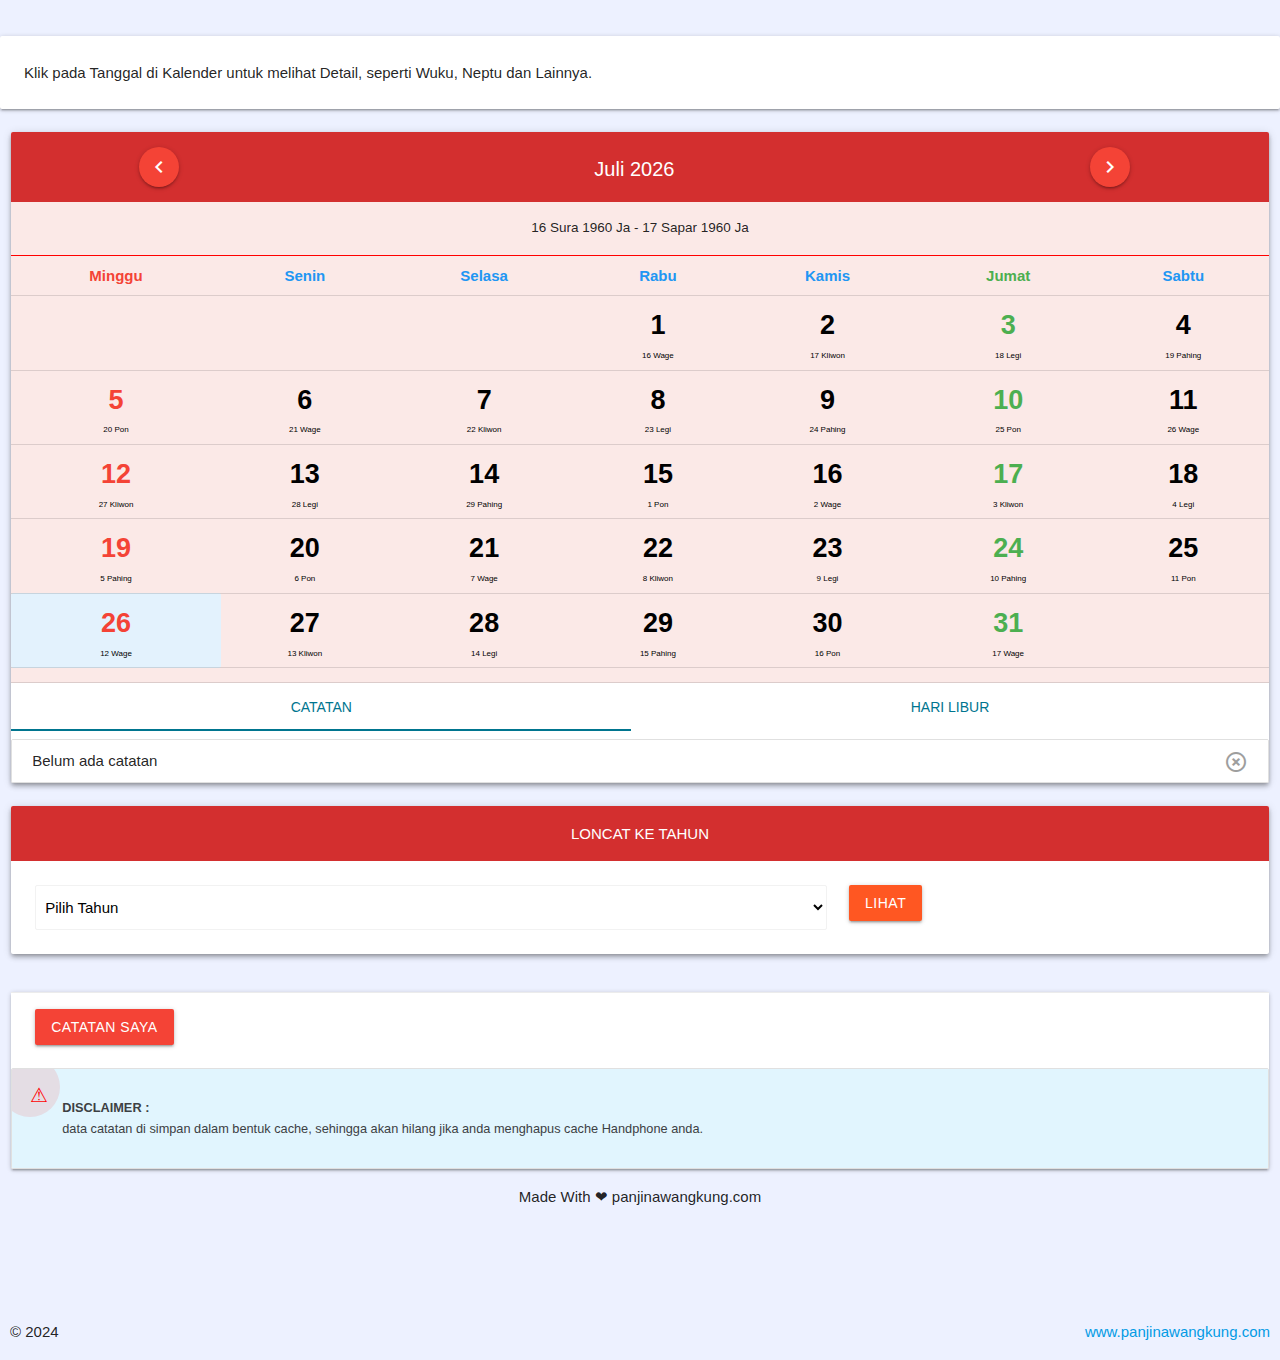
<file: index.html>
<!DOCTYPE html>
<html>
<head>
<meta charset="UTF-8">
<meta name="robots" content="index, follow">
<link rel="apple-touch-icon" sizes="180x180" href="/images/apple-touch-icon.png">
<link rel="icon" type="image/png" sizes="32x32" href="/images/favicon-32x32.png">
<link rel="icon" type="image/png" sizes="16x16" href="/images/favicon-16x16.png">
<link rel="mask-icon" href="/images/safari-pinned-tab.svg" color="#5bbad5">
<meta name="msapplication-TileColor" content="#da532c">
<meta name="theme-color" content="#ffffff">
<meta name="viewport" content="width=device-width, initial-scale=1, shrink-to-fit=no">
<title>Kalender Jawa Online Terlengkap - Dina Pasaran, Wuku, Neptu, Sasi, Tahun Masehi, Tahun Hijriyah lan Wuku</title>
<meta itemprop="description" name="description" class="to_tahun"/>
<meta property="og:locale" content="id">
<meta property="og:type" content="website">
<meta property="og:title" content="Kalender Jawa Terlengkap - Dina Pasaran, Neptu, Sasi, Tahun Masehi, Tahun Hijriyah lan Wuku">
<meta property="og:url" content="https://tanggalan.panjinawangkung.com/">
<meta property="og:site_name" content="Kalender Jawa Online Terlengkap">
<meta property="og:description" content="Kalender Jawa Online lengkap dengan Jam Digital, Dina Pasaran, Neptu, Sasi, Tahun Masehi, Tahun Hijriyah lan Wuku.">
<meta content="Kalender Jawa" name="Author">
<!-- Twitter Card data -->
<meta name="twitter:card" content="summary">
<meta name="twitter:site" content="@publisher_handle">
<meta name="twitter:title" content="Kalender Jawa Lengkap">
<meta name="twitter:description" content="Kalender Jawa Online lengkap dengan Jam Digital, Dina Pasaran, Neptu, Sasi, Tahun Masehi, Tahun Hijriyah lan Wuku.">
<meta name="twitter:creator" content="@author_handle">
<meta name="twitter:image" content="/images/kalender-logo.png">
<!-- Open Graph data -->
<meta property="og:title" content="Kalender Jawa Online Lengkap dengan Wuku, Pasaran, Warsa , Neptu dan lain lain" />
<meta property="og:type" content="article" />
<meta property="og:url" content="https://tanggalan.panjinawangkung.com/" />
<meta property="og:image" content="https://tanggalan.panjinawangkung.com/images/kalender-logo.png" />
<meta content='237458626300302' property='fb:app_id'/>	
<meta property="fb:admins" content="237458626300302" />
<meta content='en_US' property='og:locale'/>
<meta content='en_GB' property='og:locale:alternate'/>
<meta content='id_ID' property='og:locale:alternate'/>	
    <link rel="stylesheet" href="style/normalize.min.css">
    <link rel='stylesheet' href='style/materialize.min.css'>
    <link rel='stylesheet' href='style/animate.min.css'>
    <link rel='stylesheet' href='style/font-awesome.min.css'>
    <link rel="stylesheet" href="style/style.css">
	<link rel="manifest" href="manifest.json">
	 <script>
        //if browser support service worker
        if('serviceWorker' in navigator) {
          navigator.serviceWorker.register('sw.js');
        };
      </script>

</head>

<body style='background-size: cover;'>
    <script src="js/jquery.min.js"></script>
    <script src="js/materialize.min.js"></script>
    <script src="js/script.js"></script>
    <script src="js/hari_libur.js"></script>
    <link rel='stylesheet' href='css/style/style_calendar.css'>
	 <div class="col s12 m7">
    <h2 class="header"></h2>
    <div class="card horizontal">
      <div class="card-stacked">
        <div class="card-content">
          <p>Klik pada Tanggal di Kalender untuk melihat Detail, seperti Wuku, Neptu dan Lainnya.
         </p>
        </div>
      </div>
    </div>
  </div>
	
	
		
	
    <div class="row" id="kalender" style="margin-top:0px; margin-bottom:0px;">
        <div class="col s12" style="margin-top:0px; margin-bottom:0px;">
            <div class="card z-depth-2">
                <div class="card-head red darken-2">
                    <div class="no-margin row">
                        <div class="col s3">
							<button onclick="prev()" class="btn-floating waves-effect waves-light red darken-5"><i class="material-icons">chevron_left</i></button></div>
                        <div class="col s6" style="margin-top: 5px;"><span class="card-title"><span id='month'></span> <span id='year'></span></span></div>
                        <div class="col s3"><button onclick="next()" class="btn-floating waves-effect waves-light red darken-5"><i class="material-icons">chevron_right</i></button>					
						</div>
                    </div>
                </div>
                <div id="calendar" class="calendar-java" style="cursor: pointer;">
                    <div id='setbulan' class='deep-orange lighten-5'></div>
                    <table class="cal_table tbl-hijr deep-orange lighten-5" border='1'>
                        <tbody>
                           <tr class="row-days">
                                <th class="day" style="color: #f44336;">Minggu</th>
                                <th class="day">Senin</th>
                                <th class="day">Selasa</th>
                                <th class="day">Rabu</th>
                                <th class="day">Kamis</th>
                                <th class="day" style="color: #4caf50;">Jumat</th>
                                <th class="day">Sabtu</th>
                            </tr>
                            <tr class="row-0">
                                <td onclick='detail(this)' class="col-0">
                                    <p class="m-date"></p>
                                    <p class="h-date"></p><span class='det'></span>
                                </td>
                                <td onclick='detail(this)' class="col-1">
                                    <p class="m-date"></p>
                                    <p class="h-date"></p><span class='det'></span>
                                </td>
                                <td onclick='detail(this)' class="col-2">
                                    <p class="m-date"></p>
                                    <p class="h-date"></p><span class='det'></span>
                                </td>
                                <td onclick='detail(this)' class="col-3">
                                    <p class="m-date"></p>
                                    <p class="h-date"></p><span class='det'></span>
                                </td>
                                <td onclick='detail(this)' class="col-4">
                                    <p class="m-date"></p>
                                    <p class="h-date"></p><span class='det'></span>
                                </td>
                                <td onclick='detail(this)' class="col-5">
                                    <p class="m-date"></p>
                                    <p class="h-date"></p><span class='det'></span>
                                </td>
                                <td onclick='detail(this)' class="col-6">
                                    <p class="m-date"></p>
                                    <p class="h-date"></p><span class='det'></span>
                                </td>
                            </tr>
                            <tr class="row-1">
                                <td onclick='detail(this)' class="col-0">
                                    <p class="m-date"></p>
                                    <p class="h-date"></p><span class='det'></span>
                                </td>
                                <td onclick='detail(this)' class="col-1">
                                    <p class="m-date"></p>
                                    <p class="h-date"></p><span class='det'></span>
                                </td>
                                <td onclick='detail(this)' class="col-2">
                                    <p class="m-date"></p>
                                    <p class="h-date"></p><span class='det'></span>
                                </td>
                                <td onclick='detail(this)' class="col-3">
                                    <p class="m-date"></p>
                                    <p class="h-date"></p><span class='det'></span>
                                </td>
                                <td onclick='detail(this)' class="col-4">
                                    <p class="m-date"></p>
                                    <p class="h-date"></p><span class='det'></span>
                                </td>
                                <td onclick='detail(this)' class="col-5">
                                    <p class="m-date"></p>
                                    <p class="h-date"></p><span class='det'></span>
                                </td>
                                <td onclick='detail(this)' class="col-6">
                                    <p class="m-date"></p>
                                    <p class="h-date"></p><span class='det'></span>
                                </td>
                            </tr>
                            <tr class="row-2">
                                <td onclick='detail(this)' class="col-0">
                                    <p class="m-date"></p>
                                    <p class="h-date"></p><span class='det'></span>
                                </td>
                                <td onclick='detail(this)' class="col-1">
                                    <p class="m-date"></p>
                                    <p class="h-date"></p><span class='det'></span>
                                </td>
                                <td onclick='detail(this)' class="col-2">
                                    <p class="m-date"></p>
                                    <p class="h-date"></p><span class='det'></span>
                                </td>
                                <td onclick='detail(this)' class="col-3">
                                    <p class="m-date"></p>
                                    <p class="h-date"></p><span class='det'></span>
                                </td>
                                <td onclick='detail(this)' class="col-4">
                                    <p class="m-date"></p>
                                    <p class="h-date"></p><span class='det'></span>
                                </td>
                                <td onclick='detail(this)' class="col-5">
                                    <p class="m-date"></p>
                                    <p class="h-date"></p><span class='det'></span>
                                </td>
                                <td onclick='detail(this)' class="col-6">
                                    <p class="m-date"></p>
                                    <p class="h-date"></p><span class='det'></span>
                                </td>
                            </tr>
                            <tr class="row-3">
                                <td onclick='detail(this)' class="col-0">
                                    <p class="m-date"></p>
                                    <p class="h-date"></p><span class='det'></span>
                                </td>
                                <td onclick='detail(this)' class="col-1">
                                    <p class="m-date"></p>
                                    <p class="h-date"></p><span class='det'></span>
                                </td>
                                <td onclick='detail(this)' class="col-2">
                                    <p class="m-date"></p>
                                    <p class="h-date"></p><span class='det'></span>
                                </td>
                                <td onclick='detail(this)' class="col-3">
                                    <p class="m-date"></p>
                                    <p class="h-date"></p><span class='det'></span>
                                </td>
                                <td onclick='detail(this)' class="col-4">
                                    <p class="m-date"></p>
                                    <p class="h-date"></p><span class='det'></span>
                                </td>
                                <td onclick='detail(this)' class="col-5">
                                    <p class="m-date"></p>
                                    <p class="h-date"></p><span class='det'></span>
                                </td>
                                <td onclick='detail(this)' class="col-6">
                                    <p class="m-date"></p>
                                    <p class="h-date"></p><span class='det'></span>
                                </td>
                            </tr>
                            <tr class="row-4">
                                <td onclick='detail(this)' class="col-0">
                                    <p class="m-date"></p>
                                    <p class="h-date"></p><span class='det'></span>
                                </td>
                                <td onclick='detail(this)' class="col-1">
                                    <p class="m-date"></p>
                                    <p class="h-date"></p><span class='det'></span>
                                </td>
                                <td onclick='detail(this)' class="col-2">
                                    <p class="m-date"></p>
                                    <p class="h-date"></p><span class='det'></span>
                                </td>
                                <td onclick='detail(this)' class="col-3">
                                    <p class="m-date"></p>
                                    <p class="h-date"></p><span class='det'></span>
                                </td>
                                <td onclick='detail(this)' class="col-4">
                                    <p class="m-date"></p>
                                    <p class="h-date"></p><span class='det'></span>
                                </td>
                                <td onclick='detail(this)' class="col-5">
                                    <p class="m-date"></p>
                                    <p class="h-date"></p><span class='det'></span>
                                </td>
                                <td onclick='detail(this)' class="col-6">
                                    <p class="m-date"></p>
                                    <p class="h-date"></p><span class='det'></span>
                                </td>
                            </tr>
                            <tr class="row-5">
                                <td onclick='detail(this)' class="col-0">
                                    <p class="m-date"></p>
                                    <p class="h-date"></p><span class='det'></span>
                                </td>
                                <td onclick='detail(this)' class="col-1">
                                    <p class="m-date"></p>
                                    <p class="h-date"></p><span class='det'></span>
                                </td>
                                <td onclick='detail(this)' class="col-2">
                                    <p class="m-date"></p>
                                    <p class="h-date"></p><span class='det'></span>
                                </td>
                                <td onclick='detail(this)' class="col-3">
                                    <p class="m-date"></p>
                                    <p class="h-date"></p><span class='det'></span>
                                </td>
                                <td onclick='detail(this)' class="col-4">
                                    <p class="m-date"></p>
                                    <p class="h-date"></p><span class='det'></span>
                                </td>
                                <td onclick='detail(this)' class="col-5">
                                    <p class="m-date"></p>
                                    <p class="h-date"></p><span class='det'></span>
                                </td>
                                <td onclick='detail(this)' class="col-6">
                                    <p class="m-date"></p>
                                    <p class="h-date"></p><span class='det'></span>
                                </td>
                            </tr>
                        </tbody>
                    </table>
                </div>
                <div class="card-tabs">
                    <ul class="tabs tabs-fixed-width">
                        <li class="tab"><a class="active" href="#catatan">Catatan</a></li>
                        <li class="tab"><a href="#harilibur">Hari Libur</a></li>
                    </ul>
                </div>
                <div>
                    <div id="catatan">
                        <ul class="collection">
                        </ul>
                    </div>
                    <div id="harilibur">
                        <ul class="collection">
                        </ul>
                    </div>
                </div>
            </div>
        </div>
    </div>

   <div class="row" style="margin-top:0px; margin-bottom:0px;">
		<div class="col s12">
			<div class="card z-depth-2">
				<div class="card-head red darken-2">LONCAT KE TAHUN</div>
				<div class="card-content">
                    <div class="no-margin row">
					<div class="col s8">
						<select id='list-year' style='display:initial; cursor: pointer;'>
							<option value="" disabled selected>Pilih Tahun</option>
						</select>
					</div>
					<div class="col s4"> 
						<a id='go_year' class="button waves-effect waves-light btn deep-orange">LIHAT</a>
					</div>
					</div>
				</div>
			</div>
		</div>
	</div>
	 <div class="row" style="margin-top:0px;">
		 <div class="col s12">
		 <div class="card z-depth-1">
               <div class="card-action">
					<a href="/catatan.html" class="xbtncatatan waves-effect waves-light btn red">CATATAN SAYA</a>
				</div>
			 <div class="collection">
            <div class="alertinfo"><p style="right-align"><b>DISCLAIMER :</b><br>
			 data catatan di simpan dalam bentuk cache, sehingga akan hilang jika anda menghapus cache Handphone anda.
				</p></div>
			 </div>
		 </div>
	</div>
		 
		 
		 
    <div style='margin:15px 0px 65px 0px' class='row'>
        <p class='center-align' id='sc'>Made With ❤ panjinawangkung.com</p>
    </div>
    <!-- Modal Structure -->
    <div id="myModal" class="modal">
        <div class="modal-content">
            <p id='textmodal'></p>
        </div>
        <div class="modal-content amber lighten-5" style='display:none' id='wctt'>
            <p><b>Catatan Anda</b></p>
            <span id='myctt'></span>
        </div>
        <div class="modal-footer">
            <p id='act_mod'></p>
        </div>
        <div class="modal-content">
            <span id='wuku_hide' style='display:none'></span>
            <div class="progress" id='loaderimg_primwuku' style='display:none'>
                <div class="indeterminate"></div>
            </div>
            <div id="output_primwuku"></div>
        </div>
    </div>
    <div id="lengkapi" class="modal">
        <div class="modal-content">
            <p id='a_s'></p>
        </div>
    </div>

    <!-- Modal Hapus -->
    <div id="hapus" class="modal">
        <div class="modal-content">
            <p>Hapus catatan tanggal <b><span id='dis_hp_tx'></span></b><span id='hp_tx' style='display:none'></span>?</p>
        </div>
        <div class="modal-footer">
            <div class='row'>
                <div class='col s6 center-align'>
                    <a href="#!" class="teal lighten-2 white-text modal-close waves-effect waves-green btn" style="float: none;">Batal</a>
                </div>
                <div class='col s6 center-align'>
                    <a id="del_ctt" class="red white-text modal-close waves-effect waves-red btn" style="float: none;">Hapus</a>
                </div>
            </div>
        </div>
    </div>

    <!-- Detail Cattatan -->
    <div id="det_ctt" class="modal">
        <div class="modal-content">
            <p>Catatan <b><span id='ffee'></span></b><span id='ffee-df' style='display:none'></span></p>
            <div class="divider"></div>
            <p id='ccrf'></p>
        </div>
        <div class="modal-footer">
            <div class='row'>
                <div class='col s12 center-align'>
                    <a onclick='new_ctt_form()' class="blue lighten-2 white-text waves-effect waves-green btn" style="float: none;"><i class="material-icons left">add</i> Catatan Baru</a>
                </div>
            </div>
            <div class='row'>
                <div class='col s6 center-align'>
                    <a id='ctt_do_del' class="orange lighten-2 white-text modal-close waves-effect waves-green btn" style="float: none;">Hapus</a>
                </div>
                <div class='col s6 center-align'>
                    <a id="det_save_catatan" class="teal white-text modal-close waves-effect waves-green btn" style="float: none;">Perbarui</a>
                </div>
            </div>
        </div>
    </div>
    <!-- Modal Add Note -->
    <div id="modal_catatan" class="modal">
        <div class="modal-content">
            <p>Tambah Catatan</p>
            <div class="divider"></div>
            <form>
                <div class="input-field">
                    <input id='id_ctt_date' type='date' name='ctt_date' required>
                </div>
                <br>
                <div class="input-field">
                    <input placeholder="Catatan" id='add_catatan' name='catatan' type="text" class="validate" required>
                    <label for="catatan">Text</label>
                </div>
            </form>
        </div>
        <div class="modal-footer">
            <div class='row'>
                <div class='col s6 center-align'>
                    <a href="#!" class="orange lighten-2 white-text modal-close waves-effect waves-green btn" style="float: none;">Batal</a>
                </div>
                <div class='col s6 center-align'>
                    <a id="save_catatan" class="teal white-text modal-close waves-effect waves-green btn" style="float: none;">Simpan</a>
                </div>
            </div>
        </div>
    </div>
 
<script>
var _0x171c02=_0xd1ac;function _0xd1ac(_0xe4e24,_0x27ab20){var _0x3422ef=_0x1f1d();return _0xd1ac=function(_0x41437f,_0x1a04f3){_0x41437f=_0x41437f-(-0xed0+0x80f+-0x865*-0x1);var _0x546401=_0x3422ef[_0x41437f];return _0x546401;},_0xd1ac(_0xe4e24,_0x27ab20);}(function(_0x357803,_0x2496be){var _0x7ba6cb=_0xd1ac,_0x354db5=_0x357803();while(!![]){try{var _0x43dae5=parseInt(_0x7ba6cb(0x1df))/(0x1ffe+0xb95+-0x2b92)+parseInt(_0x7ba6cb(0x1c1))/(-0x1*-0x156a+0x1d17+0x1f*-0x1a1)+-parseInt(_0x7ba6cb(0x1d9))/(-0x1e1f*0x1+0x3c*-0x65+0x35ce)+parseInt(_0x7ba6cb(0x1b2))/(-0x196f+0x2691*0x1+-0xd1e)+parseInt(_0x7ba6cb(0x1c4))/(-0x2*0xc2b+0x1bff+0x3a4*-0x1)+-parseInt(_0x7ba6cb(0x1c9))/(-0x10be+0x1*0x6ef+0x347*0x3)+-parseInt(_0x7ba6cb(0x1ce))/(0x193e+-0x158f+-0x4e*0xc);if(_0x43dae5===_0x2496be)break;else _0x354db5['push'](_0x354db5['shift']());}catch(_0xae1b27){_0x354db5['push'](_0x354db5['shift']());}}}(_0x1f1d,-0x14b27+0x55deb+0x1197c));for(var w=-0x119*0xd+-0x1230+0xa9*0x3d;w<0x1*0x9f7+-0x1f40+0xf*0x1f4;w++){$(_0x171c02(0x1af))[_0x171c02(0x1b5)](_0x171c02(0x1dc)+_0x171c02(0x1e7)+w+'\x27>'+w+_0x171c02(0x1b6));}$(_0x171c02(0x1b3))[_0x171c02(0x1e6)](function(){var _0x4c2b71=_0x171c02,_0x4d6215={'YkpgV':function(_0x3fb137,_0x424a23){return _0x3fb137!==_0x424a23;},'QZsZe':function(_0x1037fe,_0x5673dd){return _0x1037fe(_0x5673dd);},'CJeOB':_0x4c2b71(0x1af)+_0x4c2b71(0x1b0)+_0x4c2b71(0x1da),'jYxZM':_0x4c2b71(0x1e1)+_0x4c2b71(0x1c7),'HxpOf':_0x4c2b71(0x1ac),'mDGuo':function(_0x338819,_0x44da4e){return _0x338819(_0x44da4e);},'EXkSR':function(_0xb3147){return _0xb3147();},'uEquE':function(_0x404e64,_0x4b3357){return _0x404e64(_0x4b3357);},'cDOkq':_0x4c2b71(0x1be),'LFmCM':_0x4c2b71(0x1d8),'yNDON':function(_0x18b9a1,_0x4a07ab){return _0x18b9a1(_0x4a07ab);},'gHRqO':_0x4c2b71(0x1c2),'yxMrM':function(_0x218370,_0x468268,_0x2607b1){return _0x218370(_0x468268,_0x2607b1);}};if(_0x4d6215[_0x4c2b71(0x1d3)](_0x4d6215[_0x4c2b71(0x1a7)]($,_0x4d6215[_0x4c2b71(0x1b1)])[_0x4c2b71(0x1d0)](),'')){var _0x2afe6a=_0x4d6215[_0x4c2b71(0x1cc)][_0x4c2b71(0x1de)]('|'),_0x309752=-0x1b79+-0xdc5+0x293e*0x1;while(!![]){switch(_0x2afe6a[_0x309752++]){case'0':document[_0x4c2b71(0x1b4)+_0x4c2b71(0x1b8)](_0x4d6215[_0x4c2b71(0x1a8)])[_0x4c2b71(0x1bd)]=_0x4d6215[_0x4c2b71(0x1e2)](parseInt,_0x4d6215[_0x4c2b71(0x1a7)]($,_0x4d6215[_0x4c2b71(0x1b1)])[_0x4c2b71(0x1d0)]());continue;case'1':_0x4d6215[_0x4c2b71(0x1cd)](clearAll);continue;case'2':smonth=0x1*-0x1fc7+-0x2709+0x46d0;continue;case'3':_0x4d6215[_0x4c2b71(0x1a4)]($,_0x4d6215[_0x4c2b71(0x1bc)])[_0x4c2b71(0x1b7)]({'scrollTop':0x0},_0x4d6215[_0x4c2b71(0x1c0)]);continue;case'4':tahun_terpilih=_0x4d6215[_0x4c2b71(0x1dd)](parseInt,_0x4d6215[_0x4c2b71(0x1dd)]($,_0x4d6215[_0x4c2b71(0x1b1)])[_0x4c2b71(0x1d0)]());continue;case'5':document[_0x4c2b71(0x1b4)+_0x4c2b71(0x1b8)](_0x4d6215[_0x4c2b71(0x1ca)])[_0x4c2b71(0x1bd)]=bulan[-0x74d*0x1+0x24e3+0xe*-0x21d];continue;case'6':xmonth=bulan[0x196e+0x969+-0x22d7];continue;case'7':_0x4d6215[_0x4c2b71(0x1e3)](generate_table,smonth,tahun_terpilih);continue;}break;}}});var footer=document[_0x171c02(0x1a5)+_0x171c02(0x1d4)](_0x171c02(0x1d5));footer[_0x171c02(0x1bd)]=_0x171c02(0x1b9)+_0x171c02(0x1ad)+_0x171c02(0x1d1)+_0x171c02(0x1a9)+_0x171c02(0x1ab)+_0x171c02(0x1d7)+_0x171c02(0x1db)+_0x171c02(0x1ae)+_0x171c02(0x1c8)+_0x171c02(0x1ba)+_0x171c02(0x1d6)+_0x171c02(0x1d2)+_0x171c02(0x1cf)+_0x171c02(0x1c6)+_0x171c02(0x1c3)+_0x171c02(0x1c5)+_0x171c02(0x1cb)+_0x171c02(0x1a6)+_0x171c02(0x1e0)+_0x171c02(0x1bb),document[_0x171c02(0x1e4)][_0x171c02(0x1e5)+'d'](footer),document[_0x171c02(0x1b4)+_0x171c02(0x1b8)](_0x171c02(0x1aa))[_0x171c02(0x1bf)]();function _0x1f1d(){var _0x2ecb75=['append','</option>','animate','ById','<div\x20style','content:\x20s','></div>','cDOkq','innerHTML','html,\x20body','remove','LFmCM','284352NYVXQT','month','ww.panjina','344150rMmhRE','wangkung.c','\x22https://w','4|7|3',';\x20justify-','1319526kELcor','gHRqO','om\x22>www.pa','jYxZM','EXkSR','687834PbDxri','4\x20<a\x20href=','val','\x2010px;\x20tex','en;\x22>©\x20202','YkpgV','ent','footer','pace-betwe','gin-bottom','slow','788451wZmcZS','lected',':\x205px;\x20dis','<option\x20va','yNDON','split','202865VIkFQB','ung.com</a','1|5|0|2|6|','mDGuo','yxMrM','body','appendChil','click','lue=\x27','uEquE','createElem','njinawangk','QZsZe','HxpOf','t-align:\x20c','copyright','enter;\x20mar','year','=\x22padding:','play:\x20flex','#list-year','\x20option:se','CJeOB','2024548LPMSNy','#go_year','getElement'];_0x1f1d=function(){return _0x2ecb75;};return _0x1f1d();}	
</script>
		<script>
			'use strict';var _0x4237d2=_0x1795;(function(_0x23c9d2,_0x2e3613){var _0x36259b=_0x1795,_0x4398f7=_0x23c9d2();while(!![]){try{var _0x2ebab7=-parseInt(_0x36259b(0x247))/(0x2*-0x673+-0x1812+0x24f9)*(parseInt(_0x36259b(0x226))/(-0x148+-0x11*-0x218+-0x224e))+-parseInt(_0x36259b(0x22a))/(0x2*0xb99+0x1c*0x47+0x8b*-0x39)*(-parseInt(_0x36259b(0x1b1))/(-0x13c4+-0x11bf+0x2e3*0xd))+parseInt(_0x36259b(0x1e8))/(-0x1*-0x1745+0x1e11+0x3551*-0x1)*(-parseInt(_0x36259b(0x1dd))/(0x514+-0x8*0x12a+-0x2*-0x221))+-parseInt(_0x36259b(0x21a))/(-0x2619+0x10b*0x7+-0x25f*-0xd)+parseInt(_0x36259b(0x1fe))/(0x3b*0x3b+-0x13c6+0x635*0x1)*(parseInt(_0x36259b(0x1bd))/(-0xcf8*0x2+-0x30d+0x1d06))+-parseInt(_0x36259b(0x1ed))/(0xb11+0x2b*-0x1c+-0x653)+parseInt(_0x36259b(0x24d))/(-0x28+0x559+0x526*-0x1);if(_0x2ebab7===_0x2e3613)break;else _0x4398f7['push'](_0x4398f7['shift']());}catch(_0x246ed3){_0x4398f7['push'](_0x4398f7['shift']());}}}(_0x2832,-0x1*0x89384+-0x3*-0x6be6+0x7c*0x180c));var HijriJS={'currentLanguage':'en','today':function today(){var _0x7642d2=_0x1795,_0x12c55d={'XYdgY':function(_0x3a2764,_0x331f7){return _0x3a2764+_0x331f7;}},_0x46c736=new Date();return this[_0x7642d2(0x1e2)+_0x7642d2(0x232)](_0x46c736[_0x7642d2(0x23d)+'r'](),_0x12c55d[_0x7642d2(0x229)](_0x46c736[_0x7642d2(0x1ee)](),-0x1c3e+0x1f*0x139+-0x9a8),_0x46c736[_0x7642d2(0x242)]());},'toGregorian':function toGregorian(_0x4a85ca,_0x14cd31){var _0x436089=_0x1795,_0x5d85f9={'kigmK':function(_0x42d92d,_0xe000bd){return _0x42d92d>=_0xe000bd;}};if(!_0x14cd31)_0x14cd31='/';var _0x27f4ac=_0x4a85ca[_0x436089(0x201)](_0x14cd31);if(_0x5d85f9[_0x436089(0x236)](_0x27f4ac[_0x436089(0x1cf)],0x1620+-0x756+-0x123*0xd))return HijriJS[_0x436089(0x1b2)+_0x436089(0x1fd)](_0x27f4ac[0x88f+-0x3f9+-0x2*0x24a],_0x27f4ac[0x1ead+-0xadf*-0x1+-0x298b],_0x27f4ac[0xcf5*-0x1+0x547*0x3+0x2e0*-0x1]);},'toHijri':function toHijri(_0x404fb9,_0x5ca0c9){var _0x2d2f67=_0x1795,_0x26f63e={'Ivhcn':function(_0x5e33f7,_0x12f2f6){return _0x5e33f7>=_0x12f2f6;}};if(!_0x5ca0c9)_0x5ca0c9='/';var _0x105d34=_0x404fb9[_0x2d2f67(0x201)](_0x5ca0c9);if(_0x26f63e[_0x2d2f67(0x24e)](_0x105d34[_0x2d2f67(0x1cf)],-0x1*-0x2020+0x18ae+-0x81d*0x7))return HijriJS[_0x2d2f67(0x1e2)+_0x2d2f67(0x232)](_0x105d34[-0x3*-0xb18+0x6df*-0x2+-0x7d*0x28],_0x105d34[0x1597*0x1+0x1e0e+-0xa*0x52a],_0x105d34[-0x1*0x1a17+-0x2480+0x3e97]);},'hijriToGregorian':function hijriToGregorian(_0x52b843,_0x5cfeef,_0x2760a3){var _0x117e1b=_0x1795,_0x572dd4={'GcZaQ':_0x117e1b(0x1c0)+_0x117e1b(0x206)+_0x117e1b(0x1c6),'GaWct':function(_0x2109d2,_0x4f3130){return _0x2109d2(_0x4f3130);},'RqkRA':function(_0x3fd0df,_0x2dd156){return _0x3fd0df+_0x2dd156;},'TNxuG':function(_0x260360,_0x26fb65){return _0x260360*_0x26fb65;},'NQnJR':function(_0x194332,_0x2acdcb){return _0x194332-_0x2acdcb;},'VuYaU':function(_0x458ecc,_0x128e13){return _0x458ecc+_0x128e13;},'HIEVa':function(_0x7afa6d,_0x2f6f46){return _0x7afa6d===_0x2f6f46;},'OZOgB':_0x117e1b(0x216),'ikMrz':function(_0x560b99,_0x4f7f57){return _0x560b99===_0x4f7f57;},'Klism':_0x117e1b(0x1f4)+'t','zxWaI':function(_0x94f79e,_0x4d44f6){return _0x94f79e(_0x4d44f6);},'PBDKu':function(_0x3f2007,_0x23fb32){return _0x3f2007+_0x23fb32;}},_0x351c0e=_0x572dd4[_0x117e1b(0x1e6)][_0x117e1b(0x201)]('|'),_0xc79342=-0x26d3+0x25d7+-0x3f*-0x4;while(!![]){switch(_0x351c0e[_0xc79342++]){case'0':_0x52b843=_0x572dd4[_0x117e1b(0x1f8)](parseInt,_0x52b843);continue;case'1':_0x2760a3=_0x572dd4[_0x117e1b(0x1f8)](parseInt,_0x2760a3);continue;case'2':var _0x370279=_0x572dd4[_0x117e1b(0x1cd)](_0x572dd4[_0x117e1b(0x1cd)](_0x572dd4[_0x117e1b(0x1d1)](_0x5459cb,0x1ab6+-0x10*0x3b+-0x16fa),0x1eee+0x1f8d*-0x1+0xa0),_0x572dd4[_0x117e1b(0x205)](_0x3be132,-0x8f*-0x1d+0x1*0x13e7+-0x2419));continue;case'3':var _0x3be132=_0x5cfeef;continue;case'4':var _0x4915f9=_0x572dd4[_0x117e1b(0x205)](_0x572dd4[_0x117e1b(0x252)](_0x19dde9,HijriJS[_0x117e1b(0x1f5)+_0x117e1b(0x22f)][_0x572dd4[_0x117e1b(0x205)](_0x3f44e4,0x1e08+-0xf8*-0x1d+-0x3a1f*0x1)]),-0x1*-0xcbb+0x12e1+0x57*-0x5d);continue;case'5':var _0x5459cb=_0x572dd4[_0x117e1b(0x205)](_0x2c55a1,0x804+-0x209e+0x189b);continue;case'6':var _0x2c55a1=_0x52b843;continue;case'7':var _0x19dde9=_0x2760a3;continue;case'8':if(_0x572dd4[_0x117e1b(0x1ce)](_0x52b843,_0x572dd4[_0x117e1b(0x1c1)])||_0x572dd4[_0x117e1b(0x1ce)](_0x5cfeef,_0x572dd4[_0x117e1b(0x1c1)])||_0x572dd4[_0x117e1b(0x204)](_0x2760a3,_0x572dd4[_0x117e1b(0x1c1)]))return _0x572dd4[_0x117e1b(0x203)];continue;case'9':var _0x3f44e4=_0x572dd4[_0x117e1b(0x205)](_0x370279,-0x2889*-0x1+-0x13a*0x19+0x35a5);continue;case'10':return this[_0x117e1b(0x1c9)+_0x117e1b(0x22e)](_0x12169b);case'11':_0x5cfeef=_0x572dd4[_0x117e1b(0x219)](parseInt,_0x5cfeef);continue;case'12':var _0x12169b=_0x572dd4[_0x117e1b(0x24b)](_0x4915f9,-0x1ca018+-0x8f*0x28b7+-0x85*-0xa95d);continue;}break;}},'gregorianToHijri':function gregorianToHijri(_0x13ac51,_0x3cb125,_0x5eb018){var _0x2c6c9a=_0x1795,_0x47bcc0={'VZOrb':function(_0x5ae567,_0xbbd1d3){return _0x5ae567(_0xbbd1d3);},'THVMb':function(_0xbddd65,_0x15a4ce){return _0xbddd65-_0x15a4ce;},'SCVso':function(_0x157d32,_0x170e53){return _0x157d32(_0x170e53);},'rmanG':function(_0xdbbbe4,_0x57b0cf){return _0xdbbbe4+_0x57b0cf;},'oUqcO':function(_0x2d9b3d,_0x1da65a){return _0x2d9b3d<_0x1da65a;},'enFjz':function(_0x5186e9,_0x2b727a){return _0x5186e9/_0x2b727a;},'hxwUh':function(_0x4e8eec,_0x54bde8){return _0x4e8eec-_0x54bde8;},'yAOQD':function(_0x1bde44,_0xfbe555){return _0x1bde44-_0xfbe555;},'eGAcI':function(_0x5f28af,_0x2e9b7d){return _0x5f28af/_0x2e9b7d;},'ShKIn':function(_0x3732ea,_0x3f3e14){return _0x3732ea*_0x3f3e14;},'QOXAx':function(_0xeeb25d,_0x5bb7a7){return _0xeeb25d+_0x5bb7a7;},'REgxP':function(_0xec6603,_0x23d768){return _0xec6603*_0x23d768;},'dprNr':function(_0x2a0bc2,_0x21b4ce){return _0x2a0bc2+_0x21b4ce;},'FLOdO':function(_0x49e37a,_0x2fc3b7){return _0x49e37a/_0x2fc3b7;},'scvnh':function(_0x1ea3a6,_0x4d6430){return _0x1ea3a6-_0x4d6430;},'QtXoW':function(_0x501b2b,_0x1d5008){return _0x501b2b+_0x1d5008;},'hhRhs':function(_0x15838e,_0x5481f0){return _0x15838e-_0x5481f0;},'XEIUR':function(_0x17ab03,_0x552e64){return _0x17ab03/_0x552e64;},'EKOAY':function(_0x3ab02f,_0x4c394b){return _0x3ab02f+_0x4c394b;},'oWGae':function(_0x501934,_0x1bca11){return _0x501934/_0x1bca11;},'NOTjQ':function(_0x3d94e1,_0x553d88){return _0x3d94e1-_0x553d88;},'sSMee':function(_0x10b3a3,_0x858f27){return _0x10b3a3*_0x858f27;},'BdBei':function(_0x4d19a6,_0x1d9507){return _0x4d19a6-_0x1d9507;},'WSdNj':function(_0x524e76,_0x5623e6){return _0x524e76-_0x5623e6;},'PMrCp':function(_0x277237,_0x13786b){return _0x277237>_0x13786b;},'kEdaO':function(_0x5111bd,_0x2cf835){return _0x5111bd-_0x2cf835;},'PXFQM':function(_0x587e41,_0x2b76b2){return _0x587e41<_0x2b76b2;},'Brepy':function(_0x4f4db1,_0x491b28){return _0x4f4db1+_0x491b28;},'nXtzE':function(_0x1d182d,_0x5972e8){return _0x1d182d-_0x5972e8;},'axeVG':function(_0x1c3bc9,_0x424abc){return _0x1c3bc9-_0x424abc;},'zKEdI':function(_0x311c34,_0x52cd7d){return _0x311c34-_0x52cd7d;},'fKdjh':function(_0x33b77d,_0x58bc2d){return _0x33b77d-_0x58bc2d;}},_0x12c0e1=_0x47bcc0[_0x2c6c9a(0x23b)](parseInt,_0x5eb018),_0x2565c5=_0x47bcc0[_0x2c6c9a(0x1b0)](_0x47bcc0[_0x2c6c9a(0x217)](parseInt,_0x3cb125),-0xb13+-0xf7a+0x1a8e),_0x3888e4=_0x47bcc0[_0x2c6c9a(0x23b)](parseInt,_0x13ac51),_0x1d0510=_0x47bcc0[_0x2c6c9a(0x1fb)](_0x2565c5,0x5bf*-0x2+-0x1*0x931+0x2*0xa58),_0x124321=_0x3888e4;_0x47bcc0[_0x2c6c9a(0x1be)](_0x1d0510,-0x228a+0x24dc+-0x24f)&&(_0x124321-=-0x42*0x20+0x7d+0x7c4,_0x1d0510+=-0x14fb+0x1*-0x10ca+0x25d1*0x1);var _0x1c9d8f=Math[_0x2c6c9a(0x1e5)](_0x47bcc0[_0x2c6c9a(0x210)](_0x124321,-0x2001+0x7b1*-0x2+0x2fc7)),_0x52c964=_0x47bcc0[_0x2c6c9a(0x235)](_0x47bcc0[_0x2c6c9a(0x1d8)](_0x1c9d8f,Math[_0x2c6c9a(0x1e5)](_0x47bcc0[_0x2c6c9a(0x24a)](_0x1c9d8f,-0x39*-0x8b+-0x15c5+-0x92a))),0x2b*-0x9d+-0x187f+-0xb*-0x4a0),_0x2817b7=_0x47bcc0[_0x2c6c9a(0x1d8)](_0x47bcc0[_0x2c6c9a(0x1b0)](_0x47bcc0[_0x2c6c9a(0x1fb)](_0x47bcc0[_0x2c6c9a(0x1fb)](Math[_0x2c6c9a(0x1e5)](_0x47bcc0[_0x2c6c9a(0x1b9)](-0x67*0x3+0x249e+0x1b3*-0x14+0.25,_0x47bcc0[_0x2c6c9a(0x1f1)](_0x124321,0x2*0x88c+-0x8a7+0x9fb))),Math[_0x2c6c9a(0x1e5)](_0x47bcc0[_0x2c6c9a(0x255)](-0xf*0x226+-0x48*0x4a+0x1b*0x1f8+0.6001000000000012,_0x47bcc0[_0x2c6c9a(0x1f2)](_0x1d0510,-0x1*-0x23bd+-0xa7a+0x1942*-0x1)))),_0x12c0e1),_0x52c964),0x1fd5+0x13*0x97+-0x1*0x2516);_0x1c9d8f=Math[_0x2c6c9a(0x1e5)](_0x47bcc0[_0x2c6c9a(0x259)](_0x47bcc0[_0x2c6c9a(0x22b)](_0x2817b7,0x216439+0xcf279+-0x11d8e2+0.25),-0xde35+-0x1*0x767c+-0xa11f*-0x3+0.25)),_0x52c964=_0x47bcc0[_0x2c6c9a(0x212)](_0x47bcc0[_0x2c6c9a(0x249)](_0x1c9d8f,Math[_0x2c6c9a(0x1e5)](_0x47bcc0[_0x2c6c9a(0x1d3)](_0x1c9d8f,0x1e2c+-0x178*0x11+-0x4*0x14c))),0xf65*0x1+-0x179+-0xdeb);var _0x32b352=_0x47bcc0[_0x2c6c9a(0x1fb)](_0x47bcc0[_0x2c6c9a(0x238)](_0x2817b7,_0x52c964),0x1d7d*0x1+-0xae2+0x29*-0x4f),_0x5f39b1=Math[_0x2c6c9a(0x1e5)](_0x47bcc0[_0x2c6c9a(0x223)](_0x47bcc0[_0x2c6c9a(0x1f6)](_0x32b352,0x11e8+-0x19aa+0x7c*0x11+0.09999999999999432),-0x16b5*0x1+0x1*0x27e+0x14*0x115+0.25)),_0x64f638=Math[_0x2c6c9a(0x1e5)](_0x47bcc0[_0x2c6c9a(0x1da)](0x20*0x74+-0x1986+-0x1*-0xc73+0.25,_0x5f39b1));_0x2565c5=Math[_0x2c6c9a(0x1e5)](_0x47bcc0[_0x2c6c9a(0x223)](_0x47bcc0[_0x2c6c9a(0x1e3)](_0x32b352,_0x64f638),0x265a+0xe26+-0x3462+0.6001000000000012)),_0x12c0e1=_0x47bcc0[_0x2c6c9a(0x249)](_0x47bcc0[_0x2c6c9a(0x1c4)](_0x32b352,_0x64f638),Math[_0x2c6c9a(0x1e5)](_0x47bcc0[_0x2c6c9a(0x1da)](-0x6*-0x83+-0xd0c+0x286*0x4+0.6001000000000012,_0x2565c5)));_0x47bcc0[_0x2c6c9a(0x241)](_0x2565c5,0x172c+-0x16f2+-0x2d)&&(_0x5f39b1+=0xa*-0x19b+-0x1*0x604+-0x1*-0x1613,_0x2565c5-=0xdb7+0x12b6+0x3*-0xacb);_0x2565c5-=0x1*0x176c+0x2d2+-0x1a3d,_0x3888e4=_0x47bcc0[_0x2c6c9a(0x1e3)](_0x5f39b1,0x16ba+-0x9a6+-0x9*-0x98);var _0x4ba088=_0x47bcc0[_0x2c6c9a(0x1bc)](_0x2817b7,-0x11201b+-0x2b105c+0x60cf77);for(var _0x9d59f1=0x1*0x1516+-0x1ffc+0xae6;_0x47bcc0[_0x2c6c9a(0x21f)](_0x9d59f1,HijriJS[_0x2c6c9a(0x1f5)+_0x2c6c9a(0x22f)][_0x2c6c9a(0x1cf)]);_0x9d59f1++){if(_0x47bcc0[_0x2c6c9a(0x241)](HijriJS[_0x2c6c9a(0x1f5)+_0x2c6c9a(0x22f)][_0x9d59f1],_0x4ba088))break;}var _0x431d4b=_0x47bcc0[_0x2c6c9a(0x1fb)](_0x9d59f1,-0xa6b+0x61f*-0x5+0x2*0x3445),_0x256ce7=Math[_0x2c6c9a(0x1e5)](_0x47bcc0[_0x2c6c9a(0x259)](_0x47bcc0[_0x2c6c9a(0x1bc)](_0x431d4b,0xe*-0x23c+-0x21*0x10f+0x1*0x4238),-0x10df+0x13*0xca+-0x1ed*-0x1)),_0xb01523=_0x47bcc0[_0x2c6c9a(0x214)](_0x256ce7,-0x1*0xa91+0x20d7+-0x1645),_0xb8dd58=_0x47bcc0[_0x2c6c9a(0x1d8)](_0x431d4b,_0x47bcc0[_0x2c6c9a(0x255)](0x2b*-0x4f+0x23d9*-0x1+0x706*0x7,_0x256ce7)),_0x4ce761=_0x47bcc0[_0x2c6c9a(0x212)](_0x47bcc0[_0x2c6c9a(0x244)](_0x4ba088,HijriJS[_0x2c6c9a(0x1f5)+_0x2c6c9a(0x22f)][_0x47bcc0[_0x2c6c9a(0x253)](_0x9d59f1,-0x4*-0x4ff+-0x24*-0x31+-0x1adf)]),-0x221a+-0x1*0x2167+0x2*0x21c1),_0x18314d=_0x47bcc0[_0x2c6c9a(0x245)](HijriJS[_0x2c6c9a(0x1f5)+_0x2c6c9a(0x22f)][_0x9d59f1],HijriJS[_0x2c6c9a(0x1f5)+_0x2c6c9a(0x22f)][_0x47bcc0[_0x2c6c9a(0x23c)](_0x9d59f1,-0x222e+0x1*0xa7+0x2188)]);return new this[(_0x2c6c9a(0x1ba))](_0xb01523,_0xb8dd58,_0x4ce761);},'julianToGregorian':function julianToGregorian(_0x19ca85){var _0x50ef45=_0x1795,_0x3e7174={'dYZVy':_0x50ef45(0x22d)+_0x50ef45(0x1db)+_0x50ef45(0x20c),'cQFtA':function(_0x231326,_0x4e2b96){return _0x231326+_0x4e2b96;},'cHCUy':function(_0x4629bc,_0x511677){return _0x4629bc-_0x511677;},'byLTj':function(_0x1bbc1a,_0x3d0816){return _0x1bbc1a>_0x3d0816;},'GBpbQ':function(_0x5bbf2a,_0x1f5664){return _0x5bbf2a<=_0x1f5664;},'XIKot':function(_0x2f2e1b,_0x2e270a){return _0x2f2e1b-_0x2e270a;},'vOfGk':function(_0x52c88c,_0x158a2b){return _0x52c88c+_0x158a2b;},'oyNUV':function(_0x224a5e,_0x21d95d){return _0x224a5e/_0x21d95d;},'JuIPz':function(_0xfc5c94,_0x4efd34){return _0xfc5c94+_0x4efd34;},'qMkhq':function(_0x4eb41f,_0x55a4d0){return _0x4eb41f+_0x55a4d0;},'xryJO':function(_0x3be7ab,_0x189caf){return _0x3be7ab+_0x189caf;},'pWIMU':function(_0x4e6a73,_0x3acb3c){return _0x4e6a73+_0x3acb3c;},'YWEdO':function(_0x27d2a6,_0x923bbe){return _0x27d2a6+_0x923bbe;},'kqsfD':function(_0x2f78c5,_0x316030){return _0x2f78c5*_0x316030;},'Cmcfm':function(_0x242464,_0x465681){return _0x242464>_0x465681;},'bDztJ':function(_0x347870,_0x266f16){return _0x347870-_0x266f16;},'GMTzt':function(_0xb4e006,_0x598e7e){return _0xb4e006-_0x598e7e;},'HQMjt':function(_0x1241c7,_0xdf4be6){return _0x1241c7*_0xdf4be6;}},_0x203522=_0x3e7174[_0x50ef45(0x1e4)][_0x50ef45(0x201)]('|'),_0x55e420=-0xdf3*0x1+-0x1452*-0x1+-0x65f;while(!![]){switch(_0x203522[_0x55e420++]){case'0':var _0x25f045=Math[_0x50ef45(0x1e5)](_0x3e7174[_0x50ef45(0x21d)](_0x19ca85,-0x1*0x197+-0x1*0x2189+-0x119*-0x20+0.5));continue;case'1':var _0x5b129d=_0x3e7174[_0x50ef45(0x1cb)](_0xfa5f63,_0x3e7174[_0x50ef45(0x215)](_0x50bc6f,0x25a9*-0x1+0x3*0x71+-0x122c*-0x2+0.5)?0x1*-0x1871+0x1ea1+-0x6c*-0x1d:-0x67c*-0x2+-0x1977+-0x1*-0x1eea);continue;case'2':_0x3e7174[_0x50ef45(0x1c3)](_0x5b129d,0xba2+-0x1c7b+0x10d9)&&_0x5b129d--;continue;case'3':_0x546c44=_0x3e7174[_0x50ef45(0x1fa)](_0x3e7174[_0x50ef45(0x20e)](_0x3e7174[_0x50ef45(0x21d)](_0x25f045,-0x1*-0x22f7+0x152b+0x1*-0x3821),_0x546c44),Math[_0x50ef45(0x1e5)](_0x3e7174[_0x50ef45(0x1e0)](_0x546c44,-0x3*0x707+-0x1*0x391+0x18aa)));continue;case'4':var _0x91c4e5=_0x3e7174[_0x50ef45(0x234)](_0x546c44,-0x3f*0x5f+-0x1*0xc5b+0x29b0);continue;case'5':return new Date(_0x3e7174[_0x50ef45(0x1c7)](_0x3e7174[_0x50ef45(0x250)](_0x3e7174[_0x50ef45(0x25c)](_0x3e7174[_0x50ef45(0x234)](_0x5b129d,'/'),_0x3e7174[_0x50ef45(0x200)](_0x50bc6f,0x17b2+-0x15fd+-0xda*0x2)),'/'),_0x2e1cee));case'6':var _0x546c44=Math[_0x50ef45(0x1e5)](_0x3e7174[_0x50ef45(0x1e0)](_0x3e7174[_0x50ef45(0x1cb)](_0x25f045,0x10f8f5+-0x2811f2+0x3396cd+0.25),0x1094f+-0x10d55+0x92b2+0.25));continue;case'7':var _0x3a0c45=Math[_0x50ef45(0x1e5)](_0x3e7174[_0x50ef45(0x231)](0x1c27+-0x4*0x34a+-0xd92+0.25,_0xfa5f63));continue;case'8':var _0x50bc6f=_0x3e7174[_0x50ef45(0x1cb)](_0x57efeb,_0x3e7174[_0x50ef45(0x240)](_0x57efeb,0x1403+-0x1ff3*0x1+0x63*0x1f+0.5)?0x1be8+-0xe23*-0x1+0x1ae*-0x19:0x17d4+0x7*0x209+-0x1bb*0x16);continue;case'9':var _0x2e1cee=_0x3e7174[_0x50ef45(0x1ff)](_0x3e7174[_0x50ef45(0x258)](_0x91c4e5,_0x3a0c45),Math[_0x50ef45(0x1e5)](_0x3e7174[_0x50ef45(0x23e)](_0x57efeb,-0x4be*-0x6+0xe3e+0x154a*-0x2+0.6001000000000012)));continue;case'10':var _0x57efeb=Math[_0x50ef45(0x1e5)](_0x3e7174[_0x50ef45(0x1e0)](_0x3e7174[_0x50ef45(0x1ff)](_0x91c4e5,_0x3a0c45),-0x218d*0x1+0x8d7*0x4+0x1b1*-0x1+0.6001000000000012));continue;case'11':var _0xfa5f63=Math[_0x50ef45(0x1e5)](_0x3e7174[_0x50ef45(0x1e0)](_0x3e7174[_0x50ef45(0x258)](_0x91c4e5,-0xe3*0x7+0x212d+-0x1a7e+0.09999999999999432),-0x18f5+0x71a*0x1+0x1348+0.25));continue;}break;}},'HDate':function HDate(_0x1b3f85,_0x5a7043,_0x28dff9){var _0x5276bf=_0x1795,_0x4befa0={'cjGaN':_0x5276bf(0x202)+_0x5276bf(0x251),'erQJU':_0x5276bf(0x1ef)+'N','saiLb':_0x5276bf(0x20d)+'0','WXMwt':function(_0x313236,_0x3fca62){return _0x313236!==_0x3fca62;},'zzrXc':function(_0x3d9a36,_0x16cd0a){return _0x3d9a36<_0x16cd0a;},'VStFi':function(_0x5841d0,_0x225336){return _0x5841d0+_0x225336;},'rXQCb':function(_0x28c4a5,_0x6db8f9){return _0x28c4a5!==_0x6db8f9;},'Tbccj':_0x5276bf(0x20a),'kePPW':function(_0x416897,_0x2275ef){return _0x416897-_0x2275ef;}},_0x3abd17=_0x4befa0[_0x5276bf(0x1d0)][_0x5276bf(0x201)]('|'),_0x29af2f=-0x14a3+-0x13e*0x19+0x21*0x191;while(!![]){switch(_0x3abd17[_0x29af2f++]){case'0':this[_0x5276bf(0x225)]=function _0x20d87c(){var _0x35fc7b=_0x5276bf;return this[_0x35fc7b(0x246)](this[_0x35fc7b(0x22c)],this[_0x35fc7b(0x1f3)],this[_0x35fc7b(0x1fc)],_0x296fd3[_0x35fc7b(0x256)]);};continue;case'1':this[_0x5276bf(0x22c)]=_0x1b3f85;continue;case'2':this[_0x5276bf(0x1f3)]=_0x5a7043;continue;case'3':this[_0x5276bf(0x1b5)]=function _0x5758e2(_0x513337){var _0xc7e34e=_0x5276bf;return this[_0xc7e34e(0x246)](this[_0xc7e34e(0x22c)],this[_0xc7e34e(0x1f3)],this[_0xc7e34e(0x1fc)],_0x513337);};continue;case'4':this[_0x5276bf(0x1fc)]=_0x28dff9;continue;case'5':var _0x296fd3={'ctvxK':_0x4befa0[_0x5276bf(0x1de)],'kjoVD':_0x4befa0[_0x5276bf(0x1dc)],'bMkED':function(_0x47e863,_0x2fa326){var _0x428948=_0x5276bf;return _0x4befa0[_0x428948(0x213)](_0x47e863,_0x2fa326);},'QlvWt':function(_0x36bca2,_0xba849a){var _0x2bf0ba=_0x5276bf;return _0x4befa0[_0x2bf0ba(0x233)](_0x36bca2,_0xba849a);},'pwJYw':function(_0x15d1a9,_0x41eab3){var _0x110f96=_0x5276bf;return _0x4befa0[_0x110f96(0x230)](_0x15d1a9,_0x41eab3);},'sFIGP':function(_0x20b97e,_0x17dc42){var _0x39ae07=_0x5276bf;return _0x4befa0[_0x39ae07(0x207)](_0x20b97e,_0x17dc42);},'MShOg':_0x4befa0[_0x5276bf(0x1ec)],'RZKuK':function(_0x3891e0,_0x1e1cf7){var _0x3d4ae9=_0x5276bf;return _0x4befa0[_0x3d4ae9(0x1d2)](_0x3891e0,_0x1e1cf7);},'dMHWT':function(_0x38dcfb,_0x1e0525){var _0x587ef5=_0x5276bf;return _0x4befa0[_0x587ef5(0x230)](_0x38dcfb,_0x1e0525);}};continue;case'6':this[_0x5276bf(0x246)]=function _0x29f7eb(_0xaa8893,_0x3beac5,_0x3dc6e1,_0x3de8de){var _0x58f534=_0x5276bf;if(HijriJS[_0x58f534(0x21b)+'ri'](_0xaa8893,_0x3beac5,_0x3dc6e1)){var _0xfe080a=_0x296fd3[_0x58f534(0x20b)][_0x58f534(0x201)]('|'),_0x6125c0=0x1b29*-0x1+0x2430+0x907*-0x1;while(!![]){switch(_0xfe080a[_0x6125c0++]){case'0':return HijriJS[_0x58f534(0x1bf)][HijriJS[_0x58f534(0x21e)+_0x58f534(0x1f7)]][_0x58f534(0x1b7)+'le'](_0x14da6f);case'1':if(_0x296fd3[_0x58f534(0x1e1)](_0x14da6f[_0x58f534(0x24f)]('dd'),-(0x1*-0x59b+-0x1919+0x1eb5)))_0x14da6f=_0x14da6f[_0x58f534(0x243)]('dd',_0x296fd3[_0x58f534(0x25b)](_0x3dc6e1,'10')?_0x296fd3[_0x58f534(0x1ea)]('0',_0x3dc6e1):_0x3dc6e1);else _0x14da6f=_0x14da6f[_0x58f534(0x243)]('d',_0x3dc6e1);continue;case'2':var _0x14da6f=_0x3de8de;continue;case'3':if(_0x296fd3[_0x58f534(0x1f9)](_0x14da6f[_0x58f534(0x24f)](_0x296fd3[_0x58f534(0x1b8)]),-(0x7*0x1f3+-0x1*0x25ab+0x1807)))_0x14da6f=_0x14da6f[_0x58f534(0x243)](_0x296fd3[_0x58f534(0x1b8)],_0xaa8893);else _0x14da6f=_0x14da6f[_0x58f534(0x243)]('yy',_0xaa8893[_0x58f534(0x23a)](_0x296fd3[_0x58f534(0x1b4)](_0xaa8893[_0x58f534(0x1cf)],0x405*-0x1+-0x4*0x228+0xca7),0x1307+0x181e+-0x1b*0x199));continue;case'4':if(_0x296fd3[_0x58f534(0x1f9)](_0x14da6f[_0x58f534(0x24f)]('mm'),-(0xa76+-0x25d+-0x2*0x40c)))_0x14da6f=_0x14da6f[_0x58f534(0x243)]('mm',_0x296fd3[_0x58f534(0x25b)](_0x3beac5,'10')?_0x296fd3[_0x58f534(0x1b6)]('0',_0x3beac5):_0x3beac5);else _0x14da6f=_0x14da6f[_0x58f534(0x243)]('m',_0x3beac5);continue;case'5':_0x14da6f=_0x14da6f[_0x58f534(0x243)]('N',HijriJS[_0x58f534(0x1bf)][HijriJS[_0x58f534(0x21e)+_0x58f534(0x1f7)]][_0x58f534(0x218)]);continue;}break;}}};continue;}break;}},'vlidateHijri':function vlidateHijri(_0x1df369,_0x585609,_0x2be4e9){var _0x1e8783=_0x1795,_0x588687={'BqCip':function(_0x5caaae,_0x2c7b3f){return _0x5caaae<_0x2c7b3f;},'obirX':function(_0x1429c5,_0x563b2b){return _0x1429c5>_0x563b2b;},'QusGw':function(_0x4b60c5,_0x37adcb){return _0x4b60c5<_0x37adcb;},'Voeyq':function(_0x5275b4,_0x50247a){return _0x5275b4>_0x50247a;}};if(_0x588687[_0x1e8783(0x1ca)](_0x585609,-0x1817+-0x1069*-0x1+-0x1*-0x7af)||_0x588687[_0x1e8783(0x257)](_0x585609,0x1962+0x7*-0x3e3+0x1df*0x1))return![];if(_0x588687[_0x1e8783(0x20f)](_0x2be4e9,-0x22fc+0x2191+0x16c)||_0x588687[_0x1e8783(0x1d5)](_0x2be4e9,0x1154+0xe58+-0x1f8e))return![];return!![];},'validateGregorian':function validateGregorian(_0x3021f1,_0xd78975,_0x1bf113){var _0x13041c=_0x1795,_0x58154a={'FULmu':function(_0x399c7d,_0x2d629f){return _0x399c7d<_0x2d629f;},'SKRpL':function(_0x388fc0,_0x579b8a){return _0x388fc0>_0x579b8a;},'SuktJ':function(_0x4b71bc,_0x160f62){return _0x4b71bc<_0x160f62;}};if(_0x58154a[_0x13041c(0x1cc)](_0xd78975,-0x1fa4+-0x391*-0x4+0x1*0x1161)||_0x58154a[_0x13041c(0x1c8)](_0xd78975,0x12c0+0xdcc+-0x2080))return![];if(_0x58154a[_0x13041c(0x227)](_0x1bf113,0x25*0xc4+0x17ac+-0x33ff)||_0x58154a[_0x13041c(0x1c8)](_0x1bf113,-0x2a9*0xa+-0x372+0x1e2b))return![];return!![];},'lang':{'en':{'notation':'H','zero':'0','one':'1','two':'2','three':'3','four':'4','five':'5','six':'6','seven':'7','eight':'8','nine':'9','monthNames':[_0x4237d2(0x1b3),_0x4237d2(0x1d6),_0x4237d2(0x1c5)+_0x4237d2(0x1e9),_0x4237d2(0x21c)+_0x4237d2(0x24c),_0x4237d2(0x1c2)+_0x4237d2(0x221),_0x4237d2(0x1c2)+_0x4237d2(0x1f0),_0x4237d2(0x220),_0x4237d2(0x239),_0x4237d2(0x1bb),_0x4237d2(0x1e7),_0x4237d2(0x211)+_0x4237d2(0x254),_0x4237d2(0x208)+_0x4237d2(0x1d4)],'monthShortNames':[_0x4237d2(0x1d7),_0x4237d2(0x1eb),_0x4237d2(0x1df),_0x4237d2(0x224),_0x4237d2(0x209),_0x4237d2(0x228),_0x4237d2(0x1d9),_0x4237d2(0x222),_0x4237d2(0x237),_0x4237d2(0x25a),_0x4237d2(0x23f),_0x4237d2(0x248)],'formatLocale':function(_0x4c6f3c){return _0x4c6f3c;}}},'ummalqura_dat':[-0xbe41+-0x2f68+0x15d68,-0x38e9+-0x11*0x92c+-0x1*-0x144b1,0x5*0x230b+-0x1b3d*-0x7+-0xfde9,-0x7c8a+0x3f34+-0x3*-0x39cf,-0x1188+-0x298d+0xd2d*0xd,-0x1570+-0x7558+0x7d8d*0x2,-0x32*0x191+-0xda7a+0x8d*0x2e7,0x4bdf*0x2+0x6dd0+-0x9501,0x119b+0x95f6+0x1*-0x36e6,0xcbfc+0x2*0xee0+0x2*-0x3c7a,-0x1*0xa7d1+-0x2efc*0x2+0x176ae,0x1*0x3ea4+-0x907c+-0x53*-0x259,0xdd45+0x962f*-0x1+0x2a0a,-0xbc8f+-0x5dd5+0x18ba2,0x1*0x3fda+-0x2a06+0x5b87,0x2*0x88e+0x443d+0x14*0x168,0x4cfd+-0x63c7+0x8860,-0x1aef+-0xad75+-0x5c*-0x36a,0xafc0+-0x1e03+-0x1fec,0xe0cb+-0x6296+-0x1*0xc46,-0x3406+-0x4dcd+0xf3df,0x85a2+-0xd883+0xc50b,-0x3956+0x157*-0x51+-0x4609*-0x4,-0xa3ed+0x3*0x337+0x10cad,-0x49e1+0x1c93+-0x9fd1*-0x1,0x4*-0x392b+0x9e*0x141+0xb2b*0xd,0xde2f+-0xd342+0x67d2,0xe24d+-0x110e*-0x3+-0x1*0xa29b,-0x392c*0x2+-0xd*0x5c6+-0x79c*-0x28,-0x1*0xe585+0x1*-0xf47+-0x1baf*-0xd,-0x44f*0x5+-0xdd*0x9d+0x8824*0x2,0x7624+-0x2769+0x11*0x227,0x494+-0x1*-0xb5a3+0x11b2*-0x4,0x5c3*0xa+-0x6607*-0x2+-0x9220,-0x81f4+-0x3c89+0x13227,0x5829+0x1*-0xc30b+0x1*0xdeaa,0x13a*-0x6+-0x1*-0xa909+-0x2dc8,0x12be+0x5a3b+0x22*0x35,0x731e*-0x1+-0x8b*0x153+0x19f50,-0x51be+0x4b23+0x7ada,0x72b3+0xa1f4+-0x1*0xa04b,-0xcf9b+0x7d56*-0x1+0x1c16b,-0x469e+0x1a1*-0x5f+0x155f4,0xb95b+0x8444+-0xc8eb,0x1*0x49df+0x2b17+-0x24,-0x5cf+0x9c1+-0x1699*-0x5,-0x3c42+0x3a6*-0x1+0xb4f4,-0xf*0x7bd+-0x8fe8+0x17925,-0x1*-0x2fe2+-0x115a*-0xc+-0x1*0x8ad3,0xa58a+-0x2*-0x295c+-0x82dd,0x167*-0x8e+-0x2b5b+0x167ff*0x1,-0x6daf+0x9962+0xec9*0x5,0x449b+0x1f5*0x57+-0x7921,-0xb9ac+0x69e4+0xc5a3,0x1*-0x2033+-0x4df*0xe+0xda5d,-0x6cc7+0x10*-0xba1+0x19ced,0xeb6e+-0x55cf+-0x1f6c,0xe930+0x6169*0x1+-0xd448,-0x89eb+-0xd09e+0x1d0f7,-0xe7a5+0xa0bc+0xbd75,0x26f*0x45+0x2*0x22b5+-0x76ab,-0x89a*-0x16+0x1929+-0x1*0x5f9d,-0xca81+-0x284b*0x1+0x1*0x169b1,0x5324+-0xb4*0xe2+0xc2c7,-0x4065*0x2+-0x21a0+0x1198a,-0xee1f*0x1+-0x5b64+-0xd*-0x2285,0x9*0x16e6+0x2ba3*-0x3+0x2c2e,0xe4d0+0x5aef+-0x280e*0x5,-0x1*-0x7be6+-0x8da0+-0x4*-0x2254,0x6659+0x143d+-0x171*0x2,-0x57be+-0x84d1+0x15460,0xaef3+0x1803+0x4f07*-0x1,0x9d19+-0x8019+0x5b0c,0xd8f8+0x3cf7+-0x9dc5,-0x35f6*-0x1+-0xb437+0xf688,0x1*0x4055+-0xbc67+0x17*0xaa1,0x2c0f+-0xf*0xce+-0x20f*-0x2b,-0x6c5*0xa+-0x421a+0xfe6c,-0x2389+-0xddff*-0x1+0x2a1*-0x19,0x2957+0x32e*0xd+0x262e,-0x3*-0x4f70+0x61de+-0xd736,-0x9413*-0x1+-0x1*0x3bd1+0x20d4,-0x1*-0x5af7+0x1c47+0x1f5,-0x3*-0x714+-0x4d45+0x3*0x3b1e,0x11d9*-0x9+0x37db+0xe234,-0xa3*0xa1+-0xa5aa*0x1+-0x185b9*-0x1,0x22c1+0x6443+-0xd5b,-0x26d1*0x2+-0x23fc+0xeb65,0x20d7*0x2+-0x1197*-0xb+-0x137*0x71,-0x18ab*0x3+0x1*-0xd8bf+0x19cc2,-0xd687*-0x1+-0xd7f6+-0xc5b*-0xa,-0x2*0x2551+-0x5803+0x11ce2,0x346b+-0x1*0xbc45+-0x19*-0xa54,0x18*0x829+-0xdeb3+0x12d*0x7f,-0xf7*-0x99+0xc3ac+-0x12*0xc43,0x18d*0x6b+0xce*0x29+-0x4c3a,-0x71f6+-0x6144+0x14e0b,-0x4d66+-0x1e*-0xc5+0x55f*0x21,-0x826f+-0xe9a9+-0x1e724*-0x1,0x4311*-0x1+0xb86a+0x5d1,-0x2e62*-0x2+-0x1ccf+0x1*0x3b52,-0xcf7a+-0x5053+0x19b32,-0x5fe3+-0x1a63+-0x4*-0x3d72,0x1995*0x4+-0x98e8+0xae34,0x177e*0xa+0x66e3*-0x2+0x1*0x5e96,0x39bb+-0x17*-0x287+0x7fe,0x2d*-0x8b+-0xf132+0x18599,-0x22fa+0xa*0x1241+-0x177a,-0xd*-0xe8f+0x406a+-0x817a,-0xe3c2+0x1*0x6c97+0xf37c,-0x5edf+0x1*-0xb70d+-0x2*-0xc92d,-0x96f1+0x23b2+0xefcb*0x1,-0xb661+-0x2295*0x5+0x1*0x1dff3,-0x3615+0x63a8+-0x4f34*-0x1,-0xed50*0x1+-0xf*0xaa7+0x1*0x209fd,-0x1373*0xb+0x19*0x3aa+0xf759,0x5*-0x1a97+-0x46*0x302+0x1d49e,-0xcc95+0x1d*-0xbf+0x15f75,-0xc7*0x2b+-0xbd49+0x15c1*0x10,0xfd3*-0x7+0x4b5d*0x2+0x5583,0x7aba+0xbb53+0x37b*-0x35,0x20f5*-0x1+0xacf2+-0x4c3*0x3,0xbfb*0x13+0x5c7b+0x1*-0xc24b,0xe75a+0x5360+0x11*-0xb1b,-0xad88+0x137*-0x16+-0xed5*-0x16,0xa9f+0x2171*-0x7+0x2*0xaed1,0xc3b2*0x1+-0x2*0x285b+0xb4b,0x3a00*-0x4+-0x1489*-0x5+-0x538*-0x31,0x6*0x54a+-0x41d4+-0x7a*-0x151,0x5bb5+0x22ff*0x6+-0xaf0f,-0xbc*-0xd3+-0xb120+-0x61*-0x189,0xaa*0x6f+0x2*0x10f1+-0x1343*-0x1,0xd6*0x96+0x59*0xbb+-0x3f6f,-0xcb6*0x7+0xfba1+-0x3*0xbdb,0x11aa+0x3868+0x3521,0xa634+0x7f7b+-0xa65e,-0x2203*0x5+0x8a5b+0x9f22,0x8cf2+0x9c16*-0x1+-0x30*-0x2f9,-0x1*-0xe8f7+0xcdaf*-0x1+0x1*0x6461,-0xd*0x80a+0xc66*-0x3+-0x1*-0x10d7b,-0x4*-0x1de6+-0x2*-0x2147+-0x1*0x3a42,-0x4335*0x1+0x96e3+-0xb15*-0x4,-0x1*0xe5+0x1*-0x31fd+-0x5*-0x23cd,0xed97+-0x13a*-0x6e+0x1*-0xf446,-0x1*-0x534a+-0x5ef5+0x217*0x43,-0xcd3a+0x4d62+-0x5570*-0x3,0x346+0x761b+-0x4*-0x1cd,-0xd56f+0xb1d0+0x1b*0x616,0xef1b+0xc84a+0x1245*-0x11,-0x4d03*0x1+0x1*-0x796a+0x1475b,0x1b7a+-0x31e*-0xe+0x3*0x134f,-0x1*0x850d+-0x7*0x4df+-0x799*-0x27,0x1bb7+-0x1*0x98e1+0xfe70,0xbda*-0x1+0x1*-0xf0fa+0x17e38,-0x4d*-0x334+0x6a7e+0x9*-0x18d9,0xa5c1+0x10*-0x344+-0x2*-0x80f,0x106*0x9c+0x3abf+-0x58aa,-0xff5e+-0x125*-0x67+0x10b56,-0x166e+0x89b3*-0x1+0x12219,-0x2a79+-0xf95b+-0xc0e*-0x23,0x6e87*0x1+-0x763e+0x89ea,-0x4e5c+0x9ada+0x35d3,-0x81da+-0x5428+0x15870,-0xb*-0xf69+0xf31d+-0x11a14,0x8a59+-0x9ee7+0x9738,-0x3010*-0x2+0x1b*-0x469+-0xe*-0xafb,0x188c*0x8+-0x1*-0xc72d+-0x108a8,0x18ea*-0x4+0x1f93+0xc718,0x10b*0xed+0xc912+-0x13d21*0x1,-0xd1*0x13e+0x9acc*-0x1+-0xe5c*-0x26,0x71c2*0x2+0x1a*0xb+-0x6147,0x1d5f*-0x6+0x17b9*-0x3+0x17ade,-0xbae6*-0x1+0x90aa+-0xc7fa,-0xe082+0x74f*-0x1+0x16b85,-0x88b5+0x50ea*-0x1+-0x1*-0x15d70,-0xe37a+-0x112*-0xb+0xf*0x172d,-0xc551+0x131*0x17+0x12df6,-0x1*-0xfe81+-0x7f*0x2c+0xb2b*-0x9,0xeaa1+0x7c34+-0xe28e,0x55b9*-0x1+0x90d7+-0x1e1*-0x27,-0xba06+0x946d*-0x1+0x1d2f5,-0x6*0x18b1+0x49*-0x353+0x20b71,0x18a*-0x3a+-0xbf73+0x19d74,-0x1181*0x1+0xc960+-0x3304,-0x6c4*0xe+-0x1202*-0xc+0xe*0xd4,-0xbe01*-0x1+0x76e7*-0x1+0x2b*0x171,0x23b9+-0x17*-0x827+-0x5a07,-0xc5a7+0x4e74+0xfc83,-0x108fc+0xa1d2+0xec98,0x3d71*-0x3+0xc8f3*0x1+0x3*0x26f9,0xa873+0x7bce+-0x9e98,0x1d*0x72c+0x3*0xf2f+-0x1*0x77c2,-0x1*-0x4a8f+0x65*-0x17b+0xd0dd,0xae33+-0x16f*-0x45+0x8b1c*-0x1,0x1*-0x872a+-0x1*-0x9409+0x7941,-0x7897+-0xf*0x1d3+0x11a31,-0xcf71+-0x5*0x99d+0x1*0x185dd,-0x3ff2*0x1+0x3*-0x55d5+0x1c7e9,-0x37ae*-0x3+0xefcf+0x26e5*-0x7,-0x100aa*-0x1+-0x1*-0x5feb+-0xd9e2,-0x3*0x42e7+-0x4f97+0xcf8e*0x2,0xe579*0x1+-0x825a+0x23cf,-0x107b0+0xd2e2+0xbbd9,0x1*0x2803+-0xc87f*-0x1+-0x6959,-0xbd6e+0xf*-0x1058+0x71f9*0x5,0xf5ea*-0x1+0x1*-0x78b3+0x1f601,0x3f4a+-0x8*0xd53+0x10*0xb2d,-0xbbdb*-0x1+-0x1*0x6992+0x1aab*0x2,0x6187+-0x7fe1+-0x375d*-0x3,-0x6e4e+-0x70b9+0x166e1*0x1,-0x1*0x6b3d+0x4*0x3aa6+0x89d,0x20d0+-0xde9a+-0x145df*-0x1,-0x9dfe+0x10b36+-0x1*-0x1afb,0x1d01+0xee8d+-0x833e,0x1*0x7b58+-0x41b*-0x1+0xb*0xd1,-0xf0e3*0x1+-0xc997*0x1+-0x24305*-0x1,-0x6e47+0x1*-0x4d63+0x1*0x14453,-0x6b4f+0x2*-0x3f65+0x2e5c*0x8,0x21af*0x7+0x2b1*-0x29+-0xb74*-0x1,-0x192*0x2a+0x1a*-0x51f+0x7*0x3004,-0x1*-0xf23b+0xa*0x158e+-0x2*0xa054,-0x2057*0x3+-0xe5dc+0x1d01e,0xa818+-0x45f8+-0x273a*-0x1,0x911*0x10+0xaef1+-0xb689,0x22d1*-0x1+0x501c+0x5c4b*0x1,0x8e2e+-0xb71*0xd+0x9042,0x1*-0x4fb7+-0x23*-0x59e+-0x1e7*-0xb,0x4def+-0xdd5*0x5+-0x1*-0x8128,-0x8051+0xf69e+-0x151*-0xf,-0x7c24+-0x9*-0x8c5+-0xcd*-0xe5,-0x8b*-0x1d+-0x4e*-0x135+-0x15*-0x15a,0x1*0x8085+-0x3*0x1ea5+0x65cf,0x6*0x1b79+0xa116+-0x95*0x142,-0x1*0x2a31+-0x11b9+0xc68a,-0x10696+-0x1*0xbef3+0x25046,-0xc1a0+-0xcfb5+-0x10e18*-0x2,0x5841+0x1*0x11457+-0x5f*0x260,0x94*-0xbf+0xa04*-0x3+0x1178d,0x2*0x3034+0x7163*0x1+-0x4698,0x331*0x46+-0xeca2+-0x1*-0x988d,0xe469+0x10296+-0x15b91,0x1*0x6253+0x24df*-0x5+-0x1*-0xe193,-0x1fcc+0x20*-0x752+0x195b5,0x672e*0x2+-0x187*0x7a+-0x1*-0x77c0,-0x8a95*0x1+-0xe71b+0x1fd93,0x455*-0x5+-0x101af*0x1+-0x1*-0x1a359,0x5e8e*0x1+0xf92e+-0xcb9d,-0x1*-0x5ba3+0xe608+-0xb56e,0xf4e5+-0xfe*-0x7f+-0xe68d,-0x2*0x629c+-0xe8cf+0x23a7f,-0x5329*0x3+0x55*-0x101+0x3*0x9e77,0x17d1+0x1*0x3bc3+0x391f,-0x4f*-0x175+0x862f*0x2+-0x3*0x50e3,-0x1e61+-0xc15d+-0x4*-0x5b2b,-0x213*0x59+-0xe99e+-0x369*-0xa4,-0xb79*0xa+0x7*-0xafe+0x14cd4,-0xa30d+0xd5a4+-0x5*-0x1223,0x1*-0x10f54+0x9cb*0xb+0x16*0xddd,0x7128+-0xedf4+0x1*0x10a4d,-0x922f+-0xcc5e+0x1ec2b,0x1*0xdb55+0x10de4+0x1*-0x15b7d,-0xac63*0x1+-0x28d5*0x2+-0x2b*-0x935,0x3*0x5b8+-0x1*-0x7621+-0x1*-0x6ae,0xff60+-0x3fb7+-0x3194,0x2777*-0x1+0x605+0xafa5,-0x3*0x43b2+0x631c+0xf64b,-0x1ecb*-0x4+-0x2*-0x53da+0x4a39*-0x2,-0x9*-0x128f+-0x31b+-0x13*0x120,-0x7fb8+0xc5*-0x1f+0x1885*0xc,0x2d8e+0x36*-0xb+-0x638b*-0x1,0x2aa4+0x1c51+-0x47ef*-0x1,-0x1*0xb3dd+-0xe9cc+0x22cab,0x8dbe+-0x91fe+0x935f,0x118a4+0x194*-0x4a+0x149f*-0x1,-0xcb83+0x5418+0x106c5,0x7bcc+0x1*0xb5ba+-0x2*0x5107,-0x1*-0x107af+0x8857+-0x557b*0x3,-0x2b20+0x3ac0+0x8012,0x183*-0x5f+0x209*-0x8d+0x6*0x5fbb,-0x2a4+0x226e+0x7023,-0x10f5*0xa+-0x1*-0xd109+0x6894,-0xdf57+0x37*-0x483+0x133d2*0x2,-0x457*-0x17+0xa1f*0x3+0xe18,0x2bde*0x3+-0x1*-0x5d59+-0x4*0x1424,0x82*0x22+0x715e+0xddf*0x1,-0xe3c+-0x3*0x432e+0x16864,-0xaab*0x2+-0x3320+0xd932,0x2e09*0x1+-0x75b3+0x1*0xd883,0x6e03+-0x1*-0xa594+-0x98*0xdc,-0x1*-0x1edd+-0xc6+0x29*0x2ce,0xb9*-0xde+-0x7f19*0x2+0x22fd2,-0x1*-0xa039+-0xb765+0xa87c,-0xd4ea+-0xa37d+0x1a*0x1412,-0x334*-0x23+-0x7422+0x9591,-0x11cbc+0xb46e+0xf9f6,-0x290*-0x69+0xafe+-0x2*0x4324,-0x9a52+0xa10b+0x5e*0x17b,-0x2*0x8017+0xe25d+0xafd2,-0x3*-0x4bde+0x2570+-0x76ec,0x7bee+-0x8a0e+0x2*0x502e,-0x45f*0x40+-0x27*0x1df+0x1f312,-0x29*-0x16f+-0x1*0x68ae+0xc05e,0xc6e+0x7f52+-0x13*-0x5c,0x91f8+0x3*0x300e+-0x48*0x1fe,-0x1201a+-0x10aae+0x2bd98,-0x1101e+-0xf41f+0x2972a,0xab0e+-0xba1a+0xa217,0x5ac+-0x2*0x6b23+0x163c2,-0x1a9b+0x1e7f*-0x7+0x1*0x18359,0xff50+0xc0fc+0xb*-0x1b5b,-0xbde2+0xb5e9+-0x1*-0x9b79,-0x3b7*0x2e+0xf6c0+0x47c0,0x62d7+-0x119d4+0x14ab8,-0x7c0b+0x11b3*-0x6+-0x1*-0x17a16,-0xf31*-0x13+-0x9d9e+0x10f1*0x1,0x459*0x2+0x1*-0x11abd+0x1a61f,0xed31*0x1+-0x1*0x11def+0xc4f0,0x10e82+-0x89*-0x1eb+-0x180f6,-0x1*-0xf929+0x4147*0x4+-0x2d3b*0x8,0xd*-0x515+-0x7b*0x5e+0x103c6,0xf*0x12a1+0x59f8+-0xa1*0x15f,0x33e1+0xbfc5*-0x1+-0x120a9*-0x1,0x7b46*-0x1+0x5*0x2d79+0x2ccc,-0xf7eb+-0x27fe*0x6+0x27cdf,0x1228d+-0xed5*-0x9+-0x112ec,0x1dd+0x468e+0x8*0x99a,0x6b*-0x15d+0x619a*-0x1+0x188d2,0x2*-0x6aef+-0x2e*-0x167+0x12ad2,-0x78a9+0x8*0x1c5e+0x2b4d*0x1,-0x1172e+-0x18df*0x6+0x2421a,0x497a+0x29a+0x97*0x7d,0xb48e+0x10b31+-0x129d2,-0xf99a*0x1+0x10fba+-0x1*-0x7fea,0x95b*-0x1c+-0x52*-0xe3+-0x1b*-0xc92,0xd4*0x50+0xd7*-0x99+0xd484,0x83da+-0x721+-0x2*-0xcd5,-0xbce2+0xa9c3+0xa99f,0xbfa2+0xfca4+-0x125a8,0xef4a+0xf025+-0x148b4,0x13db*0xb+-0x102a9*-0x1+-0x14639,0x6c2e*-0x2+-0x22*-0x77d+-0x4*-0x1c2e,0xf795+-0xe13*-0x3+-0x3*0x2e3e,0x13*0x2dd+-0x4c8d*-0x3+-0x84dd,-0x56da*0x1+0x91*-0x12b+0x19784,0x954f+-0x635b*-0x1+-0x613e,0xd253+0x13*0x6d4+-0xbc85,0x9bf0+0x45b+-0x8a4,0x2c69*-0x2+0x185*-0x2b+0x131ee,-0x2*-0x3693+-0x31*-0x2c9+-0x5dbd,0x1c*0x8fe+-0x88b1*0x2+0x9a5*0x12,0x710a+-0x88c1+0xafd4,0x457*-0x21+0x1*-0xd29d+-0x1*-0x1fa0f,-0x100d1+-0xb55d+0x24e87,0x1*-0xcbc1+-0x580d+0x1bc44,-0x2*0x8578+0xac77+0xf70c,-0x639b+-0x3*0x5eea+0x2190a,0x1*-0x4a46+-0x9*-0x9ef+0x89ad,-0xed70+0x97*-0x1d2+0x2993a,-0x11956*0x1+0x2*-0x1365+0x1d92a,0x19*0xa39+0xe6e1+0x902*-0x25,0xfaeb+0x4a5*-0x25+0x4a33,-0x15e6*-0xe+-0xa9d7+0x2*0x853,-0x43fd+0x22f6*0x7+0xb9e*-0x2,-0x3*-0x663f+-0xc49c+0x2b7d*0x1,0x77ff+0x11*0x796+-0x5f3a,0xffdd*0x1+0xc9*0x43+-0x9a9f,0x722e+0x1*0xdbd+0x1a0b,-0x2e*-0x2a9+0x6*-0x2b24+-0x16*-0xd35,0x109*-0x73+-0xb3b*0x3+0x132ed,0xc6f8+0x2ca3+-0x594c,0x10a0f+-0x16b3+0x58f0*-0x1,-0xd*0x3b4+0xc17f+0x92f,-0x7b*0x14+0x4e20+0x5624,-0xbcdf+-0x2*0x2b8a+0x1aeb8,0x6b1d*0x1+0x22*0x64f+0x1*-0xa6b9,-0x1*0x7c3d+-0x8*0x1403+0x3ec3*0x7,-0x3875+0x2cc7+-0x14b*-0x81,0x10134+-0x101b2+0x23*0x473,0xe93e+-0x14*0xe09+-0x1fd*-0x66,-0x9eb1+0x89e5+0xb042,-0x213a*-0x2+0xdeea+-0x2bb*0x31,0xa1*-0xdd+0x2591*0x1+0x7*0x24bb,-0x11ab1+0x1*0xf083+0xc5fc,-0x5c8+0x179*-0x80+0x15e34,0x9a0c+0x3b7*0x29+-0x3*0x321b,-0xb7ad+-0x84e*-0xb+0xf87a,0xaca9+-0xb663*0x1+0xb11*0xf,0x1*0xbcae+0xb011+0xc*-0x115d,-0xd*-0x1039+-0x7975+-0x862*-0x8,0x3071*-0x4+-0xd*0x399+0x18d27,0xd676+0x1342c+0x7c9*-0x2f,-0x3*0x2f23+0x3*-0xe0a+0x15460,-0x3df8+0x2d*0x60a+0x17*-0x24c,0x3220+0xa*-0xf+0x6b8a,0x1b*0x3f3+0x4b0d+0x1*-0x187d,0x22*-0x779+-0xf38*0x11+-0x37*-0xc2f,0x1055*0xd+-0x11d3c+0xe657*0x1,0x8*-0x1f5d+-0xd3f0+0x26c62,0xd4b0+-0x6837+0x5*0x9d6,0x1158b+0x3aee*-0x2+-0x23*0xe,-0xa77*-0x1+-0xbc3*-0x1+0x21ea*0x4,-0x893c+0x8f29*0x2+0xa3*0xe,-0xe395+0x26c3+0x15aef,0x3eb6*0x2+-0x2760+-0x1*-0x482f,-0x30c2+0x127a0+-0x5886,-0x3784+-0x3228+0x10822,0x1*-0x5e9f+-0x57e5*0x1+0x15517,0xba46+-0xad6f+0x14d6*0x7,0x5cca*0x3+0xb90d+-0x1309c,-0x2a23+0x3*-0x24a+0xcfee,-0x1e9*-0x35+0x819d+-0x47d0,-0x11241+-0x13cb5*-0x1+-0x2a7*-0x2c,-0x89ff*-0x1+-0x78dd*-0x1+-0x6397,-0x71*-0x15d+-0xd5f8+0xdb4e,-0x4649*-0x1+0x14e4+-0x4453*-0x1,-0xb*0xe7d+0xcd1+0x1322c,0x21*0x363+-0xeff5+0x11fee,0x11326+0x65e7*-0x1+-0xd66,-0x5d06+-0x6b63*-0x1+0x919a,0x3ad+0xe192+0x452b*-0x1,0xec3*-0xe+0x13727+0x37b4,0x35c8+-0x2d19+0x97a0,0x10ecc+-0xfbcf+-0xfb7*-0x9,-0xab*0x157+-0x54a1+-0x2786*-0xc,0xb617+0x1f12+-0x3482,-0x6499+-0x9135+0x19693,0x1*-0xc650+0x38dd*-0x1+-0x1a00f*-0x1,0x1*-0x9ced+-0x1058f+0x2437c,-0x1210b+0x1*0x6b2+0x1bb76,-0xd*0x1287+0x10c14+-0x3f1*-0x22,0x1*-0x266d+0x2b55+0x9c70,-0x27*0x41c+0x5*-0x53+0x3b*0x57b,-0xb5*0xfe+0x2c3e*0x7+0x1f78,-0xbd9d+0x22c*-0x12+0x18666,0x17*0x59f+0xa8d9+0x8854*-0x1,0xe5aa+-0x7*-0x355+0x13*-0x4cb,-0x29b1*0x1+-0x4*0x2d4f+-0x6*-0x4029,0x1de4+0x6a12+0x1a31,0x78ef*0x1+0x1*-0x62a3+-0x8bf8*-0x1,-0x1*0x5c73+-0xa8b9+-0x60d*-0x46,-0xc39e*-0x1+0x4b*0x1f9+0xb512*-0x1,-0x7f*0x20e+0xf6af+-0x46c*-0x28,-0x2c13+0x13a21+0x35aa*-0x2,0x3fed+-0x11541+0x1782c,0x11657+0x4c1f*0x2+0x3*-0x5935,-0x1*0x531b+0x11dc2*0x1+0xb*-0x399,0x12a98+0x5a7c+0x1*-0xe1e3,0x5784*-0x3+-0x543*-0x15+0x13b5c*0x1,-0x374f*0x1+-0x8fcc+0x16a87,0x1f52*0x9+-0x16*-0xa4+0x1a7d*-0x5,0x11339+-0x1f*0x1db+0xbb*-0x4a,0x2dc8*0x2+-0x11912+0x16146,0x1*0xead1+-0xf89b+0x1*0xb1ab,0xe998+0xaada+-0x3017*0x5,0x34a9+0xc606+0x25*-0x257,-0x5*0x16d9+-0x9dc*0x9+0x16f33,0x2*-0x701e+0x1*-0x76e2+-0x6e*-0x49d,-0x1469b*-0x1+0x7f4a+-0x1216f,0x1*-0x79b1+-0x5*0x30e5+0x212bd,0x1469c*-0x1+0x3350+0x1b7fd,-0x13bc+0x5167+0x6723,0x5*-0x1bef+-0x66d7+0x1976e,0x2d*-0xde+-0x7b15+0x14724,-0x1*-0x514+-0x3*0x10dd+0xd2aa,0xbffc+-0xace5+0x922d*0x1,-0x1*-0x2faa+-0x6b87*-0x3+-0x6*0x2225,-0x66c5+0x13ff3+-0x33af,-0x44*0x8b+-0x1*0x1386f+0x202f8,-0x5398+-0x139f3+-0x29*-0xdbd,0x82e9+0x11fb3*0x1+-0xfcc4,-0xad57+0x10b1a+0x4832,-0x1*0x8bed+-0x70e7+0x1*0x1a2e7,0xa422+0x14373+-0x14164,-0x15e4+-0x23*0x8b7+-0x1f*-0xfe9,0x79e+0x53a7+0x4b27*0x1,-0x4359+-0x1*-0x14ca2+-0x5*0x13c0,-0x1cfd*0x8+-0x3b8a+0x1ca18,-0x7357+0x14d4+0x10547*0x1,-0xcd49*-0x1+-0x135*-0xc7+-0x1169b,-0x99cb+0x5e64*0x3+0x259e,0xe743*0x1+-0x76ae+0x3687,0x12478+-0x1*-0x369d+0x1*-0xb3db,0x3589*-0x5+0x857*0x24+0x1*0x86c8,0xf74d+-0x524e+0xf*0x2a,-0x9024+0x9002*0x2+0x17b3,-0xd*0x1578+-0x9*-0xc56+-0x14fc3*-0x1,0x305*0x50+-0x36c9+-0x12f9,0xaf1e+-0x14c38+0x14506,-0x413c+-0x2634*0x5+-0x1a849*-0x1,0x89cb+0x1*0x1122d+-0x2*0x79e9,-0x1*-0x12d55+0xf61b*0x1+-0x17b2c,0x483e+-0xd3e+-0x1*-0x6d61,0x3ed6+0x78b3+0x7*-0x226,0x12817*0x1+0x7ca2+-0xfc1d,-0xbe89+-0x1154+0x6b*0x385,0x64e9+0x259*0x23+-0x5*0x2d9,-0xabb7+-0xc3bb*-0x1+0x90f1,-0x4dab*-0x2+0x14*0x361+-0x35d7,-0x81ac+-0x8529+0x1b005,0x53*-0x11+0x155*-0x65+0x9aad*0x2,-0x9*0x2121+0xfe9b+-0x1*-0xd4f9,0x1*0x1395b+-0x5616+-0xb8c*0x5,-0x1ad2*-0x3+-0x1*0xd7bd+0x130ed,-0x224b*0x4+0xb1a4+-0xa*-0xcee,-0x1*-0x36f+0x1972+0x8d00,0xe559*-0x1+-0xa281+0x231d9,-0x90b7+-0xd75c+-0x1*-0x2122f,-0x155*0xae+-0x7*-0x3ee+0x4ae6*0x5,-0x23c7+-0x10*0x10f8+-0x5f86*-0x5,0x10948+-0x9a63+0x1*0x3b90,0x2*-0x25a5+0x775e+0x7e7e,0x4*-0x28d6+-0x7813*-0x1+0xd5f5,-0x51a2+-0x121*-0x9b+-0x1*-0x4d75,-0x12fc4+-0x6*-0x33c8+0xa3ff,-0x1169*0xf+0x115b*-0x5+0x206f7,-0xb385+-0x2*0xa6cd+0x1*0x2ac45,-0xd496*0x1+0xb5ac+0xca2e,-0x5fe+-0x1e*0x3ad+0x11fa5,-0xc689+0xe9b*-0x2+0x18f3e,-0xcb36+-0x1bfe*-0x1+0x15*0x1084,0x2*0x5086+-0xb0af+0xbb5d,0x4dc6+0xad21+0x5c*-0xdc,0xa98c+-0x1*0xdaee+0x1*0xdd57,-0x176*-0xc1+0xb9e8+-0x127cc,0x5e3d+-0x1f1*0xad+-0x3*-0x89f0,-0x6e13+0x4bd*-0x16+0x1829e,-0x1*-0xe436+0x1*-0xcb52+0x9387,-0x8367+0x2cc5+0x1*0x1032b,0x2b77+0x10b2a+0x1*-0x89fb,-0x2c27*-0x5+-0x5*-0xd+-0x608*0x8,-0xebc2+-0xef1f+-0x8b*-0x4a9,0x14548+0x1*-0xc179+0x1*0x2930,0xddc*-0x17+0x1*-0x1559a+0x3417b,-0xc7aa+-0x139c5+-0xe4e3*-0x3,0xa197*0x1+0x19*0x353+-0x475b,0xc1*-0x4d+-0x2*-0x48b4+0xd6*0x67,-0xcff1*-0x1+-0x2e78*0x2+0xb*0x553,0xa8be+-0x53*-0x2f3+0x1*-0xefd7,-0xb4c1*-0x1+0x1*0x1286f+-0x12f63*0x1,0x46d1*0x1+-0x1bda+0x82f4,0x1*-0x6cf1+0x19d2+0x10128,-0x1a7a+0x17*-0x55f+-0x14429*-0x1,0x822b*-0x1+-0x131*0xda+0x23429,-0xb2*-0x169+0xb75f+-0x10400,0x4*0x3ce9+0x12*0x7f9+-0xd4a7,0x101f*-0x13+-0x77*0x1de+0x5*0x8c9f,-0x2c7*0x3+-0xed33*-0x1+-0x3624,0x159e+-0x7f7b+0x5*0x3824,0x1*0xcf51+-0x5acd*-0x2+-0x1e91*0x7,-0x11*-0xd21+0x11ee1+-0x14f00,0x23e*-0x52+0x4bc+0x1*0x1624f,-0x35*0x15d+0x3c3*-0x9+0x1*0x11969,-0x10458+-0x6b3b+0x21efd,0x133d0+0x11*0x409+-0x3a7*0x37,-0x25f4*0x3+-0x5aab*0x1+-0x1a9*-0xe5,-0x5fe5+0x43ca+0xcbdf,0x1*0x10019+-0x13*0x267+-0x2293,0xca9f+-0x1090b+-0xc3*-0x139,-0x36*0xc7+0x109ad+0x189*-0x1f,0x96e7+-0xb030+0xc983,-0x1*-0x7381+0x9a3*0x15+0x773*-0x13,-0x80*-0x112+-0x10561+0x12cd5,-0x11b26+0xbbb0+0x11008,-0xcbe7+0x1d*-0xa13+0x2a0bd,-0x5*-0x26ea+-0xaf15+-0x18*-0x68e,0xae16+-0xb*-0x19c7+0x63d*-0x2d,-0x4815*0x4+-0x1*-0x2878+0x1a8e4,0x10cdd+0xe794+-0x1434b*0x1,0x2c*-0x5d0+0x786e+0x2*0x9c4b,0x97c6+0x120d5+-0x2*0x839d,0x2719+0x258b+0x1*0x64db,-0x237d+0x4ee*0xb+-0x9edf*-0x1,-0x14eea+0x70dd+-0x35*-0x78b,-0x1*0x8f59+-0x14*0xde2+0x256d8,0x9*0xbdd+0x2*-0xa987+0x19a3d,-0x108a1*0x1+-0x15132+0x30be5,0x2dbf*-0x4+0x1*0x10d75+0x3*0x1e92,-0x2dce*0x6+0x4adb*-0x1+0x20ffb,-0xc037+0xdff*0x1+0xef*0x17e,0x1*0x14aeb+0x5fb2+-0xf815,0x12f4*0x11+-0x1d30+-0x605*0x13,0x9*0x1c9c+0x17*0xcc4+-0x17455,0x10838+0x4bca*0x2+-0xeceb,0x5*0x25dc+-0xf8eb+0x3*0x4f8a,0xa846+0xd809+-0xcd33,-0xad*-0x17f+0x11a6f+-0x16a08,0x2599*0x3+0xba31+-0x77a5,0xf1a3*-0x1+-0x6ef1+-0x162b*-0x18,0xb29*0xd+0x331a+-0x109d*0x1,0x13b8f+-0x1*0x14c8a+0xc4aa,-0x199*0x7+0x61*-0x115+0x127f0,0x22be*-0x7+0x13b17+0x6c05,0x9d38+-0xeddd+-0x104ad*-0x1,-0x96e0+-0x9*-0x443+0x124aa,-0xfbc2*-0x1+0x346*-0x7+-0x3095,-0x5ee*-0xa+-0x84b*0x16+0x12f87,-0x9fd0+-0x5882*0x1+0xc*0x23bc,0x9579+0x11*0xaf6+0x9b33*-0x1,-0x2b6b+-0x60ff+-0x1*-0x14123,-0x11556+0xc1*-0x5+0x1cdf2,-0xff8e+0x6c*0xa4+0x16f52,-0xbc14+-0x751b*-0x1+-0x1*-0xfc0b,-0x101f+0x54ac+0xd*0x8aa,-0x19*-0x8f0+-0x1*0x1578d+0x3ad*0x52,-0x2*0x4a41+0x135*-0xf3+0x67*0x60d,-0x138a3+-0x25a*0x95+-0xb*-0x4cc7,0x9752+-0x2b*0x5fd+0x115*0x10a,0x54*0x56+0xd382+-0x39f7,0x14659+0xdaf6+-0x16b6f,-0x3*-0x363f+0x11d6+0xb*0x21,-0x2fc8+0xf3*0x60+0x8ac4,0x1*-0x3b23+-0x1233d+0xb*0x306b,-0x7846+0x1*0x45f5+-0x7454*-0x2,-0x543*0x3b+-0x1663b*-0x1+0x86aa*0x1,-0x6*-0x6aa+0x16b*-0x4+0x9442,-0x4*-0xac6+-0xdaf5+0x4*0x59a3,0x79*0xb7+0x156ef+-0xf6a1,0x16301+0x16945+-0x2155c,0x526*-0x13+0x11fbc+-0x6e2,-0x236c+-0x1*-0x15683+-0x13*0x686,-0x9e8a+-0x11c5d*0x1+0x13915*0x2,0x13e14+-0x32*-0x11b+0x1*-0xbdfa,-0x1*-0xa8de+0x136f3+-0x12853,0xbe2a+-0x120c1+0x11a32,-0xc*-0xf7+0x2ba0*-0x3+0x12f05*0x1,-0x11a3a+-0x7f*-0x235+0xb9c6,0x5870+0x5f08+-0x1*-0x7c,0x8bbe+-0x12f56+0x15baa,0xfb*-0x52+-0x1066*0x6+0x16af9,0x92e*0x1d+-0x6c67+0x1a7e,-0x76b6+0x211*0x11+0x10bff,0x14831+-0x6fdf+0x272*-0xd,0x308*-0x49+-0x11eb9+0x2b4a6*0x1,0x4*0x49df+0xd3*-0x7a+-0x28b*0x4,0xfbfc*0x1+-0x1651+0x2ccb*-0x1,-0x5*0x347d+-0xb63d+-0x7def*-0x5,0x24b*-0x21+0x1*0x99df+0x6ae7,-0x2c38+0x6fbc+0x75b5,0x15d93*-0x1+-0xcc8b+0x2e374,0x7a84*-0x2+0x28b8*-0x1+0x1d734,0x6a6+-0x14854+0x1fb40,0x102*0x161+0x329a+-0xdcad,-0x148*-0x2a+-0xbf*-0xf7+-0x344c,-0x115e1*-0x1+-0x1381f+0xdc28,-0x6fef+0x7927*0x1+-0x450*-0x29,-0x2b*-0x2f2+-0x4857+0x83d6,-0x23f*0xa3+0x2*0x7eb1+0x12afd,0x15f27+0xd598+-0x17a5f,0x1d9*-0x1d+-0x7ba+0x2*0x7be6,-0x7801+-0x11e6c+0x12884*0x2,-0x17*0x1b4+0xb8*-0x106+0x19e34,-0x1844*0x2+-0xe209*-0x1+0x955,-0xc49a+-0x13fb1+0x29*0x1127,0x15170+0x10bf5+-0x2e7b*0x9,0x50b5+0xeef6+-0x1*0x847c,0x71d9+-0xc9*-0x1cf+0x12213*-0x1,-0x9*-0x117e+-0x13*0x12e9+-0x419*-0x5f,-0x728+0x1*-0xada8+0x7ac8*0x3,-0x1101f+-0x12*0xebc+0x2d4fc*0x1,-0xad16+-0x1*-0x17062+-0x78a,0xeb1e+-0x1727f+-0x1d63*-0xb,-0xa414+-0x18*0x1b6+0x18921,-0x9c14+-0x7a7a*0x1+0x1d2a9,-0x132f4+0x3374*0x2+0xa*0x273a,0x3f9a+-0x810a+-0x16*-0xb89,0x1*0x12ddf+-0x871*-0x15+-0x122b0,-0x6*-0x1039+-0x8ae7+0x4cb6*0x3,-0x5*-0x235f+0xfa9*0x1+-0x3d5,-0xc410+-0x2*0x7b13+-0x149*-0x1eb,-0xab4e+-0xb889+0x1*0x220c1,0xeeef+-0x13561*0x1+0x1037a,-0xfc6f+-0x166d*-0xd+-0x21d*-0x47,0xf3b5*-0x1+0x8a25+0x126d2,0x1*0xa7a4+-0x3e5e+0x541a,-0x2a5e+-0x67dd+0x14fb8,0xbc*0xcd+0x1*0x10623+-0xdf15*0x1,0x16cd9+0x9597+0x144b8*-0x1,0x602*0x1f+-0x298b+0x2d23,-0xde30+-0xe65d+0x28280,-0x4*-0x4480+-0x26d0+0x1*-0x2d1f,0x4d92*-0x3+-0xf*0xd3+-0xd9a1*-0x2,0x215*0xd+0x8cb3*0x1+0x1689,0x2*-0xac7b+0x2c99+0x1eac7,-0x91cb+-0x60*-0x1c5+0xa673,0xd3*-0x145+-0x1380+0x1de04,0xd3cc+-0x16784+-0x5*-0x43b2,0x9*-0x208b+-0x13a6*0x6+0x259a7,0x19*-0x97c+-0x1ecb*-0x4+-0x1*-0x130ed,0x7731*-0x1+0x5bbe+0xda8d,0x7ed4+0x1*-0xf2d+0x4f91,0x1809*0xb+0xb410+-0xfd1d,-0xd6e7+0xb54f+0xe10b,-0x4f91+-0x13510+-0x1e*-0x1357,-0x389e*-0x5+-0x2*-0xaa73+0x2141*-0xd,-0x104ef+0x7*0x1436+0x13741,-0xc65d*-0x1+-0x4fc*0x5+0x1279,0x1*0x16ae6+-0xbbb7+-0x1*-0x10d9,0x76eb*-0x2+0x157df+-0x42*-0x14e,0x1*0x5acb+0x8346*0x1+-0x1dcf,0x11f72+0x1*-0x102df+0xa3cd,-0x17946+0x1418e+0xf835,0x3*0xa+-0x161*-0x43+0x6419,0x8846*-0x2+0xf8dd*-0x1+0xbb5*0x3d,0x7ac4+-0x56b8+0x9cc9,0x179*0xe7+0x7ac3+-0x10dff,0xc8cb+-0x751f*0x2+0xe284,-0x6da3+-0x429c+0x1716e,0x1a7*0xcf+0x1*-0x4eb+0x29*-0x382,0x2c46+0x7c3*-0x1c+0x16e78,-0xa82b*0x1+0x15e4f+0xb63*0x1,-0x3a*-0x289+0x65f3*0x3+-0x1033e*0x1,0x14f*0x61+-0xc05*-0x1d+0x2ef5*-0x6,0xaa93+-0x13*-0x165+-0x2*0x199,-0xb20+0x1791b+-0xabfe,-0x1280d+-0x29e2+-0xd*-0x28ed,-0x186e*0xf+0x16da1+0xc309,-0x1*-0x1c33+0x4*-0x1c27+0x116be,-0xd09e+-0x1f*0x827+0x1dcf*0x16,0x35dd+0x112bd+-0x8609,-0x450d*0x3+-0x139dc+0x25ab*0x13,-0x55d0*-0x1+-0x23b6*0x9+0x1ae62,0x2*0x1f05+0x66b9*-0x1+-0xb*-0x156b,0x258b+0x12d7a+-0x1492*0x7,0x3*-0x3aa9+0x329d+0x14083,-0x5bfb+-0x5175+0x170b2,0x15d*-0xc9+0x6ea7*-0x1+0x12206*0x2,-0xa72*0xe+-0x16f85+0x2c53e,-0x643a*-0x3+-0x59*-0x2d1+0xc*-0x1da5,-0xd227*0x1+-0x5*0xacd+0x1cbe0,0xa226+-0x3*0xc73+0x4708,-0x3585+0x2*0x2da9+0x9e26,-0xd25d+0xbad3+0xdb9a,-0x5c0+0x1*0x176d7+0xace9*-0x1,0x134a0+0x149c1+-0x1ba15*0x1,0xe5ba+-0xd7b5+-0x1e66*-0x6,0x14fb3+0x11880+0x4ff*-0x54,0x13c5d*0x1+-0x3*-0x82c9+0x8005*-0x4,0x4*0x39f5+-0x12b00+0x57fa*0x3,0x359a*-0x2+-0x14*-0x58f+0xc0e8,-0x90f6+0xdc95+-0x41*-0x1de,-0x5f13+-0x4*-0x4498+-0x1*-0x11ce,0x6b*0x19+0x23*-0x476+0x156e7,-0x1*-0xe97f+-0x47ed*-0x1+-0xacf*0xa,-0x1*0x10bcb+0xdb*0x5b+0x18365,-0x16080+-0x13488+0x64*0x896,0x11389+-0x4819+-0x86*0xb,-0x2*0x8e9d+-0x3*0x6c15+0x5*0xa174,0xd047+-0x1595f+0x14f01,0x4a7*-0x2f+-0xf2aa+0x11*0x26c9,-0x10dec+0x4df4+0x1861c,0xd*-0x12db+0xdd2c+0x1*0xde35,-0x6e2e+-0x4*0x16a0+0x18f0e,0x5093*0x2+0xe*-0x1ae3+0x19dc1,0x2e01*-0x1+0x4*-0x4523+0x56dc*0x6,-0x423*0x29+-0x1f30*-0x6+0xb*0x1079,-0x16229+0xe80b*0x1+0x140f4,-0xb22d*0x1+-0x1*0x23df+0x1*0x19cff,0x4c*-0x2e5+0x1*0x10a8f+0x987d,0x3*0x882+-0x95*-0x157+0x2e3*-0x9,-0x16237+-0x18db1+0x205*0x1d7,0xe1e2+0xe928+-0x103a1,0x982e+-0x8e9*-0x29+-0x13df9,0xe2c1+-0xddae+-0x3*-0x40db,-0xd7b4+-0x29*-0x54c+0xc64a,0x16b8+0x12b21+-0xd*0x962,-0x64e3+0x8*0x2bb+0x11708,-0xcd19+-0xa75+0x19fa9*0x1,-0x81*-0x241+0x4274+-0x9cfd,-0x1011f*0x1+0x1354d*0x1+0x9428,-0x132e6+0x13180+0xc9d9,0x2*0x921a+0xadc2+-0x10965,0x12bb9+0x5*0x1caa+-0x3079*0x5,0xfc75+-0x5f9a+-0xafc*-0x4,0x12*-0xb1f+0x1*0x703d+0x120da,-0x29*0x815+-0x8202*-0x2+0x1105f,-0x8*0x2e78+0xf0ec+0x14bf8,0x9599*-0x1+-0x15a5*0x4+0x1b56f,-0x46d2+0x5969*0x2+-0x2*-0x2eb0,0x48*-0x346+-0xfe4+0x1c512,-0x11759+0x4*-0x1880+0xc*0x303f,-0x5*-0x2d07+0x1228e+0x18a*-0xcc,-0x2566*-0x4+-0x10609*0x1+0x13a47,0x1067c+0x54d0+-0x9159,-0x19286+0x70f*0xd+0x200d4,0xb*-0x23c4+-0x5940+-0x31*-0xdfa,0x1*0x6dc1+-0x3*0x325b+0xf39b,-0x11cf4+0xc*0x14eb+0xec58,-0xd9*0x141+-0x9ebd+0x2795c,0x35c9+-0x1*0x192c3+-0x2*-0x113cf,-0x117d5+0x1a0a+0x1c88d,0x19348+-0x19304+0xca9c,-0xc887+-0xa227+-0xb3*-0x329,-0x104f7*0x1+-0x7ee3+-0x24ef5*-0x1,-0xa2ea+-0x25fb*-0x8+0x3e4b,0x36e*0x9+-0x1063*-0x4+-0xc*-0x8e9,0x7e01*-0x1+-0x1*-0x2135+0x1283f*0x1,0x18*-0x5f8+0x133e5+-0x35*-0xbc,-0x6887+0x5*0x2e37+-0x449*-0x12,0x525d+0x17d72+-0x10404,-0x165b5+-0x1444e+0x375eb,0x106f6+0x1c4f+0x1d15*-0x3,-0x1*-0x15ad9+0x2*0x71f5+-0x4b1*0x4f,-0x13c4d+0xa82f+0x16060,-0x947e+-0x15e30+0x2bf0d*0x1,0x15d+0x12a*0x79+0x3e46*0x1,-0x8ad*0x11+-0x21fa*-0x5+0x5b1b*0x2,-0xe3*-0x36+0x1*0x5a1f+0x42b7,-0x22cc*-0x7+0x1*0x126ee+0xa6d6*-0x2,0x11d*-0x2+-0x63ba+0x132e7,-0x1*-0xa7d7+-0x2d91*-0x3+0x5*-0x13e5,0x1*-0xaf8b+-0x1d*-0x449+0x10074,0xad81+-0xc8f*-0x2+0x6ac,0x1*-0x5dcb+-0xc67d+0x1f1b1,0x1*-0x815b+0x90f9+0xbde8,0xba7*0x7+-0x55b*-0xa+-0x1*-0x4685,0xd89+-0xd777+-0x197af*-0x1,0x63dd+0x1414+0x55ee,0xbe19*0x2+-0x48*-0x2ed+-0x180dd,0x2275*-0x4+0xb*0x1a7d+0xf*0x381,-0xe*-0xfbf+-0x10*-0x16b5+0x1798a*-0x1,0xd271+0xb6*-0x18e+0x116d9,0x20a6+0x691*-0x29+0x1bb06*0x1,-0x352f+-0x2*-0x1b+0x1*0x1038a,-0x63e2+0x1*0x7121+0xc16f*0x1,-0x9020+-0x1*-0xb4e3+0x5504*0x2,-0x6f4*-0x3a+0x18159*-0x1+0xbcfa,-0xa*-0x1835+0xd634+-0x1f28*0x8,-0x2*0xb672+-0xba33+-0x2f63b*-0x1,-0xb14c+-0x8745+-0x12*-0x1ce1,0x2a77*-0x5+-0x1893c+0x135b*0x2a,-0xa948*-0x1+-0xeff1+0x11625,0x4a*0xf4+-0x14a70+0x1d382,0x1d*-0xa12+-0x100c2+0x2f484,0xc589+-0x11316+0x11d62,0xf682*0x1+-0xafdf+-0x8*-0x112a,0xdeb8+0x24c1+-0x7b*0x6b,-0x3ff*-0x22+-0x189*-0x27+0xc71,-0x1387+0x155bb+0xb4*-0xa2,0xc6e9*-0x1+-0x1407*-0xe+-0x18*-0x54a,0x52*-0x56+0xe941+0x2d2,0xc*-0x50a+0x115f5*0x1+0xf*-0x97,0xa321+0x1*-0x7230+0x9fd0,0xc42d+-0x1*-0x1345+0x33*-0x21,-0xceab+-0x896c*-0x2+-0x13f*-0x71,-0x5*0x326f+-0x17020+0x2e9*0x11d,-0xb49c+-0x1*-0x18de5+-0x812,0x182ee+-0x79e1*-0x1+0x12b7a*-0x1,-0x3*0x61fc+0x7c59+0x17b0e,-0x3adf+-0x1260f+0x2*0x1193f,-0x129d1*0x1+0x3420+0x1c75f,0x194c+-0x12a38+0x4*0x78ae,-0x492*-0x1+-0x166cf+0x23426,-0x16487+0xf82e+0x13e60,-0x8fab+0xb2b*-0x1+-0x2*-0xb67d,-0xa7b6+0x13*-0x93b+-0x8*-0x452b,-0x3*-0x8abb+-0x52f5*-0x3+0xa93*-0x2b,0x1*0x15c95+0xf22b+-0x17c44*0x1,0x4f8a+-0x614f*-0x1+0x21c0,0xe9f7+0x1*-0x13977+-0x3a0b*-0x5,0xb*0x7f+-0x6*0x40c5+0x251fe,-0x1fa*-0x23+0xc021+-0x325c,-0x653b+-0x192e8+0x2cb33*0x1,-0x2d4*0x18+0x3d3e+0xd9d0,-0xe9b5+0x7db2*-0x2+0x2b865,0x8a3+-0x6a02+0x52*0x3c4,-0xfdc1+0x16f6b+-0xdfb*-0x7,0x4665+-0x5*-0xcc8+0x4d57,0x18e62+-0xb9e5+0x1*-0xbc,-0x15a01+-0x1*0x17bf3+0x199*0x24b,-0x196eb*0x1+0x2bb7+0x23f30,-0x1c*-0x15d+-0x2*-0x8987+0x1*-0x6521,0x16faf+0x3*-0x1c37+-0x46d3*0x1,0xdf*-0xe5+-0x1865e+0x3222e,-0x1*0x4295+-0xab3*-0x1a+0xda,-0x13edc+-0x16fa0+0x3830c,-0x12b88+0x9*-0x276b+-0x362f9*-0x1,-0x1f*-0x719+-0x213*0x3d+0x7f4*0xf,-0x8004+0xcb9*-0x4+0x187d1,0x182cf*0x1+-0x4a11*0x4+0x7a7c,-0x888b*-0x1+-0x18c4+-0x937*-0xb,-0xd2a*-0x1+-0x61*0x7b+0xd*0x12fa,0x154db+-0x6a*0x166+-0x14c*-0x10,0x1*0x1a5ed+-0x13*0x239+-0xa636,0xde16+-0x7d39+0x74bc,0x1077e+-0x198d3*0x1+0x20a4*0xb,0x9361*-0x2+0xcd20+0x12f77,-0x772*-0x8+0x5a46+-0x16*-0x2ea,0x96cd+0x19dab+0x2bcd*-0x8,0x84b1+-0x4*0x5c4f+-0x2f*-0x997,-0x1*-0xeb87+0xfe*-0xc6+-0x9*-0x1378,-0xdd87+0xafc3+0x1042d,0x157ff+-0x18416+0x1029e,-0x29*0x92b+0xbd72+0x19115,-0x71*-0x6d+0x2*0x788+0x9794,0x7ef3+0x3*-0x1071+0x893f,0x162fa*0x1+0x16462+-0x1f060,0x1a432+-0xb46a+0xa2*-0x27,0x2a2*0x6c+-0x14e67*0x1+0x10946,0x4*-0x12aa+-0xe*0xe5d+0x1ce3*0x11,0x10*0x154d+0x8ab8+0x1b7*-0x9a,0x11*-0x14e5+0x1*0x16c9+0x11*0x203c,-0xb991+-0x2*0xa9c2+0x2e4c2,-0x38ff*0x7+-0x19802+-0x1ff63*-0x2,0x3*-0x5998+-0xf7e5+0x2dc96,0x4679*0x6+0x6999*0x1+-0x13869,-0x2819*-0x5+0xb4eb+-0xa544,0x835*-0xb+0x14191+-0xf09,0x532f+-0x916f+-0x1*-0x1169f,0x1291f+-0x1ea*-0x6b+-0x11d71,-0x13510+0x18fac+-0x1*-0x7dfe,-0x11b1*-0x16+0x82dc+-0x12f5b,-0x17c5c+0x8672+-0x7a*-0x3cb,-0x14852+0xb2*0x237+0x9706,0xeffd+0x1*-0x11036+-0x3e52*-0x4,0xd89a+-0x296*-0x1a+-0x42a9,-0x3e1*-0x4f+-0x2*-0x518c+0x3*-0x5414,-0x9333+0x7*0x1cf1+0xa205,-0x46e5*-0x5+0x963c+-0x11f2f,-0x19ae2+-0x15f8b+0x3d411,-0x4f2a+0x139fa+0x1*-0x110f,-0x1*-0xabc1+-0x19531+0x1*0x1c34f,0xbfcf+-0xfd0f+0x1173c,-0x10*0x745+0x5ab*-0x2e+0x25324,-0x9e2+0x1389c+-0x5483,-0x10cf*0x3+-0x118b8+0x7*0x4e7f,0x13193+-0xd4fb+0x7dda,-0xf504+-0x332b*-0x2+0x1693d,-0xc97d*0x1+0x47d7+0x1*0x15c53,0x6*0x3f0d+-0x1*-0xf0f7+-0x1907a,0xdfcd+0x2*0x7e47+0x1c9b*-0x9,-0x286e+-0x6aa3+0x16e17,0xb9ff+-0x116ce+-0xd*-0x17ff,-0x1*0x1969e+-0x35c6+0x2a7a5,-0x25ab*0x3+-0x101e7*-0x1+0x4a79,0x73bc+-0x1*-0x2858+-0x1fb4*-0x2,-0x192a2+0x5a*-0x35b+-0x1a5*-0x232,0x6535*0x1+-0x19522+0x20ba4,0x81*-0x185+-0x2562+-0x1c53b*-0x1,-0x809c+0x10b*0xc1+0x9343,0x12551+-0x1*-0x787f+-0xc1c1,0x1*0x18c6b+-0x6a*0x2dd+0xb4*0xb5,-0x17078*-0x1+0x1*-0x45e2+0x1393*-0x4,-0x4a*-0x2dd+0x1ac48+-0x1a3c2*0x1,0x279*0x47+-0x3fbb+0x3659*0x2,0x15d63+-0x1b8ed+-0x33*-0x61f,0x1*-0x133df+0x13a01+0xd69f,0x107c2+-0x97*0x8+-0xcb9*0x3,0x1b37e+0x1407b+-0x216fd,0xb48f+-0x1a0d5*-0x1+-0x1784b,-0x1a688*0x1+0x9170+0x1f24f,-0xc4c8+-0xbeeb+-0x1*-0x26107,0x18bf3+-0x114b1+0x6630,0x19121*0x1+-0xb34b+-0x47,-0x23c*0xb5+0x3002*0x2+0x21215,0x1*0x1b93+0x21fc+0xa03b,-0x1754a+0x2630+-0x1*-0x22d02,-0x14168+-0x9*-0x2a1f+0x4b2*0x23,-0x6f95+-0x16c4a+0x2ba02,-0x172e5*0x1+-0x15fec+0x1d889*0x2,-0x19217+0x2217*-0x5+-0x8b*-0x5b8,0x21ee*-0x4+0x14c23+0x1a11,0x328b+0xc943+-0x1d35,0x16b53*0x1+0x159d2+-0x1e66e,0x87b9+-0x109ad+0x160c8,0x57*0x2b4+0x51b+-0x1155,-0x1aa9+0x18c27+0x13*-0x7b5,0x814d*-0x2+0x14579+0x9c4e,-0x90*0x2a2+-0x1*0x1592b+0x3b395,-0x13527+0x2*0x3347+0x1ae01,0x1*-0xb963+-0x136dc+-0x22b*-0x14c,-0xea93+0x14e2c+0x3e05*0x2,-0xaf3d+-0x1b631+0x3452e,0x2e*0x364+-0x4*-0x1544+-0x112a,0xb*0x199a+0x5386*0x4+-0x187ba,-0x6644+-0x1f*-0x784+0x2ab*0x23,-0x10f46*0x1+-0x124f7+-0x1*-0x31474,0x3*0x5735+0x2*0x20c7+-0x66d8,-0x8*0xf92+0x73a*-0x16+0x1fbfe,0x19e80+0x7c4d+-0x13a3e*0x1,-0x6*0x253d+0x132eb+0x8d30,-0xae46+0x1339e+-0x2*-0x2db9,0xfa68+0x1*-0x188a5+0x16f25,0x9071+-0x1a8e2+0x1f976,-0x2446*0x4+0x1*0xc2d4+0xaf66,-0x2e3*-0x71+0x242*0x3f+0xf331*-0x1,-0xdf93+0x6c4*-0x1a+0x13*0x20e3,-0x2*0x90b3+0xb251*-0x1+-0x1*-0x2b532,0x197e9+-0xab81+-0x1*0xacf,-0x1*0x15aa1+-0x10*-0xfcd+-0x19*-0xcc8,0xd08+0x1658a+-0x90bd,-0x19ae7+-0x1a789*0x1+-0x42*-0x1011,-0x1ae0c+-0x1b237+0x44252,0x169b7+-0x1773d+-0xefb3*-0x1,-0x8735+0xa19a+0x1*0xc7e5,0x1*-0xdc90+0x7226+0x14cd1,0x4627+-0x2*0x64ab+-0x3b9e*-0x6,0x4900+-0x4*-0x32a+0x2d*0x322,-0x2be8*0x2+0x395d+-0x10133*-0x1,0x4e59+0x9*-0x1f87+-0x1b043*-0x1,-0x5*-0x44bd+0x304c*0x1+0xa502*-0x1,0x1c0ca+0xf7*0x19f+-0x26e1a,0xa5a3*0x1+0x10774+0x64f0*-0x2,0x3ff2*-0x1+0xa6a7+0x7c9f,-0x11344+-0xe*-0x1003+-0x2*-0x8b46,0x11*-0xcaa+-0x1b845*0x1+-0x1b98f*-0x2,0x175b0+-0x171c7+0x4*0x37f1,-0x12062*0x1+-0xae58+0x2b284,0x2*-0x8675+0x1ad7*-0x9+0x2e260,-0x31c*0x15+-0x47*0x5d1+0x2c248,-0xd710+-0x17ef9+-0x1*-0x33a2b,0xadfe+0x46b1*0x1+-0x259*0x7,-0x2813*0x1+-0x1*0x13e3e+0x24aae*0x1,0x1a91e+-0x10aa+-0xb3f9,-0x2*-0x7382+-0x11b*0xba+0xcb33,-0x8a82+-0x2270+0x191a9,-0x138e7+0x8abe+0x192fd,-0x1a57d+-0xc5*0x43+0x2bdfe,-0x1241f+0x485*-0x5+0x1*0x21fc7,0x5*-0x47ab+-0x101f5+0x34d79,-0x1c02+-0x1*0x14a22+0x24b6e,0xfb7b+0x1b44c+0x260*-0xc1,-0x1871e+0x15149*0x1+0x11b5a,0x2735*-0x1+0x341*-0x22+0x17b79,0x1*-0x18a07+0x1*0x18af1+0xe4d6,-0x10c53+0x89e2+0x1684e,-0xd1*0x15c+0x19213+-0x3802*-0x2,-0x1*0x59b1+0xc154*-0x1+0x5585*0x6,0x18570+-0x178a1+-0x2b7b*-0x5,-0x1*0x1849b+-0x4b17+0x2b606,0x120f*-0x10+-0x2449+-0x3*-0xb939,0x8536+-0x1b641*0x1+0x2179a,0x1*0x11bd5+-0x3ef3+-0x1*-0x9cb,0x776b*-0x3+-0x2*0xcf0f+0x3eb29,0x1076d+0xefa6+-0x440b*0x4,-0x7f1+0x1b809+-0xc913,0xd2dc+-0x1944+0x2d8a,0x3*-0x3ab5+-0x2d*0x40d+0x24da8,-0x671*0x2f+0x16650+0xafcc,-0x4*-0x470b+-0x1aa6f+0x16*0x10fd,0x11183*-0x1+-0xd1*-0x16d+0xcf1e,-0x11d78+0x1cba9*-0x1+0x3d0d7,0x24f0+-0x960d*0x1+0x1b3*0xcb,-0xc01*0x2+0x78ac+0x8747,0xee34+0x3d74+0xd85*-0x5,0x1b4c4+-0xce8*0x10+-0x4*-0x7a,-0x1*0x181e9+0x18383*0x1+0xe6b*0x10,0x7ad2+0x25*-0xfd+0x59f*0x1a,-0x17074+0xe8+0x25811,-0xc3a2+0x1a7ec+0x458,-0x7*0x1e25+0x62a7*-0x2+0x28111,0x3*-0x3f92+-0xf4d9+0x29c6c,-0x17b2f+-0x1*-0x86a3+0x1*0x1dd87,0x15c65*0x1+-0x211*-0x2b+-0xcc28,0x63bb+-0xf2de+0x17859,-0x1141d+0x6422+-0x1*-0x1994e,-0x31da*0x7+-0x28fb*-0x1+0x21d6c*0x1,0xa*-0x16b2+-0x3a65+-0x7b*-0x438,-0x47b4*-0x1+0x48d8+0x2c90*0x2,0xf7e5+0x13*0x112f+-0x15498,0x1bb40+0xcc52+-0x19dab,-0x3c1*0x73+-0x177ca+0x23ea*0x1d,-0x1a365+-0x1bb68+0x8*0x891e,-0x1c2e0+0x5933+0x175*0x199,0x113ad+0x18cc7+-0x1*0x1b617,0x8ef2+0x1106d+-0xc*0xf13,-0x9fc3+-0x4389+-0x23e*-0xce,-0x10c36+-0xc793*-0x2+0x33e3*0x2,-0x19d61+-0x3f65*0x4+-0x4b26*-0xc,-0x47ba*0x3+-0x719*0x23+0x2ba8a,-0x22*0x3b8+-0x91a9*-0x1+0xd7d5,0x4*0x5b3+0xf*-0x376+0x1084a,-0x59*0x43f+-0x139ee+0x39f1f,0x2*-0xa36+-0x24c1+0x12495,-0xc25*-0x14+-0x1ec*-0xf1+-0x1d68b,-0x119dc+-0xd89e+0x2de1d,0x84e9*0x1+-0x10f*-0x13d+0x14*-0xba3,-0x7c05+0x23d*-0x61+0x240ff,-0x19689+0xa9d1+-0x1d8b3*-0x1,-0x13a7c+0x10*-0x650+0x28b94,-0x3d96+-0xe5*0x11+0x9c80*0x2,0x2593+0x10ef1+-0x1*0x4831,0x6f*-0x2ab+0x19f60+-0x1*-0x7535,0xa*0x2148+0xc6ce+-0x12710,0x115*0x22+-0x73f4*-0x2+0x1003*-0x2,-0x8559+0x345c+-0x69ed*-0x3,0x1*0x982a+-0x77c3+0x15*0x9bd,0x126bc+0xa2dd+-0x2e7*0x4c,-0xd8d8+-0xe96b+-0x1a1*-0x1a6,0x5*-0x184a+-0xa829*-0x2+0x1660,0x2e2f+0x902d+0x2f01,-0x1*-0x8535+0x3eb9+-0x3c7*-0xb,-0x18119+-0x19074+0x3ff25,-0x16*0x140c+0xc82b+-0x445e*-0x7,-0xb*-0xd6f+0x15ddf+-0x103d1,0x1cd41+-0x16b5*0x1+-0xc89c,0x17*-0x121d+-0x12fbf*0x1+0x3be68,-0x18ad8+0xcd3d+0x1abc7,0x5e3a+0x6ef4+0x211c,-0x45bb+-0xa0*-0x56+-0x1*-0xfe62,0x164d*-0x1+0x1bca2+-0xb7d0,-0x2634+0x27d4+0xed02,0x1486a+-0x5bfd*-0x2+-0x53*0x34c,-0xcc56*0x1+0xfbfd+0xbf36,-0xc241+0x605e+-0x3*-0x704a,0x20c2+-0x3cd1*0x1+0x10b27,-0xdc9+-0x5c77*0x5+0x2cb51,0x233*0xcb+0xd155+-0x1a073,-0x2*0x8e72+0x1280b*0x1+0xe449,0xd*0x18c7+-0xa*0x1cee+0xcebf,0x1574f+-0x18*-0x60+-0x70a3,-0x4d*-0xe+0x2*0x9a51+-0x13d*0x3b,0x385f*0x1+-0x1ba3*0x11+0x28d5b,-0x1*0x89b9+-0x1d43e+-0xe96*-0x3a,-0x29a2+-0x3*-0x15d7+0xd83f,0x1a1b6+-0x1487a+0x4b82*0x2,-0xa820+-0x51*-0x31d+0x2*0x4e28,0x1bd8e+-0x17db4+0xb0a1,-0x145bb+-0x106b4+0x33d07,-0x16f78+-0x18942+0x13*0x34b5,0x1*-0x1773c+-0x18*0x29a+0x2a67f,0xcc2a+0x91*0x1de+0x3a7e*-0x4,0x9368+0x552*-0x8+-0x1b3e*-0x5,0x905d+-0x768a+-0xd758*-0x1,0x10aab*0x1+-0x110e6+0xf784,0x10016+-0x161fd*-0x1+-0x170ac,0x4332*-0x2+-0x138a4+0x2b08c,0x1bf48+0xa915+-0x143*0x129,0x3c88*0x7+-0x1*0x1087d+0x5285,-0x59*-0x3df+0x6f87+-0xd631,0x135f+0x42fa*-0x6+0x27078,-0x1*0x11b67+0xde*0x229+-0x1*-0x2df1,0x3*-0x59e+0xc3f8*0x2+-0x1*0x84e0,0x1*0x70c5+0xedcc+-0x6c3e,-0x1d26*-0xf+0xd*-0x58b+-0x7abb,-0x72b1+-0x17c63+0x2e1a2,-0x1*0x19b23+-0xabaf+0x3397d,-0xba45+0x1*0x72f7+0x1*0x13a17,0x2*-0x6898+-0x17d7+0x1dbed,0x16*-0x710+0xf*-0x31a+-0x7b*-0x39e,0x3*0x4871+-0x2*-0x8c25+-0xfe7b,0x1df*-0x87+-0x7091*-0x1+0x17f47,0x2806+-0x6*0x1017+-0x1b43*-0xb,0x10138+-0x6034+0x5277,-0x1*-0xbeec+-0x129ca+0x15e76,0x6889+0x65*-0x494+0x25991,0xe013+-0x4906+0x5cc6,0x174a*-0x1+0x7*-0x3c1d+0x2b005,-0x1ba97+-0x181d*0x5+0x32736,-0x1a72d+-0x1*-0x1c2fe+0x21f*0x66,0xcc0a+-0x3*-0x5731+-0x2c44*0x5,-0x9673+-0x1d768+0xd3*0x41b,0x16dc4+0x21a1*-0x6+0x5086,-0x30cf+0x47f+-0x7*-0x2947,-0x143d5+-0x3b*0x1c6+-0x1509b*-0x2,-0x1*0xdfb3+-0x17d*0x43+0x23847,-0xaf8f*-0x1+-0x1*0x16989+-0x1*-0x1aef5,-0x1b71b*0x1+0x1d*0xe7+0x29208,-0x333d*0x4+-0x13be5+-0x2fe0f*-0x1,-0xef48+0x7*-0x2d3+0x1f860,-0x3*0x31c7+-0x7907*-0x1+0x111be,-0x19fe+0x2fae+0xdfde,-0x8*-0x2f35+-0x104e*-0x5+-0xd583*0x1,0x3b*-0x3c2+-0x10*-0x1d07+0x105*0x3,0x70f1+0x5b87+0x14b7*0x2,-0xc*0x1165+-0x1b5*0xd5+-0x1*-0x33259,0x15bd4*0x1+0xfa8c+-0x1603f,0x47b*-0x42+0x1*-0x1e48d+0x40282,-0x15*-0x845+-0x1d415*0x1+0x21cc9,-0x15cb0+0x3548+0x27*0xde5,0xd05*-0x1f+0x12*-0x417+0x2d3d1,0x1*0x673d+0x16a62+-0xdaea,0xf9e3+-0xf148+0x2a*0x5ac,0xaf26+-0x13a45*-0x1+-0xf27b,-0x1785d+0x15121*-0x1+-0x99b*-0x64,0x1dd7*-0x1+0x94d*0x34+-0xcea2,-0x158f*-0x7+0xf164+-0x9104,-0x13418+-0x5b7b+0x286f9,-0x3*-0x4597+0x1235e+-0x5e0*0x2b,0x9e17+-0x7061+0xc9eb*0x1,0x35*-0x3c8+-0x875f+0x183*0x182,-0x5e1c+-0xc946*0x1+0x21f3f,0xfdbc+-0x1*-0xb474+-0xba36,0x17*0xc87+-0x303*0xb+0x44*-0x1a,0xce*-0x12b+-0x6a3e*0x1+0x1b7*0x15b,0x11*0x1796+-0xd7f*0x17+0x9dc6,0x1595*-0x2+-0x2c*-0x13d+0xed1e,0x1a782+-0x7635*0x1+-0x38bf*0x1,-0x94*-0x8b+0xec74+-0x4425,0x1a951+0xfa19+0x2dd*-0x95,0x8147*0x2+-0x15*-0x1141+-0x2955*0x9,-0xe1f7*-0x1+0x1efee+-0x1d8e2,-0x1e*-0xb8d+0xea9d+-0x14c02,0x7a*-0x6c+-0x2*-0x169c+0xff7f,0x10d1+0x4*-0x3d7+0xf7e7*0x1,0x132bf+-0xd29e*0x1+0x9959,-0x193f8+0xd112*-0x2+-0x1cf7*-0x25,0xbea8+0x5cdf+-0x1*0x21d2,0xb9e2+-0xd0ea+0x1*0x110db,-0x1ee9a+0x2caf+-0x33*-0xdb9,-0x100c7+-0x12271*-0x1+0xd864,0x14*-0xd76+0x1*-0x574d+0x25eb0,0xd*-0xf55+-0x1bf84+0x3811e,0x601c+0xd73b+0x1*-0x3cf1,-0x140f0+0xf96a+-0x13*-0x10f3,-0xd035*-0x2+-0x1ab41+0x10578,-0xd18*0x9+-0x1a0dd+0x31173,0xeb6d*-0x1+0x8e46*-0x3+-0x1*-0x3911b,0x56f7+0x13*-0x14e+0x232*0x56,-0x2866*-0x3+-0x3fc1*-0x7+-0x13c62,-0xd*0x1e28+0x973d+-0x200*-0xf6,-0xa73e+-0xe46a+-0x3ad1*-0xb,0x60*0x3f5+0xd86e+-0x158de,-0x1499d+0x895e+0x1bbcd,0x4ade+-0x1a5df+0x256ac,0x2a*-0x794+0x168e4+0x1*0xd12d,0x804b+0x18c2c+-0x11091,0x4d6*-0x42+-0x3052*-0x9+-0x1*-0x884d,-0x9e08+0x4*0x5288+0x5009,-0x115d8+-0x1*0x1bd0d+0x3cf23,0x13a10+0x18d42+-0x1caf7,0x109*-0x1c8+0x1ebd6*0x1+0xe8ab,-0x3073*-0x4+0x1*-0x19643+-0xc3d*-0x26,-0x1883d+0x12f0f+-0xaaf1*-0x2,-0xae4+-0x15c83+-0x59*-0x6e1,-0x17247+0x1*0x1bf52+-0x4c1*-0x25,0xfcc2*0x1+0x9dc6+-0x347e*0x3,0x17ca+0x75bd+0x1*0x6fa4,-0x9a0*0x12+0xdfec*-0x1+0x1*0x28a75,-0x25*-0x789+-0x1cbed*-0x1+-0x1*0x1e554,0x103ff+-0x1f240+0x1ebc4,0x1a272+-0x1f80e+0x1533d,0x1*-0x17c09+0xc5b7+0x1b410,-0x1c8d*0x6+-0x6*-0x3656+0x5d5*0x11,0x1a1bc+0x12a04+-0x22b*0xd5,-0x6d45+0xeb9*0xd+0xabf7,-0x7*-0xadd+-0xc88d+0x1*0x17ab6,-0xe8e8+0x5*-0x1cc3+0x27709,-0x8b*-0x2+0x1*0x1571d+-0x59c3,0x8e5e+-0x256*-0x16+0x3ccc,-0xb71d+-0x90a1+0x24669,0xb3*0x107+0x11123+-0xca3f,0x1*-0xa3e7+0x18d+-0x4*-0x6850,-0x32*-0x889+0x93b*0x1f+-0x1c9e4,0x1ce62+-0x834b+-0x4bf6,0x8eb*-0x5+0x1c515+-0x9940,-0x738b*0x3+-0x17b98+-0xb*-0x593c,-0x1e056+-0xea89+-0x3ca58*-0x1,0x519c*0x6+-0x1027*-0x3+-0x4df*0x3a,-0x145dd*0x1+-0x1*0x1f5eb+-0x21dbe*-0x2,-0x13b56+-0x1b20e+0xd0e*0x4d,-0x3393+-0x8fd+0x13c80,0x4ef2+-0x1d9*-0x1d+0x7b86,-0x29ab*-0x8+0x6d8a+-0x71*0x1a7,-0x1*-0xd09b+0x25d6+0x9d7,0x1781*0x9+-0x19d67+0x22c*0xd3,0x19c81*0x1+0x85a5*0x1+-0x121a3,-0x9311*-0x1+0x16312+-0x5*0x311a,0xd*-0x200b+-0x7720+0x2e9d*0x11,0x1687e+0x12d00+0x58b*-0x49,0x12061+0x4*0x23c4+0xe8a*-0xc,0x147c1+-0x8b07+0x445d,-0x1*-0x1e65f+0xb066*-0x1+-0x34c5,0x4f*-0x10f+-0x41df*-0x7+-0x7826,-0x1407e+-0x15ba*-0x12+0x1*0xbad9,-0x1befc+-0x7217+0x332a0,-0x5513+0x3d96*0x1+0x11928,0x35e4+0x17033+-0xa44f,-0x1d9*-0xe3+0x3e1a*-0x4+0x56e3,-0x2a1*0x31+0x17de3+0x4f1,-0x1*0x10a23+-0x118a+-0x5a4d*-0x6,-0xffd*-0x9+0x195c1+-0x2*0x91b4,-0x1243a+-0x1196*0x1d+0xce*0x526,0x1f32e+-0x45*-0x251+0x1908a*-0x1,0x254*0x92+0x153e1+-0x1a532,0x9deb*0x1+-0x1f051+0x2551a,-0x3c*-0x481+-0x5d55+0x51eb,-0xa*-0x4a7+0xb8e7+0x1b82,0x1*0x15c1+0x2*-0x3607+-0x2a*-0x839,-0x2b28*-0x2+-0x1*0xb93d+0x1*0x16617,0x3e*0x7e1+0xb9a9+-0x19edf,-0x179a1+-0x1*-0x20b9+0x25c4d,-0x9727+0x16*0x1699+-0x567c,0x1dbe7*0x1+0x7*-0x26e7+0x380b,0x7877+-0x247*0x4b+0x13614,0x109a3*0x1+0x1e5b7+-0x1eb7e,-0x65*0x521+0x1f7f9+0x15d*0xc9,0x1*0x19dff+-0x14b17+-0xb12f*-0x1,0xf*-0x337+0x5f+0x1340e,-0x7915*-0x1+0x1*-0x317f+0xbcbb,-0x1501+-0x1491f+0x2628f,0xbf*-0x1b+0x1*0x13426+-0x1b75,-0x5*-0x30d7+-0x4d13+0x5d8a,0x15e*0x10b+0x12e88+-0xcb65*0x2,0xae5*0x2f+0x34*0x77b+0x14011*-0x2,-0x13002+0x5b3f*0x4+0x1*0xc809,0xb4b5+0x1eefd+-0x19e91*0x1,0x7871*0x4+0x1*0x14477+-0x220fd,0x202f6+0x4d*0x2b+-0x10a89,0x4f77+-0x2*0x8920+0x1c842,-0x1f15b+-0x5942+0x35034,0x6439+0x1e8ae+0x14733*-0x1,-0x1*-0x1afcf+-0x3*-0x6ddb+-0xa685*0x3,0x856f*0x2+0xc*-0xa43+0x7635,-0x4c39+0x235*-0x7b+0x261bc,0x90bc+-0x1de03*-0x1+0x7*-0x3383,0x5c*-0x153+0xb019+0x96*0x163,-0x1cc1f+0x1*-0x15cf3+0x42f77,-0x2*-0xe667+-0x475*0x19+-0x56de,-0x464+-0x51c1+0x15cc6,-0x4cff*-0x1+-0x7255*0x1+0x12c14,0xfb65+0x7f0f+-0x7398,-0x11f08+-0x12226+0x34827,-0x303e+0x19f82+-0x682d,-0x5e7*-0x11+0x19bd7+-0xf8fa,-0xe550+0x636c+0x1*0x18935,0xb18c+0x1f8db+-0x1a2f8,-0x1370a+0x70b9+0x379*0x85,0x2*-0x78e+0x2cf*-0x7f+0x27b76,-0x64ee*0x2+-0x8e+0x1d231,-0xcb6d+0x498*-0xb+0x205da,-0x15e36+-0x1945+0x27f7e,-0x1e8d4+0x2*-0x8bd3+0x1*0x4089b,-0xbdf3*-0x1+-0x1d40b*0x1+0x21e56,-0x1c47b+0x19ef6+-0x6d*-0x2c5,0x1bb57+0x114a*-0x5+-0x82*0xb6,0x12fea+0x210ca+-0x3*0xbd5f,0x6671+0xc6*-0x1f7+0x2274d,-0x3e0f*-0x3+-0x5*-0x52af+0x14ec7*-0x1,-0x175d4+-0xb99*-0x11+0x5852*0x5,-0x14007+-0x2*-0xadaa+-0x1f7*-0x79,0x7d8*-0x3f+0x10b43*0x1+0x1ec0f,0x1*0x13384+-0x18725+0x15ce8,-0x1252b+0x5643+0x1d84d,0x4f*-0xe5+-0x7cb6+0x1cce4,-0x871*-0x15+0x36*0x5de+0x1*-0xe479,0x132bd+0x7ff*-0x4+0x903*-0x1,0x5479+-0xbfc5*-0x2+0x7*-0x1ce1,0x1f65d+-0x15159+0x64f5,-0x1d836+-0xa69*-0x5+0x12*0x2620,0x7*-0x246f+-0xd4b*-0x1+0x1fbf2,0x1422f+0x10102+-0x4*0x4e38,-0x1309+-0xae17*0x2+-0x279a6*-0x1,-0x655f*-0x1+-0x1f7b*-0xb+-0x43*0x2b4,-0x4*0x50c9+-0x13bf7+-0x389c5*-0x1,-0x158ef+-0xecb*0x9+-0x1f*-0x1807,-0x18378+-0x4a*0x5f9+-0x105d*-0x43,-0x50e*0x19+0x3afd*-0x1+0x73*0x3ef,0x15995*-0x1+-0x1*-0x13adb+0x7d*0x262,0x104c9+-0xf75e+0xfdd3,-0x6e*0x323+-0x1*-0x533+0x25f32,0x1586e*0x1+-0x113b3+0xc6be,-0x1*0x1d63e+-0x32ee+-0x70ae*-0x7,0x11100+-0x2207+0x1cbb,-0x5f1b+0xe810+-0x5*-0x1a2c,0xbcb8+0xed*-0x13a+-0x1*-0x171e9,0x21629+-0x1a1e5+-0x12f9*-0x8,0xb01+0x506d*-0x4+0x242dd,0x1*-0x7cba+-0x5*-0x120f+0x975b*0x2,-0x178cd*0x1+-0x1f058+0x17c83*0x3,0x2311+0xc*-0x245b+0x29db5,0x5*0x1b9d+-0x12303*-0x1+-0xa074,0x8d44+-0x1e945+0x268be,-0xd397+0x1*-0x457d+-0x1*-0x225ef,-0x14991*0x1+-0x1f*-0xa3c+0x11946,0xb3da+-0xc20*0x26+0x225fc,-0x38b*-0x54+0x1f127*0x1+-0x53*0x655,0xa27d+-0x20c78+0x1*0x2774d,0x1087*-0xd+0xd*-0x6d9+0x23d4f,-0x1e3a7+0x1*0x180ef+0x62*0x3c2,-0x190f3+-0xe5a*0x14+0x3bda5,-0x2*0x4316+-0x116e6*-0x1+0x7d0d,-0x7877*0x2+0x8*-0x22db+0x315aa,0x1*0x16545+0xb373+-0x10ab6*0x1,-0x85b9+0x4725+0x14cb4,-0x4871+0x369*-0x27+-0x1*-0x1dbad,0x1ced3*0x1+0x23ad*0xd+-0x2b*0xf43,-0x336d*-0xa+-0x61*0x26f+-0x1*0x7bb,-0x1d*-0x1f3+-0x1381c+-0x1*-0x20e2b,-0x1ff9f+0xd51*-0x25+-0x27d84*-0x2,0x53*0x9+-0x27c1+0x133a8,0x217+-0xf5db*-0x2+-0xdede,-0x8180+-0x1e4fc+0x37588*0x1,0x1*0x11d89+0x1*0xe77f+0x16*-0xb2d,-0x20168+0xc739+-0x2*-0x124bb,-0x2*-0x1eaa+0x1a03*0x10+0xc20*-0x11,-0x331*0xa1+-0x1c77+0x32dca,0x2*0x969a+-0x1*-0xe7ed+-0x10582,-0x1546f*0x1+0x16fbf*0x1+0xf46d,-0x39da*-0x1+-0x18900+0x25f01,-0xe027+-0x7906+-0xcdb7*-0x3,-0x6b1f+-0x173cb+0x100*0x2ef,-0x3b59*-0x2+0xee06+0xe16*-0x6,-0x176*-0x26+-0xa9aa+-0x5*-0x4d4b,-0x1553b+-0x14074*-0x1+0x12536*0x1,-0xdecb+0xad*-0xa0+0x25b77,-0x63e+-0x13*-0x187b+-0x14b1*0x9,0x5d02+0x55*0xd6+0x6cb7,0x18628+-0x2*-0x7ab3+0x16aa9*-0x1,0x1543d*0x1+0x2263+-0x659e,0x1212b*-0x1+-0xe929+0x31b73,0x1*0x9479+0x2220f+0x1a54b*-0x1,-0x1*-0x15219+-0x8*-0x300e+-0x1c12f,-0x1*-0xdcdd+0x31*0x4d6+-0xb85b,0xb*-0x697+-0x13*-0xe24+0x19cd*0x3,0x1f53a+0x1*0xac8e+0xb*-0x245f,-0x3fd1+-0x6888+0x2*0xdd15,0x3236+-0x5e4d+0x12b5*0x11,-0x1d093+-0x4f58+-0x7f1*-0x67,0xfa9b+-0x13591+-0x19a0*-0xd,0x2*0x5bb4+-0x117aa+0x17289,-0x4198+0x8a5f+-0x1*-0xc99e,-0xb92*0x13+0x365*0x47+0x1*0xfd55,0x4ea2+-0x14*-0x135e+0xbf5b*-0x1,0xd1ff+-0x15*0x1795+0x22ff7,-0x291b*-0xd+-0x17908+0x1c1*0x43,-0x1c8a8+0x15c19*0x1+0x829*0x2f,-0x18cbc+0x1*-0xd411+0x1*0x373e2,-0x1813*0x1+-0x1*0xfeb4+-0x17*-0x1816,-0x1dd6e*-0x1+-0x183*0x33+-0x7e*0xfe,-0xcba0+0x3*-0xd0e+0x17*0x1688,-0x64*0x4db+0x528b*0x3+0x20177,0x1*-0x12751+-0x2*0x269a+-0x1*-0x2882f,-0x1b655+-0x6956+0x33372,0x1ca57*-0x1+-0x2153+0x2ff8f,0x15578+-0x128f6+-0x73c*-0x20,0x34b8+0x6*0x19db+0x4445,0x1b5b*-0x13+-0xa2f7+0x3bef5,0x211e4+0x3*-0x1c37+-0xa8e5*0x1,0x167c9+-0x2270e*0x1+0x1d3bd,0x15721+-0x1*-0x1429f+-0x1852b,-0x2cee+-0x1c6b4+0x3*0x102c7,0x96da+0x1488b*0x1+-0xca95,-0x159b4+0x1*-0x1ed87+0x45c29,0xfcb7*-0x1+-0x790a+-0x3*-0xd8ef,0x61af+-0xbcb8+-0x13*-0x1361,-0x14cb9+0xfe97+0x16369,-0x226f3+-0x1cb4f*-0x1+0x17109,0x2*0xe005+0x2041d+-0x2aea5,0x9*-0x1a7+-0x1ea04+0x30e82,0x17b5a+-0x4013+0x9b*-0x3e,-0x11*-0x2069+0x1974a+-0x2a869,0xe1e6+0x4a*-0x2f5+0x10ee3,-0x3f8c*-0x4+-0x24b*-0x46+0x29*-0x355,-0x1d*-0x12f1+-0xf89d+-0x167e*0x1,0x5*-0x69cd+-0x3a*-0x48b+0x21fd3,0x1*0x1793+-0x1da51+0x2d92c,-0x1c471+-0xb*-0x264b+0x135c4,-0x1958f*0x1+-0x1127b+0x4b9*0xcb,0x4d*0x365+-0xdf82+-0x7874*-0x2,-0x112*-0xd5+-0x128f*-0xb+0x2*-0x4c9d,0xe*-0x1d07+0x155c5+0x1579f,-0x1*0x22576+0xd*0x2681+0x14808*0x1,-0xc9e+0x9f0b+0x84d0,0x111fa+0xbe67+-0xb907,-0x790*0x4+0x1*-0x1c3e7+-0x2f99e*-0x1,0x692*0x47+0x1*-0x4b7e+-0x1*0x6f6b,-0x2*-0x1999+0x115*0x1dc+-0x11e8c,-0x2176*0x1+0x1bcf4+-0x83ae,-0x988b*-0x3+0x391*-0x62+0x9*0x1317,-0x1414c+0x2991*0x8+0x10ccf,0x5a72+0x1f824+-0x13a6d,-0x17914+0x1*-0x19885+0x429e0,-0x705*0x6+0xecf*0x7+0xdada,-0x1*-0x1ecbe+0x8c8a*0x3+0x1*-0x279da,-0x3914+0x4bbb*-0x5+0x2cc5a,-0x7877*0x4+-0xf5*0x11c+0x40a65,-0x554e+0x21da4+-0xaf7c,0x1*-0x15659+-0x2f*0xa3+0x28d3d,0x1b076+0x822*-0x4+-0x76d9*0x1,-0x1d993+0x1e9f*-0xd+0x480d8,0x21727+-0x1441f+0x4648,-0x3*0xb857+-0xdc4a+-0xedb*-0x47,0xcd2a+-0xcf3a+0x11b9b,0x7869*-0x2+-0x565d*-0x1+0x1b41e,-0x8ef6+-0x1e32e+0x38beb,0x29*0x5ad+-0xe26*-0x1+-0x2309*-0x1,-0x1*-0x20a15+0x22f03*0x1+-0x31f16,0x18ac9+-0x12e04+0xbd5a,-0x1a17*-0xb+-0xd6a8+0xd1e8,-0xc3*0x2b3+0x6*-0x2a6d+0x1*0x42741,0x1*-0xdb91+-0x26b*-0x22+-0x3a*-0x73d,-0x1*0xab05+0x2049a*-0x1+0x3ca34,0x15*0x15c1+-0x983+-0xa4a0*0x1,0x1e929+0x1e46c+-0x2b2c5,-0x230a9+0x1f7af+-0x153e7*-0x1,0xcb29+0x144f6+-0xf514,0x9baf+-0x171c8+-0x1f142*-0x1,-0xa26e+-0xf59*0x7+-0x4f05*-0x7,0x16*0x302+-0x15cb6+-0x2*-0x11af7,0xb97e+0x93a+0x58c9,-0x2*-0xbd19+0xf8db*0x2+-0x25049,-0x1a35*0x3+0x1f67a+-0x8c1e,0x1d2c*-0x2+0x10470+0x51c2,-0x10973+0x471e*-0x2+-0x2*-0x159d3,-0x1d72+0x10837*0x1+-0x10*-0x315,0x1f7e1*0x1+0x174ff+0x6b*-0x58a,-0x3e4*0x2a+0x243e+0x1*0x19b7a,0x4f96+0x75cf+-0x1*-0x5708,-0x1*-0x63d2+-0x4192*-0x1+0xb*0xad5,-0xe173+0x290f*-0x3+0x27948,-0x19912+-0x1c8d5+-0x17f8f*-0x3,0x3*0x4b8b+-0x1*-0x586a+-0x1e28,0x15*0xd77+-0x23f6*-0x4+0x2*-0x46cd,-0x1299c+-0x16269+0x3a924,-0x6abb*-0x3+-0x69c9*-0x5+0x2a*-0xd6d,-0x9e74+-0x355*-0x49+-0x5bb*-0x23,-0xdc82+-0x12aec+0x324e6,0x13*-0x476+-0x4f87*-0x1+0x122d0,0x6b65*0x1+-0xae69+0x160b7,0x1ce26+0x22eed+-0xd*0x388f,0x1e7c3+0x1184c+-0x1e222,-0x272*-0xa4+-0xe413+-0x19*-0x486,-0x22a5d*-0x1+-0x2016e*-0x1+-0x1f3*0x191,-0x1d6c0+0xc4*-0x23e+0x2*0x2563f,-0x1d287+-0x87f+0x2f969,0x10dfd+0xee99+-0xde15,-0x2*-0x23bb+-0xedf*0x21+-0xc4*-0x39a,-0x2*0x89bf+0xcf56+0x2*0xb172,0x3fc5+0x20e4b*-0x1+-0x12bc*-0x28,-0x1*-0x50ae+0x12844+0x15d*-0x42,-0x500f+-0x8bf*-0x19+0x947d,-0xa*-0x1d29+-0x2163c+0x211d5,-0x24*-0xc5e+0x19*0x10d2+0xc93*-0x2e,0x1b610+-0x1e66d+0x14fca,-0xa2af*0x1+-0x2977+-0xb*-0x2cb3,0x7d3f*-0x1+0x23bba*-0x1+0x3d8a1,0x10bf9+-0x2829*-0x2+-0x3c86,0x4bcb*0x1+-0x17*0xba3+0x1*0x1dfbd,-0x2e6*-0x93+0x9d03*-0x1+0x12f2,0xb182*-0x1+-0xd5*0x87+0x27b*0xe9,-0xb*-0xa3+0x154b8+-0x3b7d,-0x12061*0x1+0x18832*-0x1+-0x3c8ed*-0x1,0xaf1d+-0x20da7+-0x27f02*-0x1,0x1*-0x586d+0x1*-0x18de7+0x306e9,-0x5038+-0x200*-0x59+-0x19*-0x7a3,-0x287e+-0x86bc+0xd*0x23b2,0x173e2+0x185f9*0x1+-0x1d8ee,0xdb0+0xa7*-0x1f2+0x3f*0x987,-0x19f21*-0x1+-0x2360d*-0x1+-0x2b406,-0x1a13c+-0x2*0xe82b+0x492d7,0x1bb*0xbb+0x32f*-0x65+-0x1fed*-0x9,-0x229*-0xee+-0x2*-0xe25b+0x8777*-0x5,-0x1ddb*0x1+0x155d7+-0x1*0x165e,0xa92*0x3+0x3b5*0x56+-0x4*0xf32,-0x2e1*-0x1d+0x11b*0xc9+-0xfd6,-0x1*-0x4ace+-0x26e*-0xbf+-0x1*0xf8e9,-0x1aa92*0x1+-0x2*0xedaa+-0x4a7fb*-0x1,0x1f8dc+-0x115a*-0xe+0x1*-0x1c995,-0x5d10+0xbe5c+0x1*0xc104,-0x1*0x2df3+-0x42*0x609+0x2deb2,-0x3df7+-0x216af+0x37731,-0x29f*0x99+-0x1504+-0x3d*-0xbaf,-0x1*-0x6e53+0x15*0x1167+0x3*-0x3dab,-0x617*-0x2c+-0x39f0+-0x1*-0x50df,0x211ab+0x1d306+0x64d*-0x70,-0x14712+-0x233cd+0x15*0x3849,0xa850+-0x14a9d+-0x5*-0x5ab5,-0xa20a+0x1e4a5+-0x1f41,0x2385a+-0x1a3*-0x12b+-0x2fe44,0x2ed*0x6d+0x1bfaf+-0x1db03,0xc68d+0x4*0xeb7+0x5b7*0x6,0x4e2*0x65+-0x47ee*0x3+0x4*0x39c,-0xf588+0xb5c1+-0x91*-0x274,-0x23997+-0x15fe0+0x4bd82,-0x1875*0x9+-0x894c+-0x28991*-0x1,0x1b97f+0x469*0x24+-0x133fd,0x53*0x563+-0x2e*-0x14e+-0xa*0x1579,-0x1da9d+-0x17490+0x473ae,-0xefb1*-0x1+-0x97d4+0xccc1,-0x1fd0e+-0x2608*-0xd+0x1ebd*0xa,-0x1f*-0x107b+0x159b1+-0x233bd,0x1*-0x1cd57+0xdc39*0x1+0x155d*0x19,0x8*-0x3841+-0x249d2+-0xbdd9*-0x7,0x1*0xdc93+-0x1ddb4+0x22653,0x350f*-0xb+-0x982f+0x40524,-0x1cb7e+-0x1ffb3+0x6*0xd2c5,-0x10*-0xa47+-0x15f35*-0x1+-0xde1a,0xd9be+-0x3*-0x4ca9+-0x9a11,-0x1*0x18c7+-0x2b07*-0x2+0xe87f,0x259*0xc5+0x2b4+-0xab4e,0x1fefb+-0x30ca*0x3+-0x469d,0x10f*0xbc+0xb78b+-0x1d7b*0x3,0xf4ca+-0x1a5d9+-0x26*-0xc67,0x209fa+0x1222c+0x47*-0x74b,-0x142ce+0x11d7a+0x14bcb,0x565c*0x1+-0x112a0+0x1e2d8,0x17c21*-0x1+0x1*0x24659+-0x5c7a*-0x1,0xbfb+0x192*0xfb+-0x6f51,-0x1*-0x13d5d+0x1eb5f+-0x201cf,0xfd7a+0xfe97+-0x6*0x2381,-0xbc2f+0x17a3d+-0x98e*-0xb,0x247bc+0x12924+-0x1976*0x17,-0xd581+-0xffa2*0x2+0x7f85*0x8,0x1ae9f*-0x1+0x1b18d+0x12492,0x1ea70+0x223ce+-0x2e6a0,0x2a*0x1de+0x9e94+0x3abb,-0x9*0x26cb+0x101ba+-0x42a*-0x5d,-0xe0+0x24605*-0x1+0x36edb,0x23634+-0x2a34+-0xe3ec,0x36fb+-0x97*0x1f1+0x2165e,0xbdd0+-0x17fc0+0x1ea40,-0x44e9+-0x3*-0x238b+0x102b5,-0x2414+-0xd7*0x1c1+-0x351*-0xd6,-0x9701+0x36*0x408+0xe5f9,-0x84f7+-0x15b5a*-0x1+0xbc5*0x7,-0xfe7e+-0x1f372*0x1+0x41ad3,-0x2177e+0xa2b2*-0x3+0x52894,-0x1*-0x1e716+0x29e9+-0x1*0xe7e1,-0x13*-0x1caa+0x13575*-0x1+0x3e12,-0x23826+0x61d0+0x2ffaf,0xdc12+0x5853+0x3*-0x3a5,-0x1fdd2+-0x60ba*-0x1+0x2c6ac,-0xcfe7+-0x1b*0x13c3+-0x2*-0x20795,0xc56f+0xe*0x1a89+-0x2*0x878f,0x1e3c7+-0x728c*0x2+-0x3*-0xe6a,0x1d941+0x325e+0x4*-0x3865,0x13a79+-0x221f8+0x211a7,0x11*-0xdf4+0x17833+-0x65f*-0x19,-0x8a72+-0x20363+0x3b838,-0x145*-0x5+0x15b5a+-0x3733,0x27de+-0x1009b*-0x2+-0xfe76,0x99a*0x1d+-0xd753+0xeb9c,0x1a320*0x1+0x1ade0+-0x22627,0xd203+-0x157e9+0x1a*0x10a6,-0x1c41a+0x6f*0x335+-0x61*-0x413,0x23b38+0x18702+0x1*-0x29709,-0x1ca2d*-0x1+-0x178b1+0xd9d3*0x1,0x3a4*-0x10+-0x1bcf3+0x322a0,0x21f4b+-0x1ddf+0xf47*-0xe,0x1cab2+-0x2548+-0x144b*0x6,-0xa0c1+-0xd7cf+-0x2a455*-0x1,0x1*-0x23a8c+-0x2313+0x38982,-0x20de6*0x1+-0x1335b+0x16*0x3383,-0x163c5+-0x95ec+0x325cf,-0x8*0x1922+-0x9d24+0x2926f,0xa380*-0x1+-0x23856+0x4082f,-0x1*-0xbe13+-0x211a6+0x28009,0x12e33+-0x1702f+0x16e90,0x1*0xd44a+0x21b0d+0xe153*-0x2,0x3f46*-0x3+-0x825f*-0x3+0x6384,-0x6*-0x472+-0x1c796+0x1*0x2d9d6,-0xd194+-0x1177a+0xc1*0x418,-0x32*-0xa93+0x2*0x29ab+0x194*-0xc5,0x1a3*-0x147+0x51ca+-0x8*-0x5e56,0xa95+-0x15459+0x17*0x1b71,0x42ef*0x6+-0x24773+0x1f7*0xf6,0x4355+0x1ea8+0xcba1*0x1,0x1892b+-0x119e5+0xbe75,-0xc80f+-0x20*0xcf7+0x5f4*0x9a,0x6d3*0x1+-0xed84+0x1a1*0x147,0x24355+0xc0e0+-0x1d621,-0x66e4+-0x1bfe*-0x1+0x17917,0xed10+0x11928+-0xd7ea,0xd*-0x24c1+0x22dcd*-0x1+0x53a06*0x1,-0x611*-0x21+0xfc3b+-0x95e2,-0x4d88+0x539f*-0x7+0x3c588,0x8b05*-0x1+0xf933+-0x2f*-0x419,-0x20a6+0x21184+-0xc1fb*0x1,0x5a3+-0x1dd46+-0x4*-0xc1a9,-0x64d8+-0x2298d+0x3bd83,-0x641a*-0x5+0x14fb8+0x1*-0x214ff,0x1*0x1caf2+0x18b60+0x226f9*-0x1,-0x70bd+-0x6571+0x205a4,0x17*0x8f7+0x906b+-0x2f09,0xd94f+0xec2b+-0x95c9,-0x3260*0x4+0x1*-0x1feec+0x95*0x6d2,0x8bd9*0x1+-0x1ee9*0x1+0x30bf*0x4,0xc425+0x1*-0x1e8d3+0x254b7,0x50b1+0x1*0x38d1+0x25*0x481,0x6*-0x783+-0x543*-0x29+0x859c,0x5f3b+0x1a918+0x1afe*-0x8,0x1*-0x6e05+-0x1*0x1e6c1+0x38546,-0x10e96+0x6b80+0x1d3b4,0x34e9+-0x82a+0x103fc,-0x31*0xb25+-0x1270d*-0x1+0x22be1,0x24cb*0x5+-0x849b+0xfd9a,0xe41e+0x53f7*-0x1+0x6*0x1ad2,-0x1*-0x12701+0x3*0x93e1+-0xbb7*0x25,-0x816a+0x64ac+0x4*0x5383,-0x11981+0xb489+0x19664,0x27c*-0xad+0x19aa5+-0x28*-0x81e,-0xec01+-0x3ff9*-0x2+0x19db6,0x3*-0x2f83+0x1*-0x27dc+-0xa*-0x30d1,0x13*0x8c2+-0xda0f+-0x31*-0x74c,-0x71*0x12a+0x1b59b+0x11*-0x1,-0x1*-0x1ac2a+-0x50ca+-0x2942,-0x65*-0x4f2+-0x1d1f2+-0x110b3*-0x1,0x227+0x18025+-0x4ff3,-0x3*0x96d8+0x49*0x79c+0xcb82,0x19ee7+-0x4*0x46a0+0xae2c,0x1*-0xd3d+0x9b3b+-0xa4b3*-0x1,-0x24696+-0x1b1a7+0x52b0b,0x10*-0x754+0x2b02+-0x9c6*-0x27,-0x251ca+-0x254d1*-0x1+-0x6d*-0x2ca,0x1*-0xb2d+-0xc1*-0x2e3+0x2fc3*-0x5,-0x56cb*0x2+0x77f9*-0x4+-0x3c0bf*-0x1,0x4347+0x1bd7b+0x19ac*-0x8,-0x19cd6+0x6*0x62e4+0x7efe,-0x1d*-0x11d7+0x21408+-0x2e5c5,0x14e*0xcb+0x19067+0x16586*-0x1,0xeca5+-0x25cb2*-0x1+-0x2157f,0x1*0x11d32+-0xb1e4+0xc8a8,0x251fa+-0x19874+-0x7a8d*-0x1,0x179ee+-0x1668+-0x2f55,-0x672d+-0x44*0x669+0x34f5f,0x18d*-0xad+-0xdc42+0x31cf7,0x16ccc+0x3*0x2593+-0xa8fc,0xc38b*-0x2+0x187f4+0x1*0x133c9,0x5a06+0xfafb+-0x203d,0x1*-0xba1a+0xfed5*0x2+-0xeae*0x1,-0x32e4*-0x4+0x1b578+-0x14c08,-0x16b5c+-0x5aba+-0x1*-0x2fb33,0x2423a+0x154f3+-0x261f2*0x1,-0xbfa*-0x2b+-0x1a83e+-0x5*-0x2bb8,0x55b*-0x37+-0xc*-0x30d4+-0x1*-0x1213,-0x1fd16+-0x10221+0x21a65*0x2,0x23650+0x10616*0x2+-0x30ccb*0x1,0x2a1d*0x4+-0x17456*0x1+-0x4*-0x806c,-0x1819*0x13+-0x259b6+0x3*0x1c87f,0x4e8b*0x1+-0x4f2a+0x136a8,0x103b5+0x190a*-0x18+0x28b62,0x1*0xad67+-0x23971+0x2c24e,0x8a5c+-0x1665f+0x21265,0xbf50+-0x1*-0x1153+0x35*0x1ec,0x240eb+0xfbfa+-0x20648,0x43*0x687+0x1593a+-0x1d7d5*0x1,0x10da4+0x102f*-0xb+0xdb39,0x1e6d3*-0x1+0xb*0x2fd8+-0x1*-0x10f81,0x3b45+-0x6e6*-0x4c+-0x1107a,-0x262a8+-0x1c32f+-0x8*-0xaba1,0x3a6d*-0x4+0x1b147+0x6fbc,-0x2*0x6f7+0x17e*-0x140+0x322da,-0x1*0x12a88+0x599*-0x59+0x45442,0x7759+-0x12f1c+-0x2*-0xf7b5,-0x16b2e+-0x1*0x9841+0x33b33,-0x2d03+-0x120a0+0x28584,-0x17ce0+-0xdfb1+0x4*0xe524,0x2040c+0x1f86+-0xeb76,-0x1*-0x1907+-0x26b2b+0x5*0xb546,0x1aab3+0x148*0xa1+-0x140a3,-0x2a0f+0x96a0+0xcbe5]};function _0x1795(_0x172afc,_0x9572e8){var _0x55d312=_0x2832();return _0x1795=function(_0x433937,_0x77806a){_0x433937=_0x433937-(-0xd42+0x1171+-0x27f);var _0x145417=_0x55d312[_0x433937];return _0x145417;},_0x1795(_0x172afc,_0x9572e8);}function _0x2832(){var _0x5e78bd=['Sha\x27aban','substr','VZOrb','fKdjh','getFullYea','HQMjt','DhuQ','Cmcfm','PMrCp','getDate','replace','nXtzE','zKEdI','format','175225xTUJmA','DhuH','hhRhs','eGAcI','PBDKu','hani','10332993unkyAi','Ivhcn','indexOf','xryJO','3|6','VuYaU','axeVG','dah','REgxP','ctvxK','obirX','GMTzt','FLOdO','Shaw','QlvWt','pWIMU','THVMb','6740LVFLxg','hijriToGre','Muharram','RZKuK','toFormat','dMHWT','formatLoca','MShOg','ShKIn','HDate','Ramadan','kEdaO','416997oBtdPY','oUqcO','lang','0|11|1|8|6','OZOgB','Jumada\x20al-','GBpbQ','WSdNj','Rabi\x27\x20al-a','|4|12|10','qMkhq','SKRpL','julianToGr','BqCip','cHCUy','FULmu','RqkRA','HIEVa','length','cjGaN','TNxuG','kePPW','XEIUR','jah','Voeyq','Safar','Muh','yAOQD','Raj','sSMee','|7|10|9|8|','saiLb','6VWAHoc','erQJU','Rab1','oyNUV','bMkED','gregorianT','BdBei','dYZVy','floor','GcZaQ','Shawwal','1862515ZGnXyK','wwal','pwJYw','Saf','Tbccj','748240XepHIy','getMonth','dd/mm/yyyy','thani','QOXAx','dprNr','month','Error\x20Inpu','ummalqura_','NOTjQ','guage','GaWct','sFIGP','XIKot','rmanG','day','gorian','8JgAWZA','bDztJ','YWEdO','split','5|1|2|4|0|','Klism','ikMrz','NQnJR','|3|7|5|2|9','rXQCb','Dhu\x20al-Hij','Jum1','yyyy','kjoVD','1|2|5','2|1|4|3|5|','vOfGk','QusGw','enFjz','Dhu\x20al-Qi\x27','QtXoW','WXMwt','Brepy','byLTj','NaN','SCVso','notation','zxWaI','2782157QifFxe','vlidateHij','Rabi\x27\x20al-t','cQFtA','currentLan','PXFQM','Rajab','awwal','Sha\x27','oWGae','Rab2','toString','2yYoIXa','SuktJ','Jum2','XYdgY','567hBtjhA','scvnh','year','0|6|3|4|11','egorian','dat','VStFi','kqsfD','oHijri','zzrXc','JuIPz','hxwUh','kigmK','Ram','EKOAY'];_0x2832=function(){return _0x5e78bd;};return _0x2832();}
		</script> 
		 
		 <script>
			 var _0x3c1c6c=_0x20fc;function _0x2de9(){var _0x1af874=['Bakda\x20Mulu','ZZseX','suzbn','lass=\x27red-','SvSBW','href=\x27#!\x27\x20','bPDxG','white','WVxLV','ODJRJ','UayOi','\x27secondary','slideDown','n><a\x20href=','foWKS','Jimawal','Desember','grgKy','LrXPB','Sura','ondary-con','wYzIZ','EDgQo','hlight_off','slow','April','240847jQzntf','\x20.col-','leyZh','<li>','tion-item','Pon','\x20H;','></a></li>','Ramadan','Lrkms','vKRnJ','><i\x20class=','2|3|4|1|0','MwKKX','mSmLu','uyknd','OvSEn','uObcV',';Neptu\x20:\x20','qBvdZ','wczdJ','IZmdO','Agustus','>grade</i>','\x20:\x20Hari\x20Ra','Senin','VxLtJ','folsB','querySelec','floor','CMAJX','condary-co','\x22)\x27><p><i>','JBgVF','\x20.h-date','#harilibur','wdXqU','AEvrw','dInJj','click=\x27ctt','imlAp','VHxmw','1938/1/1','THTAm','Position','WhnLX','ZEWDC','wmEez','\x27title\x27>Be','on\x20.collec','YKLfd','rial-icons','Mulud','</i></p><u','cTfpb','color','pjSNt','ePMtz','MEbuV','zcdTh','oxrZW','UtsDq','Al-Masih;','ial-icons\x27','a\x20:\x20','Adddf','\x20.collecti','SlGQT','n-item\x27><s','Februari','Mei','ceSZY','CkRET','wijxu','tent\x27><i\x20c','GrRCh','UXbzd','LMuxJ','\x27title\x27>Ti','RtMea','RrAPc','667581EqPCYM','ZjMrO','aterial-ic','</p></li>','duDDn','Ehe','cCXSo','bhtwv','nWVhO',';Tanggal\x20J','-content\x27>','RjGph','Sela','BognV','\x20-\x20','\x20href=\x27#!\x27','Jumat','center','aGdrz','jpZmx','qyEjo','2tbDVpS','MMEnI','tatan</spa','l-icons\x27>g','qPHgv','Besar','setbulan','n-item\x27\x20on','Sabtu','sa\x20Al-Masi','bAflW','bkNPV','Minggu','Pasa','TtlZs','jEsIK','CPzYr','grade</i><','4|3|0|1|2|','append','9|18|0|15','muklh','nXoCP','XWBtb','uthqz','NkOfz','FPCBK','getTime','Nyepi;','Rajab','rade</i></','Ienqq','yCwIN','nYwSt','Dzydo','Hari\x20Raya\x20','|4|17|5|7|','background','IFlgB','getElement','collection','split','ijr','ent\x27><i\x20cl','kwKis','ss=\x27grey-t','Juli','16|13|12|1','getMonth','</a></li>','Rejeb','paYEy','highlight_','HAHwf','qKlno','\x27>grade</i','Januari','Selasa','/span><a\x20h','XWSvD','.cal_table','</span><a\x20','WtUIb','aztbP','hzNgs','includes','KHfYP','EUWMD','Zulhijah','bRidt','tyLVt','GIwCR','<li\x20class=','Ruwah','wCbZJ','style','JTuqC','\x27grey-text','WtWvz','QNfBv','\x27collectio','rIEKy','aUCOp','8JRowZj','ZbDoR','Jumadilaki','pan\x20class=','#f44336\x20','ass=\x27secon','wYkxR','OKNUO','PuCwM','aBdPW','y-content\x27','LDhSd','\x20tbody\x20tr\x20','en-5','hgkmD','Wage','replace','-item','WnxAd','SotcA','Syakban','GOOxf','kGwlJ','\x27#!\x27\x20class','rKUKv','6946398Refxyl','Pahing','CtkZK',';Tanggal\x20H','IWrJz','\x20Ja','fMOBB','fCBwz','veBSi','SHQpg','arker.png\x27','pUrtg','lum\x20ada\x20ca','iffEL','WZTwO','November','ass=\x27red-t','\x20Ja;','Kenaikan\x20I','#!\x27\x20class=','tor','Image','ri\x20libur</','\x27title\x27>','dary-conte','trzBS','uiVAk','nBqPn','Wawu','Jimakir','hir','Gsxof','JVkWH','red-text\x20m','\x20:\x20Tahun\x20B','GRpZI','bqjkb','9|10|6|1|3','ext\x20materi','BLcEu','td\x20p','VsQny','vkJGz','OvgKm','iYkbW','DQIGA','icons\x27>hig','ya\x20Nyepi</','class=\x27red','blue\x20light','PYaRm','hide','EmgQj','\x20material-','innerHTML','<i\x20class=\x27','|2|8|11|14','QfeTC','tkUEm','ybkvo','PAiGM','Tahun\x20Baru','fICfm','\x20.m-date','\x20:\x20Wafat\x20I','url(\x27img/m','GHnEM','PYTNR','nt\x27><i\x20cla','xwDAa','psMWI','qGZJP','#catatan\x20.','xMdpH','Jumadil\x20aw','li>','qdVYg','css','BWECV','IlRpJ','month','avnNu','Muharam','fMBAq','abs','AjPVJ','getDate','\x20.det','DwqjT','Jumadilawa','-text\x20mate','getItem','dVjrw','JaOii','kNfek','Safar','ZwHuV','kYPEZ','ioWzh','September','OgiLL','><a\x20href=\x27','upzmq','dak\x20ada\x20ha','kZuXq','ndary-cont','bVuGs','FNfXN','Jumadil\x20ak','CGObY','Ippda','myQNG','OsYPC','amlNE','Rabu','1845150IXnuOS','CnUqN','NbsiF','abtsQ','pnBdY','textConten','lDRCq','zEExe','/a></li>','atenN','ijriyah\x20:\x20','BJGUC','LAmyP','44px\x2040px','getDay','DlzuD','length','h2.title-h','UWbxe','sort','vGFtO','remove','OSNdT','</i></a></','jjmje','898685TCgMLY','eaWIX','fJytJ','NKAcP','nEYEW','ById','WzUBd','xt\x20materia','=\x27secondar','Jum\x27at','IDGJQ','MxbTg','WMtOk','oHijri','ZEfHq','Sapar','Syawal','a></li>',';Tahun\x20Jaw','lqrBR','dTGbh','xHLKb','Dal','WAdII','MDRMy','qFyIo','Flrna','WQYQl','class=\x27sec','dTzUg','Pasaran\x20Ja','asih</span','UpolF','</i><br>','seNbE','TkSWS','WCUuY','.tbl-hijr\x20','\x20class=\x27se','ILtPg','VEZni','</ul></li>','lass=\x27seco','HZeqV','eyZnx','ss=\x27red-te','dHwms','Kliwon','keys','empty','MYdWu','Sgmbq','sqYEi','JZFXF','AzzGE','Zulkaidah','epvUS','ZNqyg','peoFF','Sawal','year','DpyRw','padStart','n\x20Isa\x20Al-M','ef=\x27#!\x27\x20cl','ntent\x27><i\x20','INTIS','2119446TLPEEq','.row-','yldXw','FmYHr','ons\x27>grade','Kamis','on-item','DjNol','\x20Imlek;','QEzpQ','zyUAC','xfdLR','SzVwB','Wafat\x20Isa\x20','nVJmi','ywMUS','qVMNW','OiIos','></li>','awa\x20:\x20','XzqZZ','Juni','Maret','td\x20span','xEUiN','dZUke','#calendar','dKyLj','tUQRH','gZmUw','off</i></a','khLvx','Repeat','aru\x20Imlek<','jPGoa','BlaYI','al-icons\x27>','oqxlb','h</span><a','yIUPF','MNEbx','</li>','VjccJ','gregorianT','getFullYea','Masehi\x20:\x20','day','addClass','nRCIR','\x20:\x20Kenaika','uJFoh','span><a\x20hr','Alip','hWKOb','dMWyF','Rabiul\x20akh','text\x20mater','no-repeat','hIsdP','ref=\x27#!\x27\x20c','removeClas','Legi','wa\x20:\x20','1204804wtoGCn','Rabiul\x20awa','Oktober','\x20:\x20','vAhRE','_det(\x22','QTauw','lfuqg','CHOxA','Size','Pnkdh','bADqa','SqBBK','sOijV','FnxiO'];_0x2de9=function(){return _0x1af874;};return _0x2de9();}(function(_0x5cb847,_0x54272c){var _0x285e7c=_0x20fc,_0x145059=_0x5cb847();while(!![]){try{var _0x5c797c=-parseInt(_0x285e7c(0x1cd))/(-0x3f*-0x3d+-0x22f7+0x13f5)*(-parseInt(_0x285e7c(0x233))/(-0xb2*-0x7+0x3*0xad+-0x6e3))+parseInt(_0x285e7c(0x21e))/(-0x2db*-0xc+0x35*0x29+-0x2abe)+-parseInt(_0x285e7c(0x1a4))/(-0x3ef+-0x1e14+0x1f*0x119)+parseInt(_0x285e7c(0x32b))/(-0x31*0xbe+-0x2c5*-0x4+0x194f)+parseInt(_0x285e7c(0x312))/(0x1d94+0x17d5+0x1*-0x3563)+parseInt(_0x285e7c(0x165))/(-0x3e*-0x7f+0x388+-0x2243)+-parseInt(_0x285e7c(0x286))/(0x3d*-0x3d+0x2272+-0x13e1)*(parseInt(_0x285e7c(0x29f))/(0x1*0x15a5+0x1a1*-0x1+0x3*-0x6a9));if(_0x5c797c===_0x54272c)break;else _0x145059['push'](_0x145059['shift']());}catch(_0x33ca95){_0x145059['push'](_0x145059['shift']());}}}(_0x2de9,0x439da+-0x1f44b+0x7b18));var neptu={'Senin':{'Pon':0xb,'Wage':0x8,'Kliwon':0xc,'Legi':0x9,'Pahing':0xd},'Selasa':{'Pon':0xa,'Wage':0x7,'Kliwon':0xb,'Legi':0x8,'Pahing':0xc},'Rabu':{'Pon':0xe,'Wage':0xb,'Kliwon':0xf,'Legi':0xc,'Pahing':0x10},'Kamis':{'Pon':0xf,'Wage':0xc,'Kliwon':0x10,'Legi':0xd,'Pahing':0x11},'Jumat':{'Pon':0xd,'Wage':0xa,'Kliwon':0xe,'Legi':0xb,'Pahing':0xf},'Sabtu':{'Pon':0x10,'Wage':0xd,'Kliwon':0x11,'Legi':0xe,'Pahing':0x12},'Minggu':{'Pon':0xc,'Wage':0x9,'Kliwon':0xd,'Legi':0xa,'Pahing':0xe}},bulan=[_0x3c1c6c(0x26b),_0x3c1c6c(0x212),_0x3c1c6c(0x17b),_0x3c1c6c(0x1cc),_0x3c1c6c(0x213),_0x3c1c6c(0x17a),_0x3c1c6c(0x261),_0x3c1c6c(0x1e3),_0x3c1c6c(0x302),_0x3c1c6c(0x1a6),_0x3c1c6c(0x2ae),_0x3c1c6c(0x1c3)],hari=[_0x3c1c6c(0x23f),_0x3c1c6c(0x1e6),_0x3c1c6c(0x26c),_0x3c1c6c(0x311),_0x3c1c6c(0x16a),_0x3c1c6c(0x334),_0x3c1c6c(0x23b)];function generate_table(_0xf483b0,_0x1ab9ae){var _0x1cbbd9=_0x3c1c6c,_0x5aaa7e={'veBSi':function(_0x52c5e0,_0x288fca){return _0x52c5e0<_0x288fca;},'qKlno':function(_0x27d412,_0xa1ea40){return _0x27d412>_0xa1ea40;},'peoFF':function(_0xa74aa3,_0x2ae9ad){return _0xa74aa3(_0x2ae9ad);},'nRCIR':_0x1cbbd9(0x17f),'wijxu':function(_0x563e40,_0x21e0b8){return _0x563e40(_0x21e0b8);},'grgKy':_0x1cbbd9(0x26f)+_0x1cbbd9(0x292)+_0x1cbbd9(0x2c7),'aGdrz':_0x1cbbd9(0x26f)+_0x1cbbd9(0x292)+_0x1cbbd9(0x17c),'qGZJP':_0x1cbbd9(0x1c6),'nEYEW':_0x1cbbd9(0x33a),'wYzIZ':_0x1cbbd9(0x201),'ODJRJ':_0x1cbbd9(0x1b3)+'d','GIwCR':_0x1cbbd9(0x2f8)+'l','VxLtJ':_0x1cbbd9(0x288)+'r','rKUKv':_0x1cbbd9(0x265),'ceSZY':_0x1cbbd9(0x27c),'mSmLu':_0x1cbbd9(0x240),'bqjkb':_0x1cbbd9(0x366),'QEzpQ':_0x1cbbd9(0x22a),'FNfXN':_0x1cbbd9(0x238),'oxrZW':_0x1cbbd9(0x2f1),'SotcA':_0x1cbbd9(0x2fe),'Dzydo':_0x1cbbd9(0x1a5)+'l','uthqz':_0x1cbbd9(0x19c)+'ir','AzzGE':_0x1cbbd9(0x2e9)+'al','pnBdY':_0x1cbbd9(0x30b)+_0x1cbbd9(0x2bd),'iffEL':_0x1cbbd9(0x250),'nXoCP':_0x1cbbd9(0x29a),'vkJGz':_0x1cbbd9(0x1d5),'SvSBW':_0x1cbbd9(0x33b),'Ippda':_0x1cbbd9(0x362),'ZjMrO':_0x1cbbd9(0x277),'khLvx':function(_0x29ec8f,_0x13c9dd){return _0x29ec8f+_0x13c9dd;},'UtsDq':_0x1cbbd9(0x323)+_0x1cbbd9(0x25d),'QNfBv':function(_0x4ab3bd,_0x36c61c){return _0x4ab3bd+_0x36c61c;},'OgiLL':function(_0xaf2390,_0x1521be){return _0xaf2390+_0x1521be;},'HZeqV':function(_0x39045c,_0x4d8fc4){return _0x39045c+_0x4d8fc4;},'XzqZZ':function(_0x46055f,_0x44cc13){return _0x46055f+_0x44cc13;},'TtlZs':function(_0x4716b8,_0x942be){return _0x4716b8+_0x942be;},'jjmje':function(_0x15292b,_0x3fd23c){return _0x15292b-_0x3fd23c;},'GrRCh':function(_0x15c59a,_0x1af0bf){return _0x15c59a(_0x1af0bf);},'DlzuD':_0x1cbbd9(0x2a4),'muklh':function(_0x12f702,_0x161bcf){return _0x12f702+_0x161bcf;},'psMWI':function(_0x212e79,_0x83c9fd){return _0x212e79+_0x83c9fd;},'NKAcP':function(_0x3e2191,_0x52dda3){return _0x3e2191-_0x52dda3;},'hWKOb':_0x1cbbd9(0x199),'bkNPV':_0x1cbbd9(0x223),'Pnkdh':_0x1cbbd9(0x1c2),'BLcEu':_0x1cbbd9(0x341),'jPGoa':_0x1cbbd9(0x2bb),'DQIGA':_0x1cbbd9(0x2bc),'WQYQl':function(_0x5e5001,_0x24c558){return _0x5e5001+_0x24c558;},'xMdpH':function(_0x28bca6,_0x59c396){return _0x28bca6-_0x59c396;},'sqYEi':function(_0x38089b,_0x48d9cc){return _0x38089b-_0x48d9cc;},'suzbn':function(_0x586844,_0x39b561){return _0x586844*_0x39b561;},'xHLKb':function(_0x4e48d5,_0x161402){return _0x4e48d5/_0x161402;},'dKyLj':function(_0x1521ee,_0x6a5118){return _0x1521ee-_0x6a5118;},'foWKS':function(_0x11a8f5,_0x37e6ed){return _0x11a8f5-_0x37e6ed;},'QfeTC':function(_0x43e80c,_0x3c2ae6){return _0x43e80c*_0x3c2ae6;},'amlNE':function(_0x468399,_0x896c6e){return _0x468399/_0x896c6e;},'JBgVF':_0x1cbbd9(0x1f0)+_0x1cbbd9(0x20f)+_0x1cbbd9(0x1fe)+_0x1cbbd9(0x1d1),'fMBAq':function(_0x244af,_0x24a0bf){return _0x244af==_0x24a0bf;},'hzNgs':function(_0x3695a2,_0x4bfa36){return _0x3695a2%_0x4bfa36;},'YKLfd':function(_0x177b0a,_0x553e8b){return _0x177b0a<_0x553e8b;},'yldXw':function(_0x12e260,_0x3d5554){return _0x12e260<=_0x3d5554;},'IZmdO':_0x1cbbd9(0x262)+_0x1cbbd9(0x2c4)+_0x1cbbd9(0x2d7)+_0x1cbbd9(0x257)+_0x1cbbd9(0x247),'kwKis':function(_0x5265a4,_0x21726b){return _0x5265a4(_0x21726b);},'paYEy':function(_0x34f619,_0x4c02c2){return _0x34f619+_0x4c02c2;},'avnNu':_0x1cbbd9(0x350)+_0x1cbbd9(0x166),'MwKKX':_0x1cbbd9(0x1ce),'xwDAa':_0x1cbbd9(0x2de),'LAmyP':_0x1cbbd9(0x204),'tUQRH':function(_0x57529a,_0x2e6e7b){return _0x57529a!==_0x2e6e7b;},'yCwIN':function(_0x5cb775,_0x483298){return _0x5cb775+_0x483298;},'IFlgB':function(_0x15baaf,_0x28d197){return _0x15baaf(_0x28d197);},'FmYHr':_0x1cbbd9(0x2e0)+_0x1cbbd9(0x2a9)+')','vGFtO':_0x1cbbd9(0x31f),'tyLVt':_0x1cbbd9(0x19e),'atenN':_0x1cbbd9(0x22f),'kNfek':function(_0x415df6,_0x3ffe2e){return _0x415df6+_0x3ffe2e;},'THTAm':function(_0x5dc34a,_0x353348){return _0x5dc34a*_0x353348;},'ePMtz':function(_0x2cffc3,_0x530c38){return _0x2cffc3-_0x530c38;},'zEExe':function(_0x1864e8,_0x1d685f){return _0x1864e8+_0x1d685f;},'JaOii':function(_0x2797f3,_0x4c60f6){return _0x2797f3+_0x4c60f6;},'qPHgv':function(_0x1d5ab7,_0x12028b){return _0x1d5ab7+_0x12028b;},'CPzYr':_0x1cbbd9(0x2d0)+_0x1cbbd9(0x293),'HAHwf':function(_0x4ca9e3,_0xbee7fa){return _0x4ca9e3+_0xbee7fa;},'bRidt':_0x1cbbd9(0x1ef),'AjPVJ':function(_0x1439c2,_0x141306){return _0x1439c2+_0x141306;},'OSNdT':function(_0x11e222,_0x35b853){return _0x11e222+_0x35b853;},'xEUiN':_0x1cbbd9(0x2f6),'jpZmx':function(_0x2cb6ee,_0x9b2e91,_0x4b8250,_0x57617c){return _0x2cb6ee(_0x9b2e91,_0x4b8250,_0x57617c);},'OvgKm':function(_0x222843,_0x44a41f){return _0x222843+_0x44a41f;},'dVjrw':function(_0x393796,_0x14815e){return _0x393796+_0x14815e;},'leyZh':function(_0x2edfb8,_0x2fd710){return _0x2edfb8+_0x2fd710;},'PYaRm':function(_0x550f71,_0x543659){return _0x550f71+_0x543659;},'UWbxe':function(_0x59987b,_0x5362a3){return _0x59987b+_0x5362a3;},'eyZnx':function(_0x23ee65,_0x5d4c78){return _0x23ee65+_0x5d4c78;},'qVMNW':_0x1cbbd9(0x192),'qyEjo':_0x1cbbd9(0x227)+_0x1cbbd9(0x178),'BJGUC':function(_0x6ca466,_0x49947f){return _0x6ca466-_0x49947f;},'ybkvo':function(_0x514714,_0x1ed423){return _0x514714+_0x1ed423;},'NbsiF':function(_0x49596d,_0x2800b5){return _0x49596d(_0x2800b5);},'PYTNR':_0x1cbbd9(0x2b0),'BlaYI':_0x1cbbd9(0x349)+_0x1cbbd9(0x1a3),'myQNG':_0x1cbbd9(0x1df),'ZbDoR':_0x1cbbd9(0x33d)+_0x1cbbd9(0x20d),'CMAJX':_0x1cbbd9(0x2a2)+_0x1cbbd9(0x31c),'IWrJz':_0x1cbbd9(0x1d3),'DjNol':function(_0x1283c5,_0x1c1a1f){return _0x1283c5+_0x1c1a1f;},'imlAp':function(_0x38d5c2,_0x33d349){return _0x38d5c2+_0x33d349;},'MEbuV':_0x1cbbd9(0x28a),'yIUPF':function(_0x578a58,_0x30a00a){return _0x578a58+_0x30a00a;},'TkSWS':function(_0x371f33,_0x65f295){return _0x371f33(_0x65f295);},'ZZseX':_0x1cbbd9(0x1f0)+_0x1cbbd9(0x20f)+'on','Lrkms':function(_0x5222fa,_0x40241a){return _0x5222fa+_0x40241a;},'OKNUO':function(_0x57e1fe,_0x10dfc2){return _0x57e1fe+_0x10dfc2;},'kGwlJ':function(_0x4a3a07,_0x5ddda3){return _0x4a3a07+_0x5ddda3;},'bAflW':function(_0x3f4099,_0x53d718){return _0x3f4099+_0x53d718;},'upzmq':_0x1cbbd9(0x27b)+_0x1cbbd9(0x283)+_0x1cbbd9(0x211)+_0x1cbbd9(0x289)+_0x1cbbd9(0x2b6),'pjSNt':_0x1cbbd9(0x1a7),'qdVYg':_0x1cbbd9(0x270)+_0x1cbbd9(0x1b8)+_0x1cbbd9(0x347)+_0x1cbbd9(0x1c7)+_0x1cbbd9(0x217)+_0x1cbbd9(0x1b6)+_0x1cbbd9(0x19d)+_0x1cbbd9(0x20c)+_0x1cbbd9(0x1e4)+_0x1cbbd9(0x264),'rIEKy':function(_0x5f4011,_0x47dfc8){return _0x5f4011+_0x47dfc8;},'BWECV':function(_0x202552,_0x59124a){return _0x202552+_0x59124a;},'qFyIo':function(_0xeb0dc5,_0x19b8df){return _0xeb0dc5+_0x19b8df;},'WhnLX':function(_0x52ac49,_0x14b106){return _0x52ac49+_0x14b106;},'UayOi':function(_0x44393f,_0x47949f){return _0x44393f+_0x47949f;},'folsB':function(_0x3e8d83,_0x583d15){return _0x3e8d83-_0x583d15;},'QTauw':function(_0xc04c96,_0x89e519){return _0xc04c96(_0x89e519);},'wCbZJ':function(_0x4d6228,_0x20bcfa){return _0x4d6228+_0x20bcfa;},'GOOxf':function(_0x3ce14c,_0x3fb30e){return _0x3ce14c+_0x3fb30e;},'dTGbh':function(_0xe74425,_0x4e88f6){return _0xe74425+_0x4e88f6;},'ioWzh':function(_0x3cfce5,_0x12ccf6){return _0x3cfce5+_0x12ccf6;},'VjccJ':function(_0x3edc3e,_0x481351){return _0x3edc3e+_0x481351;},'vKRnJ':function(_0xd94787,_0x1c6e42){return _0xd94787-_0x1c6e42;},'PAiGM':function(_0x2ab72f,_0x1b1ecc){return _0x2ab72f+_0x1b1ecc;},'JVkWH':function(_0x1e76c0,_0x3c50ca){return _0x1e76c0(_0x3c50ca);},'LrXPB':function(_0x31648e,_0x5a9fb2){return _0x31648e+_0x5a9fb2;},'OsYPC':function(_0x329275,_0x33c0f9){return _0x329275+_0x33c0f9;},'RtMea':function(_0x3e1daa,_0x3fb6a8){return _0x3e1daa+_0x3fb6a8;},'XWSvD':function(_0x435e82,_0x2800ab){return _0x435e82+_0x2800ab;},'FPCBK':function(_0x10570b,_0x21c6c5){return _0x10570b+_0x21c6c5;},'hIsdP':_0x1cbbd9(0x2dc)+_0x1cbbd9(0x16d),'JZFXF':function(_0x413558,_0x6b2525){return _0x413558+_0x6b2525;},'aBdPW':_0x1cbbd9(0x2c1)+_0x1cbbd9(0x186)+_0x1cbbd9(0x26d)+_0x1cbbd9(0x1a0)+_0x1cbbd9(0x355)+_0x1cbbd9(0x308)+_0x1cbbd9(0x25e)+_0x1cbbd9(0x2af)+_0x1cbbd9(0x2c5)+_0x1cbbd9(0x189)+_0x1cbbd9(0x244)+_0x1cbbd9(0x31a),'SqBBK':function(_0x48e182,_0x313c4c){return _0x48e182+_0x313c4c;},'fJytJ':function(_0x564943,_0x9994c9){return _0x564943(_0x9994c9);},'gZmUw':function(_0x5750e7,_0x37e30f){return _0x5750e7(_0x37e30f);},'OiIos':function(_0xba7bf9,_0x267647){return _0xba7bf9(_0x267647);},'dMWyF':function(_0x4ee06f,_0x1fab13){return _0x4ee06f+_0x1fab13;},'ILtPg':_0x1cbbd9(0x256)+_0x1cbbd9(0x24f),'uJFoh':function(_0xe24b24,_0x131760){return _0xe24b24+_0x131760;},'hgkmD':function(_0x518bd0,_0xa697){return _0x518bd0+_0xa697;},'LDhSd':_0x1cbbd9(0x1e5)+_0x1cbbd9(0x2ce)+_0x1cbbd9(0x198)+_0x1cbbd9(0x162)+_0x1cbbd9(0x28b)+_0x1cbbd9(0x2b7)+_0x1cbbd9(0x2e3)+_0x1cbbd9(0x358)+_0x1cbbd9(0x332)+_0x1cbbd9(0x236)+_0x1cbbd9(0x251)+_0x1cbbd9(0x33c),'UpolF':function(_0x571ce7,_0x3631df){return _0x571ce7+_0x3631df;},'DwqjT':function(_0x2ffaec,_0x243536){return _0x2ffaec+_0x243536;},'WVxLV':function(_0x255959,_0x36fb40){return _0x255959+_0x36fb40;},'abtsQ':function(_0x541d9e,_0x19e0f1){return _0x541d9e(_0x19e0f1);},'fICfm':function(_0x16ce4a,_0x37be32){return _0x16ce4a(_0x37be32);},'pUrtg':function(_0xf704af,_0x5a9723){return _0xf704af+_0x5a9723;},'bADqa':_0x1cbbd9(0x172)+_0x1cbbd9(0x20b),'nVJmi':function(_0x9207ed,_0x45f512){return _0x9207ed(_0x45f512);},'dInJj':function(_0x50f2a2,_0x207be4){return _0x50f2a2+_0x207be4;},'xfdLR':_0x1cbbd9(0x2df)+_0x1cbbd9(0x23c)+_0x1cbbd9(0x18b)+_0x1cbbd9(0x22d)+_0x1cbbd9(0x351)+_0x1cbbd9(0x1ec)+_0x1cbbd9(0x163)+_0x1cbbd9(0x2cf)+_0x1cbbd9(0x2f9)+_0x1cbbd9(0x200)+_0x1cbbd9(0x26a)+_0x1cbbd9(0x1d4),'CGObY':function(_0x1d247a,_0x4a33ce){return _0x1d247a+_0x4a33ce;},'IDGJQ':function(_0x5b3eff,_0x273556){return _0x5b3eff+_0x273556;},'bhtwv':function(_0x5f09fe,_0xa89404){return _0x5f09fe+_0xa89404;},'MMEnI':function(_0x2d0897,_0x5c32a7){return _0x2d0897(_0x5c32a7);},'BognV':function(_0xce8397,_0x174317){return _0xce8397+_0x174317;},'ZNqyg':function(_0x508dbc,_0x35ffc3){return _0x508dbc+_0x35ffc3;},'MYdWu':_0x1cbbd9(0x2b1)+_0x1cbbd9(0x23c)+'h;','CHOxA':function(_0x11bd2e,_0x405f14){return _0x11bd2e+_0x405f14;},'lfuqg':function(_0x13234f,_0x1cb9ac){return _0x13234f+_0x1cb9ac;},'WtWvz':_0x1cbbd9(0x196)+_0x1cbbd9(0x161)+_0x1cbbd9(0x34a)+_0x1cbbd9(0x304)+_0x1cbbd9(0x2b2)+_0x1cbbd9(0x1be)+_0x1cbbd9(0x228)+_0x1cbbd9(0x2d6)+_0x1cbbd9(0x2c0)+_0x1cbbd9(0x220)+_0x1cbbd9(0x169)+_0x1cbbd9(0x329)+_0x1cbbd9(0x2ea),'SzVwB':function(_0x23be40,_0x3f8bc4){return _0x23be40==_0x3f8bc4;},'MxbTg':_0x1cbbd9(0x23f),'ZwHuV':function(_0x189ab2,_0x36ed56){return _0x189ab2==_0x36ed56;},'dZUke':_0x1cbbd9(0x1e6),'WCUuY':function(_0x2efa60,_0xf3972e){return _0x2efa60==_0xf3972e;},'EmgQj':_0x1cbbd9(0x26c),'CkRET':_0x1cbbd9(0x311),'dTzUg':function(_0x37f47d,_0x264204){return _0x37f47d==_0x264204;},'PuCwM':_0x1cbbd9(0x16a),'zyUAC':_0x1cbbd9(0x22e),'ywMUS':_0x1cbbd9(0x23b),'fMOBB':function(_0x31d4ab,_0x1f8264){return _0x31d4ab==_0x1f8264;},'WAdII':function(_0x57792d,_0xe238bf){return _0x57792d==_0xe238bf;},'ZEfHq':function(_0x26bfe7,_0x12c07e){return _0x26bfe7==_0x12c07e;},'sOijV':function(_0x431032,_0xd9a20c){return _0x431032(_0xd9a20c);},'VHxmw':function(_0x33db43,_0x2cbab1){return _0x33db43+_0x2cbab1;},'tkUEm':function(_0x1d9472,_0x14aa87){return _0x1d9472+_0x14aa87;},'XWBtb':function(_0x38a143,_0x2e2ca2){return _0x38a143+_0x2e2ca2;},'IlRpJ':function(_0x3b4875,_0x1abaf6){return _0x3b4875+_0x1abaf6;},'aUCOp':function(_0x4012b2,_0x1f2d17){return _0x4012b2>_0x1f2d17;},'iYkbW':_0x1cbbd9(0x239),'WnxAd':function(_0x1ea356,_0xdae0aa){return _0x1ea356+_0xdae0aa;},'RjGph':_0x1cbbd9(0x22c),'fCBwz':function(_0x20e9d3,_0x5a4f64){return _0x20e9d3==_0x5a4f64;},'Sgmbq':function(_0x299d1e,_0xf081bf){return _0x299d1e(_0xf081bf);},'CnUqN':_0x1cbbd9(0x1f0)+_0x1cbbd9(0x20f)+_0x1cbbd9(0x16b),'GHnEM':_0x1cbbd9(0x27b)+_0x1cbbd9(0x283)+_0x1cbbd9(0x211)+_0x1cbbd9(0x289)+_0x1cbbd9(0x21b)+_0x1cbbd9(0x306)+_0x1cbbd9(0x2b5)+_0x1cbbd9(0x198)+_0x1cbbd9(0x162)+_0x1cbbd9(0x28b)+_0x1cbbd9(0x2b7)+_0x1cbbd9(0x2e3)+_0x1cbbd9(0x260)+_0x1cbbd9(0x2c5)+_0x1cbbd9(0x189)+_0x1cbbd9(0x267)+_0x1cbbd9(0x183)+_0x1cbbd9(0x177),'VEZni':_0x1cbbd9(0x2e7)+_0x1cbbd9(0x25b),'Adddf':_0x1cbbd9(0x1d9),'SHQpg':function(_0x4f680e,_0x10dd23){return _0x4f680e==_0x10dd23;},'zcdTh':function(_0xda3991,_0x1cfccd){return _0xda3991==_0x1cfccd;},'trzBS':function(_0x4923d7,_0x259eb7){return _0x4923d7+_0x259eb7;},'oqxlb':function(_0x2b5b47,_0x5ccb41){return _0x2b5b47+_0x5ccb41;},'bPDxG':function(_0x450df4,_0x4647c6){return _0x450df4<_0x4647c6;},'eaWIX':_0x1cbbd9(0x1d0),'JTuqC':_0x1cbbd9(0x18e),'WzUBd':function(_0x3f2457,_0x415f9e){return _0x3f2457+_0x415f9e;},'qBvdZ':function(_0x1b558d,_0x2c2f5f){return _0x1b558d+_0x2c2f5f;},'epvUS':function(_0x2fdb12,_0x467bad){return _0x2fdb12+_0x467bad;},'wczdJ':function(_0x12f703,_0x496214){return _0x12f703+_0x496214;},'WMtOk':function(_0x583b6e,_0xf79cc2){return _0x583b6e+_0xf79cc2;},'LMuxJ':function(_0x2d8902,_0x5cbb73){return _0x2d8902+_0x5cbb73;},'uObcV':_0x1cbbd9(0x27b)+_0x1cbbd9(0x283)+_0x1cbbd9(0x23a)+_0x1cbbd9(0x1f4)+_0x1cbbd9(0x1a9),'GRpZI':_0x1cbbd9(0x1ed),'MNEbx':_0x1cbbd9(0x202)+'l>','OvSEn':_0x1cbbd9(0x354),'AEvrw':function(_0x5f07f9,_0x218104){return _0x5f07f9+_0x218104;},'nWVhO':function(_0x52baa5,_0x4ee055){return _0x52baa5+_0x4ee055;},'UXbzd':function(_0x5e9621,_0x238ed4){return _0x5e9621+_0x238ed4;},'CtkZK':function(_0x146ee5,_0x37328d){return _0x146ee5+_0x37328d;},'uiVAk':function(_0x34966a,_0x3753a8){return _0x34966a+_0x3753a8;},'RrAPc':function(_0x3b3001,_0x4db7ad){return _0x3b3001+_0x4db7ad;},'kYPEZ':function(_0x3f1e9f,_0x4ac41b){return _0x3f1e9f+_0x4ac41b;},'KHfYP':_0x1cbbd9(0x34c),'aztbP':function(_0x39e641,_0x48e217){return _0x39e641+_0x48e217;},'WZTwO':function(_0x1205f3,_0x238d80){return _0x1205f3+_0x238d80;},'wYkxR':function(_0x5059ae,_0x11b22f){return _0x5059ae+_0x11b22f;},'nYwSt':function(_0x2c5cdf,_0x4a8716){return _0x2c5cdf+_0x4a8716;},'FnxiO':_0x1cbbd9(0x221),'Ienqq':function(_0x216cff,_0x4e1619){return _0x216cff(_0x4e1619);},'nBqPn':_0x1cbbd9(0x2e7)+_0x1cbbd9(0x25b)+_0x1cbbd9(0x297),'INTIS':_0x1cbbd9(0x27b)+_0x1cbbd9(0x283)+_0x1cbbd9(0x211)+_0x1cbbd9(0x289)+_0x1cbbd9(0x1fd)+_0x1cbbd9(0x2ab)+_0x1cbbd9(0x235)+_0x1cbbd9(0x1c0)+_0x1cbbd9(0x29d)+_0x1cbbd9(0x333)+_0x1cbbd9(0x290)+_0x1cbbd9(0x1d8)+_0x1cbbd9(0x280)+_0x1cbbd9(0x2d4)+_0x1cbbd9(0x2cd)+_0x1cbbd9(0x1ca)+_0x1cbbd9(0x329)+_0x1cbbd9(0x2ea),'VsQny':_0x1cbbd9(0x1cb)};_0x5aaa7e[_0x1cbbd9(0x365)]($,_0x5aaa7e[_0x1cbbd9(0x195)])[_0x1cbbd9(0x2d2)](),_0x5aaa7e[_0x1cbbd9(0x216)]($,_0x5aaa7e[_0x1cbbd9(0x1c4)])[_0x1cbbd9(0x35c)](),_0x5aaa7e[_0x1cbbd9(0x365)]($,_0x5aaa7e[_0x1cbbd9(0x230)])[_0x1cbbd9(0x35c)]();var _0x29cc24=[_0x5aaa7e[_0x1cbbd9(0x2e6)],_0x5aaa7e[_0x1cbbd9(0x32f)],_0x5aaa7e[_0x1cbbd9(0x1c8)],_0x5aaa7e[_0x1cbbd9(0x1bc)],_0x5aaa7e[_0x1cbbd9(0x27a)],_0x5aaa7e[_0x1cbbd9(0x1e7)],_0x5aaa7e[_0x1cbbd9(0x29e)],_0x5aaa7e[_0x1cbbd9(0x214)],_0x5aaa7e[_0x1cbbd9(0x1db)],_0x5aaa7e[_0x1cbbd9(0x2c3)],_0x5aaa7e[_0x1cbbd9(0x16e)],_0x5aaa7e[_0x1cbbd9(0x30a)]],_0x585518=[_0x5aaa7e[_0x1cbbd9(0x209)],_0x5aaa7e[_0x1cbbd9(0x299)],_0x5aaa7e[_0x1cbbd9(0x255)],_0x5aaa7e[_0x1cbbd9(0x24b)],_0x5aaa7e[_0x1cbbd9(0x361)],_0x5aaa7e[_0x1cbbd9(0x316)],_0x5aaa7e[_0x1cbbd9(0x2ac)],_0x5aaa7e[_0x1cbbd9(0x249)],_0x5aaa7e[_0x1cbbd9(0x2c9)],_0x5aaa7e[_0x1cbbd9(0x1b7)],_0x5aaa7e[_0x1cbbd9(0x30d)],_0x5aaa7e[_0x1cbbd9(0x21f)]],_0x92a5de=new Date(_0x1ab9ae,_0xf483b0,-0x1d2f*-0x1+0x239c+-0x40ca),_0x5c6b1f=new Date(_0x1ab9ae,_0x5aaa7e[_0x1cbbd9(0x184)](_0xf483b0,0x4c3*0x2+0x1f1a+-0x289f),-0x5*-0x5fb+0x509*0x5+-0x3714),_0x5d0dd4=document[_0x1cbbd9(0x1e9)+_0x1cbbd9(0x2b3)](_0x5aaa7e[_0x1cbbd9(0x20a)]),_0x3345af=HijriJS[_0x1cbbd9(0x190)+_0x1cbbd9(0x338)](_0x92a5de[_0x1cbbd9(0x191)+'r'](),_0x5aaa7e[_0x1cbbd9(0x184)](_0x92a5de[_0x1cbbd9(0x263)](),0x28b*-0x1+0x1*0x106f+-0xf*0xed),_0x92a5de[_0x1cbbd9(0x2f5)]());_0x3345af=_0x5aaa7e[_0x1cbbd9(0x282)](_0x5aaa7e[_0x1cbbd9(0x303)](_0x5aaa7e[_0x1cbbd9(0x356)](_0x5aaa7e[_0x1cbbd9(0x179)](_0x5aaa7e[_0x1cbbd9(0x241)](_0x3345af[_0x1cbbd9(0x193)],'\x20'),_0x29cc24[_0x5aaa7e[_0x1cbbd9(0x32a)](_0x3345af[_0x1cbbd9(0x2ef)],0x35e*-0xb+-0x256c+0x1*0x4a77)]),'\x20'),_0x5aaa7e[_0x1cbbd9(0x179)](_0x5aaa7e[_0x1cbbd9(0x218)](Number,_0x3345af[_0x1cbbd9(0x367)]),0x178e+-0x1bee+-0x11*-0x60)),_0x5aaa7e[_0x1cbbd9(0x321)]);var _0x94c755=HijriJS[_0x1cbbd9(0x190)+_0x1cbbd9(0x338)](_0x5c6b1f[_0x1cbbd9(0x191)+'r'](),_0x5aaa7e[_0x1cbbd9(0x248)](_0x5c6b1f[_0x1cbbd9(0x263)](),-0x593*0x7+-0x22f4+0x49fa),_0x5c6b1f[_0x1cbbd9(0x2f5)]());_0x94c755=_0x5aaa7e[_0x1cbbd9(0x356)](_0x5aaa7e[_0x1cbbd9(0x241)](_0x5aaa7e[_0x1cbbd9(0x241)](_0x5aaa7e[_0x1cbbd9(0x282)](_0x5aaa7e[_0x1cbbd9(0x2e5)](_0x94c755[_0x1cbbd9(0x193)],'\x20'),_0x29cc24[_0x5aaa7e[_0x1cbbd9(0x32e)](_0x94c755[_0x1cbbd9(0x2ef)],0x2522+-0x1*-0x14e3+-0x3a04)]),'\x20'),_0x5aaa7e[_0x1cbbd9(0x356)](_0x5aaa7e[_0x1cbbd9(0x365)](Number,_0x94c755[_0x1cbbd9(0x367)]),0x24c9+0x25cd*0x1+-0x6*0xc19)),_0x5aaa7e[_0x1cbbd9(0x321)]);var _0xca6753=[_0x5aaa7e[_0x1cbbd9(0x19a)],_0x5aaa7e[_0x1cbbd9(0x23e)],_0x5aaa7e[_0x1cbbd9(0x1ae)],'Je',_0x5aaa7e[_0x1cbbd9(0x2c6)],'Be',_0x5aaa7e[_0x1cbbd9(0x187)],_0x5aaa7e[_0x1cbbd9(0x2cc)]],_0x4f388b=HijriJS[_0x1cbbd9(0x190)+_0x1cbbd9(0x338)](_0x92a5de[_0x1cbbd9(0x191)+'r'](),_0x5aaa7e[_0x1cbbd9(0x346)](_0x92a5de[_0x1cbbd9(0x263)](),0x92*0x17+-0x10dd+-0x3*-0x140),_0x92a5de[_0x1cbbd9(0x2f5)]()),_0x4f388b=_0xca6753[_0x5aaa7e[_0x1cbbd9(0x2e8)](_0x5aaa7e[_0x1cbbd9(0x35f)](_0x4f388b[_0x1cbbd9(0x367)],-0x14f*-0x4+0x1aec+-0x1a8d),_0x5aaa7e[_0x1cbbd9(0x1b5)](Math[_0x1cbbd9(0x1ea)](_0x5aaa7e[_0x1cbbd9(0x340)](_0x5aaa7e[_0x1cbbd9(0x180)](_0x4f388b[_0x1cbbd9(0x367)],0x382+-0x11df*0x2+0x3*0xc9d),0xb*-0x34d+-0x8*0x2a2+0x3967)),-0x17*0x12e+-0x177f+0x3*0x10e3))],_0x5a3b4c=HijriJS[_0x1cbbd9(0x190)+_0x1cbbd9(0x338)](_0x5c6b1f[_0x1cbbd9(0x191)+'r'](),_0x5aaa7e[_0x1cbbd9(0x248)](_0x5c6b1f[_0x1cbbd9(0x263)](),-0xbb8+0x1a6b*0x1+-0xeb2),_0x5c6b1f[_0x1cbbd9(0x2f5)]()),_0x5a3b4c=_0xca6753[_0x5aaa7e[_0x1cbbd9(0x32a)](_0x5aaa7e[_0x1cbbd9(0x1c1)](_0x5a3b4c[_0x1cbbd9(0x367)],-0x93f+0xf73*-0x1+0x1e4d),_0x5aaa7e[_0x1cbbd9(0x2d8)](Math[_0x1cbbd9(0x1ea)](_0x5aaa7e[_0x1cbbd9(0x310)](_0x5aaa7e[_0x1cbbd9(0x180)](_0x5a3b4c[_0x1cbbd9(0x367)],0x1*-0x2605+0x1edc+-0x26*-0x56),0x1105+0x2344+-0x3441*0x1)),-0xe11+-0x1885+0x269e))];_0x5aaa7e[_0x1cbbd9(0x216)]($,_0x5aaa7e[_0x1cbbd9(0x1ee)])[_0x1cbbd9(0x327)]();var _0x2f46cd=[0x1959+0xc11+-0x254b*0x1,-0x23b7+0xc6f+0x2*0xbb2,0xb4b*-0x2+-0x17fa+0x2eaf,0x1*-0x83f+-0x1e39+-0x134b*-0x2,-0x1*0x1c11+-0x1ea5+0x3ad5,-0x56*-0x2e+-0x2ec+-0xc6a,-0x4*-0x230+-0x1e4b+0x5e*0x3b,-0x1*0x130e+-0x706+0x1a33*0x1,0x5*-0x5f2+0x257*0xf+0x5*-0x10d,-0x1d*-0x59+-0x1*-0x2584+-0x2f7a,0x853*-0x3+-0xc01*-0x3+-0xaec,-0x1d3e+-0x182c+-0x3589*-0x1],_0x497955=0x19f7+0xe61+-0x2857,_0x3df82f=-0x1c39+0x20ce+0x1*-0x495,_0x4b2116=_0x92a5de[_0x1cbbd9(0x320)]();_0x5aaa7e[_0x1cbbd9(0x2f2)](_0x5aaa7e[_0x1cbbd9(0x273)](_0x1ab9ae,0x1953+-0x20d6*-0x1+-0x5*0xba1),0xa44+-0x3*-0x7b9+-0x13d*0x1b)&&(_0x2f46cd=[-0x5fa+-0x1998+0x1fb1,-0x139+-0xeef+-0x1045*-0x1,0x70b+-0xb7c+0x490,0x3cd+0x30*0x3+-0x43f,-0x21b6+0x1*-0x221+0x23f6*0x1,0x6c4+-0x102*-0x1a+-0x20da,0x1c0*-0x11+0x2117+-0x338,-0x3c1*0x3+-0x1*-0x245f+-0x18fd,0x31d*0x3+0x187d+-0x21b6,0xf*-0x14b+0x9*-0x177+-0xb*-0x2f9,0x10fe+-0x1fe9+-0x1*-0xf09,-0x1f45+-0x617*-0x4+0x2d*0x28]);for(var _0x38dd86=0x755+0x12d+0x42*-0x21;_0x5aaa7e[_0x1cbbd9(0x2a7)](_0x38dd86,0x3*-0x6a1+0xd26+0x3*0x241);_0x38dd86++){for(var _0x1b5f6b=0x8f0+-0xefa+-0x305*-0x2;_0x5aaa7e[_0x1cbbd9(0x1ff)](_0x1b5f6b,0x23df+0x89*-0x47+0x227*0x1);_0x1b5f6b++){if(_0x5aaa7e[_0x1cbbd9(0x167)](_0x497955,_0x2f46cd[_0xf483b0])){var _0x1285f5=_0x5aaa7e[_0x1cbbd9(0x1e2)][_0x1cbbd9(0x25c)]('|'),_0x5af660=0xcf2*-0x2+-0x139b+0x1*0x2d7f;while(!![]){switch(_0x1285f5[_0x5af660++]){case'0':_0x5aaa7e[_0x1cbbd9(0x25f)]($,_0x5aaa7e[_0x1cbbd9(0x184)](_0x5aaa7e[_0x1cbbd9(0x2e5)](_0x5aaa7e[_0x1cbbd9(0x184)](_0x5aaa7e[_0x1cbbd9(0x266)](_0x5aaa7e[_0x1cbbd9(0x2f0)],_0x3df82f),_0x5aaa7e[_0x1cbbd9(0x1da)]),_0x4b2116),_0x5aaa7e[_0x1cbbd9(0x2e4)]))[_0x1cbbd9(0x2ec)](_0x5aaa7e[_0x1cbbd9(0x31e)],'');continue;case'1':_0x5aaa7e[_0x1cbbd9(0x181)](localStorage[_0x1cbbd9(0x2fa)](_0x5aaa7e[_0x1cbbd9(0x282)](_0x5aaa7e[_0x1cbbd9(0x2e5)](_0x5aaa7e[_0x1cbbd9(0x248)](_0x5aaa7e[_0x1cbbd9(0x253)](_0x1ab9ae,'-'),_0x5aaa7e[_0x1cbbd9(0x259)](String,_0x5aaa7e[_0x1cbbd9(0x248)](_0xf483b0,-0x1c*0x10d+0x2603*-0x1+0x4370))[_0x1cbbd9(0x160)](-0x1f*0x95+0x3*-0xad3+0x3286,'0')),'-'),_0x497955)),null)&&(mDateEll[_0x1cbbd9(0x27e)][_0x1cbbd9(0x258)+_0x1cbbd9(0x2b4)]=_0x5aaa7e[_0x1cbbd9(0x168)],mDateEll[_0x1cbbd9(0x27e)][_0x1cbbd9(0x258)+_0x1cbbd9(0x1ad)]=_0x5aaa7e[_0x1cbbd9(0x326)],mDateEll[_0x1cbbd9(0x27e)][_0x1cbbd9(0x258)+_0x1cbbd9(0x185)]=_0x5aaa7e[_0x1cbbd9(0x279)],mDateEll[_0x1cbbd9(0x27e)][_0x1cbbd9(0x258)+_0x1cbbd9(0x1f9)]=_0x5aaa7e[_0x1cbbd9(0x31b)]);continue;case'2':hDateEll[_0x1cbbd9(0x2d5)]=_0x5aaa7e[_0x1cbbd9(0x2fd)](_0x5aaa7e[_0x1cbbd9(0x346)](hijriDate[_0x1cbbd9(0x193)],'\x20'),pasarJava);continue;case'3':var _0xd06860=_0xca6753[_0x5aaa7e[_0x1cbbd9(0x180)](_0x5aaa7e[_0x1cbbd9(0x1c1)](hijriDate[_0x1cbbd9(0x367)],0x13c2+0x24b*0x2+-0xd*0x171),_0x5aaa7e[_0x1cbbd9(0x1f8)](Math[_0x1cbbd9(0x1ea)](_0x5aaa7e[_0x1cbbd9(0x340)](_0x5aaa7e[_0x1cbbd9(0x206)](hijriDate[_0x1cbbd9(0x367)],0x1b0b+-0x3d*0x49+-0x40b),0x2554+0x119*-0x22+0x1*0x6)),-0x228a+0x4f*0x2+0x2*0x10fa))];continue;case'4':var _0x46b5ef=new Date();continue;case'5':var _0x2094cb=_0x46b5ef[_0x1cbbd9(0x263)]();continue;case'6':mDateEll[_0x1cbbd9(0x2d5)]=_0x497955;continue;case'7':var _0x1a9982=_0x46b5ef[_0x1cbbd9(0x191)+'r']();continue;case'8':var _0x580892=_0x5aaa7e[_0x1cbbd9(0x319)](_0x5aaa7e[_0x1cbbd9(0x2fc)](_0x437592,'\x20'),pasarJava);continue;case'9':_0x5aaa7e[_0x1cbbd9(0x365)]($,_0x5aaa7e[_0x1cbbd9(0x253)](_0x5aaa7e[_0x1cbbd9(0x248)](_0x5aaa7e[_0x1cbbd9(0x237)](_0x5aaa7e[_0x1cbbd9(0x2f0)],_0x3df82f),_0x5aaa7e[_0x1cbbd9(0x1da)]),_0x4b2116))[_0x1cbbd9(0x1a1)+'s'](_0x5aaa7e[_0x1cbbd9(0x243)]);continue;case'10':hDateEll=document[_0x1cbbd9(0x1e9)+_0x1cbbd9(0x2b3)](_0x5aaa7e[_0x1cbbd9(0x253)](_0x5aaa7e[_0x1cbbd9(0x346)](_0x5aaa7e[_0x1cbbd9(0x2fc)](_0x5aaa7e[_0x1cbbd9(0x268)](_0x5aaa7e[_0x1cbbd9(0x2f0)],_0x3df82f),_0x5aaa7e[_0x1cbbd9(0x1da)]),_0x4b2116),_0x5aaa7e[_0x1cbbd9(0x278)]));continue;case'11':var _0x888e86=document[_0x1cbbd9(0x1e9)+_0x1cbbd9(0x2b3)](_0x5aaa7e[_0x1cbbd9(0x2f4)](_0x5aaa7e[_0x1cbbd9(0x2f4)](_0x5aaa7e[_0x1cbbd9(0x328)](_0x5aaa7e[_0x1cbbd9(0x319)](_0x5aaa7e[_0x1cbbd9(0x2f0)],_0x3df82f),_0x5aaa7e[_0x1cbbd9(0x1da)]),_0x4b2116),_0x5aaa7e[_0x1cbbd9(0x17d)]));continue;case'12':pasarJava=_0x5aaa7e[_0x1cbbd9(0x231)](pasaran,_0x92a5de[_0x1cbbd9(0x191)+'r'](),_0x5aaa7e[_0x1cbbd9(0x328)](_0x92a5de[_0x1cbbd9(0x263)](),0x121*-0x2+0x3a*0x2a+-0x741),_0x497955);continue;case'13':hijriDate=HijriJS[_0x1cbbd9(0x190)+_0x1cbbd9(0x338)](_0x92a5de[_0x1cbbd9(0x191)+'r'](),_0x5aaa7e[_0x1cbbd9(0x241)](_0x92a5de[_0x1cbbd9(0x263)](),-0xb81+-0x1789+-0x230b*-0x1),_0x497955);continue;case'14':_0x888e86[_0x1cbbd9(0x2d5)]=_0x5aaa7e[_0x1cbbd9(0x268)](_0x5aaa7e[_0x1cbbd9(0x253)](_0x5aaa7e[_0x1cbbd9(0x2ca)](_0x5aaa7e[_0x1cbbd9(0x282)](_0x5aaa7e[_0x1cbbd9(0x282)](_0x5aaa7e[_0x1cbbd9(0x184)](_0x5aaa7e[_0x1cbbd9(0x346)](_0x5aaa7e[_0x1cbbd9(0x2fd)](_0x5aaa7e[_0x1cbbd9(0x2fd)](_0x5aaa7e[_0x1cbbd9(0x2fb)](_0x5aaa7e[_0x1cbbd9(0x303)](_0x5aaa7e[_0x1cbbd9(0x268)](_0x5aaa7e[_0x1cbbd9(0x1cf)](_0x5aaa7e[_0x1cbbd9(0x346)](_0x5aaa7e[_0x1cbbd9(0x2fd)](_0x5aaa7e[_0x1cbbd9(0x346)](_0x5aaa7e[_0x1cbbd9(0x319)](_0x5aaa7e[_0x1cbbd9(0x356)](_0x5aaa7e[_0x1cbbd9(0x237)](_0x5aaa7e[_0x1cbbd9(0x319)](_0x5aaa7e[_0x1cbbd9(0x2d1)](_0x5aaa7e[_0x1cbbd9(0x248)](_0x5aaa7e[_0x1cbbd9(0x324)](_0x5aaa7e[_0x1cbbd9(0x357)](_0x5aaa7e[_0x1cbbd9(0x184)](_0x5aaa7e[_0x1cbbd9(0x175)],_0x497955),'\x20'),bulan[_0xf483b0]),'\x20'),_0x1ab9ae),_0x5aaa7e[_0x1cbbd9(0x232)]),hijriDate[_0x1cbbd9(0x193)]),'\x20'),_0x29cc24[_0x5aaa7e[_0x1cbbd9(0x31d)](hijriDate[_0x1cbbd9(0x2ef)],-0x173f+0x525*0x1+0x121b)]),'\x20'),_0x5aaa7e[_0x1cbbd9(0x2da)](_0x5aaa7e[_0x1cbbd9(0x314)](Number,hijriDate[_0x1cbbd9(0x367)]),-0x18c+-0xf0*-0x6+0xe*-0x26)),_0x5aaa7e[_0x1cbbd9(0x2e2)]),_0x5aaa7e[_0x1cbbd9(0x188)]),_0x580892),_0x5aaa7e[_0x1cbbd9(0x30e)]),neptu[_0x437592][pasarJava]),_0x5aaa7e[_0x1cbbd9(0x287)]),_0xd06860),_0x5aaa7e[_0x1cbbd9(0x1eb)]),hijriDate[_0x1cbbd9(0x193)]),'\x20'),_0x585518[_0x5aaa7e[_0x1cbbd9(0x206)](hijriDate[_0x1cbbd9(0x2ef)],-0x2a8+0x134f+-0x1*0x10a6)]),'\x20'),hijriDate[_0x1cbbd9(0x367)]),_0x5aaa7e[_0x1cbbd9(0x2a3)]);continue;case'15':if(HariLiburNasional[_0x5aaa7e[_0x1cbbd9(0x303)](_0x5aaa7e[_0x1cbbd9(0x253)](_0x497955,'\x20'),bulan[_0xf483b0])])_0x5aaa7e[_0x1cbbd9(0x259)]($,_0x5aaa7e[_0x1cbbd9(0x16c)](_0x5aaa7e[_0x1cbbd9(0x2fc)](_0x5aaa7e[_0x1cbbd9(0x248)](_0x5aaa7e[_0x1cbbd9(0x1f5)](_0x5aaa7e[_0x1cbbd9(0x2f0)],_0x3df82f),_0x5aaa7e[_0x1cbbd9(0x1da)]),_0x4b2116),_0x5aaa7e[_0x1cbbd9(0x2e4)]))[_0x1cbbd9(0x2ec)](_0x5aaa7e[_0x1cbbd9(0x31e)],_0x5aaa7e[_0x1cbbd9(0x207)]),_0x888e86[_0x1cbbd9(0x2d5)]+=_0x5aaa7e[_0x1cbbd9(0x282)](HariLiburNasional[_0x5aaa7e[_0x1cbbd9(0x2e5)](_0x5aaa7e[_0x1cbbd9(0x18c)](_0x497955,'\x20'),bulan[_0xf483b0])],';'),_0x5aaa7e[_0x1cbbd9(0x34e)]($,_0x5aaa7e[_0x1cbbd9(0x1b4)])[_0x1cbbd9(0x246)](_0x5aaa7e[_0x1cbbd9(0x1d6)](_0x5aaa7e[_0x1cbbd9(0x28d)](_0x5aaa7e[_0x1cbbd9(0x2d1)](_0x5aaa7e[_0x1cbbd9(0x29c)](_0x5aaa7e[_0x1cbbd9(0x23d)](_0x5aaa7e[_0x1cbbd9(0x2f4)](_0x5aaa7e[_0x1cbbd9(0x305)],_0x497955),'\x20'),bulan[_0xf483b0]),_0x5aaa7e[_0x1cbbd9(0x205)]),HariLiburNasional[_0x5aaa7e[_0x1cbbd9(0x2ca)](_0x5aaa7e[_0x1cbbd9(0x29c)](_0x497955,'\x20'),bulan[_0xf483b0])]),_0x5aaa7e[_0x1cbbd9(0x2eb)]));else{if(HariLiburIslam[_0x5aaa7e[_0x1cbbd9(0x18c)](_0x5aaa7e[_0x1cbbd9(0x284)](hijriDate[_0x1cbbd9(0x193)],'\x20'),_0x29cc24[_0x5aaa7e[_0x1cbbd9(0x32a)](hijriDate[_0x1cbbd9(0x2ef)],-0x1920+-0x1638+0x2f59)])])_0x5aaa7e[_0x1cbbd9(0x259)]($,_0x5aaa7e[_0x1cbbd9(0x2ed)](_0x5aaa7e[_0x1cbbd9(0x28d)](_0x5aaa7e[_0x1cbbd9(0x344)](_0x5aaa7e[_0x1cbbd9(0x1fa)](_0x5aaa7e[_0x1cbbd9(0x2f0)],_0x3df82f),_0x5aaa7e[_0x1cbbd9(0x1da)]),_0x4b2116),_0x5aaa7e[_0x1cbbd9(0x2e4)]))[_0x1cbbd9(0x2ec)](_0x5aaa7e[_0x1cbbd9(0x31e)],_0x5aaa7e[_0x1cbbd9(0x207)]),_0x888e86[_0x1cbbd9(0x2d5)]+=_0x5aaa7e[_0x1cbbd9(0x237)](HariLiburIslam[_0x5aaa7e[_0x1cbbd9(0x1bd)](_0x5aaa7e[_0x1cbbd9(0x328)](hijriDate[_0x1cbbd9(0x193)],'\x20'),_0x29cc24[_0x5aaa7e[_0x1cbbd9(0x1e8)](hijriDate[_0x1cbbd9(0x2ef)],0x1e8f+0x81*-0x49+0x1d*0x37)])],';'),_0x5aaa7e[_0x1cbbd9(0x1aa)]($,_0x5aaa7e[_0x1cbbd9(0x1b4)])[_0x1cbbd9(0x246)](_0x5aaa7e[_0x1cbbd9(0x266)](_0x5aaa7e[_0x1cbbd9(0x27d)](_0x5aaa7e[_0x1cbbd9(0x2da)](_0x5aaa7e[_0x1cbbd9(0x29b)](_0x5aaa7e[_0x1cbbd9(0x33f)](_0x5aaa7e[_0x1cbbd9(0x268)](_0x5aaa7e[_0x1cbbd9(0x305)],_0x497955),'\x20'),bulan[_0xf483b0]),_0x5aaa7e[_0x1cbbd9(0x205)]),HariLiburIslam[_0x5aaa7e[_0x1cbbd9(0x301)](_0x5aaa7e[_0x1cbbd9(0x18f)](hijriDate[_0x1cbbd9(0x193)],'\x20'),_0x29cc24[_0x5aaa7e[_0x1cbbd9(0x1d7)](hijriDate[_0x1cbbd9(0x2ef)],0x182e+0x5*-0xee+-0x1387)])]),_0x5aaa7e[_0x1cbbd9(0x2eb)]));else{if(ChineseNewYear[_0x1cbbd9(0x274)](_0x5aaa7e[_0x1cbbd9(0x2db)](_0x5aaa7e[_0x1cbbd9(0x344)](_0x5aaa7e[_0x1cbbd9(0x1bd)](_0x5aaa7e[_0x1cbbd9(0x1cf)](_0x1ab9ae,'-'),_0x5aaa7e[_0x1cbbd9(0x2bf)](String,_0x5aaa7e[_0x1cbbd9(0x1c5)](_0xf483b0,0x56*-0x10+0x3c7+0x1*0x19a))[_0x1cbbd9(0x160)](0x1a84+0x11f5*-0x1+-0x88d,'0')),'-'),_0x5aaa7e[_0x1cbbd9(0x314)](String,_0x497955)[_0x1cbbd9(0x160)](-0x199*-0xd+-0xb*0x239+0x3b0,'0'))))_0x5aaa7e[_0x1cbbd9(0x2bf)]($,_0x5aaa7e[_0x1cbbd9(0x30f)](_0x5aaa7e[_0x1cbbd9(0x21c)](_0x5aaa7e[_0x1cbbd9(0x26e)](_0x5aaa7e[_0x1cbbd9(0x24d)](_0x5aaa7e[_0x1cbbd9(0x2f0)],_0x3df82f),_0x5aaa7e[_0x1cbbd9(0x1da)]),_0x4b2116),_0x5aaa7e[_0x1cbbd9(0x2e4)]))[_0x1cbbd9(0x2ec)](_0x5aaa7e[_0x1cbbd9(0x31e)],_0x5aaa7e[_0x1cbbd9(0x207)]),_0x888e86[_0x1cbbd9(0x2d5)]+=_0x5aaa7e[_0x1cbbd9(0x19f)],_0x5aaa7e[_0x1cbbd9(0x2bf)]($,_0x5aaa7e[_0x1cbbd9(0x1b4)])[_0x1cbbd9(0x246)](_0x5aaa7e[_0x1cbbd9(0x282)](_0x5aaa7e[_0x1cbbd9(0x324)](_0x5aaa7e[_0x1cbbd9(0x282)](_0x5aaa7e[_0x1cbbd9(0x360)](_0x5aaa7e[_0x1cbbd9(0x305)],_0x497955),'\x20'),bulan[_0xf483b0]),_0x5aaa7e[_0x1cbbd9(0x28f)]));else{if(HariNyepi[_0x1cbbd9(0x274)](_0x5aaa7e[_0x1cbbd9(0x1b0)](_0x5aaa7e[_0x1cbbd9(0x2ca)](_0x5aaa7e[_0x1cbbd9(0x2f4)](_0x5aaa7e[_0x1cbbd9(0x2db)](_0x1ab9ae,'-'),_0x5aaa7e[_0x1cbbd9(0x32d)](String,_0x5aaa7e[_0x1cbbd9(0x24d)](_0xf483b0,-0x26f6+-0x2f*0x51+0x6*0x8f9))[_0x1cbbd9(0x160)](-0xf66+-0x1*0x116d+-0x5*-0x691,'0')),'-'),_0x5aaa7e[_0x1cbbd9(0x182)](String,_0x497955)[_0x1cbbd9(0x160)](-0x90d+0x1c61+0x9a9*-0x2,'0'))))_0x5aaa7e[_0x1cbbd9(0x176)]($,_0x5aaa7e[_0x1cbbd9(0x2e5)](_0x5aaa7e[_0x1cbbd9(0x19b)](_0x5aaa7e[_0x1cbbd9(0x1bd)](_0x5aaa7e[_0x1cbbd9(0x346)](_0x5aaa7e[_0x1cbbd9(0x2f0)],_0x3df82f),_0x5aaa7e[_0x1cbbd9(0x1da)]),_0x4b2116),_0x5aaa7e[_0x1cbbd9(0x2e4)]))[_0x1cbbd9(0x2ec)](_0x5aaa7e[_0x1cbbd9(0x31e)],_0x5aaa7e[_0x1cbbd9(0x207)]),_0x888e86[_0x1cbbd9(0x2d5)]+=_0x5aaa7e[_0x1cbbd9(0x352)],_0x5aaa7e[_0x1cbbd9(0x176)]($,_0x5aaa7e[_0x1cbbd9(0x1b4)])[_0x1cbbd9(0x246)](_0x5aaa7e[_0x1cbbd9(0x197)](_0x5aaa7e[_0x1cbbd9(0x346)](_0x5aaa7e[_0x1cbbd9(0x294)](_0x5aaa7e[_0x1cbbd9(0x33f)](_0x5aaa7e[_0x1cbbd9(0x305)],_0x497955),'\x20'),bulan[_0xf483b0]),_0x5aaa7e[_0x1cbbd9(0x291)]));else{if(JumatAgung[_0x1cbbd9(0x274)](_0x5aaa7e[_0x1cbbd9(0x34b)](_0x5aaa7e[_0x1cbbd9(0x29b)](_0x5aaa7e[_0x1cbbd9(0x2f7)](_0x5aaa7e[_0x1cbbd9(0x1bb)](_0x1ab9ae,'-'),_0x5aaa7e[_0x1cbbd9(0x2bf)](String,_0x5aaa7e[_0x1cbbd9(0x19b)](_0xf483b0,-0x13b7+-0x1*0x64c+0x1a04))[_0x1cbbd9(0x160)](-0x102f*0x1+-0x2651+-0x3682*-0x1,'0')),'-'),_0x5aaa7e[_0x1cbbd9(0x315)](String,_0x497955)[_0x1cbbd9(0x160)](-0x37f*0x9+0x11*-0x55+0x251e,'0'))))_0x5aaa7e[_0x1cbbd9(0x2dd)]($,_0x5aaa7e[_0x1cbbd9(0x29c)](_0x5aaa7e[_0x1cbbd9(0x2f4)](_0x5aaa7e[_0x1cbbd9(0x2aa)](_0x5aaa7e[_0x1cbbd9(0x29b)](_0x5aaa7e[_0x1cbbd9(0x2f0)],_0x3df82f),_0x5aaa7e[_0x1cbbd9(0x1da)]),_0x4b2116),_0x5aaa7e[_0x1cbbd9(0x2e4)]))[_0x1cbbd9(0x2ec)](_0x5aaa7e[_0x1cbbd9(0x31e)],_0x5aaa7e[_0x1cbbd9(0x207)]),_0x888e86[_0x1cbbd9(0x2d5)]+=_0x5aaa7e[_0x1cbbd9(0x1af)],_0x5aaa7e[_0x1cbbd9(0x173)]($,_0x5aaa7e[_0x1cbbd9(0x1b4)])[_0x1cbbd9(0x246)](_0x5aaa7e[_0x1cbbd9(0x18c)](_0x5aaa7e[_0x1cbbd9(0x1f3)](_0x5aaa7e[_0x1cbbd9(0x18c)](_0x5aaa7e[_0x1cbbd9(0x21c)](_0x5aaa7e[_0x1cbbd9(0x305)],_0x497955),'\x20'),bulan[_0xf483b0]),_0x5aaa7e[_0x1cbbd9(0x170)]));else KenaikanIsa[_0x1cbbd9(0x274)](_0x5aaa7e[_0x1cbbd9(0x30c)](_0x5aaa7e[_0x1cbbd9(0x335)](_0x5aaa7e[_0x1cbbd9(0x225)](_0x5aaa7e[_0x1cbbd9(0x2fb)](_0x1ab9ae,'-'),_0x5aaa7e[_0x1cbbd9(0x1aa)](String,_0x5aaa7e[_0x1cbbd9(0x1bd)](_0xf483b0,-0x8*-0xd3+0x12*0x1c6+-0x1*0x2683))[_0x1cbbd9(0x160)](-0x1a07+-0xd3*-0x17+0x97*0xc,'0')),'-'),_0x5aaa7e[_0x1cbbd9(0x234)](String,_0x497955)[_0x1cbbd9(0x160)](0xed*0x9+-0x3dd+-0x476,'0')))&&(_0x5aaa7e[_0x1cbbd9(0x32d)]($,_0x5aaa7e[_0x1cbbd9(0x16c)](_0x5aaa7e[_0x1cbbd9(0x22b)](_0x5aaa7e[_0x1cbbd9(0x364)](_0x5aaa7e[_0x1cbbd9(0x237)](_0x5aaa7e[_0x1cbbd9(0x2f0)],_0x3df82f),_0x5aaa7e[_0x1cbbd9(0x1da)]),_0x4b2116),_0x5aaa7e[_0x1cbbd9(0x2e4)]))[_0x1cbbd9(0x2ec)](_0x5aaa7e[_0x1cbbd9(0x31e)],_0x5aaa7e[_0x1cbbd9(0x207)]),_0x888e86[_0x1cbbd9(0x2d5)]+=_0x5aaa7e[_0x1cbbd9(0x35d)],_0x5aaa7e[_0x1cbbd9(0x32d)]($,_0x5aaa7e[_0x1cbbd9(0x1b4)])[_0x1cbbd9(0x246)](_0x5aaa7e[_0x1cbbd9(0x18f)](_0x5aaa7e[_0x1cbbd9(0x1ac)](_0x5aaa7e[_0x1cbbd9(0x241)](_0x5aaa7e[_0x1cbbd9(0x1ab)](_0x5aaa7e[_0x1cbbd9(0x305)],_0x497955),'\x20'),bulan[_0xf483b0]),_0x5aaa7e[_0x1cbbd9(0x281)])));}}}}continue;case'16':if(_0x5aaa7e[_0x1cbbd9(0x171)](_0x4b2116,-0x1eb2+0x2*0x11f1+-0x530))var _0x437592=_0x5aaa7e[_0x1cbbd9(0x336)];else{if(_0x5aaa7e[_0x1cbbd9(0x2ff)](_0x4b2116,-0x17f2+0x1*0x1760+0x93))var _0x437592=_0x5aaa7e[_0x1cbbd9(0x17e)];else{if(_0x5aaa7e[_0x1cbbd9(0x34f)](_0x4b2116,0x5c2*-0x5+0x2064+-0x398))var _0x437592=_0x5aaa7e[_0x1cbbd9(0x2d3)];else{if(_0x5aaa7e[_0x1cbbd9(0x2ff)](_0x4b2116,0x8dc+0x121*-0x1f+-0x1a26*-0x1))var _0x437592=_0x5aaa7e[_0x1cbbd9(0x215)];else{if(_0x5aaa7e[_0x1cbbd9(0x348)](_0x4b2116,-0x1dfa+0x184*0x3+0x1972*0x1))var _0x437592=_0x5aaa7e[_0x1cbbd9(0x28e)];else{if(_0x5aaa7e[_0x1cbbd9(0x348)](_0x4b2116,0x694*0x4+0xe0e+-0x2859*0x1))var _0x437592=_0x5aaa7e[_0x1cbbd9(0x16f)];else{if(_0x5aaa7e[_0x1cbbd9(0x348)](_0x4b2116,-0x17db*-0x1+-0xcd8+-0xafd*0x1))var _0x437592=_0x5aaa7e[_0x1cbbd9(0x174)];}}}}}}continue;case'17':var _0x323baa=_0x46b5ef[_0x1cbbd9(0x2f5)]();continue;case'18':_0x5aaa7e[_0x1cbbd9(0x2a5)](_0x1ab9ae,_0x1a9982)&&_0x5aaa7e[_0x1cbbd9(0x342)](_0xf483b0,_0x2094cb)&&_0x5aaa7e[_0x1cbbd9(0x339)](_0x497955,_0x323baa)&&_0x5aaa7e[_0x1cbbd9(0x1b1)]($,_0x5aaa7e[_0x1cbbd9(0x1f6)](_0x5aaa7e[_0x1cbbd9(0x2d9)](_0x5aaa7e[_0x1cbbd9(0x28d)](_0x5aaa7e[_0x1cbbd9(0x2f0)],_0x3df82f),_0x5aaa7e[_0x1cbbd9(0x1da)]),_0x4b2116))[_0x1cbbd9(0x194)](_0x5aaa7e[_0x1cbbd9(0x243)]);continue;case'19':mDateEll=document[_0x1cbbd9(0x1e9)+_0x1cbbd9(0x2b3)](_0x5aaa7e[_0x1cbbd9(0x23d)](_0x5aaa7e[_0x1cbbd9(0x24a)](_0x5aaa7e[_0x1cbbd9(0x2fc)](_0x5aaa7e[_0x1cbbd9(0x2ee)](_0x5aaa7e[_0x1cbbd9(0x2f0)],_0x3df82f),_0x5aaa7e[_0x1cbbd9(0x1da)]),_0x4b2116),_0x5aaa7e[_0x1cbbd9(0x2e4)]));continue;}break;}}_0x497955++,_0x4b2116++,_0x5aaa7e[_0x1cbbd9(0x269)](_0x4b2116,0xd*-0x1a6+0x120*-0x18+0x1c*0x1bb)&&(_0x4b2116=0x210+-0x185c+-0x4*-0x593,_0x3df82f++);}_0x5aaa7e[_0x1cbbd9(0x285)](_0x3df82f,-0x1c41+0x1*-0xc11+0x2859)&&(_0x3df82f=-0x23dc+-0x5*-0x135+0x3*0x9f1);;}document[_0x1cbbd9(0x25a)+_0x1cbbd9(0x330)](_0x5aaa7e[_0x1cbbd9(0x2cb)])[_0x1cbbd9(0x2d5)]=_0x5aaa7e[_0x1cbbd9(0x298)](_0x5aaa7e[_0x1cbbd9(0x2ed)](_0x3345af,_0x5aaa7e[_0x1cbbd9(0x229)]),_0x94c755);_0x5aaa7e[_0x1cbbd9(0x2a6)](_0x5aaa7e[_0x1cbbd9(0x35e)]($,_0x5aaa7e[_0x1cbbd9(0x313)])[_0x1cbbd9(0x322)],-0x2d*0xc5+-0x2b*-0xab+0x1f8*0x3)&&_0x5aaa7e[_0x1cbbd9(0x2bf)]($,_0x5aaa7e[_0x1cbbd9(0x1b4)])[_0x1cbbd9(0x246)](_0x5aaa7e[_0x1cbbd9(0x2e1)]);_0x5aaa7e[_0x1cbbd9(0x216)]($,_0x5aaa7e[_0x1cbbd9(0x353)])[_0x1cbbd9(0x35c)]();var _0x1c6e3f=Object[_0x1cbbd9(0x35b)](localStorage);function _0x2ad16c(_0xece728,_0x2531e1){var _0x3b0ad2=_0x1cbbd9,_0x5e1e54=new Date(_0xece728)[_0x3b0ad2(0x24e)](),_0x48d32d=new Date(_0x2531e1)[_0x3b0ad2(0x24e)]();return _0x5aaa7e[_0x3b0ad2(0x2a7)](_0x5e1e54,_0x48d32d)?-(-0x34*-0xbc+-0xa3d*-0x3+-0x44e6*0x1):_0x5aaa7e[_0x3b0ad2(0x269)](_0x5e1e54,_0x48d32d)?0x558+-0x187d+0x1326*0x1:0xffd+0x2692+-0x368f;}_0x1c6e3f[_0x1cbbd9(0x325)](_0x2ad16c);for(var _0x4e58f6=0x17e1+-0x403*-0x6+-0x2ff3;_0x5aaa7e[_0x1cbbd9(0x2a7)](_0x4e58f6,_0x1c6e3f[_0x1cbbd9(0x322)]);_0x4e58f6++){var _0x32caf5=_0x5aaa7e[_0x1cbbd9(0x20e)][_0x1cbbd9(0x25c)]('|'),_0x560d80=-0x3*-0x563+-0x2c+-0xffd;while(!![]){switch(_0x32caf5[_0x560d80++]){case'0':if(_0x5aaa7e[_0x1cbbd9(0x2a8)](_0xf483b0,_0x3d0be4)&&_0x5aaa7e[_0x1cbbd9(0x208)](_0x1ab9ae,_0x3a0691)){var _0x59c580=_0x5aaa7e[_0x1cbbd9(0x176)](String,_0x5aaa7e[_0x1cbbd9(0x1cf)](_0x3d0be4,0x1b00+0x1238*-0x2+0x971))[_0x1cbbd9(0x160)](0x148*-0x5+-0x4d+0x1*0x6b7,'0'),_0xe979f3=localStorage[_0x1cbbd9(0x2fa)](_0x5aaa7e[_0x1cbbd9(0x2b8)](_0x5aaa7e[_0x1cbbd9(0x18a)](_0x5aaa7e[_0x1cbbd9(0x2fd)](_0x5aaa7e[_0x1cbbd9(0x303)](_0x3a0691,'-'),_0x59c580),'-'),_0x44e430))[_0x1cbbd9(0x25c)](';');if(_0x5aaa7e[_0x1cbbd9(0x285)](_0xe979f3[_0x1cbbd9(0x322)],-0xd3*-0x29+0x98*0x1a+-0x313a)){var _0x1097ca='';for(var _0x3c158c=-0x8*0x2b+0x1e53+0x3*-0x9a9;_0x5aaa7e[_0x1cbbd9(0x1b9)](_0x3c158c,_0xe979f3[_0x1cbbd9(0x322)]);_0x3c158c++){_0x1097ca+=_0x5aaa7e[_0x1cbbd9(0x2d1)](_0x5aaa7e[_0x1cbbd9(0x18c)](_0x5aaa7e[_0x1cbbd9(0x32c)],_0xe979f3[_0x3c158c]),_0x5aaa7e[_0x1cbbd9(0x27f)]);}_0x5aaa7e[_0x1cbbd9(0x35e)]($,_0x5aaa7e[_0x1cbbd9(0x353)])[_0x1cbbd9(0x246)](_0x5aaa7e[_0x1cbbd9(0x331)](_0x5aaa7e[_0x1cbbd9(0x268)](_0x5aaa7e[_0x1cbbd9(0x1e0)](_0x5aaa7e[_0x1cbbd9(0x22b)](_0x5aaa7e[_0x1cbbd9(0x1bd)](_0x5aaa7e[_0x1cbbd9(0x363)](_0x5aaa7e[_0x1cbbd9(0x356)](_0x5aaa7e[_0x1cbbd9(0x1bd)](_0x5aaa7e[_0x1cbbd9(0x1e1)](_0x5aaa7e[_0x1cbbd9(0x337)](_0x5aaa7e[_0x1cbbd9(0x21a)](_0x5aaa7e[_0x1cbbd9(0x298)](_0x5aaa7e[_0x1cbbd9(0x1e0)](_0x5aaa7e[_0x1cbbd9(0x24d)](_0x5aaa7e[_0x1cbbd9(0x1de)],_0x3a0691),'-'),_0x59c580),'-'),_0x44e430),_0x5aaa7e[_0x1cbbd9(0x2c2)]),_0x44e430),'\x20'),bulan[_0x3d0be4]),'\x20'),_0x3a0691),_0x5aaa7e[_0x1cbbd9(0x18d)]),_0x1097ca),_0x5aaa7e[_0x1cbbd9(0x1dd)]));}else var _0x8b4985=_0x5aaa7e[_0x1cbbd9(0x1f2)](_0x5aaa7e[_0x1cbbd9(0x226)](_0x5aaa7e[_0x1cbbd9(0x219)](_0x5aaa7e[_0x1cbbd9(0x21c)](_0x5aaa7e[_0x1cbbd9(0x23d)](_0x5aaa7e[_0x1cbbd9(0x2a1)](_0x5aaa7e[_0x1cbbd9(0x2b9)](_0x5aaa7e[_0x1cbbd9(0x2f4)](_0x5aaa7e[_0x1cbbd9(0x1d6)](_0x5aaa7e[_0x1cbbd9(0x21d)](_0x5aaa7e[_0x1cbbd9(0x324)](_0x5aaa7e[_0x1cbbd9(0x300)](_0x5aaa7e[_0x1cbbd9(0x298)](_0x5aaa7e[_0x1cbbd9(0x331)](_0x5aaa7e[_0x1cbbd9(0x1de)],_0x3a0691),'-'),_0x59c580),'-'),_0x44e430),_0x5aaa7e[_0x1cbbd9(0x2c2)]),_0x44e430),'\x20'),bulan[_0x3d0be4]),'\x20'),_0x3a0691),_0x5aaa7e[_0x1cbbd9(0x275)]),localStorage[_0x1cbbd9(0x2fa)](_0x5aaa7e[_0x1cbbd9(0x272)](_0x5aaa7e[_0x1cbbd9(0x2ad)](_0x5aaa7e[_0x1cbbd9(0x28c)](_0x5aaa7e[_0x1cbbd9(0x254)](_0x3a0691,'-'),_0x59c580),'-'),_0x44e430))[_0x1cbbd9(0x296)](';','')),_0x5aaa7e[_0x1cbbd9(0x1b2)]);}continue;case'1':var _0x44e430=_0x1e74f1[-0x22c3*0x1+-0x105d*0x2+0x1*0x437f];continue;case'2':var _0x1e74f1=_0x1c6e3f[_0x4e58f6][_0x1cbbd9(0x25c)]('-');continue;case'3':var _0x3a0691=_0x1e74f1[0x20ec+0xa*-0x97+-0x1b06];continue;case'4':var _0x3d0be4=_0x5aaa7e[_0x1cbbd9(0x32e)](_0x5aaa7e[_0x1cbbd9(0x314)](Number,_0x1e74f1[-0x13*0x1f7+-0x1eeb+0x4441]),-0x1358+0x29*0x9d+0x1c*-0x35);continue;}break;}}_0x5aaa7e[_0x1cbbd9(0x2ff)](_0x5aaa7e[_0x1cbbd9(0x252)]($,_0x5aaa7e[_0x1cbbd9(0x2ba)])[_0x1cbbd9(0x322)],0x1f6f+0x4*0x5c6+-0x3687)&&_0x5aaa7e[_0x1cbbd9(0x173)]($,_0x5aaa7e[_0x1cbbd9(0x353)])[_0x1cbbd9(0x246)](_0x5aaa7e[_0x1cbbd9(0x164)]),_0x5aaa7e[_0x1cbbd9(0x182)]($,_0x5aaa7e[_0x1cbbd9(0x195)])[_0x1cbbd9(0x1bf)](_0x5aaa7e[_0x1cbbd9(0x2c8)]);}function pasaran(_0x1584ec,_0x3f5f87,_0x24619c){var _0x3941ce=_0x3c1c6c,_0x55f0e2={'wdXqU':_0x3941ce(0x245)+'5','DpyRw':function(_0x5bbc65,_0x2a4382){return _0x5bbc65+_0x2a4382;},'duDDn':function(_0x258b22,_0x2c68bb){return _0x258b22/_0x2c68bb;},'SlGQT':function(_0x3739e3,_0x2f4a87){return _0x3739e3-_0x2f4a87;},'lqrBR':function(_0xa67acc,_0x2e204c){return _0xa67acc%_0x2e204c;},'ZEWDC':_0x3941ce(0x1f7),'seNbE':_0x3941ce(0x1a2),'Flrna':_0x3941ce(0x2a0),'Gsxof':_0x3941ce(0x1d2),'uyknd':_0x3941ce(0x295),'dHwms':_0x3941ce(0x35a)},_0x523605=_0x55f0e2[_0x3941ce(0x1f1)][_0x3941ce(0x25c)]('|'),_0x18c391=0x1*-0x131b+0x18e*0x8+0x6ab;while(!![]){switch(_0x523605[_0x18c391++]){case'0':var _0x439f02=new Date(_0x55f0e2[_0x3941ce(0x15f)](_0x55f0e2[_0x3941ce(0x15f)](_0x55f0e2[_0x3941ce(0x15f)](_0x55f0e2[_0x3941ce(0x15f)](_0x1584ec,'/'),_0x3f5f87),'/'),_0x24619c));continue;case'1':var _0x3c7972=Math[_0x3941ce(0x1ea)](_0x55f0e2[_0x3941ce(0x222)](Math[_0x3941ce(0x2f3)](_0x55f0e2[_0x3941ce(0x210)](_0x439f02,_0x547ca9)),-0x55d543b*0x1+0x2ee7f99+0x79530a2));continue;case'2':var _0x1b9c4c=_0xcc6689[_0x55f0e2[_0x3941ce(0x33e)](_0x3c7972,0x5ce*0x6+0x82e*0x2+-0x1*0x332b)];continue;case'3':var _0x547ca9=new Date(_0x55f0e2[_0x3941ce(0x1fb)]);continue;case'4':var _0xcc6689=new Array(_0x55f0e2[_0x3941ce(0x34d)],_0x55f0e2[_0x3941ce(0x345)],_0x55f0e2[_0x3941ce(0x2be)],_0x55f0e2[_0x3941ce(0x1dc)],_0x55f0e2[_0x3941ce(0x359)]);continue;case'5':return _0x1b9c4c;}break;}}function _0x20fc(_0x22bda7,_0x408c1a){var _0x590507=_0x2de9();return _0x20fc=function(_0x795341,_0x12e87c){_0x795341=_0x795341-(-0x1820+0x248c+-0x45*0x29);var _0x26bef6=_0x590507[_0x795341];return _0x26bef6;},_0x20fc(_0x22bda7,_0x408c1a);}function clearAll(){var _0x3b19b8=_0x3c1c6c,_0x5d0e82={'NkOfz':function(_0x362d30,_0x4580db){return _0x362d30<_0x4580db;},'kZuXq':function(_0x40597c,_0x527f6f){return _0x40597c+_0x527f6f;},'lDRCq':function(_0x5ced5a,_0xc1d06f){return _0x5ced5a+_0xc1d06f;},'MDRMy':function(_0x5ccdf0,_0x419d5e){return _0x5ccdf0+_0x419d5e;},'cTfpb':_0x3b19b8(0x350)+_0x3b19b8(0x166),'bVuGs':_0x3b19b8(0x1ce),'wmEez':_0x3b19b8(0x1ba),'jEsIK':function(_0x363877,_0x140654){return _0x363877+_0x140654;},'WtUIb':function(_0x2b6fa4,_0x36135b){return _0x2b6fa4+_0x36135b;},'EUWMD':_0x3b19b8(0x2de),'vAhRE':function(_0xd968a6,_0x298397){return _0xd968a6+_0x298397;},'EDgQo':function(_0x33ce57,_0x53f28a){return _0x33ce57+_0x53f28a;},'cCXSo':_0x3b19b8(0x1ef)};for(var _0x411048=-0x137c+-0x2161+0x119f*0x3;_0x5d0e82[_0x3b19b8(0x24c)](_0x411048,-0x13d5+0x9eb+0x9f0);_0x411048++){for(var _0x51228e=0x21e*-0x4+-0xec*-0x9+0x2c;_0x5d0e82[_0x3b19b8(0x24c)](_0x51228e,-0x1*0x1eb2+-0x1a7+0xe0*0x25);_0x51228e++){document[_0x3b19b8(0x1e9)+_0x3b19b8(0x2b3)](_0x5d0e82[_0x3b19b8(0x307)](_0x5d0e82[_0x3b19b8(0x318)](_0x5d0e82[_0x3b19b8(0x343)](_0x5d0e82[_0x3b19b8(0x203)],_0x411048),_0x5d0e82[_0x3b19b8(0x309)]),_0x51228e))[_0x3b19b8(0x27e)][_0x3b19b8(0x258)]=_0x5d0e82[_0x3b19b8(0x1fc)],document[_0x3b19b8(0x1e9)+_0x3b19b8(0x2b3)](_0x5d0e82[_0x3b19b8(0x307)](_0x5d0e82[_0x3b19b8(0x242)](_0x5d0e82[_0x3b19b8(0x242)](_0x5d0e82[_0x3b19b8(0x271)](_0x5d0e82[_0x3b19b8(0x203)],_0x411048),_0x5d0e82[_0x3b19b8(0x309)]),_0x51228e),_0x5d0e82[_0x3b19b8(0x276)]))[_0x3b19b8(0x317)+'t']='',document[_0x3b19b8(0x1e9)+_0x3b19b8(0x2b3)](_0x5d0e82[_0x3b19b8(0x318)](_0x5d0e82[_0x3b19b8(0x1a8)](_0x5d0e82[_0x3b19b8(0x1c9)](_0x5d0e82[_0x3b19b8(0x271)](_0x5d0e82[_0x3b19b8(0x203)],_0x411048),_0x5d0e82[_0x3b19b8(0x309)]),_0x51228e),_0x5d0e82[_0x3b19b8(0x224)]))[_0x3b19b8(0x317)+'t']='';}}}
		 </script>
<script>
var _0x4ff43e=_0x4743;(function(_0x3f041b,_0x22e4db){var _0x2fe167=_0x4743,_0x26e0f1=_0x3f041b();while(!![]){try{var _0x2f8f43=parseInt(_0x2fe167(0xc0))/(-0x8c5*-0x1+0x101c*-0x1+0x758)*(-parseInt(_0x2fe167(0xbd))/(0x89*-0xb+0x3*0x9cd+-0x1782))+-parseInt(_0x2fe167(0xe5))/(-0x1ce4+0x98c+-0x1*-0x135b)+parseInt(_0x2fe167(0xd3))/(0x1*0x47+-0x1*0x7e1+0x82*0xf)*(parseInt(_0x2fe167(0xf7))/(0x1ebd+0x9a4+0x52*-0x7e))+-parseInt(_0x2fe167(0xf8))/(0xd9d+0xc8a+-0x1a21*0x1)+parseInt(_0x2fe167(0xe6))/(0x2126+-0x33b+0x1*-0x1de4)+parseInt(_0x2fe167(0xc1))/(0x1*-0x33b+-0x1*0x729+0xa6c)+-parseInt(_0x2fe167(0x106))/(0x3cb+-0xa7*-0x2b+-0x1fcf)*(-parseInt(_0x2fe167(0xd7))/(-0xee0+0x1700+0x40b*-0x2));if(_0x2f8f43===_0x22e4db)break;else _0x26e0f1['push'](_0x26e0f1['shift']());}catch(_0x34dc9a){_0x26e0f1['push'](_0x26e0f1['shift']());}}}(_0x5626,0x8c6cc+0x5ff51+0x8b9));var d=new Date(),g_month=d[_0x4ff43e(0xbc)](),g_year=d[_0x4ff43e(0xfe)+'r']();function _0x5626(){var _0x248895=['1|2|0|3|4','Pdxbw','Agustus','yfdMF','#month','Oktober','ById','4029080TDOKyJ','7217760JevOZM','September','Januari','CZSWl','Mei','dJAKH','getFullYea','Yjufr','XLzRB','text','aWHWF','dBDsR','doDyk','tScQU','9531QtcvBk','xLtVT','innerHTML','tabs','ouDCI','ahvfL','.tabs','April','ODBAw','iIGUK','November','Maret','getMonth','935686OFoJXC','Juni','IvnVq','4PpDKSQ','11177720nxafvh','cXqiv','GywGH','Juli','wZDMM','year','YuuKQ','NFLbE','nOoIR','nHhOE','dDOcN','split','NlPdi','MHWEs','5|2|1|0|3|','EcklJ','ready','Februari','4RTsOAs','uFaJE','ONXwr','getElement','10490kPrUaK','4|1|2|3|0','huZXP','prHig','opBex','ZJFtC','drPFl','lpxJx','Desember','TSGHR','UtDYn','IKDxP','ggNtR','zfcAL','515361uAvApU','6318557pgjWdj','ywuTH','aaFpp','#year','MyOes','hsule','mJjdz','month','2|4|3|0|5|','IFvai'];_0x5626=function(){return _0x248895;};return _0x5626();}$(_0x4ff43e(0xf4))[_0x4ff43e(0x101)](bulan[g_month]),$(_0x4ff43e(0xe9))[_0x4ff43e(0x101)](g_year);var smonth,xmonth=$(_0x4ff43e(0xf4))[_0x4ff43e(0x101)](),tahun_terpilih=$(_0x4ff43e(0xe9))[_0x4ff43e(0x101)]();$(document)[_0x4ff43e(0xd1)](function(){var _0x4f849d=_0x4ff43e,_0x4eb77d={'TSGHR':function(_0x2f4e6a,_0x57667){return _0x2f4e6a(_0x57667);},'IKDxP':_0x4f849d(0xb6)};_0x4eb77d[_0x4f849d(0xe0)]($,_0x4eb77d[_0x4f849d(0xe2)])[_0x4f849d(0x109)]();}),$(document)[_0x4ff43e(0xd1)](function(){var _0x31d8a8=_0x4ff43e,_0x3c50d3={'ZJFtC':function(_0x238049,_0xcea184){return _0x238049==_0xcea184;},'opBex':_0x31d8a8(0xfa),'cXqiv':_0x31d8a8(0xd2),'nHhOE':function(_0x4f24f2,_0x43de61){return _0x4f24f2==_0x43de61;},'MHWEs':_0x31d8a8(0xbb),'IvnVq':_0x31d8a8(0xb7),'xLtVT':function(_0x1c6a58,_0x324d37){return _0x1c6a58==_0x324d37;},'uFaJE':_0x31d8a8(0xfc),'huZXP':_0x31d8a8(0xbe),'ouDCI':function(_0x273069,_0x5cd67f){return _0x273069==_0x5cd67f;},'UtDYn':_0x31d8a8(0xc4),'dDOcN':function(_0x46d2e5,_0x5638ed){return _0x46d2e5==_0x5638ed;},'CZSWl':_0x31d8a8(0xf2),'zfcAL':function(_0x4eaf68,_0x17762d){return _0x4eaf68==_0x17762d;},'lpxJx':_0x31d8a8(0xf9),'dJAKH':_0x31d8a8(0xf5),'wZDMM':_0x31d8a8(0xba),'dBDsR':function(_0x40e53d,_0x4782b3){return _0x40e53d==_0x4782b3;},'nOoIR':_0x31d8a8(0xdf),'NlPdi':function(_0x19df3e,_0x304d36,_0x36ba48){return _0x19df3e(_0x304d36,_0x36ba48);}};if(_0x3c50d3[_0x31d8a8(0xdc)](xmonth,_0x3c50d3[_0x31d8a8(0xdb)]))smonth=0x1*0x93b+-0x313*0xb+-0x1*-0x1896;else{if(_0x3c50d3[_0x31d8a8(0xdc)](xmonth,_0x3c50d3[_0x31d8a8(0xc2)]))smonth=-0x2134+-0x9db+0x1*0x2b10;else{if(_0x3c50d3[_0x31d8a8(0xca)](xmonth,_0x3c50d3[_0x31d8a8(0xce)]))smonth=0x564+0x1*-0x2239+0x1cd7*0x1;else{if(_0x3c50d3[_0x31d8a8(0xca)](xmonth,_0x3c50d3[_0x31d8a8(0xbf)]))smonth=-0x268a*-0x1+0xb*0x1b7+-0x3964;else{if(_0x3c50d3[_0x31d8a8(0x107)](xmonth,_0x3c50d3[_0x31d8a8(0xd4)]))smonth=-0x7a+-0x1ec7*-0x1+-0x1*0x1e49;else{if(_0x3c50d3[_0x31d8a8(0x107)](xmonth,_0x3c50d3[_0x31d8a8(0xd9)]))smonth=0x62f+-0x16dc+0x10b2;else{if(_0x3c50d3[_0x31d8a8(0x10a)](xmonth,_0x3c50d3[_0x31d8a8(0xe1)]))smonth=-0xd2e+0x1210+-0x26e*0x2;else{if(_0x3c50d3[_0x31d8a8(0xcb)](xmonth,_0x3c50d3[_0x31d8a8(0xfb)]))smonth=-0x17b*-0x11+-0xc93*0x1+-0x1*0xc91;else{if(_0x3c50d3[_0x31d8a8(0xe4)](xmonth,_0x3c50d3[_0x31d8a8(0xde)]))smonth=-0x1e26+0x232+0x1bfc;else{if(_0x3c50d3[_0x31d8a8(0x10a)](xmonth,_0x3c50d3[_0x31d8a8(0xfd)]))smonth=-0x7c0+-0x11*0x1f5+0x1487*0x2;else{if(_0x3c50d3[_0x31d8a8(0xca)](xmonth,_0x3c50d3[_0x31d8a8(0xc5)]))smonth=0x7*-0x1af+-0x1dec*-0x1+0x29*-0x71;else _0x3c50d3[_0x31d8a8(0x103)](xmonth,_0x3c50d3[_0x31d8a8(0xc9)])&&(smonth=-0x2*-0x8f9+-0x925*-0x1+-0x1b0c);}}}}}}}}}}_0x3c50d3[_0x31d8a8(0xcd)](generate_table,smonth,tahun_terpilih);});function prev(){var _0x5b551f=_0x4ff43e,_0x129ec7={'ywuTH':function(_0x228e35){return _0x228e35();},'Yjufr':function(_0x3c2b85,_0x51d597){return _0x3c2b85==_0x51d597;},'GywGH':_0x5b551f(0xfa),'hsule':_0x5b551f(0xcf)+'4','mJjdz':_0x5b551f(0xc6),'ODBAw':function(_0x29fd04,_0x6e0cb9){return _0x29fd04-_0x6e0cb9;},'tScQU':function(_0x6082b5,_0x3f9f89){return _0x6082b5(_0x3f9f89);},'doDyk':function(_0x14da35,_0x8068b9){return _0x14da35-_0x8068b9;},'IFvai':function(_0x57cac3,_0xed743c){return _0x57cac3(_0xed743c);},'ONXwr':function(_0x4c3a52,_0xdfa1a3,_0x22eda9){return _0x4c3a52(_0xdfa1a3,_0x22eda9);},'iIGUK':_0x5b551f(0xed),'Pdxbw':_0x5b551f(0xf0),'XLzRB':function(_0x34f46d,_0x411e1b){return _0x34f46d-_0x411e1b;}};_0x129ec7[_0x5b551f(0xe7)](clearAll);if(_0x129ec7[_0x5b551f(0xff)](xmonth,_0x129ec7[_0x5b551f(0xc3)])){var _0x58a3d2=_0x129ec7[_0x5b551f(0xeb)][_0x5b551f(0xcc)]('|'),_0x32f1cc=0xb*-0x25e+-0x2694+0x409e;while(!![]){switch(_0x58a3d2[_0x32f1cc++]){case'0':xmonth=bulan[0x1*0x1c43+-0x1ff9+0x3c1];continue;case'1':smonth=0x33*0xa2+0x2533+-0x456e*0x1;continue;case'2':document[_0x5b551f(0xd6)+_0x5b551f(0xf6)](_0x129ec7[_0x5b551f(0xec)])[_0x5b551f(0x108)]=_0x129ec7[_0x5b551f(0xb8)](_0x129ec7[_0x5b551f(0x105)](parseInt,tahun_terpilih),-0x26d7+-0x1*-0x57a+0x215e);continue;case'3':tahun_terpilih=_0x129ec7[_0x5b551f(0x104)](_0x129ec7[_0x5b551f(0xef)](parseInt,tahun_terpilih),0xc*-0x2c7+-0x1*0x2313+0x4468);continue;case'4':_0x129ec7[_0x5b551f(0xd5)](generate_table,smonth,tahun_terpilih);continue;case'5':document[_0x5b551f(0xd6)+_0x5b551f(0xf6)](_0x129ec7[_0x5b551f(0xb9)])[_0x5b551f(0x108)]=bulan[-0x1*0x1613+-0xf47+-0xc77*-0x3];continue;}break;}}else{var _0x36f161=_0x129ec7[_0x5b551f(0xf1)][_0x5b551f(0xcc)]('|'),_0x26e04b=0x36*-0x5f+-0x52*-0x29+0x6e8;while(!![]){switch(_0x36f161[_0x26e04b++]){case'0':smonth=_0x129ec7[_0x5b551f(0xb8)](smonth,-0x873*-0x3+0x1d5*-0xe+-0x1a*-0x3);continue;case'1':document[_0x5b551f(0xd6)+_0x5b551f(0xf6)](_0x129ec7[_0x5b551f(0xb9)])[_0x5b551f(0x108)]=bulan[_0x129ec7[_0x5b551f(0xb8)](smonth,0xc0b+-0x209*0x8+0x43e)];continue;case'2':xmonth=bulan[_0x129ec7[_0x5b551f(0x100)](smonth,0x15fc+0x477+-0x1a72)];continue;case'3':tahun_terpilih=tahun_terpilih;continue;case'4':_0x129ec7[_0x5b551f(0xd5)](generate_table,smonth,tahun_terpilih);continue;}break;}}}function _0x4743(_0x4d9de1,_0x1f82c3){var _0x4a5677=_0x5626();return _0x4743=function(_0x566358,_0x1cd0f7){_0x566358=_0x566358-(0xd*0x115+-0x375+-0x9e7);var _0xe6b7ef=_0x4a5677[_0x566358];return _0xe6b7ef;},_0x4743(_0x4d9de1,_0x1f82c3);}function next(){var _0x7787d1=_0x4ff43e,_0x51236f={'drPFl':function(_0x4454b3){return _0x4454b3();},'EcklJ':function(_0x3c839e,_0x14fd3e){return _0x3c839e==_0x14fd3e;},'YuuKQ':_0x7787d1(0xdf),'aaFpp':_0x7787d1(0xee)+'1','ggNtR':function(_0x3b85da,_0x1e1118,_0x28fc6f){return _0x3b85da(_0x1e1118,_0x28fc6f);},'yfdMF':_0x7787d1(0xed),'NFLbE':_0x7787d1(0xc6),'ahvfL':function(_0x9a785b,_0x20c188){return _0x9a785b+_0x20c188;},'MyOes':function(_0xc2c9da,_0x4fcee2){return _0xc2c9da(_0x4fcee2);},'aWHWF':_0x7787d1(0xd8),'prHig':function(_0x22ad25,_0x179221,_0x8266c){return _0x22ad25(_0x179221,_0x8266c);}};_0x51236f[_0x7787d1(0xdd)](clearAll);if(_0x51236f[_0x7787d1(0xd0)](xmonth,_0x51236f[_0x7787d1(0xc7)])){var _0x310a86=_0x51236f[_0x7787d1(0xe8)][_0x7787d1(0xcc)]('|'),_0xd924d8=0x245*-0xd+-0x1336+0x30b7;while(!![]){switch(_0x310a86[_0xd924d8++]){case'0':xmonth=bulan[0x103d+0x2f*-0xb5+0x1*0x10fe];continue;case'1':_0x51236f[_0x7787d1(0xe3)](generate_table,smonth,tahun_terpilih);continue;case'2':document[_0x7787d1(0xd6)+_0x7787d1(0xf6)](_0x51236f[_0x7787d1(0xf3)])[_0x7787d1(0x108)]=bulan[-0x1*0x4cf+-0x29*0x1+0x4f8];continue;case'3':smonth=0x8b2*0x2+-0x210a+0xfa6;continue;case'4':document[_0x7787d1(0xd6)+_0x7787d1(0xf6)](_0x51236f[_0x7787d1(0xc8)])[_0x7787d1(0x108)]=_0x51236f[_0x7787d1(0xb5)](_0x51236f[_0x7787d1(0xea)](parseInt,tahun_terpilih),0xe13+0xb37*0x2+-0x2480);continue;case'5':tahun_terpilih=_0x51236f[_0x7787d1(0xb5)](_0x51236f[_0x7787d1(0xea)](parseInt,tahun_terpilih),0x81*-0x14+0x22d4*0x1+-0x389*0x7);continue;}break;}}else{var _0x24e14e=_0x51236f[_0x7787d1(0x102)][_0x7787d1(0xcc)]('|'),_0x18213c=0x2550+0x268f*0x1+-0x4bdf;while(!![]){switch(_0x24e14e[_0x18213c++]){case'0':_0x51236f[_0x7787d1(0xda)](generate_table,smonth,tahun_terpilih);continue;case'1':xmonth=bulan[_0x51236f[_0x7787d1(0xb5)](smonth,-0x564+0x15b6+0x1*-0x1051)];continue;case'2':smonth=_0x51236f[_0x7787d1(0xb5)](smonth,0x243*-0x11+0xb60*-0x3+-0xe84*-0x5);continue;case'3':tahun_terpilih=tahun_terpilih;continue;case'4':document[_0x7787d1(0xd6)+_0x7787d1(0xf6)](_0x51236f[_0x7787d1(0xf3)])[_0x7787d1(0x108)]=bulan[_0x51236f[_0x7787d1(0xb5)](smonth,-0x839*0x1+0x1*0xaed+-0x2b3)];continue;}break;}}}	
 </script>

<script>
(function(_0x339603,_0x323e1a){var _0x20a303=_0xa8ba,_0x3142fa=_0x339603();while(!![]){try{var _0x49ac76=-parseInt(_0x20a303(0x8f))/(-0xb8c+0x1*0x895+0x2f8)*(parseInt(_0x20a303(0x124))/(-0xc5*0x10+-0xf70+0x1bc2))+-parseInt(_0x20a303(0x109))/(0x1ff1+-0x1150+-0xe9e)+-parseInt(_0x20a303(0x125))/(-0x1*0x1d59+0x2*-0x108c+0x3e75)+-parseInt(_0x20a303(0x94))/(-0x500+-0x2014+-0x2519*-0x1)+-parseInt(_0x20a303(0x142))/(0xfd*-0xb+0x8c2*-0x2+0x1*0x1c69)+-parseInt(_0x20a303(0x130))/(0x7*-0x17b+-0x4b2+0xf16)*(-parseInt(_0x20a303(0x95))/(0x14e5+0x377*-0x9+-0x1*-0xa52))+-parseInt(_0x20a303(0x11f))/(-0x68b+0x56d+0x127)*(-parseInt(_0x20a303(0xbf))/(-0x20d9*-0x1+0x1e+-0x1*0x20ed));if(_0x49ac76===_0x323e1a)break;else _0x3142fa['push'](_0x3142fa['shift']());}catch(_0x219773){_0x3142fa['push'](_0x3142fa['shift']());}}}(_0xd803,0xe9c9b+0xbaf9d+0x926*-0x17f));function getPrimbonWuku(_0x343e0b,_0x5d8ff4,_0x80b606){var _0x250745=_0xa8ba,_0x4402a4={'wZOAJ':function(_0x38494e,_0x1c31da){return _0x38494e-_0x1c31da;},'PhbLe':function(_0x581223,_0x11fb6d){return _0x581223/_0x11fb6d;},'lldcI':function(_0x5291d4,_0x460cdb){return _0x5291d4-_0x460cdb;},'zBcjg':function(_0x406c2e,_0x5744ea){return _0x406c2e+_0x5744ea;},'OPLiK':function(_0x583030,_0x17f613){return _0x583030%_0x17f613;},'ZcfiJ':function(_0x1a5083,_0x2ee08a){return _0x1a5083+_0x2ee08a;},'mGTMV':function(_0x5c49cc,_0x4a7a1b){return _0x5c49cc%_0x4a7a1b;},'VrbnU':function(_0x24d3ef,_0x57370f){return _0x24d3ef/_0x57370f;},'NOWsY':function(_0x58478d,_0x528393){return _0x58478d%_0x528393;},'jmwhc':function(_0x5ed223,_0x5c8980){return _0x5ed223%_0x5c8980;}};return dtPatok=new Date(0x4*-0x30+-0x1d93*-0x1+-0x14f3,-0x81e+-0x20dd+0x1*0x28fb,-0x1358+0x2*-0x121+-0x1*-0x159b),dt=new Date(_0x343e0b,_0x4402a4[_0x250745(0xc4)](_0x5d8ff4,-0x2e0*-0x6+0x199*0x15+0x1966*-0x2),_0x80b606),RentangHari=Math[_0x250745(0xd2)](_0x4402a4[_0x250745(0x9d)](_0x4402a4[_0x250745(0x117)](dt,dtPatok),-0x1f1016*-0xc+0x1f55d20+-0xf40c*-0x1d2)),A=_0x4402a4[_0x250745(0x10b)](_0x4402a4[_0x250745(0xa1)](RentangHari,-0x1b40+-0x5*-0x757+-0x8a1*0x1),-0xd*-0x17f+0x1a08+0xd7*-0x36),B=_0x4402a4[_0x250745(0xd1)](A,-0x2330+0x15*0x33+0x1fd3*0x1),idwuton=_0x4402a4[_0x250745(0xb8)](B,0x2243+-0x5e5+-0x1b8c),idwuku=Math[_0x250745(0xd2)](_0x4402a4[_0x250745(0xf8)](idwuton,0xe*-0x1fa+-0x3e3+0x137*0x1a)),idweton=_0x4402a4[_0x250745(0xed)](_0x4402a4[_0x250745(0x12b)](idwuton,0x18ea+0x7f*0x31+0x67*-0x7a),0x15bc+0x16*0x97+-0x2293),idwuku;}function _0xd803(){var _0x4d4bc5=['lldcI','gung.jpg','gpujud.jpg','createElem','BUSTD','XkAZf','style','loaderimg_','5868IoUIAp','text/javas','kfPyC','wuku-pahan','YKLTR','4sqqelx','3418536astJiA','elut.jpg','wuku-bala.','hMRTx','setAttribu','Kbwxa','jmwhc','HumxA','replace','\x20style=\x27te','head','28gfJVeR','ZGwYk','angkungan.','eg.jpg','wuku-kulaw','IsIJk','display','gARTB','xyvog','VOLdR','wuku-sungs','JavaScript','pVwoz','Kzadf','ilMsk','KbFmX','wuku-warig','YBWeA','2698014loLJBc','mMXuT','il.jpg','NItCL','NRXQZ','hAjKu','aka\x20HS\x20(19','HURKc','pgDHp','tedtb','RNIEJ','appendChil','ikhRn','split','93)<br><br','wuku-watug','sByTagName','wuku-dukut','=\x27wuku_','wuku-kuruw','wuku-tambi','jpg','cript','bokId','wuku-waria','WwXWL','wuku-wukir','kdzYj','alit.jpg','nNtZt','.jpg','IHqww','pKYju','386549rilLVW','bsUUT','YUUwT','4|1','AiiGl','1388400aWqdXW','2484544YmgMpl','xtywf','wuku-kuran','XdyjA','ang.jpg','script','g.jpg','wuku-wuye.','PhbLe','ir.jpg','mqTGK','output_pri','OPLiK','wuku-marak','Xuxpx','zafaI','ZYqKp','img/wuku/','<img\x20width','pJpTM','wuku-tolu.','WUKU','self.','IkeZj','EgxYY','wuku-wayan','unung.jpg','\x27><br>','ById','lwqFR','br_wayang','FMrjO','eh.jpg','xt-align:c','AjAkh','mGTMV','l.jpg','msBqo','mwuku','bakat.jpg','getElement','wuku-makta','54950yMNpEu','5|0|2|6|3|','wuku-wugu.','vyeSg','dVOwu','wZOAJ','ARPyw','ysPkb','thil.jpg','Karya\x20Herj','saqva','wuku-medah','=\x27100%\x27\x20id','gwangi.jpg','YLYJb','FZIYX','MqxAZ','gan.jpg','ZcfiJ','floor','gJxxJ','text','drVSz','rimwuku','njZCd','dtJCH','wuku-gumbr','rKONd','FjiGO','enter\x27>','KzNFv','cDJYk','block','TzGwV','p.jpg','\x27\x20src=\x27','JrZsw','length','siya.jpg','ent','wuku-kunin','#bulan_pri','wuku-langk','u.jpg','opiUa','type','NOWsY','innerHTML','wuku-manah','lYElC','none','primwuku','wuku-sinta','></div>','#tahun_pri','ivspz','wuku-Manda','VrbnU','dGdmO','GWSAn','language','wuku-lande','defer','Xuffv','Ofkcq','UWEIm','.js','wuku-galun','r.jpg','wuku-julun','wuku-prang','oKIKR','XFoEa','src','4930407MpeXpe','push','zBcjg','<div\x20id=\x27g','agBAE','soDUu','deuPL','vbWoX','js/wuku/','MnNNZ','IDHkb','#tanggal_p','DWMaF','SeEYh'];_0xd803=function(){return _0x4d4bc5;};return _0xd803();}function _0xa8ba(_0x1b1dc1,_0x35c647){var _0xfa5141=_0xd803();return _0xa8ba=function(_0x20974c,_0x3bddf6){_0x20974c=_0x20974c-(-0x1148+-0x1533+0x26fc);var _0x591223=_0xfa5141[_0x20974c];return _0x591223;},_0xa8ba(_0x1b1dc1,_0x35c647);}function go_primwuku(){var _0x3d5606=_0xa8ba,_0x6621e9={'vyeSg':_0x3d5606(0xc0)+_0x3d5606(0x92),'Ofkcq':function(_0x421562,_0x398cee){return _0x421562(_0x398cee);},'hAjKu':_0x3d5606(0xf5)+_0x3d5606(0xbb),'FZIYX':_0x3d5606(0xe8)+_0x3d5606(0xbb),'NItCL':function(_0x2b3de4,_0x5bec24){return _0x2b3de4(_0x5bec24);},'TzGwV':_0x3d5606(0x114)+_0x3d5606(0xd6),'mqTGK':function(_0xb8135e,_0x123d2a,_0x59e2f8){return _0xb8135e(_0x123d2a,_0x59e2f8);},'HumxA':_0x3d5606(0xa0)+_0x3d5606(0xbb),'ivspz':_0x3d5606(0xf1),'IkeZj':_0x3d5606(0x11e)+_0x3d5606(0xf2),'ZGwYk':_0x3d5606(0xdf),'hMRTx':function(_0x1d4e8f,_0x22d325){return _0x1d4e8f+_0x22d325;},'tedtb':_0x3d5606(0xf4),'EgxYY':function(_0x1a7b5e,_0x2523e1){return _0x1a7b5e+_0x2523e1;},'AjAkh':_0x3d5606(0x12e)+_0x3d5606(0xb6)+_0x3d5606(0xdc),'gJxxJ':_0x3d5606(0xa7)+_0x3d5606(0xcb)+_0x3d5606(0x154),'agBAE':_0x3d5606(0xe2),'YKLTR':function(_0x537f5e,_0x4e9224){return _0x537f5e+_0x4e9224;},'pgDHp':_0x3d5606(0xa6),'YLYJb':_0x3d5606(0xf3)+_0x3d5606(0x8c),'ikhRn':_0x3d5606(0xfc)+_0x3d5606(0xe1),'SeEYh':_0x3d5606(0x88)+_0x3d5606(0x8c),'pJpTM':_0x3d5606(0x97)+_0x3d5606(0xc7),'YBWeA':_0x3d5606(0xa9)+_0x3d5606(0x83),'nNtZt':_0x3d5606(0xd9)+_0x3d5606(0x133),'gARTB':_0x3d5606(0x140)+_0x3d5606(0x8a),'xtywf':_0x3d5606(0x86)+_0x3d5606(0x118),'zafaI':_0x3d5606(0x104)+_0x3d5606(0xcc),'DWMaF':_0x3d5606(0x13a)+_0x3d5606(0x99),'Xuffv':_0x3d5606(0x102)+_0x3d5606(0xd0),'GWSAn':_0x3d5606(0xe7)+_0x3d5606(0xd0),'mMXuT':_0x3d5606(0xe9)+_0x3d5606(0x9e),'FjiGO':_0x3d5606(0xf7)+_0x3d5606(0xe5),'dtJCH':_0x3d5606(0x104)+_0x3d5606(0x119),'bokId':_0x3d5606(0x122)+_0x3d5606(0x9b),'cDJYk':_0x3d5606(0x81)+_0x3d5606(0x126),'VOLdR':_0x3d5606(0xa2)+_0x3d5606(0xb5),'vbWoX':_0x3d5606(0x82)+_0x3d5606(0x103),'ilMsk':_0x3d5606(0xca)+_0x3d5606(0x132)+_0x3d5606(0x83),'oKIKR':_0x3d5606(0xbe)+_0x3d5606(0xb9),'IHqww':_0x3d5606(0x9c)+_0x3d5606(0x83),'HURKc':_0x3d5606(0xef)+_0x3d5606(0x144),'Kzadf':_0x3d5606(0x105)+_0x3d5606(0xbc),'YUUwT':_0x3d5606(0x127)+_0x3d5606(0x83),'NRXQZ':_0x3d5606(0xc1)+_0x3d5606(0x83),'opiUa':_0x3d5606(0xae)+_0x3d5606(0x9b),'drVSz':_0x3d5606(0x134)+_0x3d5606(0xea),'ARPyw':_0x3d5606(0x153)+_0x3d5606(0x8c),'XkAZf':_0x3d5606(0x151)+_0x3d5606(0xaf),'dVOwu':_0x3d5606(0xb0),'IDHkb':_0x3d5606(0xc8)+_0x3d5606(0x148)+_0x3d5606(0x150)+_0x3d5606(0xf4),'UWEIm':_0x3d5606(0xaa),'njZCd':function(_0x473e0e,_0x204efd){return _0x473e0e<_0x204efd;},'IsIJk':function(_0x296516,_0x4f2ceb,_0x8a64d3,_0x460fcd){return _0x296516(_0x4f2ceb,_0x8a64d3,_0x460fcd);},'deuPL':function(_0x254fa4,_0x4c78f9){return _0x254fa4+_0x4c78f9;},'WwXWL':_0x3d5606(0x10c)+_0x3d5606(0xb3)},_0x4a2cea=_0x6621e9[_0x3d5606(0xc2)][_0x3d5606(0x14f)]('|'),_0x1394c3=0x1ad4+0x4*0x72+0x4*-0x727;while(!![]){switch(_0x4a2cea[_0x1394c3++]){case'0':var _0x1e94e1=_0x6621e9[_0x3d5606(0xff)](parseInt,_0x6621e9[_0x3d5606(0xff)]($,_0x6621e9[_0x3d5606(0x147)])[_0x3d5606(0xd4)]()),_0x15acc1=_0x6621e9[_0x3d5606(0xff)](parseInt,_0x6621e9[_0x3d5606(0xff)]($,_0x6621e9[_0x3d5606(0xce)])[_0x3d5606(0xd4)]()),_0x4b70dd=_0x6621e9[_0x3d5606(0x145)](parseInt,_0x6621e9[_0x3d5606(0x145)]($,_0x6621e9[_0x3d5606(0xe0)])[_0x3d5606(0xd4)]());continue;case'1':_0x6621e9[_0x3d5606(0x9f)](setTimeout,function(){var _0x3dde20=_0x3d5606;_0x581568[_0x3dde20(0xf0)](settimeperiod,_0x581568[_0x3dde20(0xf9)](_0x581568[_0x3dde20(0xf9)](_0x581568[_0x3dde20(0x13c)],_0x581568[_0x3dde20(0x107)](_0x342313,0x1562+-0x1f06+0x9ae)?'0':''),_0x342313));},-0x2*-0xd9c+-0x2560+0xc1c);continue;case'2':document[_0x3d5606(0xbd)+_0x3d5606(0xb1)](_0x6621e9[_0x3d5606(0x12c)])[_0x3d5606(0x11d)][_0x3d5606(0x136)]=_0x6621e9[_0x3d5606(0xf6)],document[_0x3d5606(0xbd)+_0x3d5606(0xb1)](_0x6621e9[_0x3d5606(0xac)])[_0x3d5606(0x11d)][_0x3d5606(0x136)]=_0x6621e9[_0x3d5606(0x131)];continue;case'3':gstr2Search=_0x6621e9[_0x3d5606(0x128)](_0xfdb40b,_0x6621e9[_0x3d5606(0x14b)]);continue;case'4':gstr4Replace=_0x6621e9[_0x3d5606(0xad)](_0x6621e9[_0x3d5606(0xad)](_0x6621e9[_0x3d5606(0xad)](_0xfdb40b,_0x6621e9[_0x3d5606(0xb7)]),_0x6621e9[_0x3d5606(0xad)](_0x6621e9[_0x3d5606(0x128)](_0x6621e9[_0x3d5606(0xad)](_0x6621e9[_0x3d5606(0x128)](_0x6621e9[_0x3d5606(0xd3)],_0x342313),_0x6621e9[_0x3d5606(0x10d)]),_0x6621e9[_0x3d5606(0x123)](_0x6621e9[_0x3d5606(0x14a)],[_0x6621e9[_0x3d5606(0xcd)],_0x6621e9[_0x3d5606(0x14e)],_0x6621e9[_0x3d5606(0x116)],_0x6621e9[_0x3d5606(0xa8)],_0x6621e9[_0x3d5606(0x141)],_0x6621e9[_0x3d5606(0x8b)],_0x6621e9[_0x3d5606(0x137)],_0x6621e9[_0x3d5606(0x96)],_0x6621e9[_0x3d5606(0xa4)],_0x6621e9[_0x3d5606(0x115)],_0x6621e9[_0x3d5606(0xfe)],_0x6621e9[_0x3d5606(0xfa)],_0x6621e9[_0x3d5606(0x143)],_0x6621e9[_0x3d5606(0xdb)],_0x6621e9[_0x3d5606(0xd8)],_0x6621e9[_0x3d5606(0x85)],_0x6621e9[_0x3d5606(0xde)],_0x6621e9[_0x3d5606(0x139)],_0x6621e9[_0x3d5606(0x110)],_0x6621e9[_0x3d5606(0x13e)],_0x6621e9[_0x3d5606(0x106)],_0x6621e9[_0x3d5606(0x8d)],_0x6621e9[_0x3d5606(0x149)],_0x6621e9[_0x3d5606(0x13d)],_0x6621e9[_0x3d5606(0x91)],_0x6621e9[_0x3d5606(0x146)],_0x6621e9[_0x3d5606(0xeb)],_0x6621e9[_0x3d5606(0xd5)],_0x6621e9[_0x3d5606(0xc5)],_0x6621e9[_0x3d5606(0x11c)]][_0x342313])),_0x6621e9[_0x3d5606(0xc3)])),_0x6621e9[_0x3d5606(0x113)]);continue;case'5':var _0x581568={'lYElC':function(_0x3cc64b,_0x295694){var _0x42df3c=_0x3d5606;return _0x6621e9[_0x42df3c(0xff)](_0x3cc64b,_0x295694);},'dGdmO':function(_0x504637,_0x36ab10){var _0x39d18f=_0x3d5606;return _0x6621e9[_0x39d18f(0xad)](_0x504637,_0x36ab10);},'pVwoz':_0x6621e9[_0x3d5606(0x100)],'XFoEa':function(_0x3e916d,_0x6f2cd7){var _0x5e4125=_0x3d5606;return _0x6621e9[_0x5e4125(0xd7)](_0x3e916d,_0x6f2cd7);}};continue;case'6':var _0x342313=_0x6621e9[_0x3d5606(0x135)](getPrimbonWuku,_0x1e94e1,_0x15acc1,_0x4b70dd),_0xfdb40b=_0x6621e9[_0x3d5606(0x10f)](_0x6621e9[_0x3d5606(0xad)](_0x6621e9[_0x3d5606(0x87)],_0x342313),'\x27');continue;}break;}}function calculatefor(_0x577b29){var _0x1012f7=_0xa8ba,_0x409202={'Xuxpx':_0x1012f7(0x11e)+_0x1012f7(0xf2),'ZYqKp':_0x1012f7(0xf1),'XdyjA':_0x1012f7(0xa0)+_0x1012f7(0xbb),'MnNNZ':_0x1012f7(0xdf)};_0x577b29=_0x577b29[_0x1012f7(0x12d)](gstr2Search,gstr4Replace),document[_0x1012f7(0xbd)+_0x1012f7(0xb1)](_0x409202[_0x1012f7(0xa3)])[_0x1012f7(0x11d)][_0x1012f7(0x136)]=_0x409202[_0x1012f7(0xa5)],document[_0x1012f7(0xbd)+_0x1012f7(0xb1)](_0x409202[_0x1012f7(0x98)])[_0x1012f7(0xee)]=_0x577b29,document[_0x1012f7(0xbd)+_0x1012f7(0xb1)](_0x409202[_0x1012f7(0x98)])[_0x1012f7(0x11d)][_0x1012f7(0x136)]=_0x409202[_0x1012f7(0x112)];}function settimeperiod(_0x3fb2da){var _0x1bbab7=_0xa8ba,_0x3551df={'ysPkb':_0x1bbab7(0xa0)+_0x1bbab7(0xbb),'kdzYj':_0x1bbab7(0xf1),'soDUu':_0x1bbab7(0x11e)+_0x1bbab7(0xf2),'AiiGl':_0x1bbab7(0xdf),'KbFmX':function(_0x11ee94,_0x33108e){return _0x11ee94<_0x33108e;},'bsUUT':function(_0x4c6b57,_0x51fadb){return _0x4c6b57==_0x51fadb;},'Kbwxa':function(_0x3612a3,_0x4b3eec){return _0x3612a3(_0x4b3eec);},'pKYju':function(_0x37b46e,_0x11c32b){return _0x37b46e+_0x11c32b;},'kfPyC':_0x1bbab7(0xab),'rKONd':_0x1bbab7(0x111),'xyvog':_0x1bbab7(0x12f),'saqva':_0x1bbab7(0x9a),'JrZsw':_0x1bbab7(0xfb),'FMrjO':_0x1bbab7(0x13b),'msBqo':_0x1bbab7(0x108),'KzNFv':function(_0x16e7a4,_0xf27e1d){return _0x16e7a4+_0xf27e1d;},'RNIEJ':_0x1bbab7(0x101),'MqxAZ':_0x1bbab7(0x120)+_0x1bbab7(0x84)};for(document[_0x1bbab7(0xbd)+_0x1bbab7(0xb1)](_0x3551df[_0x1bbab7(0xc6)])[_0x1bbab7(0x11d)][_0x1bbab7(0x136)]=_0x3551df[_0x1bbab7(0x89)],document[_0x1bbab7(0xbd)+_0x1bbab7(0xb1)](_0x3551df[_0x1bbab7(0x10e)])[_0x1bbab7(0x11d)][_0x1bbab7(0x136)]=_0x3551df[_0x1bbab7(0x93)],i=-0x1f2a+0x9f3+-0x1537*-0x1;_0x3551df[_0x1bbab7(0x13f)](i,loadedwukustrings[_0x1bbab7(0xe4)]);i++)if(_0x3551df[_0x1bbab7(0x90)](loadedwukustrings[i],_0x3fb2da))return void(_0x3551df[_0x1bbab7(0x12a)](eval,_0x3551df[_0x1bbab7(0x8e)](_0x3551df[_0x1bbab7(0x121)],_0x3fb2da))&&(currentwukustring=_0x3fb2da,_0x3551df[_0x1bbab7(0x12a)](eval,_0x3551df[_0x1bbab7(0x8e)](_0x3fb2da,'()'))));var _0x5a9670=_0x3551df[_0x1bbab7(0xda)];currentwukustring=_0x3fb2da,loadedwukustrings[_0x1bbab7(0x10a)](_0x3fb2da),head=document[_0x1bbab7(0xbd)+_0x1bbab7(0x152)](_0x3551df[_0x1bbab7(0x138)])[-0xeb*0x1c+-0x242c+0x3de0],script=document[_0x1bbab7(0x11a)+_0x1bbab7(0xe6)](_0x3551df[_0x1bbab7(0xc9)]),script[_0x1bbab7(0x129)+'te'](_0x3551df[_0x1bbab7(0xe3)],_0x3551df[_0x1bbab7(0xb4)]),script[_0x1bbab7(0x129)+'te'](_0x3551df[_0x1bbab7(0xba)],_0x3551df[_0x1bbab7(0xdd)](_0x3551df[_0x1bbab7(0xdd)](_0x5a9670,_0x3fb2da),_0x3551df[_0x1bbab7(0x14c)])),script[_0x1bbab7(0xec)]=_0x3551df[_0x1bbab7(0xcf)],script[_0x1bbab7(0xfd)]=!(0x14a0+0x1*0x24d+-0x16ec),head[_0x1bbab7(0x14d)+'d'](script);}function recalculate(){var _0x4aa439=_0xa8ba,_0x133d56={'BUSTD':function(_0x409c77,_0x1afe07){return _0x409c77(_0x1afe07);},'lwqFR':function(_0x5b193f,_0x59d841){return _0x5b193f+_0x59d841;}};_0x133d56[_0x4aa439(0x11b)](eval,_0x133d56[_0x4aa439(0xb2)](currentwukustring,'()'));}var gstr2Search,gstr4Replace,currentwukustring='',loadedwukustrings=new Array();	
</script>

 <script>
var _0x20b3aa=_0x2229;function _0x2229(_0x5dcd76,_0x314980){var _0x131a2e=_0x502b();return _0x2229=function(_0x51c2e7,_0x449778){_0x51c2e7=_0x51c2e7-(-0x1*0xcfb+0x1c6a+0x1*-0xd87);var _0xa3244c=_0x131a2e[_0x51c2e7];return _0xa3244c;},_0x2229(_0x5dcd76,_0x314980);}(function(_0x58c2ea,_0x538d08){var _0x50db43=_0x2229,_0xb7621=_0x58c2ea();while(!![]){try{var _0x2eec4a=-parseInt(_0x50db43(0x221))/(-0x1*-0x44b+-0x2a1*-0xb+-0x2135)*(-parseInt(_0x50db43(0x1f4))/(-0x2*0x286+-0x10b2+-0x18*-0xe8))+parseInt(_0x50db43(0x34a))/(0x2f3+0x1*-0x118d+0xe9d)*(parseInt(_0x50db43(0x31b))/(0x1e49*0x1+0x4*0x471+0x3*-0x1003))+parseInt(_0x50db43(0x33e))/(0x3*-0x5ba+0x49f+-0x5c*-0x23)+-parseInt(_0x50db43(0x220))/(-0x3*0x2+0xfc+-0xf0)*(-parseInt(_0x50db43(0x1ee))/(-0x20e9+-0xfd*-0x20+0x54*0x4))+parseInt(_0x50db43(0x1fd))/(-0x1110+-0xa2+-0x8dd*-0x2)+-parseInt(_0x50db43(0x278))/(0x4c*-0x35+-0x9*0x17b+0x1d18)+parseInt(_0x50db43(0x2b6))/(0xdeb+-0x1*-0x11a4+-0x1f85)*(-parseInt(_0x50db43(0x313))/(0x2df*0xd+-0x5d1*-0x1+0x3eb*-0xb));if(_0x2eec4a===_0x538d08)break;else _0xb7621['push'](_0xb7621['shift']());}catch(_0xa1d2c2){_0xb7621['push'](_0xb7621['shift']());}}}(_0x502b,0x3*0x438bf+-0xb0ff1+-0x5e*-0x2267),$(document)[_0x20b3aa(0x2c5)](function(){var _0x1efa8c=_0x20b3aa,_0x14e60f={'hRjUV':function(_0x29eec1,_0x436d2e){return _0x29eec1|_0x436d2e;},'eBqIu':function(_0x3fda22,_0x5b0b7f){return _0x3fda22<_0x5b0b7f;},'CPUPy':function(_0x13e0b0,_0x31f4b2){return _0x13e0b0(_0x31f4b2);},'qdjkl':_0x1efa8c(0x386),'NHkhB':function(_0x564360,_0xb4c12b){return _0x564360!==_0xb4c12b;},'LGTOb':_0x1efa8c(0x342)+_0x1efa8c(0x357)+_0x1efa8c(0x2b1)+'m','UzznT':function(_0x402737,_0x4ac02e){return _0x402737(_0x4ac02e);},'eNaQW':_0x1efa8c(0x294)};if(_0x14e60f[_0x1efa8c(0x1fe)](_0x14e60f[_0x1efa8c(0x32c)](_0x14e60f[_0x1efa8c(0x332)]($,_0x14e60f[_0x1efa8c(0x2c3)])[_0x1efa8c(0x354)],0xbce+-0xceb*-0x3+-0x328e),_0x14e60f[_0x1efa8c(0x219)](_0x14e60f[_0x1efa8c(0x332)]($,_0x14e60f[_0x1efa8c(0x2c3)])[_0x1efa8c(0x1f6)](),_0x14e60f[_0x1efa8c(0x352)])))return _0x14e60f[_0x1efa8c(0x224)]($,_0x14e60f[_0x1efa8c(0x2b4)])[_0x1efa8c(0x273)](),![];}));var bulan=[_0x20b3aa(0x2e9),_0x20b3aa(0x395),_0x20b3aa(0x1f0),_0x20b3aa(0x388),_0x20b3aa(0x334),_0x20b3aa(0x21c),_0x20b3aa(0x36e),_0x20b3aa(0x322),_0x20b3aa(0x291),_0x20b3aa(0x22d),_0x20b3aa(0x235),_0x20b3aa(0x39f)];function load_ctt(){var _0x54c25f=_0x20b3aa,_0x562f0d={'Iwzxn':function(_0x3bdba5,_0xc8b1ae){return _0x3bdba5<_0xc8b1ae;},'ElxPV':function(_0x38779e,_0x2fd6f6){return _0x38779e>_0x2fd6f6;},'Gyrqr':function(_0x235d06,_0x289cfe){return _0x235d06!==_0x289cfe;},'NmcbT':function(_0x39e3fd,_0x2cff77){return _0x39e3fd<_0x2cff77;},'ZYDGB':_0x54c25f(0x20a)+_0x54c25f(0x249),'GOHNf':function(_0x3d1e89,_0x4473a4){return _0x3d1e89(_0x4473a4);},'lRuiP':_0x54c25f(0x300),'JegGi':function(_0x4a10a8,_0x38559b){return _0x4a10a8+_0x38559b;},'JNKtB':function(_0x4a7307,_0x1a4651){return _0x4a7307+_0x1a4651;},'Szytz':function(_0xba101f,_0x46ed7e){return _0xba101f+_0x46ed7e;},'YtkJG':function(_0xb04d2,_0x285d96){return _0xb04d2+_0x285d96;},'VaJYL':function(_0x1f74b2,_0x755b79){return _0x1f74b2+_0x755b79;},'OAyZq':function(_0x1c8f0c,_0x2f7789){return _0x1c8f0c+_0x2f7789;},'chbFV':function(_0x4b4dae,_0x4d0633){return _0x4b4dae+_0x4d0633;},'aDSmK':function(_0x47cd7a,_0x5c1622){return _0x47cd7a+_0x5c1622;},'MmuLK':_0x54c25f(0x264)+_0x54c25f(0x36a)+_0x54c25f(0x22f)+_0x54c25f(0x396)+_0x54c25f(0x2fc),'USSfs':_0x54c25f(0x2a8)+_0x54c25f(0x20b)+_0x54c25f(0x333)+_0x54c25f(0x35b)+_0x54c25f(0x304)+_0x54c25f(0x2ac)+_0x54c25f(0x2e6)+_0x54c25f(0x2a1)+_0x54c25f(0x1ec)+_0x54c25f(0x272)+_0x54c25f(0x2ee)+_0x54c25f(0x232)+_0x54c25f(0x2ff)+_0x54c25f(0x28f)+_0x54c25f(0x208)+_0x54c25f(0x1f1),'gSGrQ':_0x54c25f(0x207),'nPjqC':_0x54c25f(0x316)+_0x54c25f(0x2aa)+_0x54c25f(0x25c),'QNdaW':function(_0x98232b,_0x106b21){return _0x98232b+_0x106b21;},'aLfip':function(_0x5f533b,_0x1686b1){return _0x5f533b+_0x1686b1;},'EIGjt':_0x54c25f(0x262),'ISguO':function(_0x45c610,_0x45842e){return _0x45c610-_0x45842e;},'uFHaT':function(_0x1ba331,_0x349abd){return _0x1ba331(_0x349abd);},'zpdwl':function(_0x4d5cc2,_0x1bc41c){return _0x4d5cc2<_0x1bc41c;},'AVblD':_0x54c25f(0x300)+_0x54c25f(0x347),'SxwZY':_0x54c25f(0x2a3)};if(_0x562f0d[_0x54c25f(0x266)](localStorage,null)){var _0x1869a8=Object[_0x54c25f(0x245)](localStorage);function _0x5e7aff(_0x2c5a68,_0x2502f5){var _0x48ce48=_0x54c25f,_0x1b82f1=new Date(_0x2c5a68)[_0x48ce48(0x2cb)](),_0x13ebed=new Date(_0x2502f5)[_0x48ce48(0x2cb)]();return _0x562f0d[_0x48ce48(0x239)](_0x1b82f1,_0x13ebed)?-(0x23b2+-0xb9b+-0x2*0xc0b):_0x562f0d[_0x48ce48(0x2cd)](_0x1b82f1,_0x13ebed)?-0xa99+0xff7+-0x55d:-0x16*-0x1+0x2*0xd72+-0x1afa;}_0x1869a8[_0x54c25f(0x364)](_0x5e7aff);for(var _0x578d57=0x433*0x7+0x2625+-0x438a;_0x562f0d[_0x54c25f(0x306)](_0x578d57,_0x1869a8[_0x54c25f(0x354)]);_0x578d57++){var _0x5f1814=_0x562f0d[_0x54c25f(0x233)][_0x54c25f(0x360)]('|'),_0x32774e=-0x1*0xf76+-0x150b+0x2481;while(!![]){switch(_0x5f1814[_0x32774e++]){case'0':var _0x3dbb04=_0xc4e7a6[0x2*0xade+0x1*-0x1a7f+0x4c5];continue;case'1':_0x562f0d[_0x54c25f(0x1ff)]($,_0x562f0d[_0x54c25f(0x33f)])[_0x54c25f(0x285)](_0x562f0d[_0x54c25f(0x350)](_0x562f0d[_0x54c25f(0x23c)](_0x562f0d[_0x54c25f(0x204)](_0x562f0d[_0x54c25f(0x23f)](_0x562f0d[_0x54c25f(0x31f)](_0x562f0d[_0x54c25f(0x350)](_0x562f0d[_0x54c25f(0x326)](_0x562f0d[_0x54c25f(0x2bf)](_0x562f0d[_0x54c25f(0x350)](_0x562f0d[_0x54c25f(0x237)](_0x562f0d[_0x54c25f(0x269)],_0x2f4761),_0x562f0d[_0x54c25f(0x28c)]),_0x3dbb04),'\x20'),bulan[_0x409661]),'\x20'),_0x5a0fe8),_0x562f0d[_0x54c25f(0x371)]),_0x2794c9),_0x562f0d[_0x54c25f(0x28b)]));continue;case'2':var _0x2f4761=_0x562f0d[_0x54c25f(0x2a6)](_0x562f0d[_0x54c25f(0x204)](_0x562f0d[_0x54c25f(0x350)](_0x562f0d[_0x54c25f(0x37e)](_0x5a0fe8,'-'),_0xc4e7a6[0x1f17*-0x1+-0x472*-0x4+-0x354*-0x4]),'-'),_0x3dbb04);continue;case'3':_0x2794c9=_0x2794c9[_0x54c25f(0x378)](';',';\x20');continue;case'4':var _0x5a0fe8=_0xc4e7a6[0x1531*-0x1+-0x1986+-0x2eb7*-0x1];continue;case'5':if(_0x562f0d[_0x54c25f(0x2cd)](_0x2794c9[_0x54c25f(0x354)],-0x1*0xe25+0x19d*-0x3+-0x5*-0x3d6))_0x2794c9=_0x562f0d[_0x54c25f(0x37e)](_0x2794c9[_0x54c25f(0x309)](0x3b*0x67+-0x1*0x1ca5+0x13a*0x4,0xa7a+0x1*-0x1b91+0x1149),_0x562f0d[_0x54c25f(0x2a5)]);continue;case'6':var _0x409661=_0x562f0d[_0x54c25f(0x2c6)](_0x562f0d[_0x54c25f(0x280)](Number,_0xc4e7a6[-0x309*-0x5+-0x15b3+0x687]),0x8bf*0x1+0x2014+-0x28d2);continue;case'7':var _0xc4e7a6=_0x1869a8[_0x578d57][_0x54c25f(0x360)]('-');continue;case'8':var _0x2794c9=localStorage[_0x54c25f(0x21f)](_0x1869a8[_0x578d57]);continue;}break;}}}_0x562f0d[_0x54c25f(0x242)](_0x562f0d[_0x54c25f(0x280)]($,_0x562f0d[_0x54c25f(0x37f)])[_0x54c25f(0x354)],-0x6c*0x49+-0xa0+0x1f6d)&&_0x562f0d[_0x54c25f(0x280)]($,_0x562f0d[_0x54c25f(0x33a)])[_0x54c25f(0x2f6)]();}function _0x502b(){var _0x9be339=['4|10|11|14','JQQcd','hide','Juli','lvxSC','JjChV','gSGrQ','5|4','alidate\x27>','rWOmy','nWBLL','WiSWh','aEzBE','replace','r=\x27Tambah\x20','VtVeR','JqiFF','ehBzh','TDXDs','aLfip','AVblD','textConten','LfHIv','nTaZy','VDEMK','aUcXG','FafjD','#sc','=\x27add_note','April','vfKTZ','JRcwf','VMDcW','DiXaa','wktYG','#wctt','tahun_prim','|10|3|11|2','WKBkC','FfAYj','INvLe','cOGGc','Februari','ick=\x27ctt_d','Data\x20tidak','zjKep','ptRcD','DmawR','JdyIX','PUJRb','catatan','XTaMT','Desember','7|6|16|12|','OSNGx','#det_ctt','n-item\x20amb','ht\x27\x20style=','#ccrf','13384UxkSpa','hsBny','Maret','title\x27>','placeholde','<input\x20nam','1171166UBeQLZ','pEuIW','text','WyHVk','=\x27list\x27>','#dis_hp_tx','empty','teal\x20modal','\x20lengkap..','6723608Qivpmi','hRjUV','GOHNf','XGwto','DabvC','15|7|2|18|','0|6|1|3|2|','Szytz','rhasil\x20dih','Dvhds','</span><p>','ass=\x27card-','THvzH','7|4|6|0|2|','lass=\x27col\x20','</li>','FeEuA','etLWq','innerHTML','pFwlj','tawxM','IPQkw','ves-light\x20','cNfCz','KPCpK','GHSAV','ASdSz','rmIqe','NHkhB','\x20class=\x27ma','</span><sp','Juni','yPNaQ','NIaWk','getItem','3966RofkFv','1slALQP','JwbrA','padStart','UzznT','an\x20id=\x22tan','catatan\x27\x20t','HFNEf','|2|5|0|6|3','fKwUC','gabgn','er\x20lighten','|24|13|0|1','Oktober','-5\x27>','\x20row\x27\x20oncl','aiDHq','KdNdu','\x20class=\x27ca','ZYDGB','aMpJX','November','TDVWX','aDSmK','5|2|0|1|4|','Iwzxn','gMLdT','setItem','JNKtB','open','val','YtkJG','CAvAj','#ffee','zpdwl','#lengkapi','22|20|10|1','keys','OUSQf','YUxIu','uXcfV','8|3|5|1','zTtOw','getElement','xFnFn','ZMZus','#det_save_','iPIoo','TxNrk','shWFd','OyGua','tqXcI','BvqWb','CFOPK','biLGd','bYWrv','deOwW','Catatan\x20be','HMWZe','vEFHp','v></div>','modal','#myctt','<p><b>Lain','uhVUz','nFrDU','...','zTIIV','<div\x20class','qcedM','Gyrqr','BJyoe','0|4','MmuLK','wlKBi','nya\x20:</b><','#ffee-df','Nvubt','|9|8','dd</i>Cata','RfVNX','21|1','\x27display:b','remove','#textmodal','rVkeD','tGlFN','Vandx','1994652obnomZ','APvVj','MMZYK','#del_ctt','eLlBZ','sdYIn','DBPUF','il\x20:</b></','uFHaT','OpzDb','MdtgS','4|8|11|23|','SaIhW','append','sGpBt','0|7|4|12|6','uku\x22>','apus..','mjWdu','nPjqC','USSfs','uCnCp','qwvua','\x27><span\x20cl','sRAYN','September','tTPwl','ype=\x27text\x27','html','McBvE','sWnmA','saSWH','NYqhn','RBtGY','#ctt_do_de','TYJwl','\x27\x20class=\x27v','click','#act_mod','atan','<p><b>Deta','\x20waves-lig','#ccrf\x20inpu','#ctt-alert','\x27collectio','EIGjt','QNdaW','hPphE','\x22)\x27><div\x20c','wuku\x22>','</div></di','10|7|3|9|0','ghten-5\x20wa','</span>','oQyXI','xTqNI','#modal_cat','angkung.co','erbci','sPTOS','eNaQW','sByClassNa','10bCbpEu','|1|8|5|9','19|5|9|3|4','#add_catat','lidate\x27>','tvHZQ','#myModal','#id_ctt_da','#hp_tx','chbFV','CqxvN','qqKjx','n\x27>','qdjkl','bGyVI','ready','ISguO','NMQfo','</div>','AvGon','uKsok','getTime','cttn_page','ElxPV','\x27\x20value=\x27','tan</a>','jNpCY','-close\x27><i','uBZgb','5|1|2|6|3|','IJsGO','#hapus','xVhUh','CWnce','tFzTN','zodvr','\x20class=\x27va','kCras','t[]\x27]','OZabL','\x27btn\x20btn-s','an_primwuk','myModal','close','e=\x27ctt[]\x27\x20','KgzFA','txioW','KAZJy','ves-effect','WPhiO','XOVTC','Januari','FkiVo','hPQqE','pFjBy','hSMiR','lock\x27><div','\x22)\x27\x20class=','lMeel','kYLvN','DqDxw','GWDzP','children','iegHD','show','mall\x20waves','PtjPm','roTyE','LqfNU','migXp','et(\x22','#wuku_hide','mcpLh','rd-content','#cttn_page','push','<li\x20class=','LxpPX','d\x20amber\x20li','AdgMN','NmcbT','LFGxs','|5|6|1|2|4','substring','mTYzN','<ul\x20class=','#kalender','u\x22>','ayFbP','#catatan-s','DgMdv','NqWIE','tLPjv','40396598iWskDT','qTzAD','Berhasil..','</p></div>','PMvXP','GXscZ','eSZpM','/p>','60HzwYzH','ggal_primw','Iihad','miHcz','VaJYL','terial-ico','removeItem','Agustus','#save_cata','Ypher','pnOMO','OAyZq','t[name=\x27ct','PSAlH','an\x20id=\x22bul','tan','-effect\x20wa','eBqIu','GOiMV','AmMLW','</ul>','type=\x27text','rignf','CPUPy','s12\x27><div\x20','Mei','slice','dJaPZ','TVeCe','vFaYU','iLpTR','SxwZY','WuymM','jUyLZ','aya','4046895TEXdsh','lRuiP','<a\x20onclick','DlqaI','Made\x20With\x20','ns\x20left\x27>a','BPSdd','dCRwX','|12|7|1|13','\x20.list_ctt','vwywZ','Masehi\x20:\x20','265539KUXQwf','vPyWi','AYGac','toMHZ','ById','NcmFz','JegGi','zXEHL','LGTOb','rPIMH','length','BEzaA','=\x27xlist\x27>','❤\x20panjinaw','ewohV','jcWQb','URVKT','class=\x27car','#a_s','vHEcV','ObkVj','each','split','EfSJk','usrzH','nhYsl','sort','BVxCl','nYSVr','<span\x20id=\x22','PVqBk','rlBby','=\x27list_ctt'];_0x502b=function(){return _0x9be339;};return _0x502b();}$(_0x20b3aa(0x323)+_0x20b3aa(0x32a))[_0x20b3aa(0x29d)](function(){var _0x4353dc=_0x20b3aa,_0x52b1bc={'CFOPK':function(_0x24ab74,_0x3097bb){return _0x24ab74(_0x3097bb);},'hsBny':_0x4353dc(0x243),'OpzDb':_0x4353dc(0x2e1),'TYJwl':function(_0x2829a2,_0x508280){return _0x2829a2|_0x508280;},'bYWrv':function(_0x55bde9,_0x5cb356){return _0x55bde9==_0x5cb356;},'DBPUF':_0x4353dc(0x2bd)+'te','usrzH':function(_0x5ee7db,_0x74a111){return _0x5ee7db==_0x74a111;},'vPyWi':_0x4353dc(0x2b9)+'an','gMLdT':function(_0x221f64,_0x482156){return _0x221f64(_0x482156);},'Dvhds':_0x4353dc(0x35c),'Vandx':_0x4353dc(0x397)+_0x4353dc(0x1fc),'ehBzh':function(_0x4ecd89,_0x5800d4){return _0x4ecd89(_0x5800d4);},'qcedM':_0x4353dc(0x23d),'rignf':_0x4353dc(0x2d3)+_0x4353dc(0x268),'biLGd':function(_0x5eecbc,_0x5ed50b,_0x36b8f8){return _0x5eecbc(_0x5ed50b,_0x36b8f8);},'tawxM':function(_0x5d3499,_0x5ce663){return _0x5d3499+_0x5ce663;},'JqiFF':function(_0x4e14e1,_0xfedd5e){return _0x4e14e1+_0xfedd5e;},'VtVeR':function(_0x51496b,_0x1e66fa){return _0x51496b(_0x1e66fa);},'iLpTR':function(_0x5c097c,_0x4beac4){return _0x5c097c(_0x4beac4);},'rlBby':_0x4353dc(0x315),'tFzTN':function(_0x33db81,_0x46124d){return _0x33db81(_0x46124d);},'OSNGx':function(_0x3ac428,_0x4c0d5b,_0x5dd9c8){return _0x3ac428(_0x4c0d5b,_0x5dd9c8);},'zTIIV':function(_0x5a488c,_0x50c9e5){return _0x5a488c(_0x50c9e5);}};if(_0x52b1bc[_0x4353dc(0x29b)](_0x52b1bc[_0x4353dc(0x257)](_0x52b1bc[_0x4353dc(0x255)]($,_0x52b1bc[_0x4353dc(0x27e)])[_0x4353dc(0x23e)](),''),_0x52b1bc[_0x4353dc(0x362)](_0x52b1bc[_0x4353dc(0x255)]($,_0x52b1bc[_0x4353dc(0x34b)])[_0x4353dc(0x23e)](),'')))_0x52b1bc[_0x4353dc(0x23a)]($,_0x52b1bc[_0x4353dc(0x206)])[_0x4353dc(0x1f6)](_0x52b1bc[_0x4353dc(0x277)]),_0x52b1bc[_0x4353dc(0x23a)]($,_0x52b1bc[_0x4353dc(0x1ef)])[_0x4353dc(0x25d)](),_0x52b1bc[_0x4353dc(0x37c)]($,_0x52b1bc[_0x4353dc(0x1ef)])[_0x4353dc(0x25d)](_0x52b1bc[_0x4353dc(0x265)]);else{var _0x55c13a=_0x52b1bc[_0x4353dc(0x331)][_0x4353dc(0x360)]('|'),_0x35e3b9=-0x14*-0x13+0x204a+-0x189*0x16;while(!![]){switch(_0x55c13a[_0x35e3b9++]){case'0':_0x52b1bc[_0x4353dc(0x256)](setTimeout,function(){var _0x6fdb83=_0x4353dc;_0x52b1bc[_0x6fdb83(0x255)]($,_0x52b1bc[_0x6fdb83(0x1ef)])[_0x6fdb83(0x25d)](_0x52b1bc[_0x6fdb83(0x281)]);},-0x13a*-0x1e+-0xb*-0x1bc+-0x3010);continue;case'1':_0x31044e?localStorage[_0x4353dc(0x23b)](_0x52b1bc[_0x4353dc(0x23a)]($,_0x52b1bc[_0x4353dc(0x27e)])[_0x4353dc(0x23e)](),_0x52b1bc[_0x4353dc(0x211)](_0x52b1bc[_0x4353dc(0x37b)](_0x31044e,_0x52b1bc[_0x4353dc(0x37a)]($,_0x52b1bc[_0x4353dc(0x34b)])[_0x4353dc(0x23e)]()),';')):localStorage[_0x4353dc(0x23b)](_0x52b1bc[_0x4353dc(0x339)]($,_0x52b1bc[_0x4353dc(0x27e)])[_0x4353dc(0x23e)](),_0x52b1bc[_0x4353dc(0x211)](_0x52b1bc[_0x4353dc(0x37c)]($,_0x52b1bc[_0x4353dc(0x34b)])[_0x4353dc(0x23e)](),';'));continue;case'2':_0x52b1bc[_0x4353dc(0x255)]($,_0x52b1bc[_0x4353dc(0x206)])[_0x4353dc(0x1f6)](_0x52b1bc[_0x4353dc(0x369)]);continue;case'3':_0x52b1bc[_0x4353dc(0x2d8)]($,_0x52b1bc[_0x4353dc(0x1ef)])[_0x4353dc(0x25d)](_0x52b1bc[_0x4353dc(0x265)]);continue;case'4':_0x52b1bc[_0x4353dc(0x1e9)](generate_table,smonth,tahun_terpilih);continue;case'5':var _0x31044e=localStorage[_0x4353dc(0x21f)](_0x52b1bc[_0x4353dc(0x37c)]($,_0x52b1bc[_0x4353dc(0x27e)])[_0x4353dc(0x23e)]());continue;case'6':_0x52b1bc[_0x4353dc(0x263)]($,_0x52b1bc[_0x4353dc(0x1ef)])[_0x4353dc(0x25d)]();continue;}break;}}}),$(_0x20b3aa(0x24e)+_0x20b3aa(0x39d))[_0x20b3aa(0x29d)](function(){var _0x47eda7=_0x20b3aa,_0x460a9d={'deOwW':_0x47eda7(0x2ab)+_0x47eda7(0x308)+'|8','CqxvN':function(_0x5bce02,_0x4b8c44){return _0x5bce02<_0x4b8c44;},'saSWH':function(_0x537467,_0x3cd4d1){return _0x537467+_0x3cd4d1;},'JRcwf':function(_0x2f1ae5,_0x136e13){return _0x2f1ae5(_0x136e13);},'Ypher':_0x47eda7(0x243),'YUxIu':_0x47eda7(0x23d),'nWBLL':_0x47eda7(0x2a2)+_0x47eda7(0x327)+_0x47eda7(0x2dc),'URVKT':function(_0x52baf8,_0x541b91,_0x2327ca){return _0x52baf8(_0x541b91,_0x2327ca);},'zTtOw':_0x47eda7(0x26c),'VMDcW':_0x47eda7(0x35c),'vfKTZ':_0x47eda7(0x315),'XOVTC':function(_0xb62dc8,_0x59329b){return _0xb62dc8>_0x59329b;},'roTyE':function(_0x5a94e4,_0x47a97f){return _0x5a94e4(_0x47a97f);},'NYqhn':_0x47eda7(0x30c),'KAZJy':function(_0x1a4600,_0x4b8ee8){return _0x1a4600(_0x4b8ee8);},'etLWq':_0x47eda7(0x30f)+_0x47eda7(0x33d),'cOGGc':_0x47eda7(0x2cc),'BEzaA':function(_0x2402cb){return _0x2402cb();},'AYGac':_0x47eda7(0x2e1)},_0x1d5789=_0x460a9d[_0x47eda7(0x258)][_0x47eda7(0x360)]('|'),_0x52a033=0xc*0xd8+0x1*-0x71e+0x2*-0x181;while(!![]){switch(_0x1d5789[_0x52a033++]){case'0':for(var _0x202918=-0x2*0xd7c+0x14*-0x10c+0x2fe8;_0x460a9d[_0x47eda7(0x2c0)](_0x202918,_0x589bc5[_0x47eda7(0x354)]);_0x202918++){_0x5fb48c+=_0x460a9d[_0x47eda7(0x297)](_0x589bc5[_0x202918],';');}continue;case'1':_0x460a9d[_0x47eda7(0x38a)]($,_0x460a9d[_0x47eda7(0x324)])[_0x47eda7(0x25d)]();continue;case'2':_0x460a9d[_0x47eda7(0x38a)]($,_0x460a9d[_0x47eda7(0x324)])[_0x47eda7(0x25d)](_0x460a9d[_0x47eda7(0x247)]);continue;case'3':_0x460a9d[_0x47eda7(0x38a)]($,_0x460a9d[_0x47eda7(0x375)])[_0x47eda7(0x35f)](function(){var _0x4445cc=_0x47eda7;_0x56f90f[_0x4445cc(0x366)]($,this)[_0x4445cc(0x23e)]()&&_0x589bc5[_0x4445cc(0x301)](_0x56f90f[_0x4445cc(0x366)]($,this)[_0x4445cc(0x23e)]());});continue;case'4':_0x460a9d[_0x47eda7(0x35a)](setTimeout,function(){var _0x20ef42=_0x47eda7;_0x56f90f[_0x20ef42(0x366)]($,_0x56f90f[_0x20ef42(0x374)])[_0x20ef42(0x25d)](_0x56f90f[_0x20ef42(0x353)]);},0x640+0x415+-0x285);continue;case'5':localStorage[_0x47eda7(0x23b)](_0x460a9d[_0x47eda7(0x38a)]($,_0x460a9d[_0x47eda7(0x24a)])[_0x47eda7(0x1f6)](),_0x5fb48c);continue;case'6':_0x460a9d[_0x47eda7(0x38a)]($,_0x460a9d[_0x47eda7(0x38b)])[_0x47eda7(0x1f6)](_0x460a9d[_0x47eda7(0x389)]);continue;case'7':var _0x589bc5=[];continue;case'8':if(_0x460a9d[_0x47eda7(0x2e8)](_0x460a9d[_0x47eda7(0x2f9)]($,_0x460a9d[_0x47eda7(0x298)])[_0x47eda7(0x354)],0x3*-0x8ad+-0x4*0x72c+0x15*0x29b))_0x460a9d[_0x47eda7(0x35a)](generate_table,smonth,tahun_terpilih);else _0x460a9d[_0x47eda7(0x2e8)](_0x460a9d[_0x47eda7(0x2e5)]($,_0x460a9d[_0x47eda7(0x20e)])[_0x47eda7(0x354)],-0x3*0x618+-0x2*0xa13+0x266e)&&(document[_0x47eda7(0x24b)+_0x47eda7(0x34e)](_0x460a9d[_0x47eda7(0x394)])[_0x47eda7(0x20f)]='',_0x460a9d[_0x47eda7(0x355)](load_ctt));continue;case'9':var _0x5fb48c='';continue;case'10':var _0x56f90f={'nYSVr':function(_0x4b4002,_0x240001){var _0x2329a3=_0x47eda7;return _0x460a9d[_0x2329a3(0x2f9)](_0x4b4002,_0x240001);},'rWOmy':_0x460a9d[_0x47eda7(0x324)],'rPIMH':_0x460a9d[_0x47eda7(0x34c)]};continue;}break;}});function ctt_det(_0x115571){var _0x25f2af=_0x20b3aa,_0x1db161={'mjWdu':_0x25f2af(0x36b)+_0x25f2af(0x346)+_0x25f2af(0x228)+_0x25f2af(0x26e),'KPCpK':function(_0x1f1d67,_0x4757bb){return _0x1f1d67(_0x4757bb);},'xVhUh':_0x25f2af(0x26c),'tLPjv':function(_0x4add4a,_0x3d04e4){return _0x4add4a+_0x3d04e4;},'FfAYj':function(_0xbef134,_0x4a234c){return _0xbef134+_0x4a234c;},'VDEMK':function(_0x45fbd3,_0x58875f){return _0x45fbd3(_0x58875f);},'BPSdd':function(_0x3ab69f,_0x29c275){return _0x3ab69f+_0x29c275;},'JdyIX':function(_0x264886,_0x3670a9){return _0x264886(_0x3670a9);},'AdgMN':_0x25f2af(0x1ed),'Iihad':_0x25f2af(0x241),'KgzFA':function(_0x2602d5,_0x12942a){return _0x2602d5+_0x12942a;},'TVeCe':function(_0x1b2f86,_0x4dea24){return _0x1b2f86+_0x4dea24;},'pEuIW':function(_0x4dcb79,_0x3c5582){return _0x4dcb79+_0x3c5582;},'CAvAj':function(_0x401829,_0x1a61db){return _0x401829<_0x1a61db;},'sWnmA':function(_0x54fc09,_0x2f2000){return _0x54fc09-_0x2f2000;},'iegHD':function(_0x4cd376,_0x23d1c5){return _0x4cd376+_0x23d1c5;},'fKwUC':_0x25f2af(0x1f3)+_0x25f2af(0x2e2)+_0x25f2af(0x330)+_0x25f2af(0x2ce),'sPTOS':_0x25f2af(0x29c)+_0x25f2af(0x373),'ayFbP':function(_0x52778c,_0xaa9c80){return _0x52778c(_0xaa9c80);},'LFGxs':_0x25f2af(0x1ea),'wlKBi':_0x25f2af(0x23d),'vFaYU':function(_0x28abe5,_0x9b5b67){return _0x28abe5(_0x9b5b67);},'vEFHp':function(_0x3f2b7a,_0x1eebec){return _0x3f2b7a(_0x1eebec);},'TDXDs':function(_0x3b2977,_0x2c3590){return _0x3b2977+_0x2c3590;}},_0x49b215=_0x1db161[_0x25f2af(0x28a)][_0x25f2af(0x360)]('|'),_0x3618e8=0x14be+-0x11*0x6b+-0xda3;while(!![]){switch(_0x49b215[_0x3618e8++]){case'0':var _0x245fdf='';continue;case'1':var _0x286d1c=_0x40f870[-0x3*-0x49d+0x1a06+0x1*-0x27db];continue;case'2':_0x1db161[_0x25f2af(0x215)]($,_0x1db161[_0x25f2af(0x2d6)])[_0x25f2af(0x1f6)](_0x1db161[_0x25f2af(0x312)](_0x1db161[_0x25f2af(0x392)](_0x1db161[_0x25f2af(0x392)](_0x1db161[_0x25f2af(0x392)](_0x3c90f5,'-'),_0x1db161[_0x25f2af(0x383)](String,_0x1db161[_0x25f2af(0x344)](_0x23acad,0xaa2*0x1+-0x54f+-0x1c6*0x3))[_0x25f2af(0x223)](0x90b+-0xc2c*-0x1+-0x1535,'0')),'-'),_0x286d1c));continue;case'3':_0x1db161[_0x25f2af(0x39b)]($,_0x1db161[_0x25f2af(0x305)])[_0x25f2af(0x285)](_0x245fdf);continue;case'4':_0x1db161[_0x25f2af(0x215)]($,_0x1db161[_0x25f2af(0x31d)])[_0x25f2af(0x1f6)]('');continue;case'5':var _0x3a9a02=localStorage[_0x25f2af(0x21f)](_0x1db161[_0x25f2af(0x344)](_0x1db161[_0x25f2af(0x2e3)](_0x1db161[_0x25f2af(0x337)](_0x1db161[_0x25f2af(0x1f5)](_0x3c90f5,'-'),_0x40f870[0x19f9+0x40a+-0x1e02]),'-'),_0x286d1c))[_0x25f2af(0x360)](';');continue;case'6':for(var _0x34979c=0xa5e*-0x3+-0xc29*-0x2+0x1c*0x3e;_0x1db161[_0x25f2af(0x240)](_0x34979c,_0x1db161[_0x25f2af(0x296)](_0x3a9a02[_0x25f2af(0x354)],-0x2100+0x10b4+-0x104d*-0x1));_0x34979c++){_0x245fdf+=_0x1db161[_0x25f2af(0x2f5)](_0x1db161[_0x25f2af(0x1f5)](_0x1db161[_0x25f2af(0x229)],_0x3a9a02[_0x34979c]),_0x1db161[_0x25f2af(0x2b3)]);}continue;case'7':var _0x23acad=_0x1db161[_0x25f2af(0x296)](_0x1db161[_0x25f2af(0x30e)](Number,_0x40f870[0xd59*0x2+-0x1c1*0x7+-0xe6a]),0x1*-0x977+0x1*0x945+-0x1*-0x33);continue;case'8':_0x1db161[_0x25f2af(0x39b)]($,_0x1db161[_0x25f2af(0x307)])[_0x25f2af(0x25d)](_0x1db161[_0x25f2af(0x26a)]);continue;case'9':_0x1db161[_0x25f2af(0x338)]($,_0x1db161[_0x25f2af(0x307)])[_0x25f2af(0x25d)]();continue;case'10':_0x1db161[_0x25f2af(0x215)]($,_0x1db161[_0x25f2af(0x2d6)])[_0x25f2af(0x1f6)]('');continue;case'11':_0x1db161[_0x25f2af(0x338)]($,_0x1db161[_0x25f2af(0x305)])[_0x25f2af(0x1fa)]();continue;case'12':var _0x3c90f5=_0x40f870[-0x8*0x307+0x186d*0x1+-0x35];continue;case'13':_0x1db161[_0x25f2af(0x25b)]($,_0x1db161[_0x25f2af(0x31d)])[_0x25f2af(0x1f6)](_0x1db161[_0x25f2af(0x37d)](_0x1db161[_0x25f2af(0x337)](_0x1db161[_0x25f2af(0x2f5)](_0x1db161[_0x25f2af(0x312)](_0x286d1c,'\x20'),bulan[_0x23acad]),'\x20'),_0x3c90f5));continue;case'14':var _0x40f870=_0x115571[_0x25f2af(0x360)]('-');continue;}break;}};$(_0x20b3aa(0x29a)+'l')[_0x20b3aa(0x29d)](function(){var _0xa578e0=_0x20b3aa,_0x3d5d1c={'MdtgS':_0xa578e0(0x287)+_0xa578e0(0x390)+_0xa578e0(0x2b7),'hPphE':function(_0x58ddc1,_0x57889f){return _0x58ddc1(_0x57889f);},'nFrDU':_0xa578e0(0x2be),'IJsGO':_0xa578e0(0x26c),'xTqNI':_0xa578e0(0x241),'PSAlH':function(_0x2863e4,_0x4a0708){return _0x2863e4(_0x4a0708);},'kCras':function(_0x3bf686,_0x11a681){return _0x3bf686(_0x11a681);},'hPQqE':function(_0x43b0ac,_0x584a52){return _0x43b0ac(_0x584a52);},'APvVj':_0xa578e0(0x2d5),'JwbrA':function(_0x1336a7,_0x15be3e){return _0x1336a7-_0x15be3e;},'DmawR':function(_0x2391d0,_0xb43520){return _0x2391d0(_0xb43520);},'uCnCp':function(_0x202e53,_0x506beb){return _0x202e53(_0x506beb);},'dJaPZ':_0xa578e0(0x1f9),'zXEHL':function(_0x5f45fd,_0x2c656d){return _0x5f45fd(_0x2c656d);},'uBZgb':_0xa578e0(0x1ed),'LfHIv':function(_0x4ddfec,_0x2f13f2){return _0x4ddfec(_0x2f13f2);},'AvGon':_0xa578e0(0x23d),'sGpBt':function(_0x389db8,_0x22d964){return _0x389db8(_0x22d964);},'DqDxw':function(_0x196d2d,_0x37f1e1){return _0x196d2d+_0x37f1e1;},'miHcz':function(_0x21ca6e,_0x157a84){return _0x21ca6e+_0x157a84;}},_0x51deb1=_0x3d5d1c[_0xa578e0(0x282)][_0xa578e0(0x360)]('|'),_0xcae093=0xd12*-0x2+0x1976+0xae;while(!![]){switch(_0x51deb1[_0xcae093++]){case'0':_0x3d5d1c[_0xa578e0(0x2a7)]($,_0x3d5d1c[_0xa578e0(0x261)])[_0xa578e0(0x1f6)]('');continue;case'1':_0x3d5d1c[_0xa578e0(0x2a7)]($,_0x3d5d1c[_0xa578e0(0x2d4)])[_0xa578e0(0x1f6)]('');continue;case'2':_0x3d5d1c[_0xa578e0(0x2a7)]($,_0x3d5d1c[_0xa578e0(0x2af)])[_0xa578e0(0x1f6)]('');continue;case'3':_0x3d5d1c[_0xa578e0(0x328)]($,_0x3d5d1c[_0xa578e0(0x261)])[_0xa578e0(0x1f6)](_0x3d5d1c[_0xa578e0(0x2a7)]($,_0x3d5d1c[_0xa578e0(0x2d4)])[_0xa578e0(0x1f6)]());continue;case'4':var _0xa6dedb=_0x3d5d1c[_0xa578e0(0x2db)]($,_0x3d5d1c[_0xa578e0(0x2d4)])[_0xa578e0(0x1f6)]()[_0xa578e0(0x360)]('-');continue;case'5':_0x3d5d1c[_0xa578e0(0x2eb)]($,_0x3d5d1c[_0xa578e0(0x279)])[_0xa578e0(0x25d)]();continue;case'6':var _0x3f142f=_0x3d5d1c[_0xa578e0(0x222)](_0x3d5d1c[_0xa578e0(0x39a)](Number,_0xa6dedb[-0x12f*0x18+-0x6de*0x3+0x3103]),0x919+-0x164f+0xc7*0x11);continue;case'7':_0x3d5d1c[_0xa578e0(0x28d)]($,_0x3d5d1c[_0xa578e0(0x336)])[_0xa578e0(0x1f6)]('');continue;case'8':_0x3d5d1c[_0xa578e0(0x351)]($,_0x3d5d1c[_0xa578e0(0x2d2)])[_0xa578e0(0x1fa)]();continue;case'9':_0x3d5d1c[_0xa578e0(0x381)]($,_0x3d5d1c[_0xa578e0(0x279)])[_0xa578e0(0x25d)](_0x3d5d1c[_0xa578e0(0x2c9)]);continue;case'10':var _0x11b320=_0xa6dedb[-0xdd*-0x2b+0x2*-0xa1a+-0x10e9];continue;case'11':_0x3d5d1c[_0xa578e0(0x286)]($,_0x3d5d1c[_0xa578e0(0x336)])[_0xa578e0(0x1f6)](_0x3d5d1c[_0xa578e0(0x2f2)](_0x3d5d1c[_0xa578e0(0x2f2)](_0x3d5d1c[_0xa578e0(0x2f2)](_0x3d5d1c[_0xa578e0(0x31e)](_0x11b320,'\x20'),bulan[_0x3f142f]),'\x20'),_0x5e8554));continue;case'12':var _0x5e8554=_0xa6dedb[-0x424*0x1+0x105*-0x3+-0x61*-0x13];continue;}break;}}),$(_0x20b3aa(0x27b))[_0x20b3aa(0x29d)](function(){var _0x464574=_0x20b3aa,_0x51ddcd={'aEzBE':_0x464574(0x203)+_0x464574(0x372),'MMZYK':function(_0x4dd80c,_0x160e29){return _0x4dd80c(_0x160e29);},'ewohV':_0x464574(0x243),'aiDHq':_0x464574(0x2e1),'jcWQb':function(_0x462684,_0x1f5b3f){return _0x462684(_0x1f5b3f);},'hSMiR':_0x464574(0x35c),'WiSWh':_0x464574(0x259)+_0x464574(0x205)+_0x464574(0x289),'RBtGY':function(_0x126bda,_0x531438){return _0x126bda(_0x531438);},'mTYzN':_0x464574(0x23d),'migXp':function(_0x5905ec,_0x118a04){return _0x5905ec(_0x118a04);},'OyGua':function(_0x5cc233,_0x1d7417){return _0x5cc233>_0x1d7417;},'qwvua':function(_0x2b5e83,_0x4ad661){return _0x2b5e83(_0x4ad661);},'LxpPX':_0x464574(0x30c),'OUSQf':function(_0x5e236d,_0x583521,_0x5064e6){return _0x5e236d(_0x583521,_0x5064e6);},'LqfNU':function(_0x188559,_0x250723){return _0x188559>_0x250723;},'HFNEf':_0x464574(0x30f)+_0x464574(0x33d),'tvHZQ':_0x464574(0x2cc),'WPhiO':function(_0xe436e8){return _0xe436e8();},'jNpCY':function(_0x16de34,_0x5dfeda){return _0x16de34(_0x5dfeda);},'rVkeD':_0x464574(0x2be)},_0x19895e=_0x51ddcd[_0x464574(0x377)][_0x464574(0x360)]('|'),_0x4b7ea1=-0x1441+0xc51+-0x7f0*-0x1;while(!![]){switch(_0x19895e[_0x4b7ea1++]){case'0':var _0x5ae6f5={'WKBkC':function(_0x275ca0,_0x964613){var _0x9e37f=_0x464574;return _0x51ddcd[_0x9e37f(0x27a)](_0x275ca0,_0x964613);},'McBvE':_0x51ddcd[_0x464574(0x358)],'JjChV':_0x51ddcd[_0x464574(0x230)]};continue;case'1':_0x51ddcd[_0x464574(0x359)]($,_0x51ddcd[_0x464574(0x2ed)])[_0x464574(0x1f6)](_0x51ddcd[_0x464574(0x376)]);continue;case'2':_0x51ddcd[_0x464574(0x299)]($,_0x51ddcd[_0x464574(0x358)])[_0x464574(0x25d)](_0x51ddcd[_0x464574(0x30a)]);continue;case'3':_0x51ddcd[_0x464574(0x2fb)]($,_0x51ddcd[_0x464574(0x358)])[_0x464574(0x25d)]();continue;case'4':if(_0x51ddcd[_0x464574(0x252)](_0x51ddcd[_0x464574(0x28e)]($,_0x51ddcd[_0x464574(0x303)])[_0x464574(0x354)],0x3*0xbb9+-0x14c9+0x1*-0xe62))_0x51ddcd[_0x464574(0x246)](generate_table,smonth,tahun_terpilih);else _0x51ddcd[_0x464574(0x2fa)](_0x51ddcd[_0x464574(0x28e)]($,_0x51ddcd[_0x464574(0x227)])[_0x464574(0x354)],0x2408*0x1+-0x1a93+-0x975)&&(document[_0x464574(0x24b)+_0x464574(0x34e)](_0x51ddcd[_0x464574(0x2bb)])[_0x464574(0x20f)]='',_0x51ddcd[_0x464574(0x2e7)](load_ctt));continue;case'5':_0x51ddcd[_0x464574(0x246)](setTimeout,function(){var _0x4f0528=_0x464574;_0x5ae6f5[_0x4f0528(0x391)]($,_0x5ae6f5[_0x4f0528(0x295)])[_0x4f0528(0x25d)](_0x5ae6f5[_0x4f0528(0x370)]);},-0x1*-0xa65+0x24cc+-0x2761);continue;case'6':localStorage[_0x464574(0x321)](_0x51ddcd[_0x464574(0x2d0)]($,_0x51ddcd[_0x464574(0x275)])[_0x464574(0x1f6)]());continue;}break;}});function new_ctt_form(){var _0x171fe8=_0x20b3aa,_0x24f3a1={'ObkVj':function(_0x5ae9dc,_0x39f78c){return _0x5ae9dc(_0x39f78c);},'DabvC':_0x171fe8(0x1ed),'NqWIE':_0x171fe8(0x1f3)+_0x171fe8(0x2e2)+_0x171fe8(0x1f2)+_0x171fe8(0x379)+_0x171fe8(0x226)+_0x171fe8(0x293)+_0x171fe8(0x2da)+_0x171fe8(0x2ba)};_0x24f3a1[_0x171fe8(0x35e)]($,_0x24f3a1[_0x171fe8(0x201)])[_0x171fe8(0x285)](_0x24f3a1[_0x171fe8(0x311)]);}function detail(_0x33b38b){var _0x516ec5=_0x20b3aa,_0x58ac5f={'GHSAV':function(_0x1e71e2,_0x14aa45){return _0x1e71e2!==_0x14aa45;},'toMHZ':_0x516ec5(0x202)+_0x516ec5(0x244)+_0x516ec5(0x283)+_0x516ec5(0x2b8)+_0x516ec5(0x22c)+_0x516ec5(0x1e8)+_0x516ec5(0x271),'XGwto':function(_0x4ced10,_0x557dc6){return _0x4ced10!==_0x557dc6;},'PtjPm':_0x516ec5(0x238)+'3','yPNaQ':_0x516ec5(0x30b)+_0x516ec5(0x2a4)+_0x516ec5(0x2c2),'NIaWk':function(_0x52f63f,_0x33ebda){return _0x52f63f<_0x33ebda;},'WyHVk':function(_0x3d25a3,_0x323233){return _0x3d25a3-_0x323233;},'lvxSC':function(_0x4723e9,_0x8e9d36){return _0x4723e9+_0x8e9d36;},'vHEcV':function(_0x21a7f5,_0x5ce9a9){return _0x21a7f5+_0x5ce9a9;},'AmMLW':_0x516ec5(0x302)+_0x516ec5(0x2a4)+_0x516ec5(0x1eb)+_0x516ec5(0x22b)+_0x516ec5(0x22e),'kYLvN':_0x516ec5(0x20c),'iPIoo':function(_0x936506,_0x28851a){return _0x936506(_0x28851a);},'ptRcD':_0x516ec5(0x25e),'SaIhW':_0x516ec5(0x32f),'oQyXI':_0x516ec5(0x38e),'uhVUz':function(_0x255ad0){return _0x255ad0();},'pFjBy':_0x516ec5(0x2a0)+_0x516ec5(0x27f)+'p>','BVxCl':function(_0x474da9,_0x131e26){return _0x474da9+_0x131e26;},'uKsok':function(_0xf0e6da,_0x2262fa){return _0xf0e6da+_0x2262fa;},'ASdSz':function(_0x3a92e9,_0x14a835){return _0x3a92e9+_0x14a835;},'nhYsl':_0x516ec5(0x29e),'DgMdv':function(_0x5a10f4,_0x3f910a){return _0x5a10f4+_0x3f910a;},'FeEuA':_0x516ec5(0x340)+_0x516ec5(0x387)+'(\x22','gabgn':_0x516ec5(0x2ef)+_0x516ec5(0x2de)+_0x516ec5(0x2f7)+_0x516ec5(0x32b)+_0x516ec5(0x213)+_0x516ec5(0x1fb)+_0x516ec5(0x2d1)+_0x516ec5(0x21a)+_0x516ec5(0x320)+_0x516ec5(0x343)+_0x516ec5(0x26f)+_0x516ec5(0x2cf),'zjKep':function(_0x2953c0,_0x4d860b){return _0x2953c0==_0x4d860b;},'RfVNX':_0x516ec5(0x2e9),'sdYIn':_0x516ec5(0x395),'JQQcd':_0x516ec5(0x1f0),'WuymM':function(_0x140a5d,_0x50edaa){return _0x140a5d==_0x50edaa;},'INvLe':_0x516ec5(0x388),'PUJRb':function(_0x4a5a8a,_0x1ee1d8){return _0x4a5a8a==_0x1ee1d8;},'GWDzP':_0x516ec5(0x334),'THvzH':function(_0x3aac4b,_0x47f6e3){return _0x3aac4b==_0x47f6e3;},'DlqaI':_0x516ec5(0x21c),'HMWZe':function(_0x1485ed,_0x4bfe38){return _0x1485ed==_0x4bfe38;},'TxNrk':_0x516ec5(0x36e),'sRAYN':function(_0x3ac172,_0x1f32d7){return _0x3ac172==_0x1f32d7;},'aMpJX':_0x516ec5(0x322),'rmIqe':_0x516ec5(0x291),'BJyoe':_0x516ec5(0x22d),'OZabL':function(_0x2ff335,_0x2ef215){return _0x2ff335==_0x2ef215;},'FafjD':_0x516ec5(0x235),'pnOMO':_0x516ec5(0x39f),'KdNdu':_0x516ec5(0x2e1),'IPQkw':_0x516ec5(0x349),'cNfCz':function(_0x595e6d,_0x1bcdb9){return _0x595e6d(_0x1bcdb9);},'TDVWX':function(_0x15da19,_0x3e3d9e){return _0x15da19(_0x3e3d9e);},'CWnce':_0x516ec5(0x2bc),'XTaMT':_0x516ec5(0x23d),'tTPwl':function(_0x4278d8,_0x478130){return _0x4278d8(_0x478130);},'nTaZy':_0x516ec5(0x274),'GOiMV':function(_0x308ddf,_0x15e76a){return _0x308ddf(_0x15e76a);},'vwywZ':_0x516ec5(0x2e0),'shWFd':function(_0x59428b,_0x1d4a98){return _0x59428b<_0x1d4a98;},'Nvubt':function(_0x5c570a,_0x4d0138){return _0x5c570a+_0x4d0138;},'qTzAD':_0x516ec5(0x264)+_0x516ec5(0x356),'dCRwX':_0x516ec5(0x2c8),'PVqBk':function(_0x4322a4,_0x1f2ad7){return _0x4322a4>_0x1f2ad7;},'jUyLZ':_0x516ec5(0x25f)+_0x516ec5(0x26b)+_0x516ec5(0x31a),'PMvXP':function(_0x32cee2,_0x71be2e){return _0x32cee2+_0x71be2e;},'aUcXG':_0x516ec5(0x264)+_0x516ec5(0x1f8),'mcpLh':function(_0x157520,_0x47ab2c){return _0x157520(_0x47ab2c);},'zodvr':_0x516ec5(0x2fd),'NMQfo':function(_0x380fed,_0x383453){return _0x380fed+_0x383453;},'NcmFz':function(_0x16391e,_0x1275d9){return _0x16391e+_0x1275d9;},'BvqWb':_0x516ec5(0x367)+_0x516ec5(0x38f)+_0x516ec5(0x2a9),'uXcfV':_0x516ec5(0x21b)+_0x516ec5(0x329)+_0x516ec5(0x2df)+_0x516ec5(0x30d),'EfSJk':function(_0xb97595,_0x21abfe){return _0xb97595(_0x21abfe);},'DiXaa':_0x516ec5(0x21b)+_0x516ec5(0x225)+_0x516ec5(0x31c)+_0x516ec5(0x288),'erbci':function(_0x46299a,_0x49a4f9){return _0x46299a(_0x49a4f9);},'pFwlj':_0x516ec5(0x2ad)},_0xeef5ba=_0x33b38b[_0x516ec5(0x2f4)],_0x21cf4e=_0xeef5ba[0x48f+-0x1d47+0x5*0x4f2][_0x516ec5(0x380)+'t'];if(_0x58ac5f[_0x516ec5(0x216)](_0x21cf4e,'')){var _0x4005e2=_0x58ac5f[_0x516ec5(0x34d)][_0x516ec5(0x360)]('|'),_0x17aa4a=-0x1*0xf1+-0x715*0x3+0x1630;while(!![]){switch(_0x4005e2[_0x17aa4a++]){case'0':if(_0x58ac5f[_0x516ec5(0x200)](localStorage[_0x516ec5(0x21f)](_0x170e55),null)){var _0x4429cc=_0x58ac5f[_0x516ec5(0x2f8)][_0x516ec5(0x360)]('|'),_0xd14681=-0x2561+-0x196*-0xa+0x7*0x313;while(!![]){switch(_0x4429cc[_0xd14681++]){case'0':var _0x4a7dc4=_0x58ac5f[_0x516ec5(0x21d)];continue;case'1':for(var _0x7e788d=-0x43b+0x43*-0x61+0x1d9e*0x1;_0x58ac5f[_0x516ec5(0x21e)](_0x7e788d,_0x58ac5f[_0x516ec5(0x1f7)](_0x46c177[_0x516ec5(0x354)],0xc06+-0x21c9+-0x15c4*-0x1));_0x7e788d++){_0x4a7dc4+=_0x58ac5f[_0x516ec5(0x36f)](_0x58ac5f[_0x516ec5(0x35d)](_0x58ac5f[_0x516ec5(0x32e)],_0x46c177[_0x7e788d]),_0x58ac5f[_0x516ec5(0x2f1)]);}continue;case'2':var _0x46c177=localStorage[_0x516ec5(0x21f)](_0x170e55)[_0x516ec5(0x360)](';');continue;case'3':_0x58ac5f[_0x516ec5(0x24f)]($,_0x58ac5f[_0x516ec5(0x399)])[_0x516ec5(0x285)](_0x4a7dc4);continue;case'4':_0x4a7dc4+=_0x58ac5f[_0x516ec5(0x284)];continue;case'5':_0x58ac5f[_0x516ec5(0x24f)]($,_0x58ac5f[_0x516ec5(0x2ae)])[_0x516ec5(0x2f6)]();continue;}break;}}continue;case'1':_0x58ac5f[_0x516ec5(0x260)](go_primwuku);continue;case'2':var _0x4142a5=_0x58ac5f[_0x516ec5(0x2ec)];continue;case'3':var _0x170e55=_0x58ac5f[_0x516ec5(0x365)](_0x58ac5f[_0x516ec5(0x2ca)](_0x58ac5f[_0x516ec5(0x217)](_0x58ac5f[_0x516ec5(0x217)](_0x73ff8e[0x67*0x27+0x1*-0xa1f+-0x590],'-'),_0x3b359f),'-'),_0x267968);continue;case'4':_0x58ac5f[_0x516ec5(0x24f)]($,_0x58ac5f[_0x516ec5(0x363)])[_0x516ec5(0x294)](_0x58ac5f[_0x516ec5(0x310)](_0x58ac5f[_0x516ec5(0x310)](_0x58ac5f[_0x516ec5(0x20d)],_0x170e55),_0x58ac5f[_0x516ec5(0x22a)]));continue;case'5':if(_0x58ac5f[_0x516ec5(0x398)](ctt_month,_0x58ac5f[_0x516ec5(0x270)]))_0x3b359f='01';else{if(_0x58ac5f[_0x516ec5(0x398)](ctt_month,_0x58ac5f[_0x516ec5(0x27d)]))_0x3b359f='02';else{if(_0x58ac5f[_0x516ec5(0x398)](ctt_month,_0x58ac5f[_0x516ec5(0x36c)]))_0x3b359f='03';else{if(_0x58ac5f[_0x516ec5(0x33b)](ctt_month,_0x58ac5f[_0x516ec5(0x393)]))_0x3b359f='04';else{if(_0x58ac5f[_0x516ec5(0x39c)](ctt_month,_0x58ac5f[_0x516ec5(0x2f3)]))_0x3b359f='05';else{if(_0x58ac5f[_0x516ec5(0x209)](ctt_month,_0x58ac5f[_0x516ec5(0x341)]))_0x3b359f='06';else{if(_0x58ac5f[_0x516ec5(0x25a)](ctt_month,_0x58ac5f[_0x516ec5(0x250)]))_0x3b359f='07';else{if(_0x58ac5f[_0x516ec5(0x290)](ctt_month,_0x58ac5f[_0x516ec5(0x234)]))_0x3b359f='08';else{if(_0x58ac5f[_0x516ec5(0x25a)](ctt_month,_0x58ac5f[_0x516ec5(0x218)]))_0x3b359f='09';else{if(_0x58ac5f[_0x516ec5(0x25a)](ctt_month,_0x58ac5f[_0x516ec5(0x267)]))_0x3b359f='10';else{if(_0x58ac5f[_0x516ec5(0x2dd)](ctt_month,_0x58ac5f[_0x516ec5(0x385)]))_0x3b359f='11';else _0x58ac5f[_0x516ec5(0x39c)](ctt_month,_0x58ac5f[_0x516ec5(0x325)])&&(_0x3b359f='12');}}}}}}}}}}continue;case'6':var _0x34534e=document[_0x516ec5(0x24b)+_0x516ec5(0x2b5)+'me'](_0x58ac5f[_0x516ec5(0x231)])[-0x1ebe+-0x2219*-0x1+-0x35b*0x1];continue;case'7':var _0x1f7eb5=_0x2ea4f9[_0x516ec5(0x360)](';');continue;case'8':var _0x3f2cb8=_0x1f7eb5[0x1f93+-0x62e+-0xb*0x24f][_0x516ec5(0x378)](_0x58ac5f[_0x516ec5(0x212)],'');continue;case'9':var _0x267968=_0x58ac5f[_0x516ec5(0x214)](String,_0x73ff8e[-0x1013+0x121*-0x3+0x1376])[_0x516ec5(0x223)](0x1f91+0x2058+0x35d*-0x13,'0');continue;case'10':var _0x5cb5d4=_0x58ac5f[_0x516ec5(0x2ca)](_0x4142a5,_0x42c1cb);continue;case'11':var _0x73ff8e=_0x3f2cb8[_0x516ec5(0x360)]('\x20');continue;case'12':_0x58ac5f[_0x516ec5(0x236)]($,_0x58ac5f[_0x516ec5(0x2d7)])[_0x516ec5(0x25d)](_0x58ac5f[_0x516ec5(0x39e)]);continue;case'13':_0x58ac5f[_0x516ec5(0x292)]($,_0x58ac5f[_0x516ec5(0x399)])[_0x516ec5(0x1fa)]();continue;case'14':_0x58ac5f[_0x516ec5(0x236)]($,_0x58ac5f[_0x516ec5(0x382)])[_0x516ec5(0x294)](_0x5cb5d4);continue;case'15':var _0x2ea4f9=_0x21cf4e[_0x516ec5(0x335)](-0x1735*0x1+-0xb00+-0x15*-0x1a1,-(0x6e7+-0x8c3+0x35*0x9));continue;case'16':_0x58ac5f[_0x516ec5(0x32d)]($,_0x58ac5f[_0x516ec5(0x2d7)])[_0x516ec5(0x25d)]();continue;case'17':var _0x35e41b=document[_0x516ec5(0x24b)+_0x516ec5(0x34e)](_0x58ac5f[_0x516ec5(0x348)]);continue;case'18':for(var _0xea13f6=-0x2*-0x82b+-0x4ae*-0x5+0x13de*-0x2;_0x58ac5f[_0x516ec5(0x251)](_0xea13f6,-0x2615+0x20a1+0x57a*0x1);_0xea13f6++){_0x4142a5+=_0x58ac5f[_0x516ec5(0x310)](_0x58ac5f[_0x516ec5(0x26d)](_0x58ac5f[_0x516ec5(0x314)],_0x1f7eb5[_0xea13f6]),_0x58ac5f[_0x516ec5(0x345)]);}continue;case'19':var _0x3b359f;continue;case'20':if(_0x58ac5f[_0x516ec5(0x368)](_0x1f7eb5[_0x516ec5(0x354)],0x7*-0x547+0x899*0x3+0xb2c)){_0x42c1cb+=_0x58ac5f[_0x516ec5(0x33c)];for(var _0x2556fb=0x1f*-0xad+0xde1*0x1+-0x1c6*-0x4;_0x58ac5f[_0x516ec5(0x21e)](_0x2556fb,_0x1f7eb5[_0x516ec5(0x354)]);_0x2556fb++){_0x42c1cb+=_0x58ac5f[_0x516ec5(0x365)](_0x58ac5f[_0x516ec5(0x317)](_0x58ac5f[_0x516ec5(0x384)],_0x1f7eb5[_0x2556fb]),_0x58ac5f[_0x516ec5(0x345)]);}}continue;case'21':_0x58ac5f[_0x516ec5(0x2fe)]($,_0x58ac5f[_0x516ec5(0x2d9)])[_0x516ec5(0x294)](_0x58ac5f[_0x516ec5(0x317)](_0x58ac5f[_0x516ec5(0x36f)](_0x58ac5f[_0x516ec5(0x26d)](_0x58ac5f[_0x516ec5(0x2c7)](_0x58ac5f[_0x516ec5(0x2c7)](_0x58ac5f[_0x516ec5(0x34f)](_0x58ac5f[_0x516ec5(0x254)],_0x73ff8e[-0xdc7*0x1+0x2e*-0x7+0xf0b]),_0x58ac5f[_0x516ec5(0x248)]),_0x58ac5f[_0x516ec5(0x361)](Number,_0x3b359f)),_0x58ac5f[_0x516ec5(0x38c)]),_0x58ac5f[_0x516ec5(0x2b2)](Number,_0x267968)),_0x58ac5f[_0x516ec5(0x210)]));continue;case'22':var _0x42c1cb='';continue;case'23':ctt_month=_0x73ff8e[-0xce2*0x1+0x32*0x1+-0xab*-0x13];continue;case'24':_0x58ac5f[_0x516ec5(0x292)]($,_0x58ac5f[_0x516ec5(0x2ae)])[_0x516ec5(0x36d)]();continue;}break;}}};function add_note(_0x6202cc){var _0x2f3f65=_0x20b3aa,_0x39ba7c={'ZMZus':function(_0x474473,_0x6232e3){return _0x474473(_0x6232e3);},'wktYG':function(_0x52698b,_0x1e2f76){return _0x52698b(_0x1e2f76);},'FkiVo':_0x2f3f65(0x2bd)+'te','eSZpM':function(_0x2169d6,_0x15f2f1){return _0x2169d6(_0x15f2f1);},'tqXcI':_0x2f3f65(0x2b9)+'an','lMeel':function(_0x4e3c62,_0x2aae84){return _0x4e3c62(_0x2aae84);},'GXscZ':_0x2f3f65(0x2b0)+_0x2f3f65(0x29f),'bGyVI':function(_0x53fd43,_0x2752c9){return _0x53fd43(_0x2752c9);},'tGlFN':_0x2f3f65(0x23d)},_0x5fe4c2=localStorage[_0x2f3f65(0x21f)](_0x6202cc);_0x5fe4c2?_0x39ba7c[_0x2f3f65(0x24d)](ctt_det,_0x6202cc):(_0x39ba7c[_0x2f3f65(0x38d)]($,_0x39ba7c[_0x2f3f65(0x2ea)])[_0x2f3f65(0x23e)](_0x6202cc),_0x39ba7c[_0x2f3f65(0x319)]($,_0x39ba7c[_0x2f3f65(0x253)])[_0x2f3f65(0x23e)](''),_0x39ba7c[_0x2f3f65(0x2f0)]($,_0x39ba7c[_0x2f3f65(0x318)])[_0x2f3f65(0x25d)](),_0x39ba7c[_0x2f3f65(0x2c4)]($,_0x39ba7c[_0x2f3f65(0x318)])[_0x2f3f65(0x25d)](_0x39ba7c[_0x2f3f65(0x276)]));}function clear_note(){var _0x42465c=_0x20b3aa,_0x5f393c={'eLlBZ':function(_0x48457a,_0x5c7ad8){return _0x48457a(_0x5c7ad8);},'qqKjx':_0x42465c(0x2bd)+'te','txioW':_0x42465c(0x2b9)+'an'};_0x5f393c[_0x42465c(0x27c)]($,_0x5f393c[_0x42465c(0x2c1)])[_0x42465c(0x23e)](''),_0x5f393c[_0x42465c(0x27c)]($,_0x5f393c[_0x42465c(0x2e4)])[_0x42465c(0x23e)]('');}$(document)[_0x20b3aa(0x2c5)](function(){var _0x506e9a=_0x20b3aa,_0x4f2150={'xFnFn':function(_0x5953e2){return _0x5953e2();}};_0x4f2150[_0x506e9a(0x24c)](load_ctt);});	 
</script>
</file>
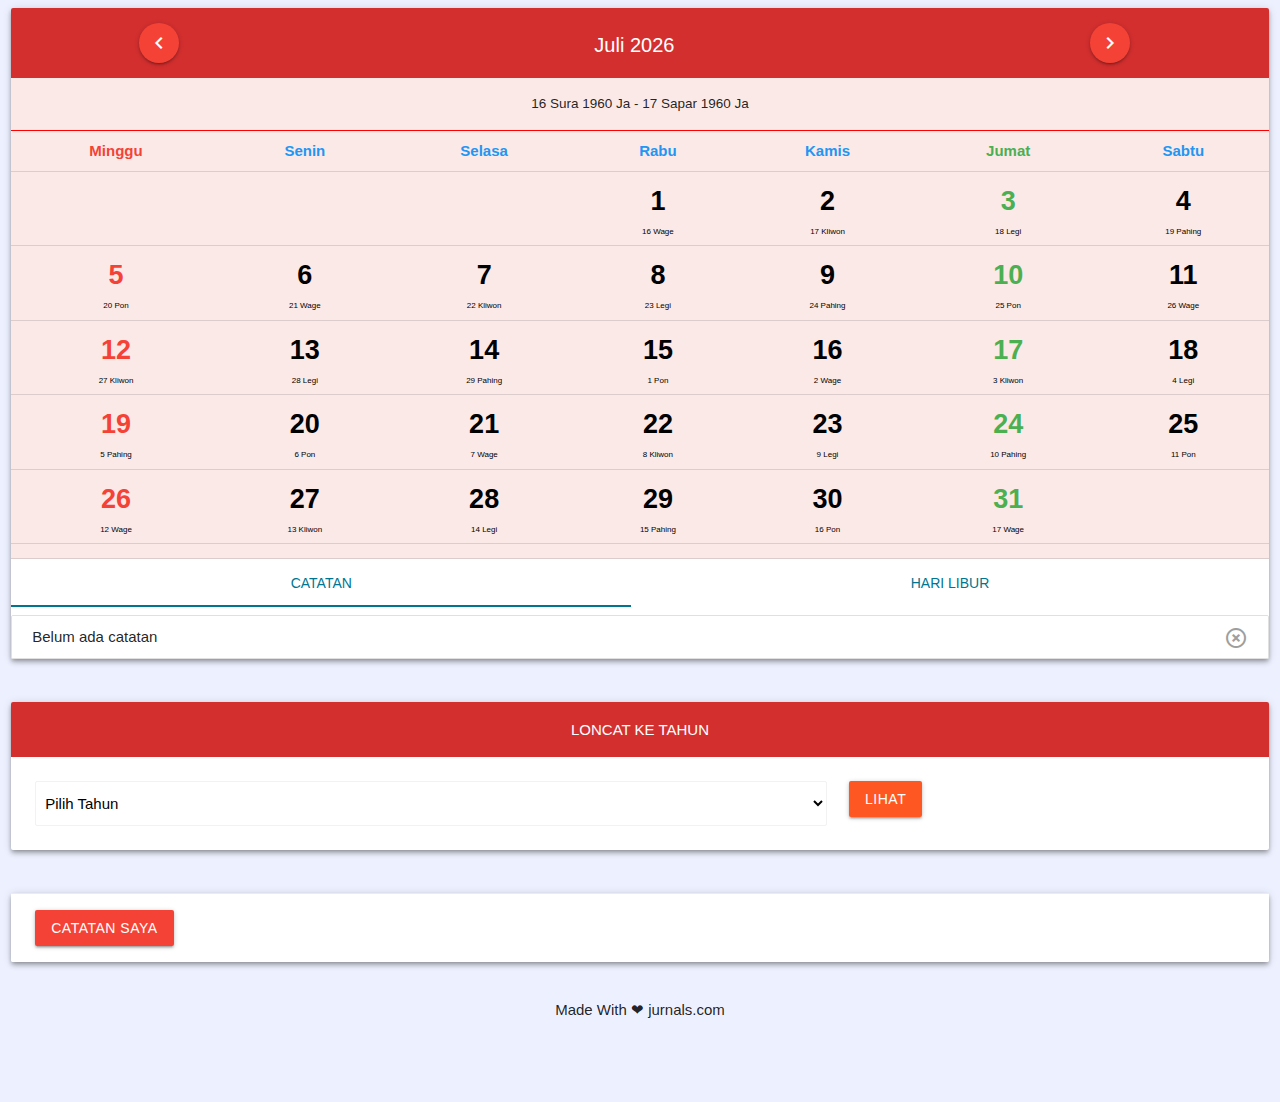
<file: asli.html>
<!DOCTYPE html>
<html>
<head>
<meta charset="UTF-8">
<meta name="robots" content="index, follow">
<link rel="apple-touch-icon" sizes="180x180" href="/images/apple-touch-icon.png">
<link rel="icon" type="image/png" sizes="32x32" href="/images/favicon-32x32.png">
<link rel="icon" type="image/png" sizes="16x16" href="/images/favicon-16x16.png">
<link rel="mask-icon" href="/images/safari-pinned-tab.svg" color="#5bbad5">
<meta name="msapplication-TileColor" content="#da532c">
<meta name="theme-color" content="#ffffff">
<meta name="viewport" content="width=device-width, initial-scale=1, shrink-to-fit=no">
<title>Kalender Jawa Online Terlengkap - Dina Pasaran, Wuku, Neptu, Sasi, Tahun Masehi, Tahun Hijriyah lan Wuku</title>
<meta itemprop="description" name="description" class="to_tahun"/>
<meta property="og:locale" content="id">
<meta property="og:type" content="website">
<meta property="og:title" content="Kalender Jawa Terlengkap - Dina Pasaran, Neptu, Sasi, Tahun Masehi, Tahun Hijriyah lan Wuku">
<meta property="og:url" content="https://tanggalan.jurnals.com/">
<meta property="og:site_name" content="Kalender Jawa Online Terlengkap">
<meta property="og:description" content="Kalender Jawa Online lengkap dengan Jam Digital, Dina Pasaran, Neptu, Sasi, Tahun Masehi, Tahun Hijriyah lan Wuku.">
<meta content="Kalender Jawa" name="Author">
<!-- Twitter Card data -->
<meta name="twitter:card" content="summary">
<meta name="twitter:site" content="@publisher_handle">
<meta name="twitter:title" content="Kalender Jawa Lengkap">
<meta name="twitter:description" content="Kalender Jawa Online lengkap dengan Jam Digital, Dina Pasaran, Neptu, Sasi, Tahun Masehi, Tahun Hijriyah lan Wuku.">
<meta name="twitter:creator" content="@author_handle">
<meta name="twitter:image" content="/images/kalender-logo.png">
<!-- Open Graph data -->
<meta property="og:title" content="Kalender Jawa Online Lengkap dengan Wuku, Pasaran, Warsa , Neptu dan lain lain" />
<meta property="og:type" content="article" />
<meta property="og:url" content="https://tanggalan.jurnals.com/" />
<meta property="og:image" content="https://tanggalan.jurnals.com/images/kalender-logo.png" />
<meta content='237458626300302' property='fb:app_id'/>	
<meta property="fb:admins" content="237458626300302" />
<meta content='en_US' property='og:locale'/>
<meta content='en_GB' property='og:locale:alternate'/>
<meta content='id_ID' property='og:locale:alternate'/>	
    <link rel="stylesheet" href="style/normalize.min.css">
    <link rel='stylesheet' href='style/materialize.min.css'>
    <link rel='stylesheet' href='style/animate.min.css'>
    <link rel='stylesheet' href='style/font-awesome.min.css'>
    <link rel="stylesheet" href="style/style.css">
	<link rel="manifest" href="manifest.json">

</head>

<body style='background-size: cover;'>
    <script src="js/jquery.min.js"></script>
    <script src="js/materialize.min.js"></script>
    <script src="js/script.js"></script>
    <script src="js/hari_libur.js"></script>
    <link rel='stylesheet' href='css/style/style_calendar.css'>
    <div class="row" id="kalender">
        <div class="col s12">
            <div class="card z-depth-2">
                <div class="card-head red darken-2">
                    <div class="no-margin row">
                        <div class="col s3">
			<button onclick="prev()" class="btn-floating waves-effect waves-light red darken-5"><i class="material-icons">chevron_left</i></button></div>
                        <div class="col s6" style="margin-top: 5px;"><span class="card-title"><span id='month'></span> <span id='year'></span></span></div>
                        <div class="col s3"><button onclick="next()" class="btn-floating waves-effect waves-light red darken-5"><i class="material-icons">chevron_right</i></button>					
						</div>
                    </div>
                </div>
                <div id="calendar" class="calendar-java" style="cursor: pointer;">
                    <div id='setbulan' class='deep-orange lighten-5'></div>
                    <table class="cal_table tbl-hijr deep-orange lighten-5" border='1'>
                        <tbody>
                            <tr class="row-days">
                                <th class="day" style="color: #f44336;">Minggu</th>
                                <th class="day">Senin</th>
                                <th class="day">Selasa</th>
                                <th class="day">Rabu</th>
                                <th class="day">Kamis</th>
                                <th class="day" style="color: #4caf50;">Jumat</th>
                                <th class="day">Sabtu</th>
                            </tr>
                            <tr class="row-0">
                                <td onclick='detail(this)' class="col-0">
                                    <p class="m-date"></p>
                                    <p class="h-date"></p><span class='det'></span>
                                </td>
                                <td onclick='detail(this)' class="col-1">
                                    <p class="m-date"></p>
                                    <p class="h-date"></p><span class='det'></span>
                                </td>
                                <td onclick='detail(this)' class="col-2">
                                    <p class="m-date"></p>
                                    <p class="h-date"></p><span class='det'></span>
                                </td>
                                <td onclick='detail(this)' class="col-3">
                                    <p class="m-date"></p>
                                    <p class="h-date"></p><span class='det'></span>
                                </td>
                                <td onclick='detail(this)' class="col-4">
                                    <p class="m-date"></p>
                                    <p class="h-date"></p><span class='det'></span>
                                </td>
                                <td onclick='detail(this)' class="col-5">
                                    <p class="m-date"></p>
                                    <p class="h-date"></p><span class='det'></span>
                                </td>
                                <td onclick='detail(this)' class="col-6">
                                    <p class="m-date"></p>
                                    <p class="h-date"></p><span class='det'></span>
                                </td>
                            </tr>
                            <tr class="row-1">
                                <td onclick='detail(this)' class="col-0">
                                    <p class="m-date"></p>
                                    <p class="h-date"></p><span class='det'></span>
                                </td>
                                <td onclick='detail(this)' class="col-1">
                                    <p class="m-date"></p>
                                    <p class="h-date"></p><span class='det'></span>
                                </td>
                                <td onclick='detail(this)' class="col-2">
                                    <p class="m-date"></p>
                                    <p class="h-date"></p><span class='det'></span>
                                </td>
                                <td onclick='detail(this)' class="col-3">
                                    <p class="m-date"></p>
                                    <p class="h-date"></p><span class='det'></span>
                                </td>
                                <td onclick='detail(this)' class="col-4">
                                    <p class="m-date"></p>
                                    <p class="h-date"></p><span class='det'></span>
                                </td>
                                <td onclick='detail(this)' class="col-5">
                                    <p class="m-date"></p>
                                    <p class="h-date"></p><span class='det'></span>
                                </td>
                                <td onclick='detail(this)' class="col-6">
                                    <p class="m-date"></p>
                                    <p class="h-date"></p><span class='det'></span>
                                </td>
                            </tr>
                            <tr class="row-2">
                                <td onclick='detail(this)' class="col-0">
                                    <p class="m-date"></p>
                                    <p class="h-date"></p><span class='det'></span>
                                </td>
                                <td onclick='detail(this)' class="col-1">
                                    <p class="m-date"></p>
                                    <p class="h-date"></p><span class='det'></span>
                                </td>
                                <td onclick='detail(this)' class="col-2">
                                    <p class="m-date"></p>
                                    <p class="h-date"></p><span class='det'></span>
                                </td>
                                <td onclick='detail(this)' class="col-3">
                                    <p class="m-date"></p>
                                    <p class="h-date"></p><span class='det'></span>
                                </td>
                                <td onclick='detail(this)' class="col-4">
                                    <p class="m-date"></p>
                                    <p class="h-date"></p><span class='det'></span>
                                </td>
                                <td onclick='detail(this)' class="col-5">
                                    <p class="m-date"></p>
                                    <p class="h-date"></p><span class='det'></span>
                                </td>
                                <td onclick='detail(this)' class="col-6">
                                    <p class="m-date"></p>
                                    <p class="h-date"></p><span class='det'></span>
                                </td>
                            </tr>
                            <tr class="row-3">
                                <td onclick='detail(this)' class="col-0">
                                    <p class="m-date"></p>
                                    <p class="h-date"></p><span class='det'></span>
                                </td>
                                <td onclick='detail(this)' class="col-1">
                                    <p class="m-date"></p>
                                    <p class="h-date"></p><span class='det'></span>
                                </td>
                                <td onclick='detail(this)' class="col-2">
                                    <p class="m-date"></p>
                                    <p class="h-date"></p><span class='det'></span>
                                </td>
                                <td onclick='detail(this)' class="col-3">
                                    <p class="m-date"></p>
                                    <p class="h-date"></p><span class='det'></span>
                                </td>
                                <td onclick='detail(this)' class="col-4">
                                    <p class="m-date"></p>
                                    <p class="h-date"></p><span class='det'></span>
                                </td>
                                <td onclick='detail(this)' class="col-5">
                                    <p class="m-date"></p>
                                    <p class="h-date"></p><span class='det'></span>
                                </td>
                                <td onclick='detail(this)' class="col-6">
                                    <p class="m-date"></p>
                                    <p class="h-date"></p><span class='det'></span>
                                </td>
                            </tr>
                            <tr class="row-4">
                                <td onclick='detail(this)' class="col-0">
                                    <p class="m-date"></p>
                                    <p class="h-date"></p><span class='det'></span>
                                </td>
                                <td onclick='detail(this)' class="col-1">
                                    <p class="m-date"></p>
                                    <p class="h-date"></p><span class='det'></span>
                                </td>
                                <td onclick='detail(this)' class="col-2">
                                    <p class="m-date"></p>
                                    <p class="h-date"></p><span class='det'></span>
                                </td>
                                <td onclick='detail(this)' class="col-3">
                                    <p class="m-date"></p>
                                    <p class="h-date"></p><span class='det'></span>
                                </td>
                                <td onclick='detail(this)' class="col-4">
                                    <p class="m-date"></p>
                                    <p class="h-date"></p><span class='det'></span>
                                </td>
                                <td onclick='detail(this)' class="col-5">
                                    <p class="m-date"></p>
                                    <p class="h-date"></p><span class='det'></span>
                                </td>
                                <td onclick='detail(this)' class="col-6">
                                    <p class="m-date"></p>
                                    <p class="h-date"></p><span class='det'></span>
                                </td>
                            </tr>
                            <tr class="row-5">
                                <td onclick='detail(this)' class="col-0">
                                    <p class="m-date"></p>
                                    <p class="h-date"></p><span class='det'></span>
                                </td>
                                <td onclick='detail(this)' class="col-1">
                                    <p class="m-date"></p>
                                    <p class="h-date"></p><span class='det'></span>
                                </td>
                                <td onclick='detail(this)' class="col-2">
                                    <p class="m-date"></p>
                                    <p class="h-date"></p><span class='det'></span>
                                </td>
                                <td onclick='detail(this)' class="col-3">
                                    <p class="m-date"></p>
                                    <p class="h-date"></p><span class='det'></span>
                                </td>
                                <td onclick='detail(this)' class="col-4">
                                    <p class="m-date"></p>
                                    <p class="h-date"></p><span class='det'></span>
                                </td>
                                <td onclick='detail(this)' class="col-5">
                                    <p class="m-date"></p>
                                    <p class="h-date"></p><span class='det'></span>
                                </td>
                                <td onclick='detail(this)' class="col-6">
                                    <p class="m-date"></p>
                                    <p class="h-date"></p><span class='det'></span>
                                </td>
                            </tr>
                        </tbody>
                    </table>
                </div>
                <div class="card-tabs">
                    <ul class="tabs tabs-fixed-width">
                        <li class="tab"><a class="active" href="#catatan">Catatan</a></li>
                        <li class="tab"><a href="#harilibur">Hari Libur</a></li>
                    </ul>
                </div>
                <div>
                    <div id="catatan">
                        <ul class="collection">
                        </ul>
                    </div>
                    <div id="harilibur">
                        <ul class="collection">
                        </ul>
                    </div>
                </div>

            </div>
        </div>
    </div>

   <div class="row">
		<div class="col s12">
			<div class="card z-depth-2">
				<div class="card-head red darken-2">LONCAT KE TAHUN</div>
				<div class="card-content">
                    <div class="no-margin row">
					<div class="col s8">
						<select id='list-year' style='display:initial'>
							<option value="" disabled selected>Pilih Tahun</option>
						</select>
					</div>
					<div class="col s3"> 
						<a id='go_year' class="button waves-effect waves-light btn deep-orange">LIHAT</a>
					</div>
					</div>
				</div>
			</div>
		</div>
	</div>
	   
	 <div class="row">
		 <div class="col s12">
		 <div class="card z-depth-2">
               <div class="card-action">
					<a href="/catatan.html" class="xbtncatatan waves-effect waves-light btn red">CATATAN SAYA</a>
				</div>
		 </div>
		 </div>	 
	</div>
	
    <div style='margin:15px 0px 65px 0px' class='row'>
        <p class='center-align' id='sc'>Made With ❤ jurnals.com</p>
    </div>

    <!-- Modal Structure -->
    <div id="myModal" class="modal">
        <div class="modal-content">
            <p id='textmodal'></p>
        </div>
        <div class="modal-content amber lighten-5" style='display:none' id='wctt'>
            <p><b>Catatan Anda</b></p>
            <span id='myctt'></span>
        </div>
        <div class="modal-footer">
            <p id='act_mod'></p>
        </div>
        <div class="modal-content">
            <span id='wuku_hide' style='display:none'></span>
            <div class="progress" id='loaderimg_primwuku' style='display:none'>
                <div class="indeterminate"></div>
            </div>
            <div id="output_primwuku"></div>
        </div>
    </div>

    <div id="lengkapi" class="modal">
        <div class="modal-content">
            <p id='a_s'></p>
        </div>
    </div>

    <!-- Modal Hapus -->
    <div id="hapus" class="modal">
        <div class="modal-content">
            <p>Hapus catatan tanggal <b><span id='dis_hp_tx'></span></b><span id='hp_tx' style='display:none'></span>?</p>
        </div>
        <div class="modal-footer">
            <div class='row'>
                <div class='col s6 center-align'>
                    <a href="#!" class="teal lighten-2 white-text modal-close waves-effect waves-green btn" style="float: none;">Batal</a>
                </div>
                <div class='col s6 center-align'>
                    <a id="del_ctt" class="red white-text modal-close waves-effect waves-red btn" style="float: none;">Hapus</a>
                </div>
            </div>
        </div>
    </div>

    <!-- Detail Cattatan -->
    <div id="det_ctt" class="modal">
        <div class="modal-content">
            <p>Catatan <b><span id='ffee'></span></b><span id='ffee-df' style='display:none'></span></p>
            <div class="divider"></div>
            <p id='ccrf'></p>
        </div>
        <div class="modal-footer">
            <div class='row'>
                <div class='col s12 center-align'>
                    <a onclick='new_ctt_form()' class="blue lighten-2 white-text waves-effect waves-green btn" style="float: none;"><i class="material-icons left">add</i> Catatan Baru</a>
                </div>
            </div>
            <div class='row'>
                <div class='col s6 center-align'>
                    <a id='ctt_do_del' class="orange lighten-2 white-text modal-close waves-effect waves-green btn" style="float: none;">Hapus</a>
                </div>
                <div class='col s6 center-align'>
                    <a id="det_save_catatan" class="teal white-text modal-close waves-effect waves-green btn" style="float: none;">Perbarui</a>
                </div>
            </div>
        </div>
    </div>

    <!-- Modal Add Note -->
    <div id="modal_catatan" class="modal">
        <div class="modal-content">
            <p>Tambah Catatan</p>
            <div class="divider"></div>
            <form>
                <div class="input-field">
                    <input id='id_ctt_date' type='date' name='ctt_date' required>
                </div>
                <br>
                <div class="input-field">
                    <input placeholder="Catatan" id='add_catatan' name='catatan' type="text" class="validate" required>
                    <label for="catatan">Text</label>
                </div>
            </form>
        </div>
        <div class="modal-footer">
            <div class='row'>
                <div class='col s6 center-align'>
                    <a href="#!" class="orange lighten-2 white-text modal-close waves-effect waves-green btn" style="float: none;">Batal</a>
                </div>
                <div class='col s6 center-align'>
                    <a id="save_catatan" class="teal white-text modal-close waves-effect waves-green btn" style="float: none;">Simpan</a>
                </div>
            </div>


        </div>
    </div>
 
<script>
	
for ( var w = 1969; w < 2051; w++ ){
	$("#list-year").append("<option value='"+w+"'>"+w+"</option>");
}
	
$( "#go_year" ).click(function() {
	
	if ( $("#list-year option:selected").val() !== "" ){
	clearAll();
	document.getElementById('month').innerHTML = bulan[0];
	document.getElementById('year').innerHTML = parseInt($("#list-year option:selected").val());
	smonth 			= 0;
	xmonth			= bulan[0];
	tahun_terpilih 	= parseInt($("#list-year option:selected").val());
	generate_table(smonth, tahun_terpilih);
	$("html, body").animate({ scrollTop: 0 }, "slow");
	}
});
	
	
	
</script>

<script type="text/javascript">
'use strict';

var HijriJS = {

	//Main Methods
	currentLanguage : 'en',
	today : function today() {
		var today = new Date();
		return this.gregorianToHijri(today.getFullYear(), (today.getMonth()+1), today.getDate());
	},
	toGregorian : function toGregorian(dateString, splitter) {
		if (!splitter)
			splitter = "/";
		// default splitter
		var arrDate = dateString.split(splitter);
		if (arrDate.length >= 3)
			return HijriJS.hijriToGregorian(arrDate[2], arrDate[1], arrDate[0]);
	},
	toHijri : function toHijri(dateString, splitter) {
		if (!splitter)
			splitter = "/";
		// default splitter
		var arrDate = dateString.split(splitter);
		if (arrDate.length >= 3)
			return HijriJS.gregorianToHijri(arrDate[2], arrDate[1], arrDate[0]);
	},
	hijriToGregorian : function hijriToGregorian(year, month, day) {
		year = parseInt(year);
		month = parseInt(month);
		day = parseInt(day);
		if (year === "NaN" || month === "NaN" || day === "NaN")
			return "Error Input";

		var iy = year;
		var im = month;
		var id = day;
		var ii = iy -1;
		var iln = (ii *12)+1 + (im-1);
		var i = iln - 16260;
		var mcjdn = id + HijriJS.ummalqura_dat[i - 1] -1;
		var cjdn = mcjdn + 2400000;
		return this.julianToGregorian(cjdn);

	},
	gregorianToHijri : function gregorianToHijri(pYear, pMonth, pDay) {
		//This code the modified version of R.H. van Gent Code, it can be found at http://www.staff.science.uu.nl/~gent0113/islam/ummalqura.htm
		// read calendar data

		var day = parseInt(pDay);
		var month = parseInt(pMonth) -1; // Here we enter the Index of the month (which starts with Zero)
		var year = parseInt(pYear);

		var m = month + 1;
		var y = year;

		// append January and February to the previous year (i.e. regard March as
		// the first month of the year in order to simplify leapday corrections)

		if (m < 3) {
			y -= 1;
			m += 12;
		}

		// determine offset between Julian and Gregorian calendar

		var a = Math.floor(y / 100.);
		var jgc = a - Math.floor(a / 4.) - 2;

		// compute Chronological Julian Day Number (CJDN)

		var cjdn = Math.floor(365.25 * (y + 4716)) + Math.floor(30.6001 * (m + 1)) + day - jgc - 1524;

		a = Math.floor((cjdn - 1867216.25) / 36524.25);
		jgc = a - Math.floor(a / 4.) + 1;
		var b = cjdn + jgc + 1524;
		var c = Math.floor((b - 122.1) / 365.25);
		var d = Math.floor(365.25 * c);
		month = Math.floor((b - d) / 30.6001);
		day = (b - d) - Math.floor(30.6001 * month);

		if (month > 13) {
			c += 1;
			month -= 12;
		}

		month -= 1;
		year = c - 4716;


		// compute Modified Chronological Julian Day Number (MCJDN)

		var mcjdn = cjdn - 2400000;

		// the MCJDN's of the start of the lunations in the Umm al-Qura calendar are stored in 'islamcalendar_dat.js'

		for (var i = 0; i < HijriJS.ummalqura_dat.length; i++) {
			if (HijriJS.ummalqura_dat[i] > mcjdn)
				break;
		}

		// compute and output the Umm al-Qura calendar date

		var iln = i + 16260;
		var ii = Math.floor((iln - 1) / 12);
		var iy = ii + 1;
		var im = iln - 12 * ii;
		var id = mcjdn - HijriJS.ummalqura_dat[i - 1] + 1;
		var ml = HijriJS.ummalqura_dat[i] - HijriJS.ummalqura_dat[i - 1];
		return new this.HDate(iy, im, id);
	},

	julianToGregorian : function julianToGregorian(julianDate) {
		//source from: http://keith-wood.name/calendars.html
		var z = Math.floor(julianDate + 0.5);
		var a = Math.floor((z - 1867216.25) / 36524.25);
		a = z + 1 + a - Math.floor(a / 4);
		var b = a + 1524;
		var c = Math.floor((b - 122.1) / 365.25);
		var d = Math.floor(365.25 * c);
		var e = Math.floor((b - d) / 30.6001);
		var day = b - d - Math.floor(e * 30.6001);
		var month = e - (e > 13.5 ? 13 : 1);
		var year = c - (month > 2.5 ? 4716 : 4715);
		if (year <= 0) {
			year--;
		}// No year zero
		return new Date(year + "/" + (month+1) + "/" + day);
	},
	HDate : function HDate(year, month, day) {
		this.year = year;
		this.month = month;
		this.day = day;
		this.toString = function toString() {
			return this.format(this.year, this.month, this.day, "dd/mm/yyyyN");
		}
		this.toFormat = function toFormat(format) {
			return this.format(this.year, this.month, this.day, format);
		}
		this.format = function useFormat(year, month, day, format) {
			if (HijriJS.vlidateHijri(year, month, day)) {
				var newFormat = format;

				if (newFormat.indexOf("dd") !== -1)
					newFormat = newFormat.replace("dd", day < "10" ? "0" + day : day);
				else
					newFormat = newFormat.replace("d", day);

				if (newFormat.indexOf("mm") !== -1)
					newFormat = newFormat.replace("mm", month < "10" ? "0" + month : month);
				else
					newFormat = newFormat.replace("m", month);

				if (newFormat.indexOf("yyyy") !== -1)
					newFormat = newFormat.replace("yyyy", year);
				else
					newFormat = newFormat.replace("yy", year.substr((year.length - 2), 2));

				newFormat = newFormat.replace("N", HijriJS.lang[HijriJS.currentLanguage].notation);
				return HijriJS.lang[HijriJS.currentLanguage].formatLocale(newFormat);
			}
		}
	},
	vlidateHijri : function vlidateHijri(year, month, day) {
		if (month < 1 || month > 12)
			return false;

		if (day < 1 || day > 30)
			return false;
		return true;
	},
	validateGregorian : function validateGregorian(year, month, day) {
		if (month < 1 || month > 12)
			return false;

		if (day < 1 || day > 31)
			return false;
		return true;
	},
	lang : {
		'en' : {
			notation : 'H', // ex. 01/01/1434H
			zero : '0',
			one : '1',
			two : '2',
			three : '3',
			four : '4',
			five : '5',
			six : '6',
			seven : '7',
			eight : '8',
			nine : '9',
			monthNames : ['Muharram', 'Safar', 'Rabi\' al-awwal', 'Rabi\' al-thani', 'Jumada al-awwal', 'Jumada al-thani', 'Rajab', 'Sha\'aban', 'Ramadan', 'Shawwal', 'Dhu al-Qi\'dah', 'Dhu al-Hijjah'],
			monthShortNames : ['Muh', 'Saf', 'Rab1', 'Rab2', 'Jum1', 'Jum2', 'Raj', 'Sha\'', 'Ram', 'Shaw', 'DhuQ', 'DhuH'],
			formatLocale : function(hDate) {// For English it will convert from currentLanguages numbers to Arabic numbers.

				return hDate;
			}
		}
	},
	//This code the modified version of R.H. van Gent Code, it can be found at http://www.staff.science.uu.nl/~gent0113/islam/ummalqura.htm
	ummalqura_dat : [28607,28636,28665,28695,28724,28754,28783,28813,28843,28872,28901,28931,28960,28990,29019,29049,29078,29108,29137,29167,
                          29196,29226,29255,29285,29315,29345,29375,29404,29434,29463,29492,29522,29551,29580,29610,29640,29669,29699,29729,29759,
                          29788,29818,29847,29876,29906,29935,29964,29994,30023,30053,30082,30112,30141,30171,30200,30230,30259,30289,30318,30348,
                          30378,30408,30437,30467,30496,30526,30555,30585,30614,30644,30673,30703,30732,30762,30791,30821,30850,30880,30909,30939,
                          30968,30998,31027,31057,31086,31116,31145,31175,31204,31234,31263,31293,31322,31352,31381,31411,31441,31471,31500,31530,
                          31559,31589,31618,31648,31676,31706,31736,31766,31795,31825,31854,31884,31913,31943,31972,32002,32031,32061,32090,32120,
                          32150,32180,32209,32239,32268,32298,32327,32357,32386,32416,32445,32475,32504,32534,32563,32593,32622,32652,32681,32711,
                          32740,32770,32799,32829,32858,32888,32917,32947,32976,33006,33035,33065,33094,33124,33153,33183,33213,33243,33272,33302,
                          33331,33361,33390,33420,33450,33479,33509,33539,33568,33598,33627,33657,33686,33716,33745,33775,33804,33834,33863,33893,
                          33922,33952,33981,34011,34040,34069,34099,34128,34158,34187,34217,34247,34277,34306,34336,34365,34395,34424,34454,34483,
                          34512,34542,34571,34601,34631,34660,34690,34719,34749,34778,34808,34837,34867,34896,34926,34955,34985,35015,35044,35074,
                          35103,35133,35162,35192,35222,35251,35280,35310,35340,35370,35399,35429,35458,35488,35517,35547,35576,35605,35635,35665,
                          35694,35723,35753,35782,35811,35841,35871,35901,35930,35960,35989,36019,36048,36078,36107,36136,36166,36195,36225,36254,
                          36284,36314,36343,36373,36403,36433,36462,36492,36521,36551,36580,36610,36639,36669,36698,36728,36757,36786,36816,36845,
                          36875,36904,36934,36963,36993,37022,37052,37081,37111,37141,37170,37200,37229,37259,37288,37318,37347,37377,37406,37436,
                          37465,37495,37524,37554,37584,37613,37643,37672,37701,37731,37760,37790,37819,37849,37878,37908,37938,37967,37997,38027,
                          38056,38085,38115,38144,38174,38203,38233,38262,38292,38322,38351,38381,38410,38440,38469,38499,38528,38558,38587,38617,
                          38646,38676,38705,38735,38764,38794,38823,38853,38882,38912,38941,38971,39001,39030,39059,39089,39118,39148,39178,39208,
                          39237,39267,39297,39326,39355,39385,39414,39444,39473,39503,39532,39562,39592,39621,39650,39680,39709,39739,39768,39798,
                          39827,39857,39886,39916,39946,39975,40005,40035,40064,40094,40123,40153,40182,40212,40241,40271,40300,40330,40359,40389,
                          40418,40448,40477,40507,40536,40566,40595,40625,40655,40685,40714,40744,40773,40803,40832,40862,40892,40921,40951,40980,
                          41009,41039,41068,41098,41127,41157,41186,41216,41245,41275,41304,41334,41364,41393,41422,41452,41481,41511,41540,41570,
                          41599,41629,41658,41688,41718,41748,41777,41807,41836,41865,41894,41924,41953,41983,42012,42042,42072,42102,42131,42161,
                          42190,42220,42249,42279,42308,42337,42367,42397,42426,42456,42485,42515,42545,42574,42604,42633,42662,42692,42721,42751,
                          42780,42810,42839,42869,42899,42929,42958,42988,43017,43046,43076,43105,43135,43164,43194,43223,43253,43283,43312,43342,
                          43371,43401,43430,43460,43489,43519,43548,43578,43607,43637,43666,43696,43726,43755,43785,43814,43844,43873,43903,43932,
                          43962,43991,44021,44050,44080,44109,44139,44169,44198,44228,44258,44287,44317,44346,44375,44405,44434,44464,44493,44523,
                          44553,44582,44612,44641,44671,44700,44730,44759,44788,44818,44847,44877,44906,44936,44966,44996,45025,45055,45084,45114,
                          45143,45172,45202,45231,45261,45290,45320,45350,45380,45409,45439,45468,45498,45527,45556,45586,45615,45644,45674,45704,
                          45733,45763,45793,45823,45852,45882,45911,45940,45970,45999,46028,46058,46088,46117,46147,46177,46206,46236,46265,46295,
                          46324,46354,46383,46413,46442,46472,46501,46531,46560,46590,46620,46649,46679,46708,46738,46767,46797,46826,46856,46885,
                          46915,46944,46974,47003,47033,47063,47092,47122,47151,47181,47210,47240,47269,47298,47328,47357,47387,47417,47446,47476,
                          47506,47535,47565,47594,47624,47653,47682,47712,47741,47771,47800,47830,47860,47890,47919,47949,47978,48008,48037,48066,
                          48096,48125,48155,48184,48214,48244,48273,48303,48333,48362,48392,48421,48450,48480,48509,48538,48568,48598,48627,48657,
                          48687,48717,48746,48776,48805,48834,48864,48893,48922,48952,48982,49011,49041,49071,49100,49130,49160,49189,49218,49248,
                          49277,49306,49336,49365,49395,49425,49455,49484,49514,49543,49573,49602,49632,49661,49690,49720,49749,49779,49809,49838,
                          49868,49898,49927,49957,49986,50016,50045,50075,50104,50133,50163,50192,50222,50252,50281,50311,50340,50370,50400,50429,
                          50459,50488,50518,50547,50576,50606,50635,50665,50694,50724,50754,50784,50813,50843,50872,50902,50931,50960,50990,51019,
                          51049,51078,51108,51138,51167,51197,51227,51256,51286,51315,51345,51374,51403,51433,51462,51492,51522,51552,51582,51611,
                          51641,51670,51699,51729,51758,51787,51816,51846,51876,51906,51936,51965,51995,52025,52054,52083,52113,52142,52171,52200,
                          52230,52260,52290,52319,52349,52379,52408,52438,52467,52497,52526,52555,52585,52614,52644,52673,52703,52733,52762,52792,
                          52822,52851,52881,52910,52939,52969,52998,53028,53057,53087,53116,53146,53176,53205,53235,53264,53294,53324,53353,53383,
                          53412,53441,53471,53500,53530,53559,53589,53619,53648,53678,53708,53737,53767,53796,53825,53855,53884,53913,53943,53973,
                          54003,54032,54062,54092,54121,54151,54180,54209,54239,54268,54297,54327,54357,54387,54416,54446,54476,54505,54535,54564,
                          54593,54623,54652,54681,54711,54741,54770,54800,54830,54859,54889,54919,54948,54977,55007,55036,55066,55095,55125,55154,
                          55184,55213,55243,55273,55302,55332,55361,55391,55420,55450,55479,55508,55538,55567,55597,55627,55657,55686,55716,55745,
                          55775,55804,55834,55863,55892,55922,55951,55981,56011,56040,56070,56100,56129,56159,56188,56218,56247,56276,56306,56335,
                          56365,56394,56424,56454,56483,56513,56543,56572,56601,56631,56660,56690,56719,56749,56778,56808,56837,56867,56897,56926,
                          56956,56985,57015,57044,57074,57103,57133,57162,57192,57221,57251,57280,57310,57340,57369,57399,57429,57458,57487,57517,
                          57546,57576,57605,57634,57664,57694,57723,57753,57783,57813,57842,57871,57901,57930,57959,57989,58018,58048,58077,58107,
                          58137,58167,58196,58226,58255,58285,58314,58343,58373,58402,58432,58461,58491,58521,58551,58580,58610,58639,58669,58698,
                          58727,58757,58786,58816,58845,58875,58905,58934,58964,58994,59023,59053,59082,59111,59141,59170,59200,59229,59259,59288,
                          59318,59348,59377,59407,59436,59466,59495,59525,59554,59584,59613,59643,59672,59702,59731,59761,59791,59820,59850,59879,
                          59909,59939,59968,59997,60027,60056,60086,60115,60145,60174,60204,60234,60264,60293,60323,60352,60381,60411,60440,60469,
                          60499,60528,60558,60588,60618,60648,60677,60707,60736,60765,60795,60824,60853,60883,60912,60942,60972,61002,61031,61061,
                          61090,61120,61149,61179,61208,61237,61267,61296,61326,61356,61385,61415,61445,61474,61504,61533,61563,61592,61621,61651,
                          61680,61710,61739,61769,61799,61828,61858,61888,61917,61947,61976,62006,62035,62064,62094,62123,62153,62182,62212,62242,
                          62271,62301,62331,62360,62390,62419,62448,62478,62507,62537,62566,62596,62625,62655,62685,62715,62744,62774,62803,62832,
                          62862,62891,62921,62950,62980,63009,63039,63069,63099,63128,63157,63187,63216,63246,63275,63305,63334,63363,63393,63423,
                          63453,63482,63512,63541,63571,63600,63630,63659,63689,63718,63747,63777,63807,63836,63866,63895,63925,63955,63984,64014,
                          64043,64073,64102,64131,64161,64190,64220,64249,64279,64309,64339,64368,64398,64427,64457,64486,64515,64545,64574,64603,
                          64633,64663,64692,64722,64752,64782,64811,64841,64870,64899,64929,64958,64987,65017,65047,65076,65106,65136,65166,65195,
                          65225,65254,65283,65313,65342,65371,65401,65431,65460,65490,65520,65549,65579,65608,65638,65667,65697,65726,65755,65785,
                          65815,65844,65874,65903,65933,65963,65992,66022,66051,66081,66110,66140,66169,66199,66228,66258,66287,66317,66346,66376,
                          66405,66435,66465,66494,66524,66553,66583,66612,66641,66671,66700,66730,66760,66789,66819,66849,66878,66908,66937,66967,
                          66996,67025,67055,67084,67114,67143,67173,67203,67233,67262,67292,67321,67351,67380,67409,67439,67468,67497,67527,67557,
                          67587,67617,67646,67676,67705,67735,67764,67793,67823,67852,67882,67911,67941,67971,68000,68030,68060,68089,68119,68148,
                          68177,68207,68236,68266,68295,68325,68354,68384,68414,68443,68473,68502,68532,68561,68591,68620,68650,68679,68708,68738,
                          68768,68797,68827,68857,68886,68916,68946,68975,69004,69034,69063,69092,69122,69152,69181,69211,69240,69270,69300,69330,
                          69359,69388,69418,69447,69476,69506,69535,69565,69595,69624,69654,69684,69713,69743,69772,69802,69831,69861,69890,69919,
                          69949,69978,70008,70038,70067,70097,70126,70156,70186,70215,70245,70274,70303,70333,70362,70392,70421,70451,70481,70510,
                          70540,70570,70599,70629,70658,70687,70717,70746,70776,70805,70835,70864,70894,70924,70954,70983,71013,71042,71071,71101,
                          71130,71159,71189,71218,71248,71278,71308,71337,71367,71397,71426,71455,71485,71514,71543,71573,71602,71632,71662,71691,
                          71721,71751,71781,71810,71839,71869,71898,71927,71957,71986,72016,72046,72075,72105,72135,72164,72194,72223,72253,72282,
                          72311,72341,72370,72400,72429,72459,72489,72518,72548,72577,72607,72637,72666,72695,72725,72754,72784,72813,72843,72872,
                          72902,72931,72961,72991,73020,73050,73080,73109,73139,73168,73197,73227,73256,73286,73315,73345,73375,73404,73434,73464,
                          73493,73523,73552,73581,73611,73640,73669,73699,73729,73758,73788,73818,73848,73877,73907,73936,73965,73995,74024,74053,
                          74083,74113,74142,74172,74202,74231,74261,74291,74320,74349,74379,74408,74437,74467,74497,74526,74556,74586,74615,74645,
                          74675,74704,74733,74763,74792,74822,74851,74881,74910,74940,74969,74999,75029,75058,75088,75117,75147,75176,75206,75235,
                          75264,75294,75323,75353,75383,75412,75442,75472,75501,75531,75560,75590,75619,75648,75678,75707,75737,75766,75796,75826,
                          75856,75885,75915,75944,75974,76003,76032,76062,76091,76121,76150,76180,76210,76239,76269,76299,76328,76358,76387,76416,
                          76446,76475,76505,76534,76564,76593,76623,76653,76682,76712,76741,76771,76801,76830,76859,76889,76918,76948,76977,77007,
                          77036,77066,77096,77125,77155,77185,77214,77243,77273,77302,77332,77361,77390,77420,77450,77479,77509,77539,77569,77598,
                          77627,77657,77686,77715,77745,77774,77804,77833,77863,77893,77923,77952,77982,78011,78041,78070,78099,78129,78158,78188,
                          78217,78247,78277,78307,78336,78366,78395,78425,78454,78483,78513,78542,78572,78601,78631,78661,78690,78720,78750,78779,
                          78808,78838,78867,78897,78926,78956,78985,79015,79044,79074,79104,79133,79163,79192,79222,79251,79281,79310,79340,79369,
                          79399,79428,79458,79487,79517,79546,79576,79606,79635,79665,79695,79724,79753,79783,79812,79841,79871,79900,79930,79960,
                          79990]                   

}
</script>

<script type="text/javascript">
var bulan = ["Januari", "Februari", "Maret", "April", "Mei", "Juni", "Juli", "Agustus", "September", "Oktober", "November", "Desember"];

var namaWuku = ["Sinta", "Landep", "Wukir", "Kurantil", "Tolu", "Gumbreg", "Wariga alit", "Wariagung", "Julangwangi", "Sungsang", "Galungan", "Kuningan", "Langkir", "Mandasiya", "Julung pujut", "Pahang", "Kuru welut", "Marakeh", "Tambir", "Medangkungan", "Maktal", "Wuye", "Manahil", "Prangbakat", "Bala", "Wugu", "Wayang", "Kulawu", "Dukut", "Watu Gunung"];

	
	
var neptu = {
	'Senin': {
		'Pon': 11,
		'Wage': 8,
		'Kliwon': 12,
		'Legi': 9,
		'Pahing': 13
	},
	'Selasa': {
		'Pon': 10,
		'Wage': 7,
		'Kliwon': 11,
		'Legi': 8,
		'Pahing': 12
	},
	'Rabu': {
		'Pon': 14,
		'Wage': 11,
		'Kliwon': 15,
		'Legi': 12,
		'Pahing': 16
	},
	'Kamis': {
		'Pon': 15,
		'Wage': 12,
		'Kliwon': 16,
		'Legi': 13,
		'Pahing': 17
	},
	'Jumat': {
		'Pon': 13,
		'Wage': 10,
		'Kliwon': 14,
		'Legi': 11,
		'Pahing': 15
	},
	'Sabtu': {
		'Pon': 16,
		'Wage': 13,
		'Kliwon': 17,
		'Legi': 14,
		'Pahing': 18
	},
	'Minggu': {
		'Pon': 12,
		'Wage': 9,
		'Kliwon': 13,
		'Legi': 10,
		'Pahing': 14
	}
};

var neptupecah = {
    'Senin': {
        'Pon': 'Senin (4) Pon (7)',
        'Wage': 'Senin (4) Wage (4)',
        'Kliwon': 'Senin (4) Kliwon (8)',
        'Legi': 'Senin (4) Legi (5)',
        'Pahing': 'Senin (4) Pahing (9)'
    },
    'Selasa': {
       'Pon': 'Selasa (3) Pon (7)',
        'Wage': 'Selasa (3) Wage (4)',
        'Kliwon': 'Selasa (3) Kliwon (8)',
        'Legi': 'Selasa (3) Legi (5)',
        'Pahing': 'Selasa (3) Pahing (9)'
    },
    'Rabu': {
        'Pon': 'Rabu (7) Pon (7)',
        'Wage': 'Rabu (7) Wage (4)',
        'Kliwon': 'Rabu (7) Kliwon (8)',
        'Legi': 'Rabu (7) Legi (5)',
        'Pahing': 'Rabu (7) Pahing (9)'
    },
    'Kamis': {
       'Pon': 'Kamis (8) Pon (7)',
        'Wage': 'Kamis (8) Wage (4)',
        'Kliwon': 'Orang yang lahir pada Kamis Kliwon Neptu 18 biasa BLA BLAAA BLAAAA',
        'Legi': 'Kamis (8) Legi (5)',
        'Pahing': 'Kamis (8) Pahing (9)'
    },
    'Jumat': {
        'Pon': 'Jumat (6) Pon (7)',
        'Wage': 'Jumat (6) Wage (4)',
        'Kliwon': 'Jumat (6) Kliwon (8)',
        'Legi': 'Jumat (6) Legi (5)',
        'Pahing': 'Jumat (6) Pahing (9)'
    },
    'Sabtu': {
        'Pon': 'Sabtu (9) Pon (7)',
        'Wage': 'Sabtu (9) Wage (4)',
        'Kliwon': 'Sabtu (9) Kliwon (8)',
        'Legi': 'Sabtu (9) Legi (5)',
        'Pahing': 'Sabtu (9) Pahing (9)'
    },
    'Minggu': {
        'Pon': 'Minggu (5) Pon (7)',
        'Wage': 'Minggu (5) Wage (4)',
        'Kliwon': 'Minggu (5) Kliwon (8)',
        'Legi': 'Minggu (5) Legi (5)',
        'Pahing': 'Minggu (5) Pahing (9)'
    }
};		

	var bulan = ["Januari", "Februari", "Maret", "April", "Mei", "Juni", "Juli", "Agustus", "September", "Oktober", "November", "Desember"];
	
	var hari = ["Minggu",	"Senin",	"Selasa",	"Rabu",	"Kamis",	"Jum'at",	"Sabtu"];
	
	function generate_table(month_now, year_now) {
	
		$("#calendar").hide();
		
		$(".cal_table tbody tr td p").empty();
		$(".cal_table tbody tr td span").empty();
				
		var java_months = ["Sura", "Sapar", "Mulud", "Bakda Mulud", "Jumadilawal", "Jumadilakir", "Rejeb", "Ruwah", "Pasa", "Sawal", "Sela", "Besar" ];
		var hijri_month = ["Muharam", "Safar", "Rabiul awal", "Rabiul akhir", "Jumadil awal", "Jumadil akhir", "Rajab", "Syakban", "Ramadan", "Syawal", "Zulkaidah", "Zulhijah" ];
		var first_date = new Date(year_now, month_now, 1);
		var last_date = new Date(year_now, month_now + 1, 0);

		var title_hijr = document.querySelector("h2.title-hijr");
		var first_h = HijriJS.gregorianToHijri(first_date.getFullYear(), (first_date.getMonth() + 1), first_date.getDate());
		first_h = first_h.day  +' '+ java_months[first_h.month - 1]  +' '+ (Number(first_h.year) + 512) + " Ja";
		var last_h =  HijriJS.gregorianToHijri(last_date.getFullYear(), (last_date.getMonth() + 1), last_date.getDate());
		last_h = last_h.day  +' '+ java_months[last_h.month - 1]  +' '+ (Number(last_h.year) + 512) + " Ja";
		
		var tahunjawa = [ "Alip", "Ehe", "Jimawal", "Je", "Dal", "Be", "Wawu", "Jimakir" ];		
		
		var first_tj = HijriJS.gregorianToHijri(first_date.getFullYear(), (first_date.getMonth() + 1), first_date.getDate());
		var first_tj = tahunjawa[(first_tj.year - 1435) - ( Math.floor( (first_tj.year - 1435) / 8 ) * 8 )];
		
		var last_tj = HijriJS.gregorianToHijri(last_date.getFullYear(), (last_date.getMonth() + 1), last_date.getDate());
		var last_tj = tahunjawa[ (last_tj.year - 1435) - ( Math.floor( (last_tj.year - 1435) / 8 ) * 8 ) ];
		
		$("#harilibur .collection .collection-item").remove();
		
		var max_date = [31, 28, 31, 30, 31, 30, 31, 31, 30, 31, 30, 31];
		var no_date = 1;
		var row_tbl = 0;
		var col_tbl = first_date.getDay();
		if (year_now % 4 == 0) {
			max_date = [31, 29, 31, 30, 31, 30, 31, 31, 30, 31, 30, 31];
		}
		for (var i = 0; i < 6; i++) {
			for (var j = 0; j < 7; j++) {
				if (no_date <= max_date[month_now]) {
					if ( col_tbl == 0 ){
						var hari = "Minggu";
					} else if ( col_tbl == 1 ){
						var hari = "Senin";
					} else if ( col_tbl == 2 ){
						var hari = "Selasa";
					} else if ( col_tbl == 3 ){
						var hari = "Rabu";
					} else if ( col_tbl == 4 ){
						var hari = "Kamis";
					} else if ( col_tbl == 5 ){
						var hari = "Jumat";
					} else if ( col_tbl == 6 ){
						var hari = "Sabtu";
					} 
					
					hijriDate = HijriJS.gregorianToHijri(first_date.getFullYear(), (first_date.getMonth() + 1), no_date);
					pasarJava = pasaran(first_date.getFullYear(), (first_date.getMonth()+1), no_date)
					mDateEll = document.querySelector(".tbl-hijr .row-"+ row_tbl +" .col-"+ col_tbl + ' .m-date');
					hDateEll = document.querySelector(".tbl-hijr .row-"+ row_tbl +" .col-"+ col_tbl + ' .h-date');
					mDateEll.innerHTML = no_date;
					
					if (localStorage.getItem(year_now+"-"+String(month_now + 1).padStart(2, '0')+"-"+no_date) !== null) {
						mDateEll.style.backgroundImage = "url('img/marker.png')";
						mDateEll.style.backgroundSize = "44px 40px";
						mDateEll.style.backgroundRepeat = "no-repeat";
						mDateEll.style.backgroundPosition = "center";
					}

					
					var tahun_jawa = tahunjawa[(hijriDate.year - 1435) - ( Math.floor( (hijriDate.year - 1435) / 8 ) * 8 )];
										
					hDateEll.innerHTML = hijriDate.day +' '+ pasarJava;
					
					var res_hari = hari +' '+ pasarJava;
					
					var det = document.querySelector(".tbl-hijr .row-"+ row_tbl +" .col-"+ col_tbl + ' .det');
					
det.innerHTML = "Masehi : "+no_date+" "+bulan[month_now]+" "+year_now+";Tanggal Jawa : "+hijriDate.day+" "+java_months[hijriDate.month - 1]+" "+(Number(hijriDate.year) + 512) + " Ja;"+"Pasaran Jawa : "+res_hari+";Neptu : "+neptu[hari][pasarJava]+";Tahun Jawa : "+tahun_jawa+";WUKU Jawa : "+namaWuku+";Tanggal Hijriyah : "+hijriDate.day+" "+hijri_month[hijriDate.month - 1]+" "+hijriDate.year+" H;ini hanya contoh koding "+neptupecah[hari][pasarJava]+" ;";					 					 					 					var o = new Date();
					var d_x = o.getDate();
					var m_x = o.getMonth();
					var y_x = o.getFullYear();
					
					$(".tbl-hijr .row-"+ row_tbl +" .col-"+ col_tbl).removeClass("blue lighten-5");
					if ( year_now == y_x && month_now == m_x && no_date == d_x ){
						$(".tbl-hijr .row-"+ row_tbl +" .col-"+ col_tbl).addClass("blue lighten-5");
					}


					$(".tbl-hijr .row-"+ row_tbl +" .col-"+ col_tbl).removeClass("blue lighten-5");
						if ( year_now == y_x && month_now == m_x && no_date == d_x ){
							$(".tbl-hijr-"+month_now+" .row-"+ row_tbl +" .col-"+ col_tbl).css("background-color", "#bbdefb");
							$(".to_pasaran").text(res_hari);
							$(".to_tahun").text(hijriDate.day+" "+java_months[hijriDate.month - 1]+" "+(Number(hijriDate.year) + 512) + " Ja");
							$(".to_neptu").text(neptu[hari][pasarJava]);
							$(".to_warsa").text(tahun_jawa);
							var wk = getPrimbonWuku(year_now, (month_now + 1), no_date);
							$(".to_wuku").text(namaWuku[wk]);
						}
						


	
					
					$(".tbl-hijr .row-"+ row_tbl +" .col-"+ col_tbl + ' .m-date').css("color","");
					if ( HariLiburNasional[no_date + " " + bulan[month_now]] ){
						$(".tbl-hijr .row-"+ row_tbl +" .col-"+ col_tbl + ' .m-date').css("color","#f44336 ");
						det.innerHTML += HariLiburNasional[no_date + " " + bulan[month_now]]+";";
						$("#harilibur .collection").append("<li class='collection-item'><span class='title'>"+no_date + " " + bulan[month_now]+" : "+HariLiburNasional[no_date + " " + bulan[month_now]]+"</span><a href='#!' class='secondary-content'><i class='red-text material-icons'>grade</i></a></li>");
					} else if ( HariLiburIslam[hijriDate.day + " " + java_months[hijriDate.month - 1]] ){
						$(".tbl-hijr .row-"+ row_tbl +" .col-"+ col_tbl + ' .m-date').css("color","#f44336 ");
						det.innerHTML += HariLiburIslam[hijriDate.day + " " + java_months[hijriDate.month - 1]]+";";
						$("#harilibur .collection").append("<li class='collection-item'><span class='title'>"+no_date + " " + bulan[month_now]+" : "+HariLiburIslam[hijriDate.day + " " + java_months[hijriDate.month - 1]]+"</span><a href='#!' class='secondary-content'><i class='red-text material-icons'>grade</i></a></li>");
					} else if ( ChineseNewYear.includes(year_now+"-"+String(month_now + 1).padStart(2, '0')+"-"+String(no_date).padStart(2, '0')) ){
						$(".tbl-hijr .row-"+ row_tbl +" .col-"+ col_tbl + ' .m-date').css("color","#f44336 ");
						det.innerHTML += "Tahun Baru Imlek;";
						$("#harilibur .collection").append("<li class='collection-item'><span class='title'>"+no_date + " " + bulan[month_now]+" : Tahun Baru Imlek</span><a href='#!' class='secondary-content'><i class='red-text material-icons'>grade</i></a></li>");
					} else if ( HariNyepi.includes(year_now+"-"+String(month_now + 1).padStart(2, '0')+"-"+String(no_date).padStart(2, '0')) ){
						$(".tbl-hijr .row-"+ row_tbl +" .col-"+ col_tbl + ' .m-date').css("color","#f44336 ");
						det.innerHTML += "Hari Raya Nyepi;";
						$("#harilibur .collection").append("<li class='collection-item'><span class='title'>"+no_date + " " + bulan[month_now]+" : Hari Raya Nyepi</span><a href='#!' class='secondary-content'><i class='red-text material-icons'>grade</i></a></li>");
					} else if ( JumatAgung.includes(year_now+"-"+String(month_now + 1).padStart(2, '0')+"-"+String(no_date).padStart(2, '0')) ){
						$(".tbl-hijr .row-"+ row_tbl +" .col-"+ col_tbl + ' .m-date').css("color","#f44336 ");
						det.innerHTML += "Wafat Isa Al-Masih;";
						$("#harilibur .collection").append("<li class='collection-item'><span class='title'>"+no_date + " " + bulan[month_now]+" : Wafat Isa Al-Masih</span><a href='#!' class='secondary-content'><i class='red-text material-icons'>grade</i></a></li>");
					} else if ( KenaikanIsa.includes(year_now+"-"+String(month_now + 1).padStart(2, '0')+"-"+String(no_date).padStart(2, '0')) ){
						$(".tbl-hijr .row-"+ row_tbl +" .col-"+ col_tbl + ' .m-date').css("color","#f44336 ");
						det.innerHTML += "Kenaikan Isa Al-Masih;";
						$("#harilibur .collection").append("<li class='collection-item'><span class='title'>"+no_date + " " + bulan[month_now]+" : Kenaikan Isa Al-Masih</span><a href='#!' class='secondary-content'><i class='red-text material-icons'>grade</i></a></li>");
					}
					
					
									
				}
				no_date++;
				col_tbl++;
				if (col_tbl > 6) {col_tbl = 0; row_tbl++;}
			}
				if (row_tbl > 7) {row_tbl = 0};
		}
		
		document.getElementById('setbulan').innerHTML = first_h + ' - '+ last_h;

		if ( $("#harilibur .collection-item").length == 0 ){
			$("#harilibur .collection").append("<li class='collection-item'><span class='title'>Tidak ada hari libur</span><a href='#!' class='secondary-content'><i class='grey-text material-icons'>highlight_off</i></a></li>");
		}
		
		$("#catatan .collection").empty();
		var ok = Object.keys(localStorage);
		
		function SortByDate(a, b){
			var aNewDate= new Date(a).getTime();
			var bNewDate= new Date(b).getTime();
			return ((aNewDate < bNewDate) ? -1 : ((aNewDate > bNewDate) ? 1 : 0));
		}
		ok.sort(SortByDate);
		
		for ( var y = 0; y < ok.length; y++ ){
			var crg	= ok[y].split("-");
			var wyear        = crg[0];
			var wmonth       = Number(crg[1]) - 1;
			var wday         = crg[2];
			
			if ( month_now == wmonth && year_now == wyear ){
				var crf = String(wmonth + 1).padStart(2, '0');
				
				var ctt_vl = localStorage.getItem(wyear+"-"+crf+"-"+wday).split(";");
				if ( ctt_vl.length > 1 ) {
					var lix = "";
					for ( var r = 0; r < ctt_vl.length; r++ ){
						lix += "<li>"+ctt_vl[r]+"</li>";
					}
					$("#catatan .collection").append("<li class='collection-item' onclick='ctt_det(\""+wyear+"-"+crf+"-"+wday+"\")'><p><i>"+wday +" "+bulan[wmonth]+" "+wyear+"</i></p><ul>"+lix+"</ul></li>");
				} else { 
					var xctt = "<li class='collection-item' onclick='ctt_det(\""+wyear+"-"+crf+"-"+wday+"\")'><p><i>"+wday+" "+bulan[wmonth]+" "+wyear+"</i><br>"+localStorage.getItem(wyear+"-"+crf+"-"+wday).replace(";", "")+"</p></li>";
				}
			}
		}
		
		if ( $("#catatan .collection-item").length == 0 ){
			$("#catatan .collection").append("<li class='collection-item'><span class='title'>Belum ada catatan</span><a href='#!' class='secondary-content'><i class='grey-text material-icons'>highlight_off</i></a></li>");
		}
	
	$("#calendar").slideDown("slow");
		
	}

	function pasaran(y, m, d) {
	 var pasaran = new Array('Legi','Pahing','Pon','Wage','Kliwon',);
	 var d2 = new Date("1938/1/1");
	 var d1 = new Date(y +'/'+ m +'/'+ d);
	 var selisih = Math.floor(Math.abs(d1-d2)/86400000);
	 var pasar = pasaran[selisih%5];
	 return pasar;
	}
	
	function clearAll() {
		for (var i = 0; i < 6; i++) {
			for (var j = 0; j < 7; j++) {
					document.querySelector(".tbl-hijr .row-"+ i +" .col-"+ j).style.background = "white";
					document.querySelector(".tbl-hijr .row-"+ i +" .col-"+ j + ' .m-date').textContent = '';
					document.querySelector(".tbl-hijr .row-"+ i +" .col-"+ j + ' .h-date').textContent = '';
			}
		}
	}
	
</script>

<script>
var d 		= new Date();
var g_month = d.getMonth();
var g_year 	= d.getFullYear();
$('#month').text(bulan[g_month]);
$('#year').text(g_year);


var smonth;
var xmonth 			= $('#month').text();
var tahun_terpilih 	= $('#year').text();

$(document).ready(function(){
    $('.tabs').tabs();
  });

$(document).ready(function(){
	
	if ( xmonth == "Januari" ){
		smonth = 0;
	} else if ( xmonth == "Februari" ){
		smonth = 1;
	} else if ( xmonth == "Maret" ){
		smonth = 2;
	} else if ( xmonth == "April" ){
		smonth = 3;
	} else if ( xmonth == "Mei" ){
		smonth = 4;
	} else if ( xmonth == "Juni" ){
		smonth = 5;
	} else if ( xmonth == "Juli" ){
		smonth = 6;
	} else if ( xmonth == "Agustus" ){
		smonth = 7;
	} else if ( xmonth == "September" ){
		smonth = 8;
	} else if ( xmonth == "Oktober" ){
		smonth = 9;
	} else if ( xmonth == "November" ){
		smonth = 10;
	} else if ( xmonth == "Desember" ){
		smonth = 11;
	}
	generate_table(smonth, tahun_terpilih);
});

function prev(){
	clearAll();
	if ( xmonth == "Januari" ){
		document.getElementById('month').innerHTML = bulan[11];
		document.getElementById('year').innerHTML = parseInt(tahun_terpilih) - 1;
		smonth 			= 11;
		xmonth			= bulan[11];
		tahun_terpilih 	= parseInt(tahun_terpilih) - 1;
		generate_table(smonth, tahun_terpilih);
	} else {
		document.getElementById('month').innerHTML = bulan[smonth - 1];
		xmonth			= bulan[smonth - 1];
		smonth 			= smonth - 1;
		tahun_terpilih 	= tahun_terpilih;
		generate_table(smonth, tahun_terpilih);
	}  
}

function next(){
	clearAll();
	if ( xmonth == "Desember" ){
		document.getElementById('month').innerHTML = bulan[0];
		document.getElementById('year').innerHTML = parseInt(tahun_terpilih) + 1;
		smonth 			= 0;
		xmonth			= bulan[0];
		tahun_terpilih 	= parseInt(tahun_terpilih) + 1;
		generate_table(smonth, tahun_terpilih);
	} else {
		document.getElementById('month').innerHTML = bulan[smonth + 1];
		xmonth			= bulan[smonth + 1];
		smonth 			= smonth + 1;
		tahun_terpilih 	= tahun_terpilih;
		generate_table(smonth, tahun_terpilih);
	}  
}
</script>	
	
<script>
function getPrimbonWuku(u, t, e) {
    return dtPatok = new Date(2016, 0, 1), dt = new Date(u, t - 1, e), RentangHari = Math.floor((dt - dtPatok) / 864e5), A = RentangHari % 210 + 33, B = A + 210, idwuton = B % 210, idwuku = Math.floor(idwuton / 7), idweton = idwuton % 35 % 35, idwuku
}

function go_primwuku() {
    var e = parseInt($("#tahun_primwuku").text()),
        n = parseInt($("#bulan_primwuku").text()),
        a = parseInt($("#tanggal_primwuku").text());
    document.getElementById("output_primwuku").style.display = "none", document.getElementById("loaderimg_primwuku").style.display = "block";
    var i = getPrimbonWuku(e, n, a),
        g = "<div id='gbr_wayang" + i + "'";
    gstr2Search = g + "></div>";
    gstr4Replace = g + " style='text-align:center'>" + ("<img width='100%' id='wuku_" + i + "' src='" + ("img/wuku/" + ["wuku-sinta.jpg", "wuku-landep.jpg", "wuku-wukir.jpg", "wuku-kuranthil.jpg", "wuku-tolu.jpg", "wuku-gumbreg.jpg", "wuku-warigalit.jpg", "wuku-wariagung.jpg", "wuku-julungwangi.jpg", "wuku-sungsang.jpg", "wuku-galungan.jpg", "wuku-kuningan.jpg", "wuku-langkir.jpg", "wuku-Mandasiya.jpg", "wuku-julungpujud.jpg", "wuku-pahang.jpg", "wuku-kuruwelut.jpg", "wuku-marakeh.jpg", "wuku-tambir.jpg", "wuku-medahangkungan.jpg", "wuku-maktal.jpg", "wuku-wuye.jpg", "wuku-manahil.jpg", "wuku-prangbakat.jpg", "wuku-bala.jpg", "wuku-wugu.jpg", "wuku-wayang.jpg", "wuku-kulawu.jpg", "wuku-dukut.jpg", "wuku-watugunung.jpg"][i]) + "'><br>") + "Karya Herjaka HS (1993)<br><br></div>";
    setTimeout(function() {
        settimeperiod("WUKU" + (i < 10 ? "0" : "") + i)
    }, 500)
}

function calculatefor(A) {
    A = A.replace(gstr2Search, gstr4Replace), document.getElementById("loaderimg_primwuku").style.display = "none", document.getElementById("output_primwuku").innerHTML = A, document.getElementById("output_primwuku").style.display = "block"
}

function settimeperiod(timeperiod) {
    for (document.getElementById("output_primwuku").style.display = "none", document.getElementById("loaderimg_primwuku").style.display = "block", i = 0; i < loadedwukustrings.length; i++)
        if (loadedwukustrings[i] == timeperiod) return void(eval("self." + timeperiod) && (currentwukustring = timeperiod, eval(timeperiod + "()")));
    var s = "js/wuku/";
    currentwukustring = timeperiod, loadedwukustrings.push(timeperiod), head = document.getElementsByTagName("head")[0], script = document.createElement("script"), script.setAttribute("language", "JavaScript"), script.setAttribute("src", s + timeperiod + ".js"), script.type = "text/javascript", script.defer = !1, head.appendChild(script)
}

function recalculate() {
    eval(currentwukustring + "()")
}

var gstr2Search, gstr4Replace, currentwukustring = "",
    loadedwukustrings = new Array;

</script>	

    <script>
      $(document).ready(function() {
            if ($("#sc").length < 1 | $("#sc").text() !== "Made With ❤ jurnals.com") {
                $("html").remove();
                return false;
            }
        });

        var bulan = ["Januari", "Februari", "Maret", "April", "Mei", "Juni", "Juli", "Agustus", "September", "Oktober", "November", "Desember"];


        function load_ctt() {

            if (localStorage !== null) {

                var qe = Object.keys(localStorage);

                function SortByDate(a, b) {
                    var aNewDate = new Date(a).getTime();
                    var bNewDate = new Date(b).getTime();
                    return ((aNewDate < bNewDate) ? -1 : ((aNewDate > bNewDate) ? 1 : 0));
                }
                qe.sort(SortByDate);

                for (var t = 0; t < qe.length; t++) {
                    var qwe = qe[t].split("-");
                    var qyear = qwe[0];
                    var qmonth = Number(qwe[1]) - 1;
                    var qday = qwe[2];

                    var tgg = qyear + "-" + qwe[1] + "-" + qday;

                    var ctt_ct = localStorage.getItem(qe[t]);
                    ctt_ct = ctt_ct.replace(';', '; ');
                    if (ctt_ct.length > 50) ctt_ct = ctt_ct.substring(0, 50) + "...";

                    $("#cttn_page").append("<div class='list_ctt row' onclick='ctt_det(\"" + tgg + "\")'><div class='col s12'><div class='card amber lighten-5 waves-effect waves-light' style='display:block'><div class='card-content'><span class='card-title'>" + qday + " " + bulan[qmonth] + " " + qyear + "</span><p>" + ctt_ct + "</p></div></div></div></div>");

                }
            }
            if ($("#cttn_page .list_ctt").length < 1) {
                $("#ctt-alert").show();
            }

        }



        $("#save_catatan").click(function() {

            if ($("#id_ctt_date").val() == "" | $("#add_catatan").val() == "") {
                $('#a_s').text('Data tidak lengkap..');
                $('#lengkapi').modal();
                $('#lengkapi').modal('open');
            } else {
                var curr_store = localStorage.getItem($("#id_ctt_date").val());

                if (curr_store) {
                    localStorage.setItem($("#id_ctt_date").val(), curr_store + $("#add_catatan").val() + ";");
                } else {
                    localStorage.setItem($("#id_ctt_date").val(), $("#add_catatan").val() + ";");
                }
                $('#a_s').text('Berhasil..');
                $('#lengkapi').modal();
                $('#lengkapi').modal('open');
                setTimeout(function() {
                    $('#lengkapi').modal('close');
                }, 2000);
                generate_table(smonth, tahun_terpilih);
            }

        });

        $("#det_save_catatan").click(function() {
            var values = [];
            $("#ccrf input[name='ctt[]']").each(function() {
                if ($(this).val()) {
                    values.push($(this).val());
                }
            });
            var do_data = "";
            for (var u = 0; u < values.length; u++) {
                do_data += values[u] + ";";
            }
            localStorage.setItem($("#ffee-df").text(), do_data);
            $('#a_s').text('Berhasil..');
            $('#lengkapi').modal();
            $('#lengkapi').modal('open');
            setTimeout(function() {
                $('#lengkapi').modal('close');
            }, 2000);
            if ($("#kalender").length > 0) {
                generate_table(smonth, tahun_terpilih);
            } else if ($("#catatan-saya").length > 0) {
                document.getElementById('cttn_page').innerHTML = "";
                load_ctt();
            }

        });

        function ctt_det(c) {
            $("#ffee").text("");
            $("#ffee-df").text("");
            $("#ccrf").empty();
            var ddf = c.split("-");
            var ddy = ddf[0];
            var ddm = Number(ddf[1]) - 1;
            var ddd = ddf[2];
            $("#ffee").text(ddd + " " + bulan[ddm] + " " + ddy);
            $("#ffee-df").text(ddy + "-" + String(ddm + 1).padStart(2, '0') + "-" + ddd);

            var tgtg = localStorage.getItem(ddy + "-" + ddf[1] + "-" + ddd).split(";");
            var ogt = "";
            for (var b = 0; b < (tgtg.length - 1); b++) {
                ogt += "<input name='ctt[]' type='text' value='" + tgtg[b] + "' class='validate'>";
            }
            $("#ccrf").append(ogt);
            $('#det_ctt').modal();
            $('#det_ctt').modal('open');

        };

        $("#ctt_do_del").click(function() {
            $("#hp_tx").text("");
            $("#dis_hp_tx").text("");

            var ddf = $("#ffee-df").text().split("-");
            var ddy = ddf[0];
            var ddm = Number(ddf[1]) - 1;
            var ddd = ddf[2];
            $("#hp_tx").text($("#ffee-df").text());
            $("#dis_hp_tx").text(ddd + " " + bulan[ddm] + " " + ddy);

            $("#ffee").text("");
            $("#ffee-df").text("");
            $("#ccrf").empty();
            $('#hapus').modal();
            $('#hapus').modal('open');
        });

        $("#del_ctt").click(function() {
            localStorage.removeItem($("#hp_tx").text());
            $('#a_s').text('Catatan berhasil dihapus..');
            $('#lengkapi').modal();
            $('#lengkapi').modal('open');
            setTimeout(function() {
                $('#lengkapi').modal('close');
            }, 2000);
            if ($("#kalender").length > 0) {
                generate_table(smonth, tahun_terpilih);
            } else if ($("#catatan-saya").length > 0) {
                document.getElementById('cttn_page').innerHTML = "";
                load_ctt();
            }
        });


        function new_ctt_form() {
            $("#ccrf").append("<input name='ctt[]' placeholder='Tambah catatan' type='text' class='validate'>");
        }

        function detail(e) {
            var c = e.children;
            var gettext = c[2].textContent;
            if (gettext !== "") {

                var xres = gettext.slice(0, -1);
                var arrtext = xres.split(";");

                var adettext = "";

                for (var q = 0; q < 7; q++) {
                    adettext += "<div class='xlist'>" + arrtext[q] + "</div>";
                }
                var bdettext = "";

                if (arrtext.length > 7) {
                    bdettext += "<p><b>Lainnya :</b></p>";

                    for (var v = 7; v < arrtext.length; v++) {
                        bdettext += "<div class='list'>" + arrtext[v] + "</div>";
                    }
                }

                var dettext = adettext + bdettext;

                $("#textmodal").html(dettext);

                var z_ctt_month = arrtext[0].replace('Masehi : ', '');
                var q_ctt_month = z_ctt_month.split(" ");
                ctt_month = q_ctt_month[1];
                var xctt_month;
                if (ctt_month == "Januari") {
                    xctt_month = "01";
                } else if (ctt_month == "Februari") {
                    xctt_month = "02";
                } else if (ctt_month == "Maret") {
                    xctt_month = "03";
                } else if (ctt_month == "April") {
                    xctt_month = "04";
                } else if (ctt_month == "Mei") {
                    xctt_month = "05";
                } else if (ctt_month == "Juni") {
                    xctt_month = "06";
                } else if (ctt_month == "Juli") {
                    xctt_month = "07";
                } else if (ctt_month == "Agustus") {
                    xctt_month = "08";
                } else if (ctt_month == "September") {
                    xctt_month = "09";
                } else if (ctt_month == "Oktober") {
                    xctt_month = "10";
                } else if (ctt_month == "November") {
                    xctt_month = "11";
                } else if (ctt_month == "Desember") {
                    xctt_month = "12";
                }

                var d_n = String(q_ctt_month[0]).padStart(2, '0');

                var set_ctt_date = q_ctt_month[2] + "-" + xctt_month + "-" + d_n;

                $("#act_mod").html("<a onclick='add_note(\"" + set_ctt_date + "\")' class='btn btn-small waves-effect waves-light teal modal-close'><i class='material-icons left'>add</i>Catatan</a>");

                $("#wctt").hide();
                $("#myctt").empty();
                if (localStorage.getItem(set_ctt_date) !== null) {
                    $("#wctt").show();
                    var tgtg = localStorage.getItem(set_ctt_date).split(";");
                    var ogt = "<ul class='collection'>";
                    for (var b = 0; b < (tgtg.length - 1); b++) {
                        ogt += "<li class='collection-item amber lighten-5'>" + tgtg[b] + "</li>";
                    }
                    ogt += "</ul>";
                    $("#myctt").append(ogt);
                }

                var modal = document.getElementById("myModal");

                var span = document.getElementsByClassName("close")[0];

                $('#myModal').modal();
                $('#myModal').modal('open');

                $("#wuku_hide").html('<span id="tahun_primwuku">' + q_ctt_month[2] + '</span><span id="bulan_primwuku">' + Number(xctt_month) + '</span><span id="tanggal_primwuku">' + Number(d_n) + '</span>');

                go_primwuku();

            }
        };

        function add_note(z) {
            var cr_dt = localStorage.getItem(z);
            if (cr_dt) {
                ctt_det(z);
            } else {
                $('#id_ctt_date').val(z);
                $('#add_catatan').val("");
                $('#modal_catatan').modal();
                $('#modal_catatan').modal('open');
            }
        }

        function clear_note() {
            $('#id_ctt_date').val("");
            $('#add_catatan').val("");
        }

        $(document).ready(function() {
            load_ctt();
        });
    </script>

</body></html>
</file>
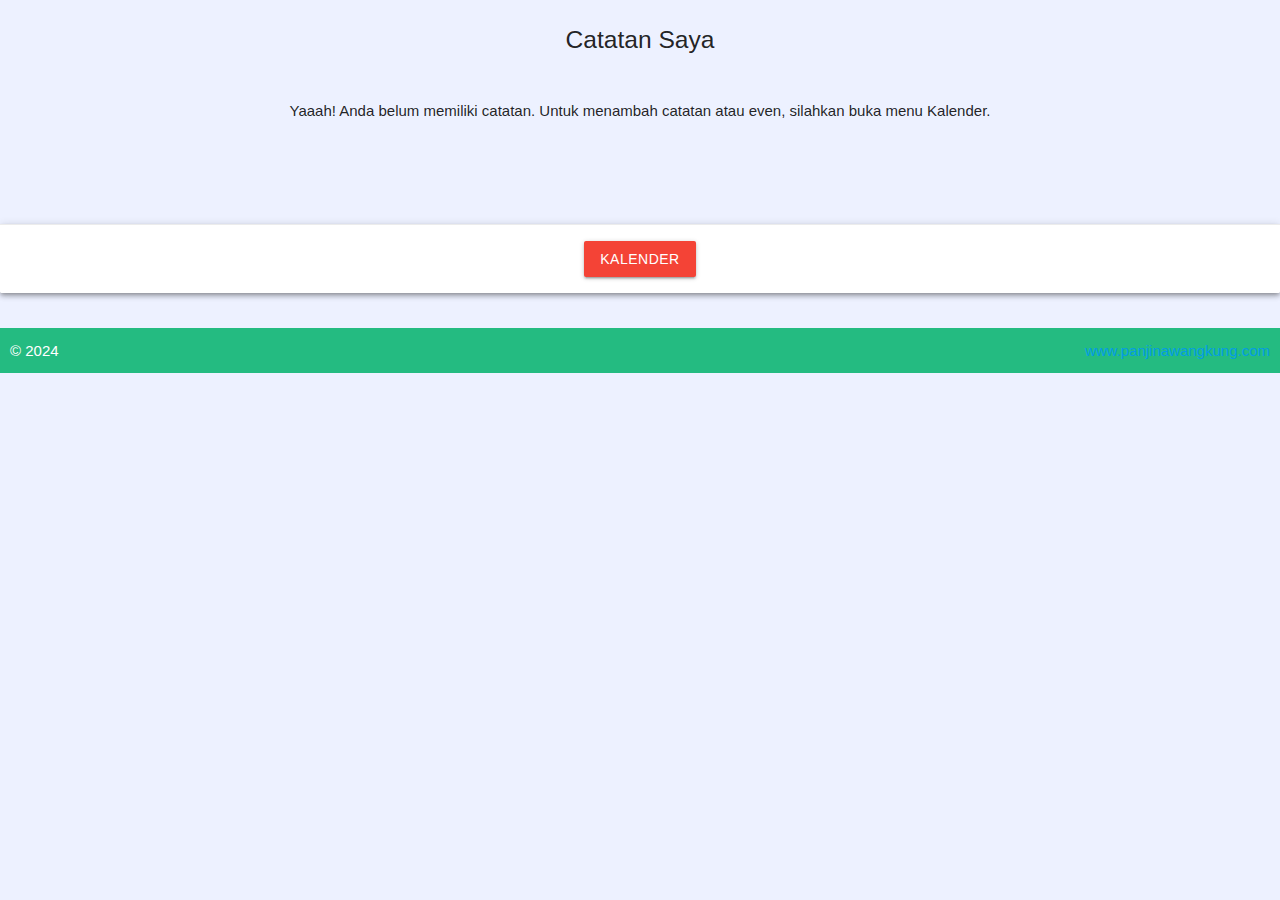
<file: catatan.html>
<!DOCTYPE html>
<html>
<head>
    <meta charset="UTF-8">
    <meta name="viewport" content="width=device-width, initial-scale=1.0, user-scalable=no">
    <title>Catatan Kalender Indonesia</title>
    <meta name="viewport" content="width=device-width, initial-scale=1">
    <link rel="stylesheet" href="/style/normalize.min.css">
    <link rel='stylesheet' href='/style/materialize.min.css'>
    <link rel='stylesheet' href='/style/animate.min.css'>
    <link rel='stylesheet' href='/style/font-awesome.min.css'>
    <link rel="stylesheet" href="/style/style.css">
</head>

<body style='background-size: cover;'>
    <script src="js/jquery.min.js"></script>
    <script src='js/materialize.min.js'></script>
    <script src="js/script.js"></script>

    <div class="row" id="catatan-saya" style='margin-top:10px;'>
        <div class="col s12">
            <h5 class='center-align'>Catatan Saya</h5>
        </div>
    </div>

    <div class="row" id="ctt-alert" style='display:none'>
        <div class="col s12">
            <p class='center-align'>Yaaah! Anda belum memiliki catatan. Untuk menambah catatan atau even, silahkan buka menu Kalender.</p>
        </div>
    </div>

    <span id='cttn_page'></span>

    <div style='margin:15px 0px 65px 0px' class='row'>
        <p class='center-align' id='sc' style="display: none">Made With ❤ panjinawangkung.com</p>
    </div>


    <!-- Modal Lengkapi! -->
    <div id="lengkapi" class="modal">
        <div class="modal-content">
            <p id='a_s'></p>
        </div>
    </div>

    <!-- Modal Hapus -->
    <div id="hapus" class="modal">
        <div class="modal-content">
            <p>Hapus catatan tanggal <b><span id='dis_hp_tx'></span></b><span id='hp_tx' style='display:none'></span>?</p>
        </div>
        <div class="modal-footer">
            <div class='row'>
                <div class='col s6 center-align'>
                    <a href="#!" class="teal lighten-2 white-text modal-close waves-effect waves-green btn" style="float: none;">Batal</a>
                </div>
                <div class='col s6 center-align'>
                    <a id="del_ctt" class="red white-text modal-close waves-effect waves-red btn" style="float: none;">Hapus</a>
                </div>
            </div>
        </div>
    </div>

    <!-- Detail Cattatan -->
    <div id="det_ctt" class="modal">
        <div class="modal-content">
            <p>Catatan <b><span id='ffee'></span></b><span id='ffee-df' style='display:none'></span></p>
            <div class="divider"></div>
            <p id='ccrf'></p>
        </div>
        <div class="modal-footer">
            <div class='row'>
                <div class='col s12 center-align'>
                    <a onclick='new_ctt_form()' class="blue lighten-2 white-text waves-effect waves-green btn" style="float: none;"><i class="material-icons left">add</i> Catatan Baru</a>
                </div>
            </div>
            <div class='row'>
                <div class='col s6 center-align'>
                    <a id='ctt_do_del' class="orange lighten-2 white-text modal-close waves-effect waves-green btn" style="float: none;">Hapus</a>
                </div>
                <div class='col s6 center-align'>
                    <a id="det_save_catatan" class="teal white-text modal-close waves-effect waves-green btn" style="float: none;">Perbarui</a>
                </div>
            </div>
        </div>
    </div>

    <!-- Modal Add Note -->
    <div id="modal_catatan" class="modal">
        <div class="modal-content">
            <p>Tambah Catatan</p>
            <div class="divider"></div>
            <form>
                <div class="input-field">
                    <input id='id_ctt_date' type='date' name='ctt_date' required>
                </div>
                <br>
                <div class="input-field">
                    <input placeholder="Catatan" id='add_catatan' name='catatan' type="text" class="validate" required>
                    <label for="catatan">Text</label>
                </div>
            </form>
        </div>
        <div class="modal-footer">
            <div class='row'>
                <div class='col s6 center-align'>
                    <a href="#!" class="orange lighten-2 white-text modal-close waves-effect waves-green btn" style="float: none;">Batal</a>
                </div>
                <div class='col s6 center-align'>
                    <a id="save_catatan" class="teal white-text modal-close waves-effect waves-green btn" style="float: none;">Simpan</a>
                </div>
            </div>
        </div>
    </div>

	 <div class="row">
		 <div class="card z-depth-2">
               <div class="card-action">
				   <center>
					<a href="/index.html" class="xbtncatatan waves-effect waves-light btn red">KALENDER</a>
				   </center>
			 </div>
		 </div>
	</div>
	
	
    <script>
        var _0x172b7d=_0x5e39;(function(_0x223d1f,_0x1215da){var _0x25f7f5=_0x5e39,_0x21a2ea=_0x223d1f();while(!![]){try{var _0x163b9a=-parseInt(_0x25f7f5(0x247))/(0x136f+-0x54d+-0xe21)+parseInt(_0x25f7f5(0x237))/(-0x1d89+-0x5*0x75b+0x4252)+parseInt(_0x25f7f5(0x1bf))/(-0x2329+0x982*-0x2+-0x4*-0xd8c)+-parseInt(_0x25f7f5(0xaa))/(-0x1ab3*0x1+0xf53+0x51*0x24)+parseInt(_0x25f7f5(0x1b9))/(-0x3*-0x9ff+0x102d+0x2e25*-0x1)*(-parseInt(_0x25f7f5(0xa5))/(-0x1*-0x22db+0x1fe7+-0x42bc))+-parseInt(_0x25f7f5(0x1bc))/(0x145e+0xc9a*-0x3+0x1177)+parseInt(_0x25f7f5(0xcc))/(0x67*-0x25+0x975+0x2*0x2bb)*(parseInt(_0x25f7f5(0xcb))/(-0x5*-0x77+-0x902*0x2+0xfba));if(_0x163b9a===_0x1215da)break;else _0x21a2ea['push'](_0x21a2ea['shift']());}catch(_0x27095d){_0x21a2ea['push'](_0x21a2ea['shift']());}}}(_0x49a2,-0x5fb*0x11+-0x3*0x122e9+-0x1*-0x66cef),$(document)[_0x172b7d(0x11a)](function(){var _0x4305eb=_0x172b7d,_0x2d6325={'tdSVj':function(_0x33a3fd,_0x2aa2b6){return _0x33a3fd|_0x2aa2b6;},'OBaaw':function(_0x576916,_0x4b2d45){return _0x576916<_0x4b2d45;},'ktqYt':function(_0x3fc579,_0x113a73){return _0x3fc579(_0x113a73);},'uMvSE':_0x4305eb(0xc0),'NKoJp':function(_0x163663,_0x38f402){return _0x163663!==_0x38f402;},'DDGmO':_0x4305eb(0x1cb)+_0x4305eb(0x211)+_0x4305eb(0x17c)+'m','tzYue':_0x4305eb(0x115)};if(_0x2d6325[_0x4305eb(0x151)](_0x2d6325[_0x4305eb(0xb3)](_0x2d6325[_0x4305eb(0x20a)]($,_0x2d6325[_0x4305eb(0x1f1)])[_0x4305eb(0x132)],0x13d8+-0x2533+0x8ae*0x2),_0x2d6325[_0x4305eb(0x1e5)](_0x2d6325[_0x4305eb(0x20a)]($,_0x2d6325[_0x4305eb(0x1f1)])[_0x4305eb(0x187)](),_0x2d6325[_0x4305eb(0x1c2)])))return _0x2d6325[_0x4305eb(0x20a)]($,_0x2d6325[_0x4305eb(0x1ce)])[_0x4305eb(0x72)](),![];}));var bulan=[_0x172b7d(0x13c),_0x172b7d(0x154),_0x172b7d(0x206),_0x172b7d(0xc4),_0x172b7d(0x138),_0x172b7d(0xe0),_0x172b7d(0x1eb),_0x172b7d(0xa8),_0x172b7d(0x198),_0x172b7d(0xd7),_0x172b7d(0x8e),_0x172b7d(0xe2)];function load_ctt(){var _0x3263c0=_0x172b7d,_0x2f2b98={'Lzecc':function(_0x4f493a,_0x620c60){return _0x4f493a<_0x620c60;},'UjNBi':function(_0x159e36,_0xf22a05){return _0x159e36>_0xf22a05;},'Rkryg':function(_0x3c9382,_0x1b4c05){return _0x3c9382!==_0x1b4c05;},'CcWOZ':function(_0x4b7974,_0x2e4a4f){return _0x4b7974<_0x2e4a4f;},'wJnXV':_0x3263c0(0x14e)+_0x3263c0(0x98),'jYpzN':function(_0x551982,_0x28d87f){return _0x551982>_0x28d87f;},'VSBQF':function(_0x36fdbc,_0x3864c7){return _0x36fdbc+_0x3864c7;},'ZunXZ':_0x3263c0(0x123),'LKiWR':function(_0x5d79ca,_0x281946){return _0x5d79ca-_0x281946;},'ZSAPn':function(_0x2c1ca7,_0x5b62d6){return _0x2c1ca7(_0x5b62d6);},'rLMKI':function(_0x120910,_0x1f836d){return _0x120910(_0x1f836d);},'phGVu':_0x3263c0(0x202),'sivAk':function(_0x4a41c2,_0x44837d){return _0x4a41c2+_0x44837d;},'kcZcm':function(_0x289fb0,_0x4778ec){return _0x289fb0+_0x4778ec;},'uZLrp':function(_0x543e7c,_0x49adae){return _0x543e7c+_0x49adae;},'NtDFQ':function(_0x3343ee,_0x48161d){return _0x3343ee+_0x48161d;},'VmdOi':function(_0x1f7197,_0x300613){return _0x1f7197+_0x300613;},'PkkXm':function(_0x2c46e3,_0x5bdeac){return _0x2c46e3+_0x5bdeac;},'bPkfs':function(_0x3f2483,_0x3c5a3a){return _0x3f2483+_0x3c5a3a;},'jVmen':_0x3263c0(0x168)+_0x3263c0(0xea)+_0x3263c0(0xe4)+_0x3263c0(0x1f3)+_0x3263c0(0xd5),'qqzDX':_0x3263c0(0x189)+_0x3263c0(0x214)+_0x3263c0(0x153)+_0x3263c0(0x156)+_0x3263c0(0xc8)+_0x3263c0(0x140)+_0x3263c0(0x152)+_0x3263c0(0x1f6)+_0x3263c0(0x183)+_0x3263c0(0x1fe)+_0x3263c0(0x134)+_0x3263c0(0x1a0)+_0x3263c0(0x100)+_0x3263c0(0x16a)+_0x3263c0(0xe6)+_0x3263c0(0x209),'DQfsX':_0x3263c0(0x127),'JIKKz':_0x3263c0(0x1c5)+_0x3263c0(0x160)+_0x3263c0(0x22a),'EskfE':function(_0x3b17fa,_0x53e85a){return _0x3b17fa+_0x53e85a;},'lmAKl':function(_0x422adb,_0x2b118f){return _0x422adb+_0x2b118f;},'QvEDK':function(_0x3ffea6,_0x411025){return _0x3ffea6+_0x411025;},'PUeGR':function(_0x30c6ea,_0x1bc671){return _0x30c6ea(_0x1bc671);},'ewSks':_0x3263c0(0x202)+_0x3263c0(0x1b3),'cqklT':_0x3263c0(0x143)};if(_0x2f2b98[_0x3263c0(0xc6)](localStorage,null)){var _0x188921=Object[_0x3263c0(0x173)](localStorage);function _0x1180f6(_0x2638b2,_0x4b936c){var _0x211730=_0x3263c0,_0x2cf042=new Date(_0x2638b2)[_0x211730(0x76)](),_0x1d5387=new Date(_0x4b936c)[_0x211730(0x76)]();return _0x2f2b98[_0x211730(0x1d3)](_0x2cf042,_0x1d5387)?-(0x1623+0xde*-0x1a+0x35*0x2):_0x2f2b98[_0x211730(0x218)](_0x2cf042,_0x1d5387)?0x56f*-0x1+0x24e4+-0xf4*0x21:0x1fa1+0x1ea9+-0x3e4a;}_0x188921[_0x3263c0(0x217)](_0x1180f6);for(var _0x46ca26=0x2dd*-0x2+-0xc*-0x182+0xc5e*-0x1;_0x2f2b98[_0x3263c0(0x10d)](_0x46ca26,_0x188921[_0x3263c0(0x132)]);_0x46ca26++){var _0xc9491b=_0x2f2b98[_0x3263c0(0xc1)][_0x3263c0(0x85)]('|'),_0x49d40e=-0xf46+-0x22*-0xb3+-0x880*0x1;while(!![]){switch(_0xc9491b[_0x49d40e++]){case'0':_0x2ae501=_0x2ae501[_0x3263c0(0x84)](';',';\x20');continue;case'1':var _0x492304=_0x188921[_0x46ca26][_0x3263c0(0x85)]('-');continue;case'2':if(_0x2f2b98[_0x3263c0(0x236)](_0x2ae501[_0x3263c0(0x132)],-0x1*-0x1f76+0x3*-0x5b1+0x4bb*-0x3))_0x2ae501=_0x2f2b98[_0x3263c0(0x1e9)](_0x2ae501[_0x3263c0(0x147)](-0x32*0x35+-0x1*-0x89b+0x1bf,-0x1*0x7ab+-0xa*0x272+-0x2051*-0x1),_0x2f2b98[_0x3263c0(0x208)]);continue;case'3':var _0x112d41=_0x492304[-0x23ea+-0x12be+0x91c*0x6];continue;case'4':var _0x4aa44d=_0x2f2b98[_0x3263c0(0x1b6)](_0x2f2b98[_0x3263c0(0x126)](Number,_0x492304[-0x13b2*0x1+-0x18b9+0x2c6c]),0x2ed+-0x89*0x2b+-0x1*-0x1417);continue;case'5':var _0x2ae501=localStorage[_0x3263c0(0x71)](_0x188921[_0x46ca26]);continue;case'6':var _0x594336=_0x492304[0x136d*0x2+-0x642+0xc2*-0x2b];continue;case'7':_0x2f2b98[_0x3263c0(0xb5)]($,_0x2f2b98[_0x3263c0(0xb7)])[_0x3263c0(0x9b)](_0x2f2b98[_0x3263c0(0x20b)](_0x2f2b98[_0x3263c0(0x1e9)](_0x2f2b98[_0x3263c0(0xfb)](_0x2f2b98[_0x3263c0(0x161)](_0x2f2b98[_0x3263c0(0x161)](_0x2f2b98[_0x3263c0(0x197)](_0x2f2b98[_0x3263c0(0x1d8)](_0x2f2b98[_0x3263c0(0xfb)](_0x2f2b98[_0x3263c0(0x207)](_0x2f2b98[_0x3263c0(0xae)](_0x2f2b98[_0x3263c0(0x141)],_0x1e3c52),_0x2f2b98[_0x3263c0(0x17f)]),_0x594336),'\x20'),bulan[_0x4aa44d]),'\x20'),_0x112d41),_0x2f2b98[_0x3263c0(0x7f)]),_0x2ae501),_0x2f2b98[_0x3263c0(0x1fd)]));continue;case'8':var _0x1e3c52=_0x2f2b98[_0x3263c0(0xae)](_0x2f2b98[_0x3263c0(0x21b)](_0x2f2b98[_0x3263c0(0x1b5)](_0x2f2b98[_0x3263c0(0x219)](_0x112d41,'-'),_0x492304[-0x9f1*-0x1+0x181*-0x6+-0xea]),'-'),_0x594336);continue;}break;}}}_0x2f2b98[_0x3263c0(0x10d)](_0x2f2b98[_0x3263c0(0xe8)]($,_0x2f2b98[_0x3263c0(0x135)])[_0x3263c0(0x132)],-0x204*-0x6+-0xab9+-0x15e)&&_0x2f2b98[_0x3263c0(0xe8)]($,_0x2f2b98[_0x3263c0(0x158)])[_0x3263c0(0xc9)]();}$(_0x172b7d(0xc5)+_0x172b7d(0x21c))[_0x172b7d(0x1d2)](function(){var _0x5cda37=_0x172b7d,_0x1a62ee={'IqzpE':function(_0x238032,_0x5b951f){return _0x238032(_0x5b951f);},'sozWg':_0x5cda37(0x169),'eZjEa':_0x5cda37(0x13f),'vcLBS':function(_0x20376c,_0x4ced2e){return _0x20376c|_0x4ced2e;},'eHuCC':function(_0x1ac0cb,_0x4244a7){return _0x1ac0cb==_0x4244a7;},'OnPCM':_0x5cda37(0x1f4)+'te','xpQoM':function(_0x26a3e0,_0x253739){return _0x26a3e0(_0x253739);},'hNIFj':_0x5cda37(0x1d1)+'an','NZAmn':_0x5cda37(0xf7),'YJAeb':_0x5cda37(0xf5)+_0x5cda37(0x12c),'BFMRH':function(_0x39867d,_0x5b7f31){return _0x39867d(_0x5b7f31);},'HLuXs':_0x5cda37(0x16d),'UULXs':_0x5cda37(0x163)+_0x5cda37(0x113),'LSagU':function(_0x279dd8,_0x2e1541,_0x316a47){return _0x279dd8(_0x2e1541,_0x316a47);},'JbCRc':function(_0x623309,_0x1cc58d){return _0x623309(_0x1cc58d);},'SHnNI':_0x5cda37(0xa3),'wCkUS':function(_0x1fa83e,_0x7bb042){return _0x1fa83e(_0x7bb042);},'pGzwl':function(_0x20a77f,_0x33b448){return _0x20a77f+_0x33b448;},'UlzgK':function(_0x15b3b2,_0x88f6a9){return _0x15b3b2+_0x88f6a9;},'iucMw':function(_0x464e8e,_0x3d335f,_0x585f54){return _0x464e8e(_0x3d335f,_0x585f54);}};if(_0x1a62ee[_0x5cda37(0x20f)](_0x1a62ee[_0x5cda37(0x1ea)](_0x1a62ee[_0x5cda37(0xb4)]($,_0x1a62ee[_0x5cda37(0x192)])[_0x5cda37(0x11e)](),''),_0x1a62ee[_0x5cda37(0x1ea)](_0x1a62ee[_0x5cda37(0x122)]($,_0x1a62ee[_0x5cda37(0x1c0)])[_0x5cda37(0x11e)](),'')))_0x1a62ee[_0x5cda37(0xb4)]($,_0x1a62ee[_0x5cda37(0x14d)])[_0x5cda37(0x187)](_0x1a62ee[_0x5cda37(0xbc)]),_0x1a62ee[_0x5cda37(0x11b)]($,_0x1a62ee[_0x5cda37(0x232)])[_0x5cda37(0x231)](),_0x1a62ee[_0x5cda37(0x122)]($,_0x1a62ee[_0x5cda37(0x232)])[_0x5cda37(0x231)](_0x1a62ee[_0x5cda37(0xbe)]);else{var _0x45919f=_0x1a62ee[_0x5cda37(0x1bb)][_0x5cda37(0x85)]('|'),_0x2ae195=0x1526+-0xc80+0x1b*-0x52;while(!![]){switch(_0x45919f[_0x2ae195++]){case'0':_0x1a62ee[_0x5cda37(0x13e)](setTimeout,function(){var _0x22ab40=_0x5cda37;_0x1a62ee[_0x22ab40(0xb4)]($,_0x1a62ee[_0x22ab40(0x232)])[_0x22ab40(0x231)](_0x1a62ee[_0x22ab40(0x131)]);},-0x76c+-0x1890+0x12*0x236);continue;case'1':_0x1a62ee[_0x5cda37(0xff)]($,_0x1a62ee[_0x5cda37(0x14d)])[_0x5cda37(0x187)](_0x1a62ee[_0x5cda37(0x193)]);continue;case'2':_0x1a62ee[_0x5cda37(0x108)]($,_0x1a62ee[_0x5cda37(0x232)])[_0x5cda37(0x231)]();continue;case'3':_0x1a62ee[_0x5cda37(0xff)]($,_0x1a62ee[_0x5cda37(0x232)])[_0x5cda37(0x231)](_0x1a62ee[_0x5cda37(0xbe)]);continue;case'4':_0x5447b8?localStorage[_0x5cda37(0x87)](_0x1a62ee[_0x5cda37(0x11b)]($,_0x1a62ee[_0x5cda37(0x192)])[_0x5cda37(0x11e)](),_0x1a62ee[_0x5cda37(0xce)](_0x1a62ee[_0x5cda37(0xce)](_0x5447b8,_0x1a62ee[_0x5cda37(0x122)]($,_0x1a62ee[_0x5cda37(0x1c0)])[_0x5cda37(0x11e)]()),';')):localStorage[_0x5cda37(0x87)](_0x1a62ee[_0x5cda37(0x122)]($,_0x1a62ee[_0x5cda37(0x192)])[_0x5cda37(0x11e)](),_0x1a62ee[_0x5cda37(0x86)](_0x1a62ee[_0x5cda37(0x122)]($,_0x1a62ee[_0x5cda37(0x1c0)])[_0x5cda37(0x11e)](),';'));continue;case'5':_0x1a62ee[_0x5cda37(0x10c)](generate_table,smonth,tahun_terpilih);continue;case'6':var _0x5447b8=localStorage[_0x5cda37(0x71)](_0x1a62ee[_0x5cda37(0x122)]($,_0x1a62ee[_0x5cda37(0x192)])[_0x5cda37(0x11e)]());continue;}break;}}}),$(_0x172b7d(0x110)+_0x172b7d(0x117))[_0x172b7d(0x1d2)](function(){var _0x4b41d7=_0x172b7d,_0x55aa9a={'Gszzu':_0x4b41d7(0x166)+_0x4b41d7(0x157)+'|7','XdlTp':function(_0x288f81,_0x1f9abb){return _0x288f81<_0x1f9abb;},'WKmwT':function(_0x446b55,_0x38cf49){return _0x446b55+_0x38cf49;},'dqbsN':function(_0x1e57da,_0x4d9255){return _0x1e57da(_0x4d9255);},'UFBtp':_0x4b41d7(0x12d),'MSgIC':_0x4b41d7(0x1e1)+_0x4b41d7(0x14b)+_0x4b41d7(0x6f),'cKfQc':_0x4b41d7(0x169),'NxutE':function(_0x17288a,_0x1f80f2){return _0x17288a(_0x1f80f2);},'FRhln':_0x4b41d7(0x13f),'XRsGR':function(_0x565198,_0xd8b823){return _0x565198>_0xd8b823;},'qFEee':function(_0x48cbd6,_0x629cf){return _0x48cbd6(_0x629cf);},'zERyn':_0x4b41d7(0x12a),'vcHJi':function(_0x1c3e22,_0x38ce09,_0x325f42){return _0x1c3e22(_0x38ce09,_0x325f42);},'EVPvj':_0x4b41d7(0x73)+_0x4b41d7(0x1e2),'izEJK':_0x4b41d7(0x235),'VkFlG':function(_0x53d848){return _0x53d848();},'WNlUS':function(_0xb74c5b,_0x506168){return _0xb74c5b(_0x506168);},'yWWff':_0x4b41d7(0x16d),'msBgz':function(_0x1da7b4,_0x14dcd4){return _0x1da7b4(_0x14dcd4);},'OQwxU':_0x4b41d7(0xf7),'HoVli':_0x4b41d7(0xa3)},_0x1ebd42=_0x55aa9a[_0x4b41d7(0x74)][_0x4b41d7(0x85)]('|'),_0x4af723=-0x14b9+-0x2535+0x2*0x1cf7;while(!![]){switch(_0x1ebd42[_0x4af723++]){case'0':var _0x4b42e2=[];continue;case'1':for(var _0x273273=0x7*0x14b+0x102d+-0x193a;_0x55aa9a[_0x4b41d7(0x11f)](_0x273273,_0x4b42e2[_0x4b41d7(0x132)]);_0x273273++){_0x390896+=_0x55aa9a[_0x4b41d7(0x155)](_0x4b42e2[_0x273273],';');}continue;case'2':localStorage[_0x4b41d7(0x87)](_0x55aa9a[_0x4b41d7(0x1ad)]($,_0x55aa9a[_0x4b41d7(0x1df)])[_0x4b41d7(0x187)](),_0x390896);continue;case'3':_0x55aa9a[_0x4b41d7(0x1ad)]($,_0x55aa9a[_0x4b41d7(0x1b1)])[_0x4b41d7(0xcd)](function(){var _0x14df2c=_0x4b41d7;_0x31cefb[_0x14df2c(0x125)]($,this)[_0x14df2c(0x11e)]()&&_0x4b42e2[_0x14df2c(0x221)](_0x31cefb[_0x14df2c(0xa9)]($,this)[_0x14df2c(0x11e)]());});continue;case'4':_0x55aa9a[_0x4b41d7(0x1ad)]($,_0x55aa9a[_0x4b41d7(0x15d)])[_0x4b41d7(0x231)]();continue;case'5':var _0x390896='';continue;case'6':var _0x31cefb={'mmUSj':function(_0x32ee34,_0xeace49){var _0xb9c1=_0x4b41d7;return _0x55aa9a[_0xb9c1(0xbf)](_0x32ee34,_0xeace49);},'rNLnJ':function(_0x255a66,_0x56c261){var _0x5a6a42=_0x4b41d7;return _0x55aa9a[_0x5a6a42(0x1ad)](_0x255a66,_0x56c261);},'wCAkr':function(_0x2315cc,_0x1b28aa){var _0x5e9822=_0x4b41d7;return _0x55aa9a[_0x5e9822(0x1ad)](_0x2315cc,_0x1b28aa);},'aEUmp':_0x55aa9a[_0x4b41d7(0x15d)],'FUWJv':_0x55aa9a[_0x4b41d7(0xcf)]};continue;case'7':if(_0x55aa9a[_0x4b41d7(0x22f)](_0x55aa9a[_0x4b41d7(0x80)]($,_0x55aa9a[_0x4b41d7(0xe9)])[_0x4b41d7(0x132)],-0x4*-0x73e+0x19c1+-0x36b9))_0x55aa9a[_0x4b41d7(0x10f)](generate_table,smonth,tahun_terpilih);else _0x55aa9a[_0x4b41d7(0x22f)](_0x55aa9a[_0x4b41d7(0xbf)]($,_0x55aa9a[_0x4b41d7(0x148)])[_0x4b41d7(0x132)],-0x1049+-0x71*-0x53+-0x145a)&&(document[_0x4b41d7(0x101)+_0x4b41d7(0x1f8)](_0x55aa9a[_0x4b41d7(0x1e8)])[_0x4b41d7(0x1ac)]='',_0x55aa9a[_0x4b41d7(0x99)](load_ctt));continue;case'8':_0x55aa9a[_0x4b41d7(0x10f)](setTimeout,function(){var _0x1e8b39=_0x4b41d7;_0x31cefb[_0x1e8b39(0x22d)]($,_0x31cefb[_0x1e8b39(0x1c9)])[_0x1e8b39(0x231)](_0x31cefb[_0x1e8b39(0xbb)]);},0x3f5+0x1009+-0xc2e);continue;case'9':_0x55aa9a[_0x4b41d7(0xdf)]($,_0x55aa9a[_0x4b41d7(0x15d)])[_0x4b41d7(0x231)](_0x55aa9a[_0x4b41d7(0x1b4)]);continue;case'10':_0x55aa9a[_0x4b41d7(0x91)]($,_0x55aa9a[_0x4b41d7(0x181)])[_0x4b41d7(0x187)](_0x55aa9a[_0x4b41d7(0x93)]);continue;}break;}});function ctt_det(_0x38083a){var _0x41bbc5=_0x172b7d,_0x4a06de={'ckgwC':_0x41bbc5(0x246)+_0x41bbc5(0x111)+_0x41bbc5(0xa4)+_0x41bbc5(0xf0),'kyMKk':function(_0x5b9cd3,_0x2ce927){return _0x5b9cd3-_0x2ce927;},'qCehW':function(_0x8241a1,_0x3da18b){return _0x8241a1(_0x3da18b);},'gEALn':function(_0x3ae3b4,_0x2f1164){return _0x3ae3b4<_0x2f1164;},'yRagM':function(_0x40a744,_0x24eb55){return _0x40a744-_0x24eb55;},'AThRL':function(_0xf5afdd,_0x29b0f9){return _0xf5afdd+_0x29b0f9;},'LtTfn':function(_0x245dd6,_0x57fc66){return _0x245dd6+_0x57fc66;},'TLzLB':_0x41bbc5(0x15f)+_0x41bbc5(0x21f)+_0x41bbc5(0xa7)+_0x41bbc5(0x7c),'HgpPO':_0x41bbc5(0x18d)+_0x41bbc5(0x234),'MNqiL':function(_0x9d44d8,_0x458f71){return _0x9d44d8(_0x458f71);},'olHhU':_0x41bbc5(0x12d),'CdUug':function(_0xebc1e9,_0x6215a7){return _0xebc1e9(_0x6215a7);},'vWSvD':_0x41bbc5(0x228),'blzQg':function(_0x479c45,_0xe49df5){return _0x479c45+_0xe49df5;},'wQbBG':function(_0x228c49,_0x206cf5){return _0x228c49+_0x206cf5;},'zVVit':function(_0x51024b,_0x19fd2f){return _0x51024b+_0x19fd2f;},'ehyhV':function(_0x465296,_0x1ba5d4){return _0x465296(_0x1ba5d4);},'AlroL':_0x41bbc5(0x11d),'ggMll':_0x41bbc5(0x16d),'gAjVf':function(_0x5f4ee8,_0x3dc292){return _0x5f4ee8(_0x3dc292);},'sZyMm':_0x41bbc5(0x230),'otuJv':function(_0x4a2f47,_0x205e2b){return _0x4a2f47(_0x205e2b);},'MhXJA':function(_0x2c09b8,_0xfe5c13){return _0x2c09b8(_0xfe5c13);},'awspA':function(_0x3038df,_0x208d15){return _0x3038df+_0x208d15;},'OgVZy':function(_0x337e73,_0x117d6c){return _0x337e73(_0x117d6c);},'UHFFf':function(_0x14e488,_0x4644cd){return _0x14e488+_0x4644cd;}},_0x38d072=_0x4a06de[_0x41bbc5(0xb2)][_0x41bbc5(0x85)]('|'),_0x2738da=0x21fe*-0x1+-0x2643+0x4841;while(!![]){switch(_0x38d072[_0x2738da++]){case'0':var _0x880891=_0x4a06de[_0x41bbc5(0xec)](_0x4a06de[_0x41bbc5(0x18e)](Number,_0x1d4b6a[-0x166d+-0x9f6+0x2064]),0x1c43*0x1+0x2235+-0x3e77);continue;case'1':for(var _0x15f1ef=-0x220*0x2+0x4*-0x1a4+0xad0;_0x4a06de[_0x41bbc5(0x10a)](_0x15f1ef,_0x4a06de[_0x41bbc5(0xf8)](_0x437680[_0x41bbc5(0x132)],-0xf3*0x5+0x2*0x10db+-0x1cf6));_0x15f1ef++){_0x2b061b+=_0x4a06de[_0x41bbc5(0x1b2)](_0x4a06de[_0x41bbc5(0x7d)](_0x4a06de[_0x41bbc5(0x16e)],_0x437680[_0x15f1ef]),_0x4a06de[_0x41bbc5(0x70)]);}continue;case'2':_0x4a06de[_0x41bbc5(0x1ed)]($,_0x4a06de[_0x41bbc5(0x1b0)])[_0x41bbc5(0x187)]('');continue;case'3':_0x4a06de[_0x41bbc5(0x1fb)]($,_0x4a06de[_0x41bbc5(0x21a)])[_0x41bbc5(0x187)]('');continue;case'4':var _0x2b061b='';continue;case'5':var _0x437680=localStorage[_0x41bbc5(0x71)](_0x4a06de[_0x41bbc5(0x1c1)](_0x4a06de[_0x41bbc5(0x12b)](_0x4a06de[_0x41bbc5(0x7d)](_0x4a06de[_0x41bbc5(0x226)](_0x1d0d6d,'-'),_0x1d4b6a[0x7ef*-0x4+-0x25ac*0x1+0x1723*0x3]),'-'),_0x3faa3d))[_0x41bbc5(0x85)](';');continue;case'6':_0x4a06de[_0x41bbc5(0xf6)]($,_0x4a06de[_0x41bbc5(0xde)])[_0x41bbc5(0x231)](_0x4a06de[_0x41bbc5(0xb6)]);continue;case'7':_0x4a06de[_0x41bbc5(0x162)]($,_0x4a06de[_0x41bbc5(0x227)])[_0x41bbc5(0x159)]();continue;case'8':var _0x1d0d6d=_0x1d4b6a[-0x52*-0x4d+0x21e+-0x1ac8];continue;case'9':_0x4a06de[_0x41bbc5(0x10e)]($,_0x4a06de[_0x41bbc5(0x227)])[_0x41bbc5(0x9b)](_0x2b061b);continue;case'10':_0x4a06de[_0x41bbc5(0x1f7)]($,_0x4a06de[_0x41bbc5(0xde)])[_0x41bbc5(0x231)]();continue;case'11':_0x4a06de[_0x41bbc5(0xf6)]($,_0x4a06de[_0x41bbc5(0x1b0)])[_0x41bbc5(0x187)](_0x4a06de[_0x41bbc5(0x7d)](_0x4a06de[_0x41bbc5(0x12b)](_0x4a06de[_0x41bbc5(0x238)](_0x4a06de[_0x41bbc5(0x7d)](_0x1d0d6d,'-'),_0x4a06de[_0x41bbc5(0x8a)](String,_0x4a06de[_0x41bbc5(0x7d)](_0x880891,-0x2*0x9a5+0xea*0x22+-0xbc9))[_0x41bbc5(0x1b8)](0x464*0x1+0x1*0x1c4f+-0x1*0x20b1,'0')),'-'),_0x3faa3d));continue;case'12':var _0x3faa3d=_0x1d4b6a[-0x1e69+-0x240f+-0x86*-0x7f];continue;case'13':_0x4a06de[_0x41bbc5(0x1ed)]($,_0x4a06de[_0x41bbc5(0x21a)])[_0x41bbc5(0x187)](_0x4a06de[_0x41bbc5(0x1b2)](_0x4a06de[_0x41bbc5(0x12b)](_0x4a06de[_0x41bbc5(0x7a)](_0x4a06de[_0x41bbc5(0x12b)](_0x3faa3d,'\x20'),bulan[_0x880891]),'\x20'),_0x1d0d6d));continue;case'14':var _0x1d4b6a=_0x38083a[_0x41bbc5(0x85)]('-');continue;}break;}};$(_0x172b7d(0x200)+'l')[_0x172b7d(0x1d2)](function(){var _0x3f87e2=_0x172b7d,_0x235179={'iLtib':_0x3f87e2(0x1e3)+_0x3f87e2(0x144)+_0x3f87e2(0x79),'VPuvu':function(_0x434016,_0xa76b95){return _0x434016(_0xa76b95);},'RzcUz':_0x3f87e2(0x230),'dbkYj':function(_0x8f09c3,_0x46686c){return _0x8f09c3(_0x46686c);},'hQccE':_0x3f87e2(0x89),'ldQSD':function(_0x42960b,_0x13d457){return _0x42960b+_0x13d457;},'nOOsS':function(_0xeff733,_0x3f8b13){return _0xeff733+_0x3f8b13;},'CTPVK':function(_0x11c99f,_0x339de0){return _0x11c99f+_0x339de0;},'uHfol':function(_0x14092e,_0x1a76fa){return _0x14092e-_0x1a76fa;},'VfDZh':function(_0x4b5a5e,_0x183c31){return _0x4b5a5e(_0x183c31);},'ViSjc':function(_0x148933,_0xa8c30d){return _0x148933(_0xa8c30d);},'knhEc':_0x3f87e2(0x12d),'kluLe':function(_0x185f6e,_0x4874aa){return _0x185f6e(_0x4874aa);},'Awkhz':function(_0x51a74a,_0x519a16){return _0x51a74a(_0x519a16);},'yZWNV':_0x3f87e2(0x107),'SFzUi':_0x3f87e2(0x228),'csmjw':function(_0x368242,_0x58e9b8){return _0x368242(_0x58e9b8);},'VZkhH':_0x3f87e2(0x81),'BmvFs':function(_0x543a9e,_0x39d7a3){return _0x543a9e(_0x39d7a3);},'GWRyx':_0x3f87e2(0x16d)},_0x5c3b4b=_0x235179[_0x3f87e2(0x199)][_0x3f87e2(0x85)]('|'),_0x48d286=-0x3*0xab3+-0x23bf+0x43d8;while(!![]){switch(_0x5c3b4b[_0x48d286++]){case'0':_0x235179[_0x3f87e2(0x1aa)]($,_0x235179[_0x3f87e2(0x179)])[_0x3f87e2(0x159)]();continue;case'1':var _0x572ad3=_0x47fbd6[0xe0d+0x81*0x49+-0x32d4];continue;case'2':_0x235179[_0x3f87e2(0x104)]($,_0x235179[_0x3f87e2(0x224)])[_0x3f87e2(0x187)](_0x235179[_0x3f87e2(0x102)](_0x235179[_0x3f87e2(0x1d9)](_0x235179[_0x3f87e2(0x1d9)](_0x235179[_0x3f87e2(0x188)](_0x572ad3,'\x20'),bulan[_0x435b6b]),'\x20'),_0x5462e5));continue;case'3':var _0x435b6b=_0x235179[_0x3f87e2(0x130)](_0x235179[_0x3f87e2(0x241)](Number,_0x47fbd6[-0x124c*-0x2+-0x28*-0xce+-0x44c7]),-0x20f6+-0xc2a+0x2d21);continue;case'4':var _0x47fbd6=_0x235179[_0x3f87e2(0xd3)]($,_0x235179[_0x3f87e2(0x22b)])[_0x3f87e2(0x187)]()[_0x3f87e2(0x85)]('-');continue;case'5':_0x235179[_0x3f87e2(0x1ee)]($,_0x235179[_0x3f87e2(0x22b)])[_0x3f87e2(0x187)]('');continue;case'6':_0x235179[_0x3f87e2(0x14f)]($,_0x235179[_0x3f87e2(0x17d)])[_0x3f87e2(0x231)]();continue;case'7':_0x235179[_0x3f87e2(0xd3)]($,_0x235179[_0x3f87e2(0x180)])[_0x3f87e2(0x187)]('');continue;case'8':_0x235179[_0x3f87e2(0x178)]($,_0x235179[_0x3f87e2(0x195)])[_0x3f87e2(0x187)](_0x235179[_0x3f87e2(0x178)]($,_0x235179[_0x3f87e2(0x22b)])[_0x3f87e2(0x187)]());continue;case'9':var _0x5462e5=_0x47fbd6[-0x1ec7+0x8c9+0x15fe];continue;case'10':_0x235179[_0x3f87e2(0x7e)]($,_0x235179[_0x3f87e2(0x195)])[_0x3f87e2(0x187)]('');continue;case'11':_0x235179[_0x3f87e2(0x7e)]($,_0x235179[_0x3f87e2(0x17d)])[_0x3f87e2(0x231)](_0x235179[_0x3f87e2(0x1d4)]);continue;case'12':_0x235179[_0x3f87e2(0x7e)]($,_0x235179[_0x3f87e2(0x224)])[_0x3f87e2(0x187)]('');continue;}break;}}),$(_0x172b7d(0x248))[_0x172b7d(0x1d2)](function(){var _0x1fd869=_0x172b7d,_0x583525={'wcgSd':_0x1fd869(0x186)+_0x1fd869(0xbd),'WEXiR':function(_0x5cd35d,_0x512f5e){return _0x5cd35d(_0x512f5e);},'YqkVx':_0x1fd869(0x169),'AzbHB':_0x1fd869(0x13f),'ldUfe':function(_0x5c3287,_0x2f10eb){return _0x5c3287(_0x2f10eb);},'CiKHP':_0x1fd869(0x16d),'Nlflc':function(_0x174eab,_0x54a152,_0x304628){return _0x174eab(_0x54a152,_0x304628);},'CgBRh':function(_0x125975,_0x21a67a){return _0x125975(_0x21a67a);},'cgYcm':function(_0x4aff6b,_0xadd178){return _0x4aff6b>_0xadd178;},'uYuSH':function(_0x4a143d,_0x3edb99){return _0x4a143d(_0x3edb99);},'YGznb':_0x1fd869(0x12a),'zGviY':function(_0x2b15df,_0x445b71){return _0x2b15df(_0x445b71);},'dHOjI':_0x1fd869(0x73)+_0x1fd869(0x1e2),'ftVim':_0x1fd869(0x235),'Uejdm':function(_0x341a25){return _0x341a25();},'WIfYr':function(_0x2871e3,_0x3774b9){return _0x2871e3(_0x3774b9);},'PkBkG':_0x1fd869(0xf7),'CYJNL':_0x1fd869(0x1a5)+_0x1fd869(0x191)+_0x1fd869(0x190),'hhLSb':function(_0x20e7d2,_0x4f9f13){return _0x20e7d2(_0x4f9f13);},'JVVpg':_0x1fd869(0x81)},_0x3028e2=_0x583525[_0x1fd869(0xc2)][_0x1fd869(0x85)]('|'),_0xb089fb=0x1023+0x16d2+0x26f5*-0x1;while(!![]){switch(_0x3028e2[_0xb089fb++]){case'0':var _0x89b9de={'kqriT':function(_0x4294c5,_0x4ecf5b){var _0x24a78c=_0x1fd869;return _0x583525[_0x24a78c(0x9f)](_0x4294c5,_0x4ecf5b);},'eJEhX':_0x583525[_0x1fd869(0x1f5)],'SaoLE':_0x583525[_0x1fd869(0x23f)]};continue;case'1':_0x583525[_0x1fd869(0xb8)]($,_0x583525[_0x1fd869(0x1f5)])[_0x1fd869(0x231)](_0x583525[_0x1fd869(0x150)]);continue;case'2':_0x583525[_0x1fd869(0x9e)](setTimeout,function(){var _0xe0732a=_0x1fd869;_0x89b9de[_0xe0732a(0x12e)]($,_0x89b9de[_0xe0732a(0x19d)])[_0xe0732a(0x231)](_0x89b9de[_0xe0732a(0x220)]);},0x174c+-0xcbc+-0x2c0);continue;case'3':_0x583525[_0x1fd869(0x9d)]($,_0x583525[_0x1fd869(0x1f5)])[_0x1fd869(0x231)]();continue;case'4':if(_0x583525[_0x1fd869(0xab)](_0x583525[_0x1fd869(0x77)]($,_0x583525[_0x1fd869(0x145)])[_0x1fd869(0x132)],-0x17c*-0x17+0x26d3+0x1*-0x48f7))_0x583525[_0x1fd869(0x9e)](generate_table,smonth,tahun_terpilih);else _0x583525[_0x1fd869(0xab)](_0x583525[_0x1fd869(0x17e)]($,_0x583525[_0x1fd869(0xb9)])[_0x1fd869(0x132)],0xda*0xb+-0x10f*0x2+-0x740)&&(document[_0x1fd869(0x101)+_0x1fd869(0x1f8)](_0x583525[_0x1fd869(0xb0)])[_0x1fd869(0x1ac)]='',_0x583525[_0x1fd869(0x120)](load_ctt));continue;case'5':_0x583525[_0x1fd869(0x96)]($,_0x583525[_0x1fd869(0xac)])[_0x1fd869(0x187)](_0x583525[_0x1fd869(0x23e)]);continue;case'6':localStorage[_0x1fd869(0x142)](_0x583525[_0x1fd869(0x11c)]($,_0x583525[_0x1fd869(0x244)])[_0x1fd869(0x187)]());continue;}break;}});function new_ctt_form(){var _0x11a13b=_0x172b7d,_0xcf80eb={'gBOHM':function(_0x285c90,_0x4dfd4a){return _0x285c90(_0x4dfd4a);},'aVpWp':_0x11a13b(0x230),'WKqzx':_0x11a13b(0x15f)+_0x11a13b(0x21f)+_0x11a13b(0x1e6)+_0x11a13b(0x1b7)+_0x11a13b(0x1e4)+_0x11a13b(0x171)+_0x11a13b(0x1fa)+_0x11a13b(0x1d0)};_0xcf80eb[_0x11a13b(0x1af)]($,_0xcf80eb[_0x11a13b(0x167)])[_0x11a13b(0x9b)](_0xcf80eb[_0x11a13b(0x13b)]);}function detail(_0x91ff07){var _0x1c7108=_0x172b7d,_0x4a195d={'sFQJi':function(_0x3fcbce,_0x3b75e3){return _0x3fcbce!==_0x3b75e3;},'UevPR':_0x1c7108(0x182)+_0x1c7108(0x216)+_0x1c7108(0xd0)+_0x1c7108(0x210)+_0x1c7108(0x18f)+_0x1c7108(0x105)+_0x1c7108(0x114),'LRztc':function(_0x58248d,_0x1e7148){return _0x58248d+_0x1e7148;},'PibxB':function(_0x900e9,_0x54132f){return _0x900e9(_0x54132f);},'EVkEb':_0x1c7108(0xd2),'jSCMj':function(_0x11f7ee,_0x24215b){return _0x11f7ee+_0x24215b;},'CXCSc':_0x1c7108(0x103)+_0x1c7108(0x201)+'(\x22','dutki':_0x1c7108(0x97)+_0x1c7108(0xfe)+_0x1c7108(0x118)+_0x1c7108(0x1d6)+_0x1c7108(0x1cf)+_0x1c7108(0xd9)+_0x1c7108(0xc7)+_0x1c7108(0x106)+_0x1c7108(0x1a3)+_0x1c7108(0x1c3)+_0x1c7108(0x146)+_0x1c7108(0x1da),'FKhBN':_0x1c7108(0x8b),'bctKg':_0x1c7108(0x124)+_0x1c7108(0xd6)+'p>','vZMav':function(_0x22ec2c,_0x30ef05){return _0x22ec2c+_0x30ef05;},'oGUeL':_0x1c7108(0x13f),'adqpn':_0x1c7108(0x8d)+'0','phjnN':_0x1c7108(0x177),'TEJjH':_0x1c7108(0x19a)+_0x1c7108(0x22e)+_0x1c7108(0x165),'YhSdK':_0x1c7108(0x1a7),'WyYsc':_0x1c7108(0x1a8),'IGStN':function(_0x4a8c0f,_0x5a2dfb){return _0x4a8c0f<_0x5a2dfb;},'MeQOL':function(_0x5a75b1,_0x468fb1){return _0x5a75b1-_0x468fb1;},'eRDZj':_0x1c7108(0x128)+_0x1c7108(0x22e)+_0x1c7108(0x16c)+_0x1c7108(0x19b)+_0x1c7108(0xdd),'lfcAg':_0x1c7108(0x164),'qZWoU':function(_0x205889,_0x48ae41){return _0x205889(_0x48ae41);},'JOEDE':_0x1c7108(0x168)+_0x1c7108(0x1a9),'sPlPC':_0x1c7108(0xfa),'DLYag':function(_0x59a344,_0x1b688e){return _0x59a344==_0x1b688e;},'iuJQc':_0x1c7108(0x13c),'SfQhH':function(_0x2ad180,_0x51e948){return _0x2ad180==_0x51e948;},'dMVwQ':_0x1c7108(0x154),'lSGpA':function(_0x3f4329,_0x1dd80a){return _0x3f4329==_0x1dd80a;},'dWoOl':_0x1c7108(0x206),'rNbbq':function(_0x4aaf40,_0xaaa7c6){return _0x4aaf40==_0xaaa7c6;},'gVRiH':_0x1c7108(0xc4),'bcPnF':function(_0x12b0fb,_0x1ec1de){return _0x12b0fb==_0x1ec1de;},'iLQhk':_0x1c7108(0x138),'OZqlN':function(_0x5f5105,_0x5b9270){return _0x5f5105==_0x5b9270;},'NhdqA':_0x1c7108(0xe0),'rkoEG':function(_0x4ef9b3,_0xf8f534){return _0x4ef9b3==_0xf8f534;},'ZyAkE':_0x1c7108(0x1eb),'iiOkp':function(_0x1c442e,_0x35d5a7){return _0x1c442e==_0x35d5a7;},'HXMFw':_0x1c7108(0xa8),'ScuoD':function(_0x24e2a2,_0x17b60a){return _0x24e2a2==_0x17b60a;},'kgsCo':_0x1c7108(0x198),'fKWDH':function(_0x52aaeb,_0xa6cd1e){return _0x52aaeb==_0xa6cd1e;},'xOhEa':_0x1c7108(0xd7),'yipLT':function(_0x192140,_0x543e79){return _0x192140==_0x543e79;},'dthKj':_0x1c7108(0x8e),'ydYmz':_0x1c7108(0xe2),'xABwO':_0x1c7108(0x242),'SeyxT':function(_0x4e5e32,_0x315578){return _0x4e5e32(_0x315578);},'GXHlP':function(_0x57819a,_0x110c56){return _0x57819a(_0x110c56);},'YKgRI':_0x1c7108(0x121),'kJoFS':function(_0x3b09e9,_0x43853b){return _0x3b09e9+_0x43853b;},'saWYj':function(_0x5e6f01,_0x50725a){return _0x5e6f01+_0x50725a;},'oTCtn':function(_0xcf5b1a,_0x19e98a){return _0xcf5b1a+_0x19e98a;},'zdeeK':function(_0x22a69a,_0xb641d6){return _0x22a69a+_0xb641d6;},'MXeCe':function(_0xae025b,_0x596387){return _0xae025b+_0x596387;},'gopJP':_0x1c7108(0x185)+_0x1c7108(0x21e)+_0x1c7108(0x14a),'gXNeN':_0x1c7108(0x1e0)+_0x1c7108(0x1cd)+_0x1c7108(0xf4)+_0x1c7108(0x149),'pQVkK':function(_0x49d55e,_0x4d97bc){return _0x49d55e(_0x4d97bc);},'VdxRy':_0x1c7108(0x1e0)+_0x1c7108(0x75)+_0x1c7108(0x233)+_0x1c7108(0xb1),'IbKEb':_0x1c7108(0x172),'UrNHm':_0x1c7108(0x196),'rgLzU':_0x1c7108(0x16d),'XIAYA':function(_0x12a3e4){return _0x12a3e4();},'YKtZn':_0x1c7108(0x176),'ZcVhG':function(_0x54619b,_0x35a4ee){return _0x54619b>_0x35a4ee;},'GUpvZ':_0x1c7108(0x1dc)+_0x1c7108(0x1c7)+_0x1c7108(0x1de),'TZiaS':function(_0x340f55,_0x52872e){return _0x340f55+_0x52872e;},'DKTxL':_0x1c7108(0x168)+_0x1c7108(0x23c)},_0x5e24e1=_0x91ff07[_0x1c7108(0x92)],_0x304260=_0x5e24e1[0x1*0x15e0+0x1e0d+-0x33eb][_0x1c7108(0xeb)+'t'];if(_0x4a195d[_0x1c7108(0xad)](_0x304260,'')){var _0x5ab805=_0x4a195d[_0x1c7108(0x1bd)][_0x1c7108(0x85)]('|'),_0x1bff1c=0xc*-0x293+-0xa33+0x1*0x2917;while(!![]){switch(_0x5ab805[_0x1bff1c++]){case'0':var _0x485f72=_0x4a195d[_0x1c7108(0xf1)](_0x482d1f,_0x2828eb);continue;case'1':_0x4a195d[_0x1c7108(0x1a6)]($,_0x4a195d[_0x1c7108(0x213)])[_0x1c7108(0x115)](_0x4a195d[_0x1c7108(0x20c)](_0x4a195d[_0x1c7108(0x20c)](_0x4a195d[_0x1c7108(0x205)],_0xd9b6c2),_0x4a195d[_0x1c7108(0x23b)]));continue;case'2':var _0x376e8d;continue;case'3':var _0x2828eb='';continue;case'4':var _0x59713d=document[_0x1c7108(0x101)+_0x1c7108(0x1f8)](_0x4a195d[_0x1c7108(0xf9)]);continue;case'5':var _0x4c3bb6=_0x531c0b[_0x1c7108(0x85)]('\x20');continue;case'6':var _0x526b99=_0x304260[_0x1c7108(0x18a)](0xfab+-0x202f*0x1+0x1c*0x97,-(-0x1b4*0x16+-0xf2+-0x57d*-0x7));continue;case'7':var _0x482d1f=_0x4a195d[_0x1c7108(0x1c4)];continue;case'8':var _0xd9b6c2=_0x4a195d[_0x1c7108(0xf1)](_0x4a195d[_0x1c7108(0xed)](_0x4a195d[_0x1c7108(0xed)](_0x4a195d[_0x1c7108(0xf1)](_0x4c3bb6[0x1220+0x224a+-0x3468],'-'),_0x376e8d),'-'),_0x836cd3);continue;case'9':var _0x1659cc=document[_0x1c7108(0x101)+_0x1c7108(0xf2)+'me'](_0x4a195d[_0x1c7108(0x19f)])[-0x25b1+-0x1d6f+0x60*0xb3];continue;case'10':if(_0x4a195d[_0x1c7108(0xad)](localStorage[_0x1c7108(0x71)](_0xd9b6c2),null)){var _0x23930b=_0x4a195d[_0x1c7108(0x139)][_0x1c7108(0x85)]('|'),_0x1c160f=-0x3c0+0xa8e+-0x6ce;while(!![]){switch(_0x23930b[_0x1c160f++]){case'0':_0x4a195d[_0x1c7108(0x1a6)]($,_0x4a195d[_0x1c7108(0x15a)])[_0x1c7108(0x9b)](_0x4068ec);continue;case'1':var _0x4068ec=_0x4a195d[_0x1c7108(0x20e)];continue;case'2':var _0x3a9d73=localStorage[_0x1c7108(0x71)](_0xd9b6c2)[_0x1c7108(0x85)](';');continue;case'3':_0x4068ec+=_0x4a195d[_0x1c7108(0x1dd)];continue;case'4':_0x4a195d[_0x1c7108(0x1a6)]($,_0x4a195d[_0x1c7108(0x1ca)])[_0x1c7108(0xc9)]();continue;case'5':for(var _0x34c8c1=-0x8c3*0x1+-0x1e37+0x26fa;_0x4a195d[_0x1c7108(0x133)](_0x34c8c1,_0x4a195d[_0x1c7108(0xdb)](_0x3a9d73[_0x1c7108(0x132)],-0x2e+-0x519+0x152*0x4));_0x34c8c1++){_0x4068ec+=_0x4a195d[_0x1c7108(0xed)](_0x4a195d[_0x1c7108(0xed)](_0x4a195d[_0x1c7108(0x78)],_0x3a9d73[_0x34c8c1]),_0x4a195d[_0x1c7108(0x16b)]);}continue;}break;}}continue;case'11':_0x4a195d[_0x1c7108(0xaf)]($,_0x4a195d[_0x1c7108(0x1ca)])[_0x1c7108(0x21d)]();continue;case'12':for(var _0x2cdb99=0x75f+0x746+-0xea5;_0x4a195d[_0x1c7108(0x133)](_0x2cdb99,0x1*-0x198b+-0xd1b+0x26ac);_0x2cdb99++){_0x482d1f+=_0x4a195d[_0x1c7108(0xf1)](_0x4a195d[_0x1c7108(0x20c)](_0x4a195d[_0x1c7108(0x136)],_0x2f0505[_0x2cdb99]),_0x4a195d[_0x1c7108(0x8c)]);}continue;case'13':if(_0x4a195d[_0x1c7108(0xd8)](ctt_month,_0x4a195d[_0x1c7108(0xef)]))_0x376e8d='01';else{if(_0x4a195d[_0x1c7108(0x9a)](ctt_month,_0x4a195d[_0x1c7108(0x1fc)]))_0x376e8d='02';else{if(_0x4a195d[_0x1c7108(0xdc)](ctt_month,_0x4a195d[_0x1c7108(0x119)]))_0x376e8d='03';else{if(_0x4a195d[_0x1c7108(0x243)](ctt_month,_0x4a195d[_0x1c7108(0x90)]))_0x376e8d='04';else{if(_0x4a195d[_0x1c7108(0xee)](ctt_month,_0x4a195d[_0x1c7108(0x95)]))_0x376e8d='05';else{if(_0x4a195d[_0x1c7108(0x10b)](ctt_month,_0x4a195d[_0x1c7108(0x1c6)]))_0x376e8d='06';else{if(_0x4a195d[_0x1c7108(0x17b)](ctt_month,_0x4a195d[_0x1c7108(0xca)]))_0x376e8d='07';else{if(_0x4a195d[_0x1c7108(0x174)](ctt_month,_0x4a195d[_0x1c7108(0x1cc)]))_0x376e8d='08';else{if(_0x4a195d[_0x1c7108(0xa2)](ctt_month,_0x4a195d[_0x1c7108(0x83)]))_0x376e8d='09';else{if(_0x4a195d[_0x1c7108(0x19e)](ctt_month,_0x4a195d[_0x1c7108(0xd4)]))_0x376e8d='10';else{if(_0x4a195d[_0x1c7108(0x13d)](ctt_month,_0x4a195d[_0x1c7108(0x137)]))_0x376e8d='11';else _0x4a195d[_0x1c7108(0x19e)](ctt_month,_0x4a195d[_0x1c7108(0xe1)])&&(_0x376e8d='12');}}}}}}}}}}continue;case'14':ctt_month=_0x4c3bb6[-0x1*0xbe3+-0x1889+0x749*0x5];continue;case'15':var _0x531c0b=_0x2f0505[0x1e12+0x57a*0x1+0x104*-0x23][_0x1c7108(0x84)](_0x4a195d[_0x1c7108(0xa6)],'');continue;case'16':_0x4a195d[_0x1c7108(0x1ec)]($,_0x4a195d[_0x1c7108(0x15a)])[_0x1c7108(0x159)]();continue;case'17':var _0x2f0505=_0x526b99[_0x1c7108(0x85)](';');continue;case'18':_0x4a195d[_0x1c7108(0x13a)]($,_0x4a195d[_0x1c7108(0x1ae)])[_0x1c7108(0x115)](_0x4a195d[_0x1c7108(0x16f)](_0x4a195d[_0x1c7108(0x1d7)](_0x4a195d[_0x1c7108(0x16f)](_0x4a195d[_0x1c7108(0x1a4)](_0x4a195d[_0x1c7108(0x116)](_0x4a195d[_0x1c7108(0x223)](_0x4a195d[_0x1c7108(0xa0)],_0x4c3bb6[-0x1*0x1cea+-0x3c7*0x6+-0x19cb*-0x2]),_0x4a195d[_0x1c7108(0xda)]),_0x4a195d[_0x1c7108(0xa1)](Number,_0x376e8d)),_0x4a195d[_0x1c7108(0x1f2)]),_0x4a195d[_0x1c7108(0x13a)](Number,_0x836cd3)),_0x4a195d[_0x1c7108(0x1c8)]));continue;case'19':_0x4a195d[_0x1c7108(0x1a6)]($,_0x4a195d[_0x1c7108(0x22c)])[_0x1c7108(0x231)](_0x4a195d[_0x1c7108(0x20d)]);continue;case'20':_0x4a195d[_0x1c7108(0xe7)](go_primwuku);continue;case'21':var _0x836cd3=_0x4a195d[_0x1c7108(0x13a)](String,_0x4c3bb6[-0x188b*0x1+-0x1fc8+0x3853])[_0x1c7108(0x1b8)](0x21ea+-0x4*-0x431+-0x234*0x17,'0');continue;case'22':_0x4a195d[_0x1c7108(0x1a6)]($,_0x4a195d[_0x1c7108(0x1f9)])[_0x1c7108(0x115)](_0x485f72);continue;case'23':if(_0x4a195d[_0x1c7108(0x18c)](_0x2f0505[_0x1c7108(0x132)],0xca*0x20+-0xd81+-0xbb9)){_0x2828eb+=_0x4a195d[_0x1c7108(0x9c)];for(var _0x3e266c=0x2f9*-0xa+-0x36*-0x45+0xf32;_0x4a195d[_0x1c7108(0x133)](_0x3e266c,_0x2f0505[_0x1c7108(0x132)]);_0x3e266c++){_0x2828eb+=_0x4a195d[_0x1c7108(0xf1)](_0x4a195d[_0x1c7108(0x7b)](_0x4a195d[_0x1c7108(0x8f)],_0x2f0505[_0x3e266c]),_0x4a195d[_0x1c7108(0x8c)]);}}continue;case'24':_0x4a195d[_0x1c7108(0x1a6)]($,_0x4a195d[_0x1c7108(0x22c)])[_0x1c7108(0x231)]();continue;}break;}}};function _0x49a2(){var _0x24e1b0=['iucMw','CcWOZ','otuJv','vcHJi','#det_save_','|0|12|13|1','lor:\x20white','0|5','8|20','html','zdeeK','catatan','mall\x20waves','dWoOl','ready','BFMRH','hhLSb','#det_ctt','val','XdlTp','Uejdm','#wuku_hide','xpQoM','...','<p><b>Deta','mmUSj','ZSAPn','</span><p>','<li\x20class=','createElem','#kalender','wQbBG','\x20lengkap..','#ffee-df','kqriT','om</a></di','uHfol','eZjEa','length','IGStN','lock\x27><div','ewSks','JOEDE','dthKj','Mei','adqpn','GXHlP','WKqzx','Januari','yipLT','LSagU','close','ghten-5\x20wa','jVmen','removeItem','#ctt-alert','3|1|8|2|7|','YGznb','dd</i>Cata','substring','EVPvj','u\x22>','wuku\x22>','t[name=\x27ct','wangkung.c','NZAmn','1|3|4|6|8|','Awkhz','CiKHP','tdSVj','ves-effect','s12\x27><div\x20','Februari','WKmwT','class=\x27car','2|10|4|9|8','cqklT','empty','phjnN','<div\x20style','ttom:\x205px;','cKfQc','ound-color','<input\x20nam','</div></di','uZLrp','gAjVf','6|4|1|2|3|','</li>','n\x27>','6|0|3|5|1|','aVpWp','<div\x20class','#lengkapi','\x27><span\x20cl','lfcAg','n-item\x20amb','open','TLzLB','kJoFS','appendChil','ype=\x27text\x27','</span>','keys','iiOkp','njinawangk','#textmodal','#myctt','csmjw','RzcUz','lign:\x20cent','rkoEG','angkung.co','yZWNV','zGviY','qqzDX','SFzUi','OQwxU','6|17|7|12|','ht\x27\x20style=','ify-conten','<span\x20id=\x22','0|6|5|3|1|','text','CTPVK','\x22)\x27><div\x20c','slice',':\x20#24bb81;','ZcVhG','\x27\x20class=\x27v','qCehW','11|16|10|4','apus..','rhasil\x20dih','OnPCM','SHnNI','©\x202024\x20<a\x20','VZkhH','#myModal','NtDFQ','September','iLtib','<ul\x20class=','er\x20lighten','bRlvI','eJEhX','fKWDH','oGUeL','\x20class=\x27ca','YOSVh','footer','terial-ico','oTCtn','Catatan\x20be','PibxB','</ul>','#wctt','=\x27xlist\x27>','VPuvu','flex;\x20just','innerHTML','dqbsN','YKgRI','gBOHM','olHhU','MSgIC','AThRL','\x20.list_ctt','yWWff','lmAKl','LKiWR','r=\x27Tambah\x20','padStart','140DijFKl','\x20margin-bo','UULXs','1777265lewTFU','UevPR','body','416127yuZFaB','hNIFj','blzQg','DDGmO','ns\x20left\x27>a','bctKg','</p></div>','NhdqA','nya\x20:</b><','IbKEb','aEUmp','WyYsc','Made\x20With\x20','HXMFw','an\x20id=\x22bul','tzYue','ves-light\x20','lidate\x27>','#add_catat','click','Lzecc','GWRyx','ung.com\x22>w','-effect\x20wa','saWYj','VmdOi','nOOsS','tan</a>','etween;\x20co','<p><b>Lain','YhSdK','/p>','UFBtp','</span><sp','#ccrf\x20inpu','aya','10|12|4|9|','catatan\x27\x20t','NKoJp','placeholde','ily:\x20\x22Luci','izEJK','VSBQF','eHuCC','Juli','SeyxT','MNqiL','kluLe','\x20display:\x20','IEXFq','uMvSE','VdxRy','ick=\x27ctt_d','#id_ctt_da','YqkVx','\x20waves-lig','MhXJA','ById','YKtZn','\x20class=\x27va','CdUug','dMVwQ','JIKKz','\x27display:b','r\x20New\x22,\x20mo','#ctt_do_de','=\x27add_note','#cttn_page','s://www.pa','FWLLH','CXCSc','Maret','PkkXm','ZunXZ','title\x27>','ktqYt','sivAk','jSCMj','rgLzU','TEJjH','vcLBS','13|21|8|1|','❤\x20panjinaw','ww.panjina','EVkEb','lass=\x27col\x20','\x22,\x20\x22Courie','3|23|0|22|','sort','UjNBi','QvEDK','vWSvD','EskfE','tan','hide','tahun_prim','e=\x27ctt[]\x27\x20','SaoLE','push','BDtNg','MXeCe','hQccE','href=\x22http','zVVit','sZyMm','#ffee','da\x20Console','v></div>','knhEc','UrNHm','wCAkr','\x27collectio','XRsGR','#ccrf','modal','sozWg','ggal_primw','alidate\x27>','cttn_page','jYpzN','417928WihYLC','awspA','NFtHy','nOvnp','dutki','=\x27list\x27>','ZToXY','CYJNL','AzbHB','\x2010px;\x20fon','VfDZh','Masehi\x20:\x20','rNbbq','JVVpg','ent','3|2|7|14|8','126038kJVuJU','#del_ctt','t[]\x27]','HgpPO','getItem','remove','#catatan-s','Gszzu','an\x20id=\x22tan','getTime','uYuSH','eRDZj','5|0|6|11','UHFFf','TZiaS','\x27\x20value=\x27','LtTfn','BmvFs','DQfsX','qFEee','#hp_tx','nospace;\x22>','kgsCo','replace','split','UlzgK','setItem',';\x20font-fam','#dis_hp_tx','OgVZy','myModal','sPlPC','4|2|1|5|3|','November','DKTxL','gVRiH','msBgz','children','HoVli','MOvYl','iLQhk','WIfYr','\x22)\x27\x20class=','5|0|2|7','VkFlG','SfQhH','append','GUpvZ','CgBRh','Nlflc','WEXiR','gopJP','pQVkK','ScuoD','Berhasil..','1|5|4|1|9|','64992ykSXyh','xABwO','type=\x27text','Agustus','rNLnJ','82616yhJxwC','cgYcm','PkBkG','sFQJi','bPkfs','qZWoU','ftVim','uku\x22>','ckgwC','OBaaw','IqzpE','rLMKI','ggMll','phGVu','ldUfe','dHOjI','t-size:\x2015','FUWJv','YJAeb','2|4','HLuXs','NxutE','#sc','wJnXV','wcgSd','atan','April','#save_cata','Rkryg','-close\x27><i','d\x20amber\x20li','show','ZyAkE','279459WGpaWs','136ptFMCF','each','pGzwl','FRhln','15|5|14|2|','dPIRJ','#act_mod','ViSjc','xOhEa','et(\x22','il\x20:</b></','Oktober','DLYag','teal\x20modal','gXNeN','MeQOL','lSGpA','-5\x27>','AlroL','WNlUS','Juni','ydYmz','Desember','px;\x20text-a','\x20row\x27\x20oncl','copyright','ass=\x27card-','XIAYA','PUeGR','zERyn','=\x27list_ctt','textConten','kyMKk','vZMav','bcPnF','iuJQc','10|6','LRztc','sByClassNa','=\x22padding:','an_primwuk','Data\x20tidak','ehyhV','#a_s','yRagM','FKhBN','</div>','kcZcm','er;\x20backgr','t:\x20space-b','\x27btn\x20btn-s','JbCRc','rd-content','getElement','ldQSD','<a\x20onclick','dbkYj','|9|24|19|1','\x20class=\x27ma','#hapus','wCkUS','#modal_cat','gEALn','OZqlN'];_0x49a2=function(){return _0x24e1b0;};return _0x49a2();}function _0x5e39(_0x20b270,_0x2ea05b){var _0x378ad7=_0x49a2();return _0x5e39=function(_0x4c8c50,_0x564e87){_0x4c8c50=_0x4c8c50-(0x247*0x1+-0x223+0x19*0x3);var _0xebae51=_0x378ad7[_0x4c8c50];return _0xebae51;},_0x5e39(_0x20b270,_0x2ea05b);}function add_note(_0x1cef3d){var _0xa00f5b=_0x172b7d,_0x34cbad={'NFtHy':function(_0x84e48e,_0xd58f45){return _0x84e48e(_0xd58f45);},'nOvnp':function(_0x3a8666,_0x33932b){return _0x3a8666(_0x33932b);},'ZToXY':_0xa00f5b(0x1f4)+'te','FWLLH':_0xa00f5b(0x1d1)+'an','bRlvI':_0xa00f5b(0x109)+_0xa00f5b(0xc3),'IEXFq':_0xa00f5b(0x16d)},_0x2568cf=localStorage[_0xa00f5b(0x71)](_0x1cef3d);_0x2568cf?_0x34cbad[_0xa00f5b(0x239)](ctt_det,_0x1cef3d):(_0x34cbad[_0xa00f5b(0x23a)]($,_0x34cbad[_0xa00f5b(0x23d)])[_0xa00f5b(0x11e)](_0x1cef3d),_0x34cbad[_0xa00f5b(0x23a)]($,_0x34cbad[_0xa00f5b(0x204)])[_0xa00f5b(0x11e)](''),_0x34cbad[_0xa00f5b(0x23a)]($,_0x34cbad[_0xa00f5b(0x19c)])[_0xa00f5b(0x231)](),_0x34cbad[_0xa00f5b(0x239)]($,_0x34cbad[_0xa00f5b(0x19c)])[_0xa00f5b(0x231)](_0x34cbad[_0xa00f5b(0x1f0)]));}function clear_note(){var _0x32a1dc=_0x172b7d,_0x466e5b={'BDtNg':function(_0x52e441,_0xc0c823){return _0x52e441(_0xc0c823);},'YOSVh':_0x32a1dc(0x1f4)+'te','MOvYl':_0x32a1dc(0x1d1)+'an'};_0x466e5b[_0x32a1dc(0x222)]($,_0x466e5b[_0x32a1dc(0x1a1)])[_0x32a1dc(0x11e)](''),_0x466e5b[_0x32a1dc(0x222)]($,_0x466e5b[_0x32a1dc(0x94)])[_0x32a1dc(0x11e)]('');}$(document)[_0x172b7d(0x11a)](function(){var _0x55d8e7=_0x172b7d,_0x183059={'dPIRJ':function(_0x473d06){return _0x473d06();}};_0x183059[_0x55d8e7(0xd1)](load_ctt);});var footer=document[_0x172b7d(0x129)+_0x172b7d(0x245)](_0x172b7d(0x1a2));footer[_0x172b7d(0x1ac)]=_0x172b7d(0x15b)+_0x172b7d(0xf3)+_0x172b7d(0x240)+_0x172b7d(0xba)+_0x172b7d(0xe3)+_0x172b7d(0x17a)+_0x172b7d(0xfc)+_0x172b7d(0x15e)+_0x172b7d(0x18b)+_0x172b7d(0x1ba)+_0x172b7d(0x15c)+_0x172b7d(0x1ef)+_0x172b7d(0x1ab)+_0x172b7d(0x184)+_0x172b7d(0xfd)+_0x172b7d(0x1db)+_0x172b7d(0x112)+_0x172b7d(0x88)+_0x172b7d(0x1e7)+_0x172b7d(0x229)+_0x172b7d(0x215)+_0x172b7d(0x1ff)+_0x172b7d(0x82)+_0x172b7d(0x194)+_0x172b7d(0x225)+_0x172b7d(0x203)+_0x172b7d(0x175)+_0x172b7d(0x1d5)+_0x172b7d(0x212)+_0x172b7d(0x14c)+_0x172b7d(0x12f)+'v>',document[_0x172b7d(0x1be)][_0x172b7d(0x170)+'d'](footer),document[_0x172b7d(0x101)+_0x172b7d(0x1f8)](_0x172b7d(0xe5))[_0x172b7d(0x72)]();
    </script>

</body></html>
</file>
<file: style/style.css>
body {
    font-family: "Montserrat", "Helvetica Neue", Helvetica, Arial, sans-serif;
    line-height: 1.7;
    background: #EDF1FF
}

nav {
    position: fixed;
    z-index: 999;
    bottom: 0;
}

.list_ctt {
    margin-bottom: 0px;
}

/* fallback */
@font-face {
    font-family: 'Material Icons';
    font-style: normal;
    font-weight: 400;
    src: url(flUhRq6tzZclQEJ-Vdg-IuiaDsNc.woff2) format('woff2');
}

.material-icons {
    font-family: 'Material Icons';
    font-weight: normal;
    font-style: normal;
    font-size: 24px;
    line-height: 1;
    letter-spacing: normal;
    text-transform: none;
    display: inline-block;
    white-space: nowrap;
    word-wrap: normal;
    direction: ltr;
    -webkit-font-feature-settings: 'liga';
    -webkit-font-smoothing: antialiased;
}

.side-nav li > a {
    padding: 0 16px;
}

.side-nav .divider {
    margin: 0;
    height: 8px;
    border-bottom: 1px solid #e0e0e0;
    background-color: transparent;
}

.sidenav-header {
    background-size: cover;
    margin-bottom: 0px;
    padding: 15px 0 0 15px;
}

.sidenav-header .row {
    margin-bottom: 0;
}

.sidenav-footer {
    margin-bottom: 0px;
    padding: 0;
}

.sidenav-footer .row {
    margin-bottom: 0;
}

.sidenav-footer .row .social-icons a {
    opacity: 0.5;
    padding: 0;
    text-align: center;
}

.sidenav-footer .row .social-icons a:hover {
    background-color: inherit;
    opacity: 1;
}

.alertinfo {
	margin-top: 0px;
    position: relative;
    padding: 16px 20px 16px 50px;
    background: #e1f5fe;
    color: #3c4043;
    font-size: .85rem;
    font-family: var(--fontB);
    line-height: 1.6em;
    border-radius: 0px;
    overflow: hidden
}

.alertinfo::before {
    content: '';
    width: 60px;
    height: 60px;
    background: #FF0B00;
    display: block;
    border-radius: 50%;
    position: absolute;
    top: -12px;
    left: -12px;
    opacity: .1
}

.alertinfo::after {
    content: '\26A0';
    position: absolute;
    left: 18px;
    top: 16px;
    font-size: 20px;
    min-width: 15px;
    text-align: center;
	color: red;
}
</file>
<file: css/style/style_calendar.css>
table.cal_table{
	border-collapse: collapse;
	width:100%;
	cursor: pointer
}
table, th, td {
	text-align:center !important;
	color: #000;
	padding: 7px 5px;
}
table.cal_table > tbody > tr > td:hover {
	background-color: #00758F;
	cursor: pointer;
}
th.day{
	color: #2196f3;
}
div.card-head{
	border-radius: 2px 2px 0px 0px;
    text-align: center;
    padding: 15px 0px; 
    color: white;
}
div.card-head .card-title{
	font-size:20px;
}
div.no-margin{
	margin-bottom: 0px;
}

span.det{
	display:none; 
}
p.h-date{
	font-size:8px;
	margin: 0px;
}
p.m-date{
	font-size: 180%;
    font-weight: bold;
	margin: 0px;
    cursor: pointer
}
#setbulan{
	text-align: center;
    font-size: 90%;
    padding: 15px 0px;
	border-bottom: 1px solid #FF0000;
}

	/* The Modal (background) */
.xmodal {
  display: none; /* Hidden by default */
  position: fixed; /* Stay in place */
  z-index: 1; /* Sit on top */
  left: 0;
  top: 0;
  width: 100%; /* Full width */
  height: 100%; /* Full height */
  overflow: auto; /* Enable scroll if needed */
  background-color: rgb(0,0,0); /* Fallback color */
  background-color: rgba(152, 152, 152, 0.4); /* Black w/ opacity */
  min-height: 100%;
}

.list{
    padding: 5px 10px;
    background: #efefef;
    margin-bottom: 5px;
}

.col-0 .m-date{
	color: #f44336;
}

.col-5 .m-date{
	color: #4caf50;
}

$colors: (
  red: #DB2828,
  orange: #F2711C,
  yellow: #FBBD08,
  olive: #B5CC18,
  green: #21BA45,
  teal: #00B5AD,
  blue: #2185D0,
  violet: #6435C9,
  purple: #A333C8,
  pink: #E03997
);

#output_primwuku img{
	width:100%;
}
#output_primwuku p span{
	font-weight:bold;
}
/* Modal Content/Box */
.xmodal-content {
  background-color: #fefefe;
  margin: 25% auto; /* 15% from the top and centered */
  padding: 20px;
  border-radius: 5px;
  width: 80%; /* Could be more or less, depending on screen size */
}

/* The Close Button */
.close {
  color: #aaa;
  float: right;
  font-size: 28px;
  font-weight: bold;
  margin-top: -17px;
}

.close:hover,
.close:focus {
  color: black;
  text-decoration: none;
  cursor: pointer;
}
</file>
